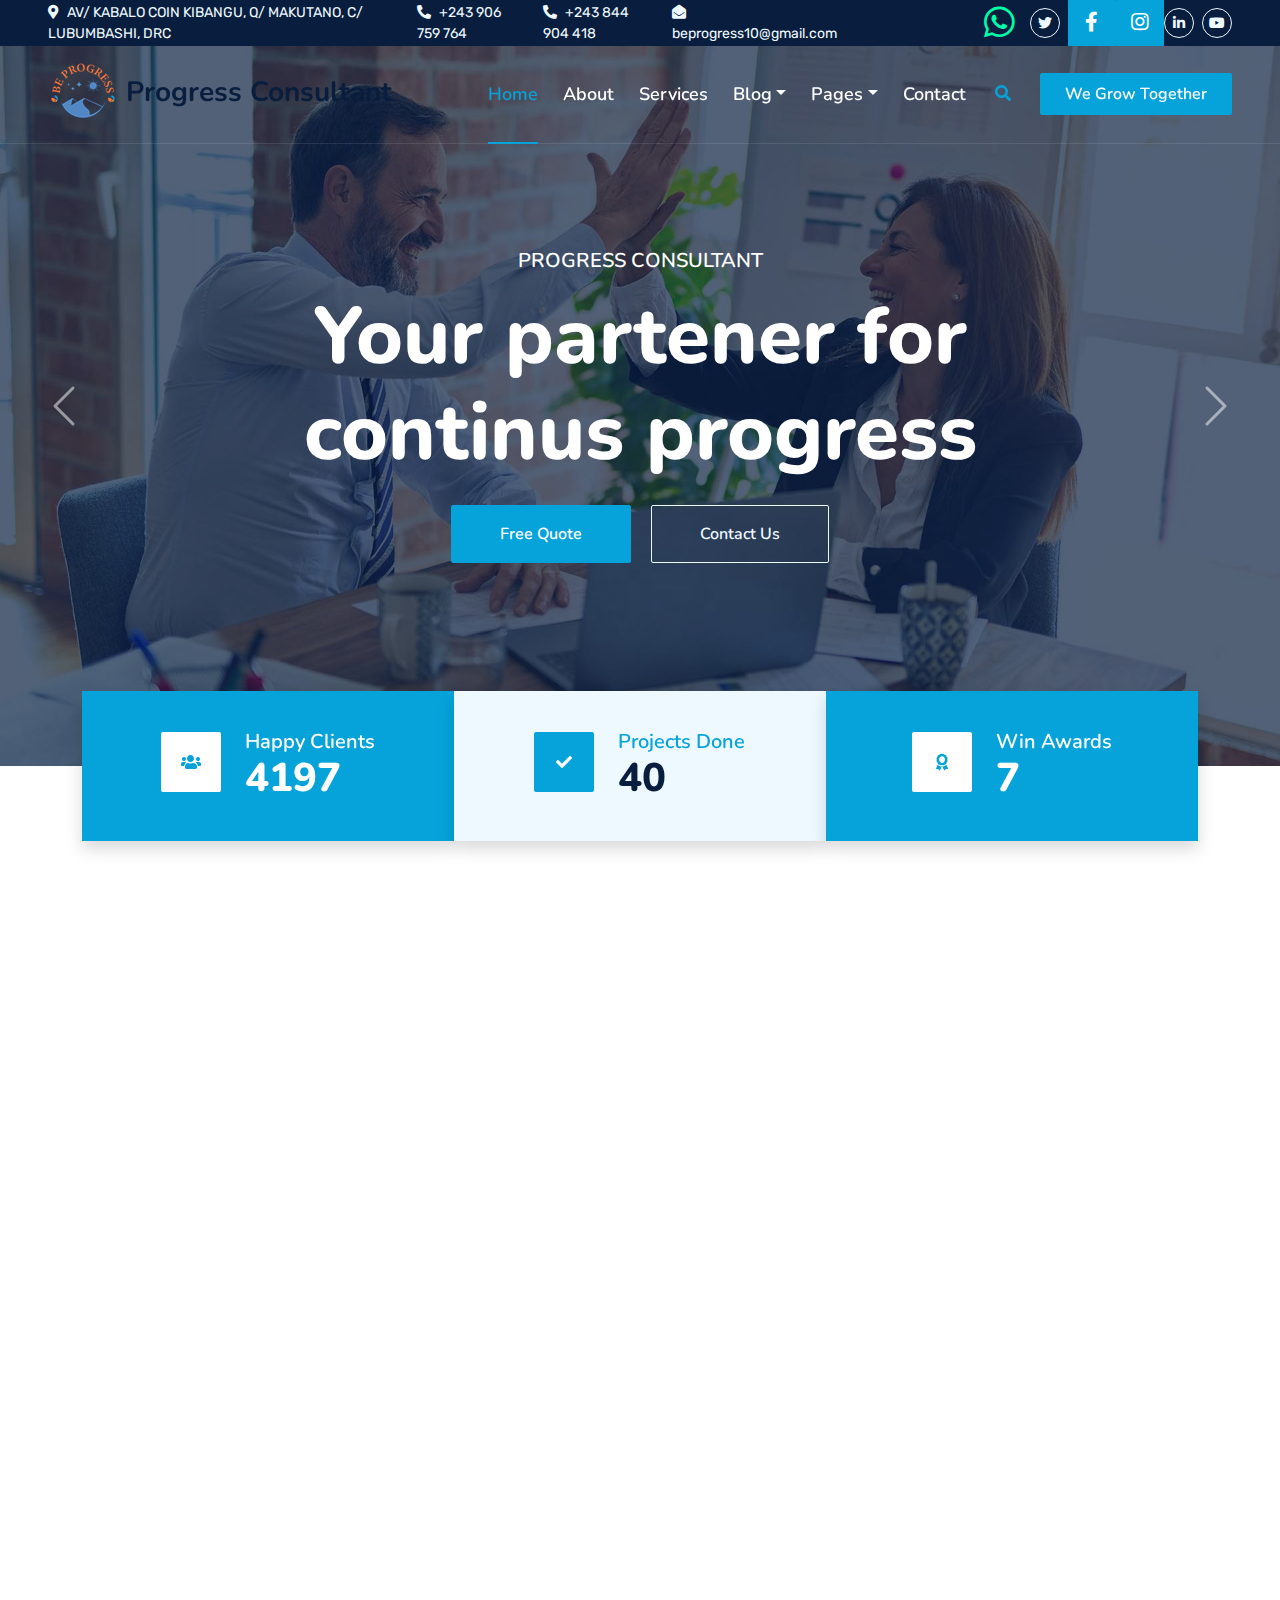
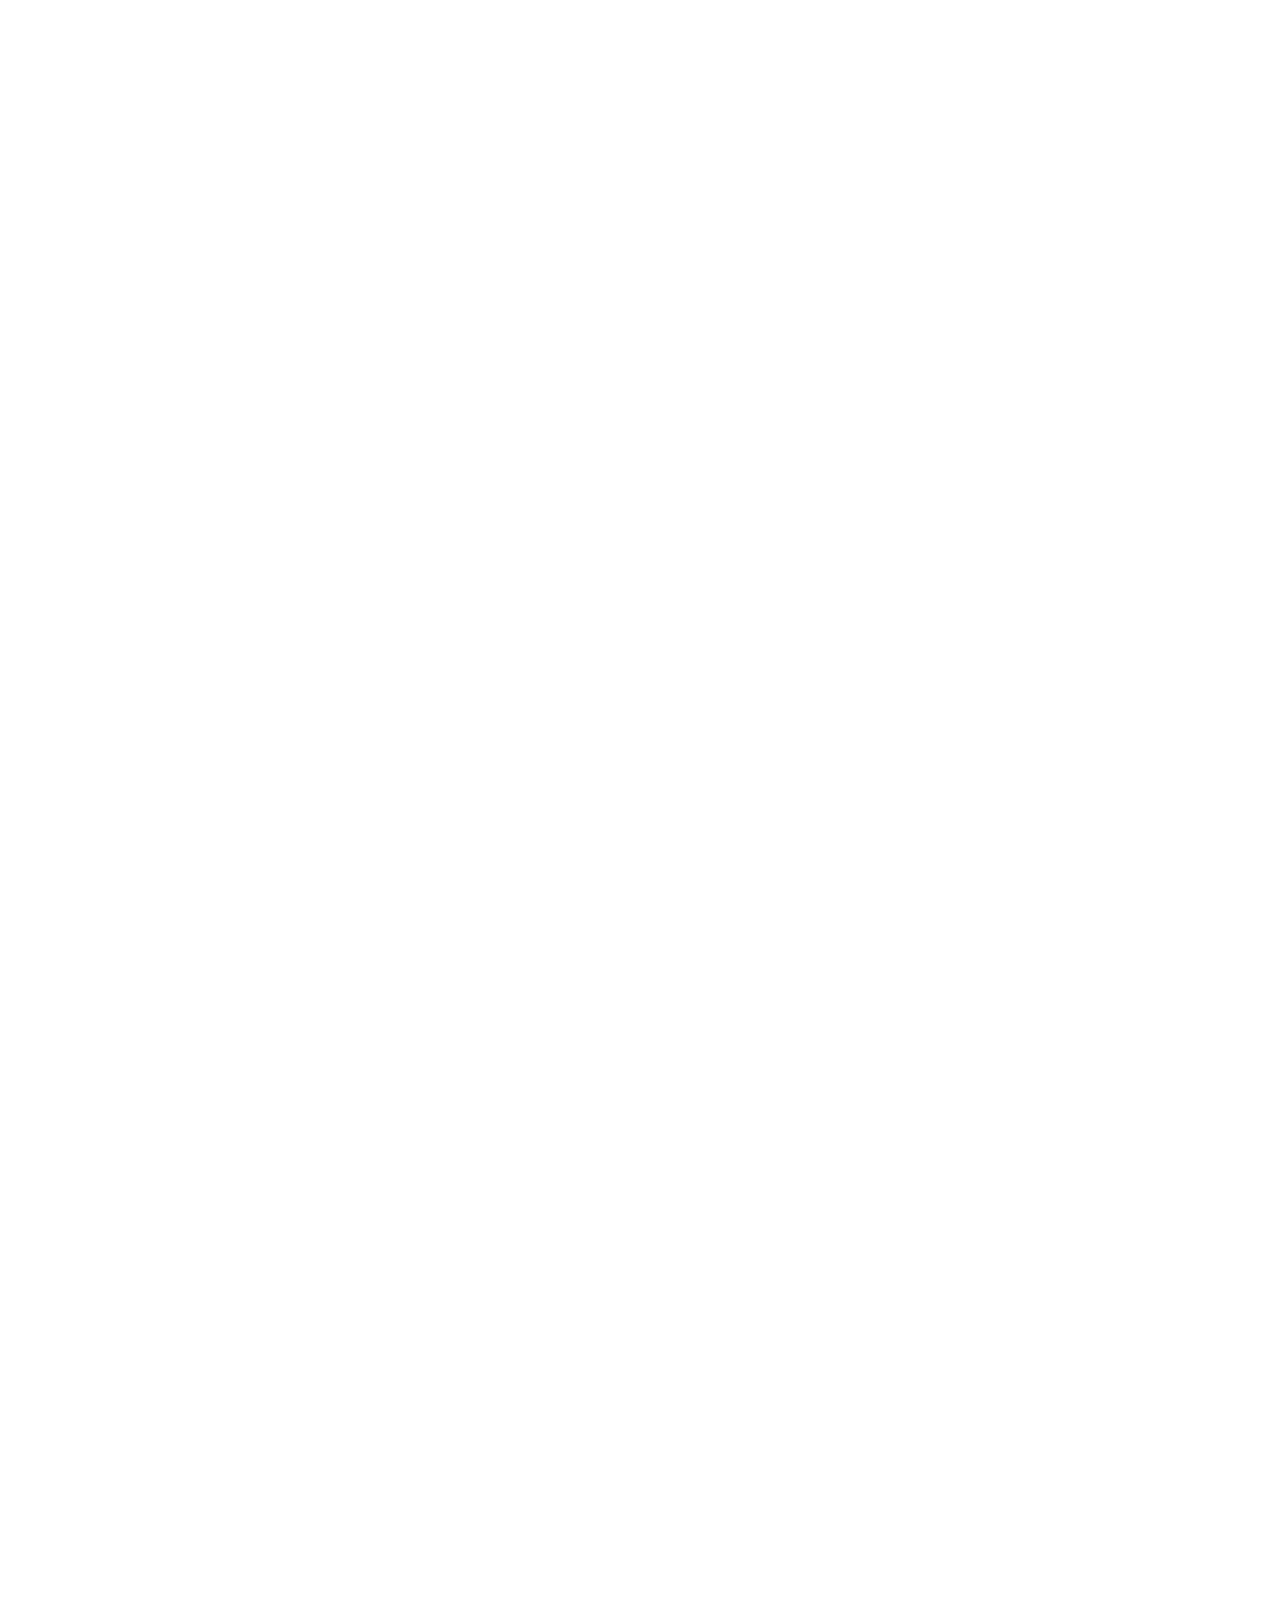
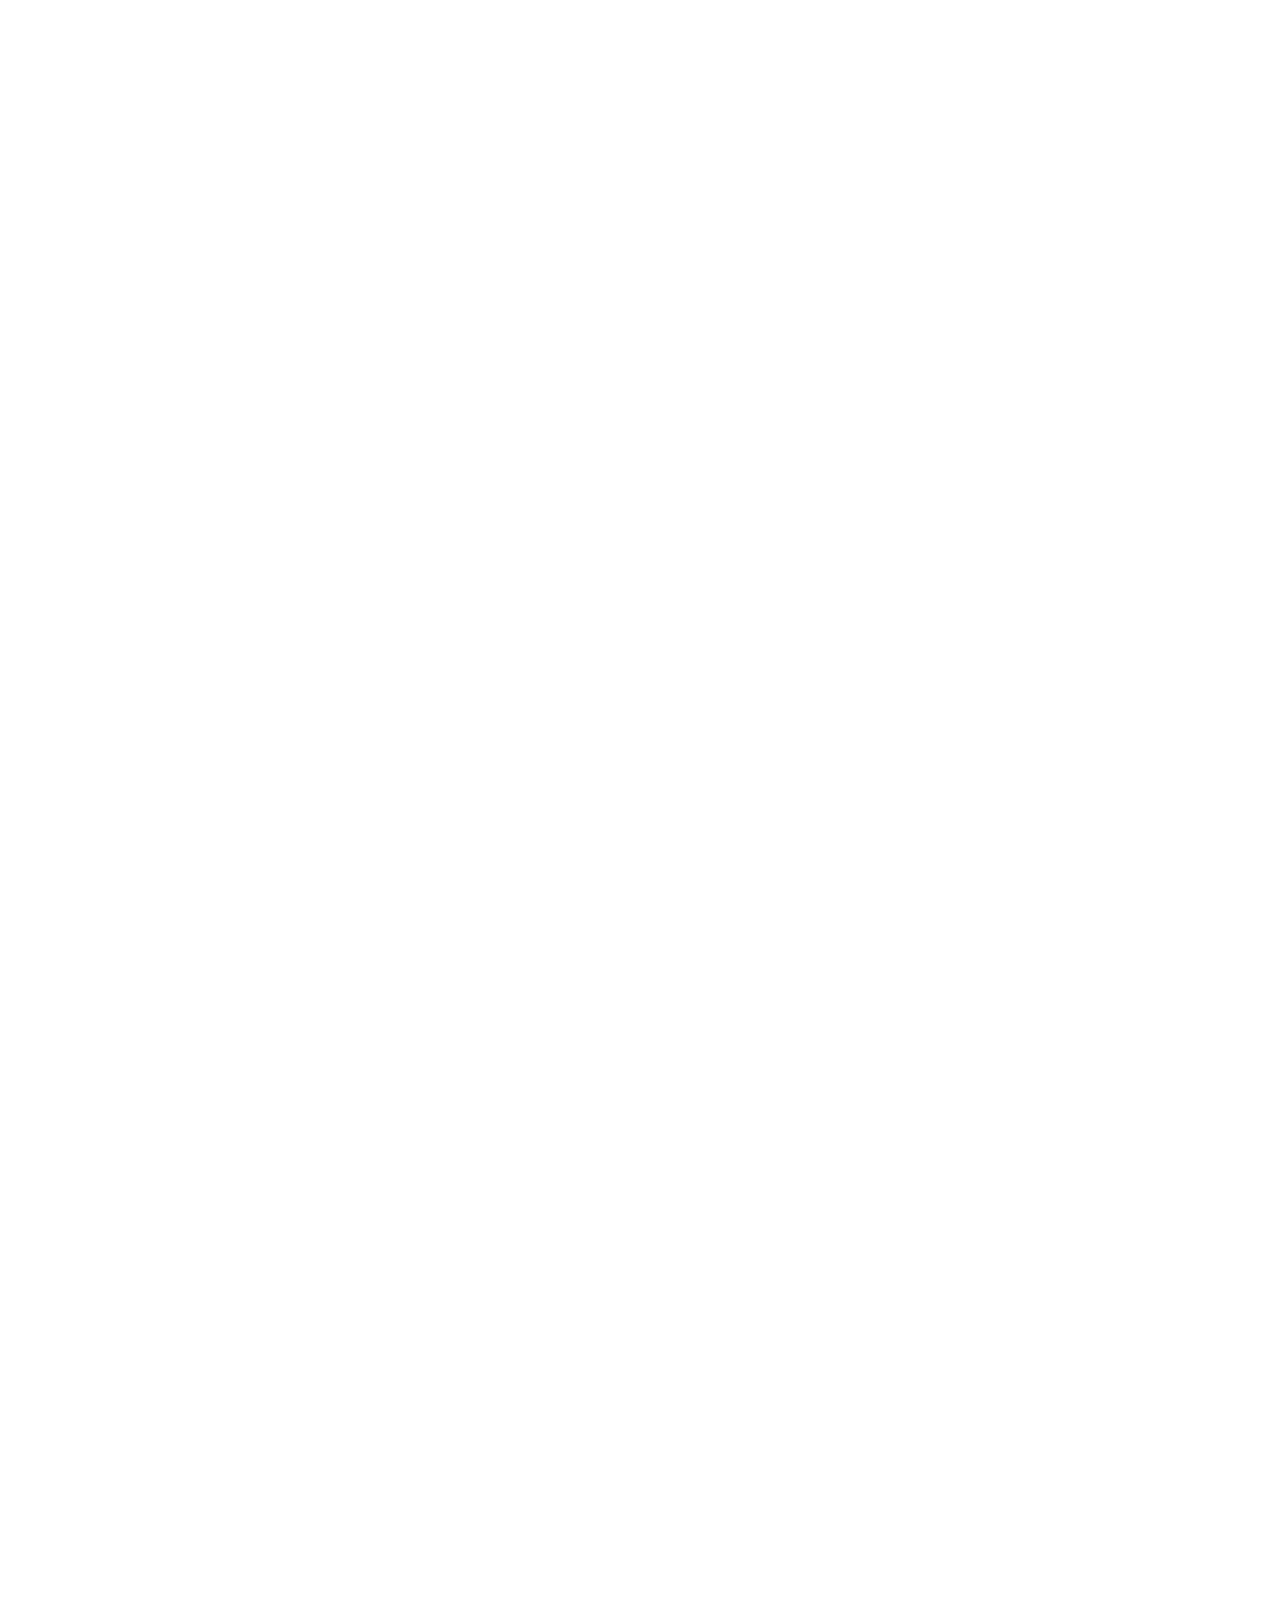
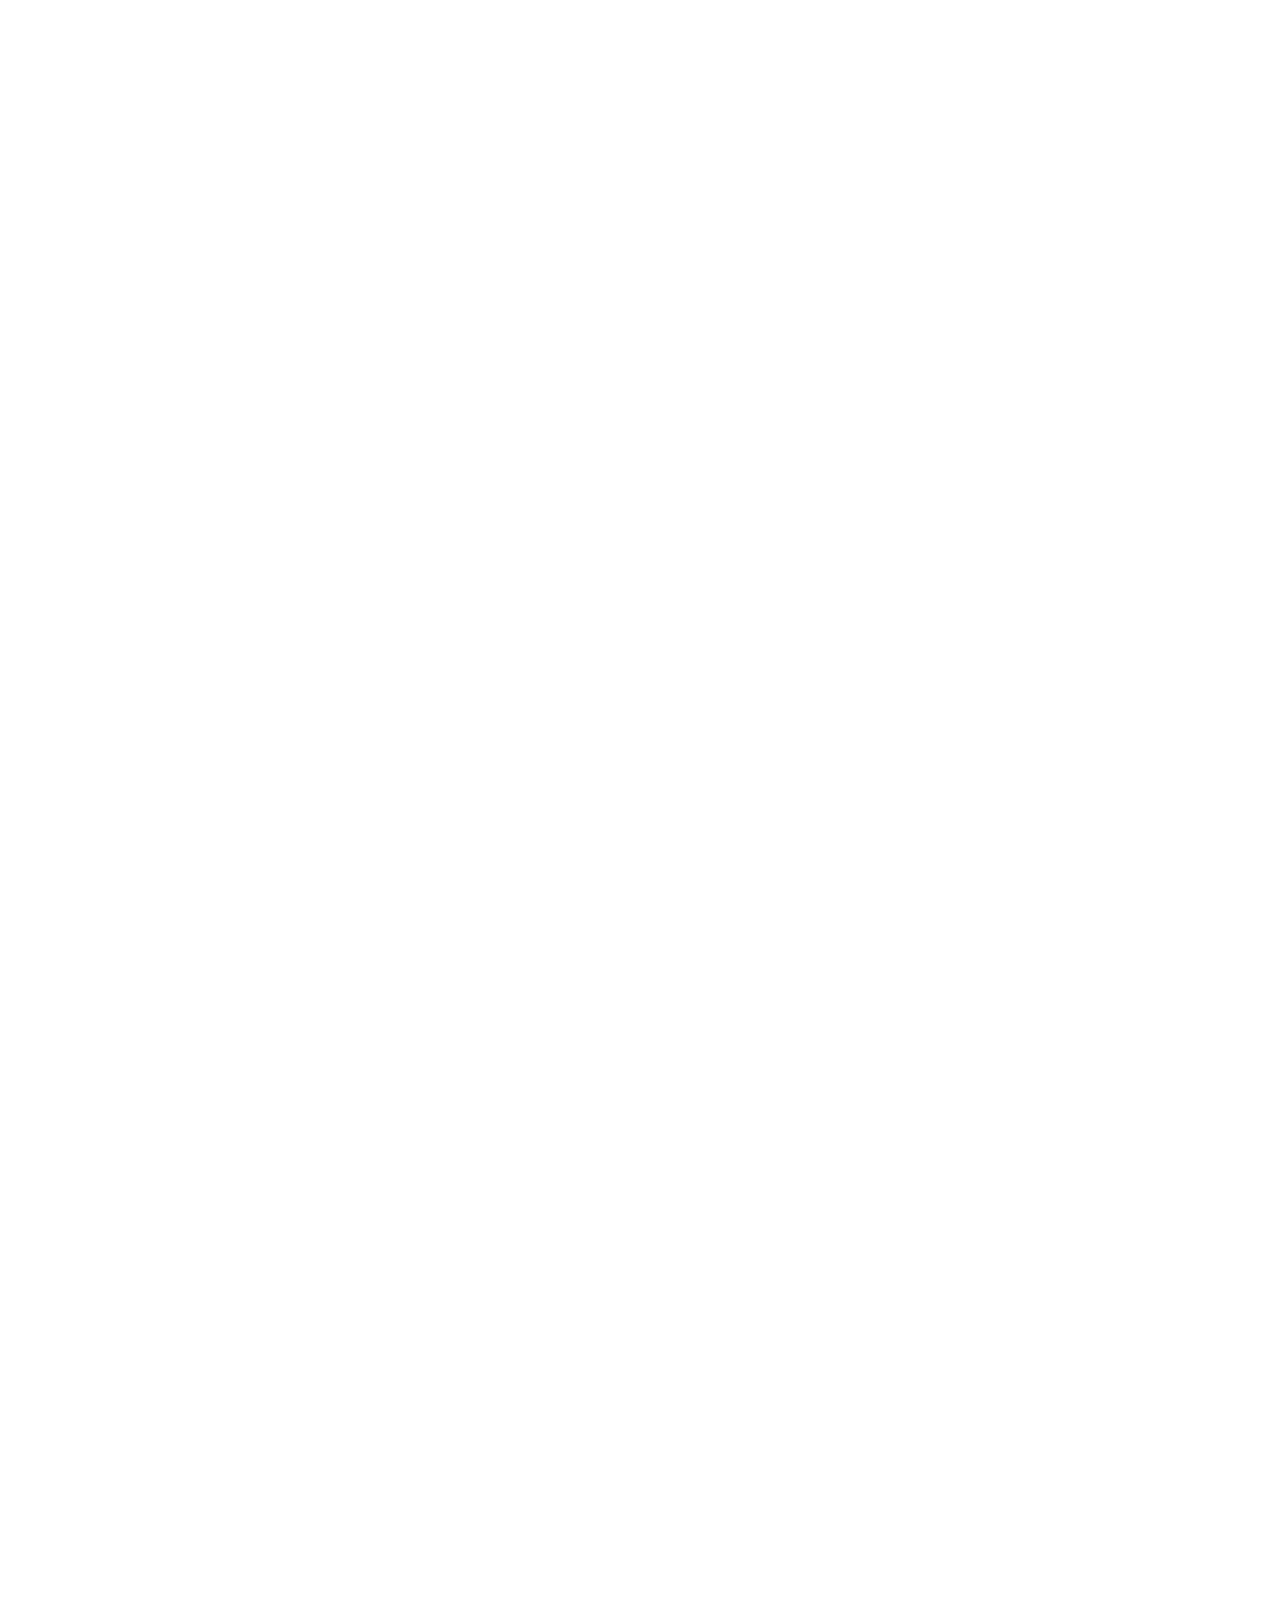
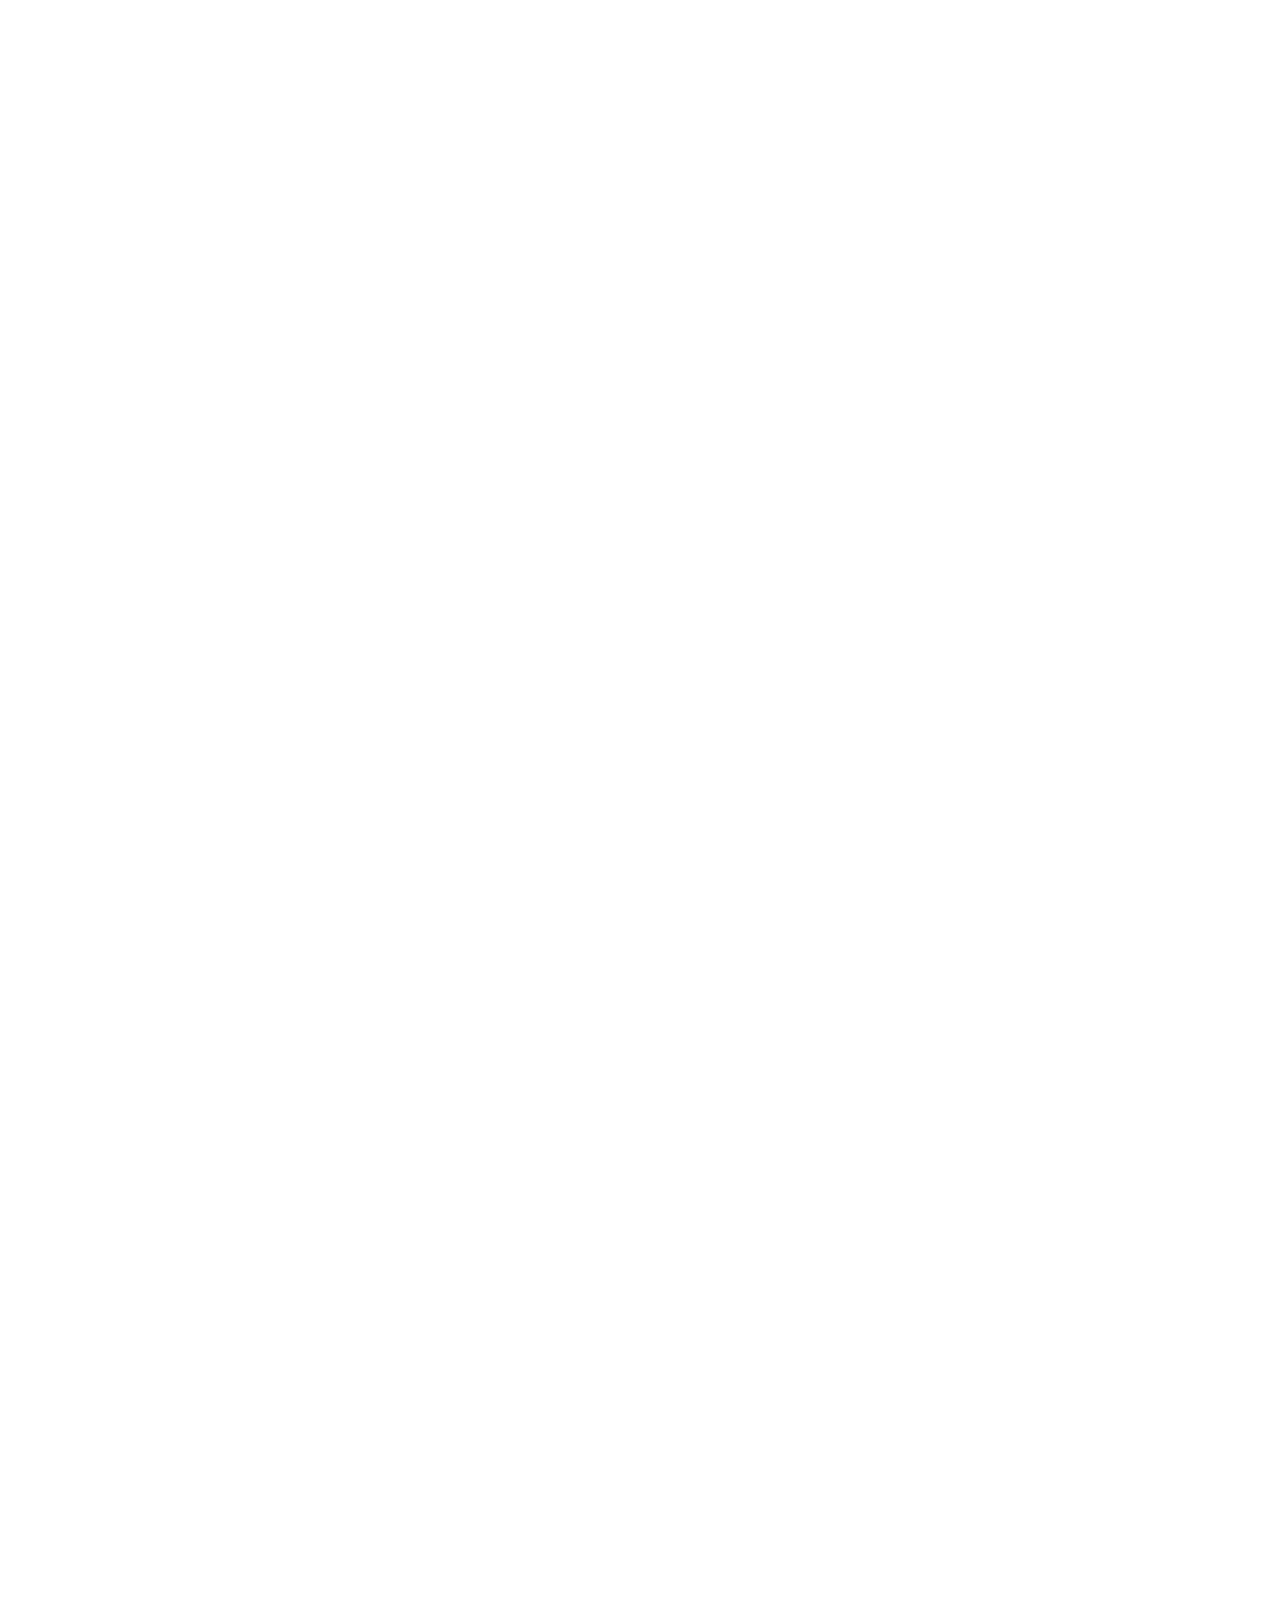
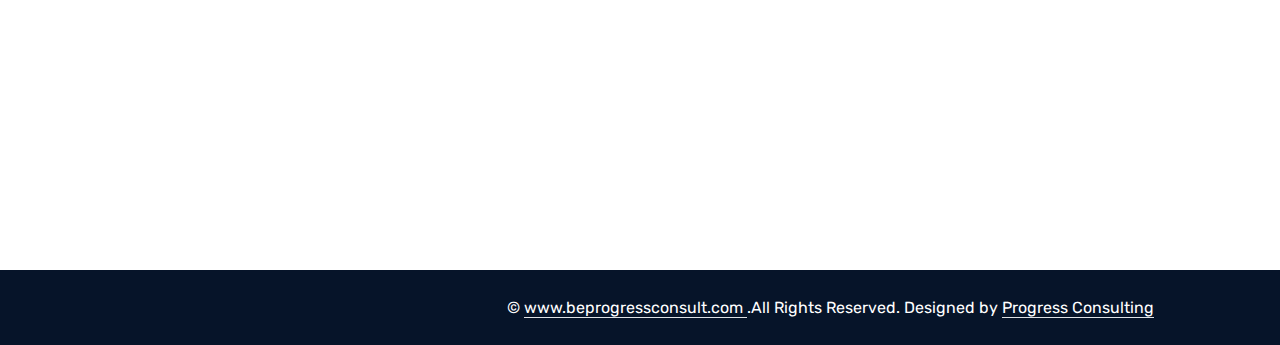
<file: index.html>
<!DOCTYPE html>
<html lang="en">

<head>
    <meta charset="utf-8">
    <title>Be-progressing</title>
    <meta content="width=device-width, initial-scale=1.0" name="viewport">
    <meta content="Free HTML Templates" name="keywords">
    <meta content="Free HTML Templates" name="description">

    <!-- Favicon -->
    <link href="img/favicon.ico" rel="icon">

    <!-- Google Web Fonts -->
    <link rel="preconnect" href="https://fonts.googleapis.com">
    <link rel="preconnect" href="https://fonts.gstatic.com" crossorigin>
    <link href="https://fonts.googleapis.com/css2?family=Nunito:wght@400;600;700;800&family=Rubik:wght@400;500;600;700&display=swap" rel="stylesheet">

    <!-- Icon Font Stylesheet -->
    <link href="https://cdnjs.cloudflare.com/ajax/libs/font-awesome/5.10.0/css/all.min.css" rel="stylesheet">
    <link href="https://cdn.jsdelivr.net/npm/bootstrap-icons@1.4.1/font/bootstrap-icons.css" rel="stylesheet">

    <!-- Libraries Stylesheet -->
    <link href="lib/owlcarousel/assets/owl.carousel.min.css" rel="stylesheet">
    <link href="lib/animate/animate.min.css" rel="stylesheet">

    <!-- Customized Bootstrap Stylesheet -->
    <link href="css/bootstrap.min.css" rel="stylesheet">

    <!-- Template Stylesheet -->
    <link href="css/style.css" rel="stylesheet">

    <style>
        .whatsapp-icon {
            font-size: 35px;
            color: rgb(0, 255, 170);
            margin-right: 15px;
            animation: pulsing 2s infinite;
            border-radius: 10px;
        }
    </style>
</head>

<body>
    <!-- Spinner Start -->
    <div id="spinner" class="show bg-white position-fixed translate-middle w-100 vh-100 top-50 start-50 d-flex align-items-center justify-content-center">
        <div class="spinner"></div>
    </div>
    <!-- Spinner End -->


    <!-- Topbar Start -->
    <div class="container-fluid bg-dark px-5 d-none d-lg-block">
        <div class="row gx-0">
            <div class="col-lg-8 text-center text-lg-start mb-2 mb-lg-0">
                <div class="d-inline-flex align-items-center" style="height: 45px;">
                    <small class="me-3 text-light"><i class="fa fa-map-marker-alt me-2"></i>AV/ KABALO COIN KIBANGU, Q/ MAKUTANO, C/ LUBUMBASHI, DRC</small>
                    <small class="me-3 text-light"><i class="fa fa-phone-alt me-2"></i>+243 906 759 764</small>
                    <small class="me-3 text-light"><i class="fa fa-phone-alt me-2"></i>+243 844 904 418</small>
                    <small class="text-light"><i class="fa fa-envelope-open me-2"></i>beprogress10@gmail.com</small>
                </div>
            </div>
            <div class="col-lg-4 text-center text-lg-end">
                <div class="d-inline-flex align-items-center" style="height: 45px;">
                    <a target="_blank" href="https://wa.me/243 844 904 418?text=Thank%20you%20for%20contacting%20Beprogress%20Consulting%20Company,%20how%20how%20may%20we%20help%20you?">
                        <i class="fab fa-whatsapp fw-normal whatsapp-icon"></i>
                    </a>
                    <a class="btn btn-sm btn-outline-light btn-sm-square rounded-circle me-2" href=""><i class="fab fa-twitter fw-normal"></i></a>
                    <a class="btn btn-lg btn-primary btn-lg-square rounded" href="https://www.facebook.com/profile.php?id=100063953293284"><i class="fab fa-facebook-f fw-normal"></i></a>
                    <a class="btn btn-lg btn-primary btn-lg-square rounded" href="https://www.instagram.com/beprogress_consulting?igsh=YzljYTk1ODg3Zg=="><i class="fab fa-instagram fw-normal"></i></a>
                    <a class="btn btn-sm btn-outline-light btn-sm-square rounded-circle me-2" href=""><i class="fab fa-linkedin-in fw-normal"></i></a>
                    <a class="btn btn-sm btn-outline-light btn-sm-square rounded-circle" href=""><i class="fab fa-youtube fw-normal"></i></a>
                </div>
            </div>
        </div>
    </div>
    <!-- Topbar End -->


    <!-- Navbar & Carousel Start -->
    <div class="container-fluid position-relative p-0">
        <nav class="navbar navbar-expand-lg navbar-dark px-5 py-3 py-lg-0">
            <a href="index.html" class="navbar-brand p-0">
                <h3 class="m-0"><img src="img/logo.png" alt=" "></i> Progress Consultant</h3>
            </a>
            <button class="navbar-toggler" type="button" data-bs-toggle="collapse" data-bs-target="#navbarCollapse">
                <span class="fa fa-bars"></span>
            </button>
            <div class="collapse navbar-collapse" id="navbarCollapse">
                <div class="navbar-nav ms-auto py-0">
                    <a href="index.html" class="nav-item nav-link active">Home</a>
                    <a href="about.html" class="nav-item nav-link">About</a>
                    <a href="service.html" class="nav-item nav-link">Services</a>
                    <div class="nav-item dropdown">
                        <a href="#" class="nav-link dropdown-toggle" data-bs-toggle="dropdown">Blog</a>
                        <div class="dropdown-menu m-0">
                            <a href="blog.html" class="dropdown-item">Blog Grid</a>
                            <a href="detail.html" class="dropdown-item">Blog Detail</a>
                        </div>
                    </div>
                    <div class="nav-item dropdown">
                        <a href="#" class="nav-link dropdown-toggle" data-bs-toggle="dropdown">Pages</a>
                        <div class="dropdown-menu m-0">
                            <a href="price.html" class="dropdown-item">Pricing Plan</a>
                            <a href="feature.html" class="dropdown-item">Our features</a>
                            <a href="team.html" class="dropdown-item">Team Members</a>
                            <a href="testimonial.html" class="dropdown-item">Testimonial</a>
                            <a href="quote.html" class="dropdown-item">Free Quote</a>
                        </div>
                    </div>
                    <a href="contact.html" class="nav-item nav-link">Contact</a>
                </div>
                <butaton type="button" class="btn text-primary ms-3" data-bs-toggle="modal" data-bs-target="#searchModal"><i class="fa fa-search"></i></butaton>
                <a href=" " class="btn btn-primary py-2 px-4 ms-3">We Grow Together</a>
            </div>
        </nav>
        <div id="header-carousel" class="carousel slide carousel-fade" data-bs-ride="carousel">
            <div class="carousel-inner">
                <div class="carousel-item active">
                    <img class="w-100" src="img/carousel-1.jpg" alt="Image">
                    <div class="carousel-caption d-flex flex-column align-items-center justify-content-center">
                        <div class="p-3" style="max-width: 900px;">
                            <h5 class="text-white text-uppercase mb-3 animated slideInDown">Progress Consultant</h5>
                            <h1 class="display-1 text-white mb-md-4 animated zoomIn">Your partener for continus progress</h1>
                            <a href="quote.html" class="btn btn-primary py-md-3 px-md-5 me-3 animated slideInLeft">Free Quote</a>
                            <a href="" class="btn btn-outline-light py-md-3 px-md-5 animated slideInRight">Contact Us</a>
                        </div>
                    </div>
                </div>
                <div class="carousel-item">
                    <img class="w-100" src="img/carousel-2.jpg" alt="Image">
                    <div class="carousel-caption d-flex flex-column align-items-center justify-content-center">
                        <div class="p-3" style="max-width: 900px;">
                            <h5 class="text-white text-uppercase mb-3 animated slideInDown">Beprogress</h5>
                            <h1 class="display-1 text-white mb-md-4 animated zoomIn">Your number one consulting patterner</h1>
                            <a href="quote.html" class="btn btn-primary py-md-3 px-md-5 me-3 animated slideInLeft">Free Quote</a>
                            <a href="" class="btn btn-outline-light py-md-3 px-md-5 animated slideInRight">Contact Us</a>
                        </div>
                    </div>
                </div>
            </div>
            <button class="carousel-control-prev" type="button" data-bs-target="#header-carousel"
                data-bs-slide="prev">
                <span class="carousel-control-prev-icon" aria-hidden="true"></span>
                <span class="visually-hidden">Previous</span>
            </button>
            <button class="carousel-control-next" type="button" data-bs-target="#header-carousel"
                data-bs-slide="next">
                <span class="carousel-control-next-icon" aria-hidden="true"></span>
                <span class="visually-hidden">Next</span>
            </button>
        </div>
    </div>
    <!-- Navbar & Carousel End -->


    <!-- Full Screen Search Start -->
    <div class="modal fade" id="searchModal" tabindex="-1">
        <div class="modal-dialog modal-fullscreen">
            <div class="modal-content" style="background: rgba(9, 30, 62, .7);">
                <div class="modal-header border-0">
                    <button type="button" class="btn bg-white btn-close" data-bs-dismiss="modal" aria-label="Close"></button>
                </div>
                <div class="modal-body d-flex align-items-center justify-content-center">
                    <div class="input-group" style="max-width: 600px;">
                        <input type="text" class="form-control bg-transparent border-primary p-3" placeholder="Type search keyword">
                        <button class="btn btn-primary px-4"><i class="bi bi-search"></i></button>
                    </div>
                </div>
            </div>
        </div>
    </div>
    <!-- Full Screen Search End -->


    <!-- Facts Start -->
    <div class="container-fluid facts py-5 pt-lg-0">
        <div class="container py-5 pt-lg-0">
            <div class="row gx-0">
                <div class="col-lg-4 wow zoomIn" data-wow-delay="0.1s">
                    <div class="bg-primary shadow d-flex align-items-center justify-content-center p-4" style="height: 150px;">
                        <div class="bg-white d-flex align-items-center justify-content-center rounded mb-2" style="width: 60px; height: 60px;">
                            <i class="fa fa-users text-primary"></i>
                        </div>
                        <div class="ps-4">
                            <h5 class="text-white mb-0">Happy Clients</h5>
                            <h1 class="text-white mb-0" data-toggle="counter-up">12345</h1>
                        </div>
                    </div>
                </div>
                <div class="col-lg-4 wow zoomIn" data-wow-delay="0.3s">
                    <div class="bg-light shadow d-flex align-items-center justify-content-center p-4" style="height: 150px;">
                        <div class="bg-primary d-flex align-items-center justify-content-center rounded mb-2" style="width: 60px; height: 60px;">
                            <i class="fa fa-check text-white"></i>
                        </div>
                        <div class="ps-4">
                            <h5 class="text-primary mb-0">Projects Done</h5>
                            <h1 class="mb-0" data-toggle="counter-up">120</h1>
                        </div>
                    </div>
                </div>
                <div class="col-lg-4 wow zoomIn" data-wow-delay="0.6s">
                    <div class="bg-primary shadow d-flex align-items-center justify-content-center p-4" style="height: 150px;">
                        <div class="bg-white d-flex align-items-center justify-content-center rounded mb-2" style="width: 60px; height: 60px;">
                            <i class="fa fa-award text-primary"></i>
                        </div>
                        <div class="ps-4">
                            <h5 class="text-white mb-0">Win Awards</h5>
                            <h1 class="text-white mb-0" data-toggle="counter-up">20</h1>
                        </div>
                    </div>
                </div>
            </div>
        </div>
    </div>
    <!-- Facts Start -->


    <!-- About Start -->
    <div class="container-fluid py-5 wow fadeInUp" data-wow-delay="0.1s">
        <div class="container py-5">
            <div class="row g-5">
                <div class="col-lg-7">
                    <div class="section-title position-relative pb-3 mb-5">
                        <h5 class="fw-bold text-primary text-uppercase">About Us</h5>
                        <h1 class="mb-0">The best consultant farm you can trust.</h1>
                    </div>
                    <p class="mb-4">BeProgress is a comprehensive consulting firm specializing in language services, including online translation, document translation, and interpretation. They offer accurate, reliable translations across multiple languages, enabling businesses and individuals to communicate effectively. Beconsult’s expert team ensures quality and precision, making language barriers a thing of the past for clients worldwide.</p>
                    <div class="row g-0 mb-3">
                        <div class="col-sm-6 wow zoomIn" data-wow-delay="0.2s">
                            <h5 class="mb-3"><i class="fa fa-check text-primary me-3"></i>Award Winning</h5>
                            <h5 class="mb-3"><i class="fa fa-check text-primary me-3"></i>Professional Staff</h5>
                        </div>
                        <div class="col-sm-6 wow zoomIn" data-wow-delay="0.4s">
                            <h5 class="mb-3"><i class="fa fa-check text-primary me-3"></i>24/7 Support</h5>
                            <h5 class="mb-3"><i class="fa fa-check text-primary me-3"></i>Fair Prices</h5>
                        </div>
                    </div>
                    <div class="d-flex align-items-center mb-4 wow fadeIn" data-wow-delay="0.6s">
                        <div class="bg-primary d-flex align-items-center justify-content-center rounded" style="width: 60px; height: 60px;">
                            <i class="fa fa-phone-alt text-white"></i>
                        </div>
                        <div class="ps-4">
                            <h5 class="mb-2">Call to ask any question</h5>
                            <h4 class="text-primary mb-0">+243 844 904 418</h4>
                        </div>
                    </div>
                    <a href="quote.html" class="btn btn-primary py-3 px-5 mt-3 wow zoomIn" data-wow-delay="0.9s">Request A Quote</a>
                </div>
                <div class="col-lg-5" style="min-height: 500px;">
                    <div class="position-relative h-100">
                        <img class="position-absolute w-100 h-100 rounded wow zoomIn" data-wow-delay="0.9s" src="img/about.jpg" style="object-fit: cover;">
                    </div>
                </div>
            </div>
        </div>
    </div>
    <!-- About End -->


    <!-- Features Start -->
    <div class="container-fluid py-5 wow fadeInUp" data-wow-delay="0.1s">
        <div class="container py-5">
            <div class="section-title text-center position-relative pb-3 mb-5 mx-auto" style="max-width: 600px;">
                <h5 class="fw-bold text-primary text-uppercase">Why Choose Us</h5>
                <h1 class="mb-0">We Are Here to Grow Your Business Exponentially</h1>
            </div>
            <div class="row g-5">
                <div class="col-lg-4">
                    <div class="row g-5">
                        <div class="col-12 wow zoomIn" data-wow-delay="0.2s">
                            <div class="bg-primary rounded d-flex align-items-center justify-content-center mb-3" style="width: 60px; height: 60px;">
                                <i class="fa fa-cubes text-white"></i>
                            </div>
                            <h4>Best In Industry</h4>
                            <p class="mb-0">We set the standard with unmatched expertise, delivering top-quality solutions that make us the industry’s best.</p>
                        </div>
                        <div class="col-12 wow zoomIn" data-wow-delay="0.6s">
                            <div class="bg-primary rounded d-flex align-items-center justify-content-center mb-3" style="width: 60px; height: 60px;">
                                <i class="fa fa-award text-white"></i>
                            </div>
                            <h4>Award Winning</h4>
                            <p class="mb-0">As an award-winning leader, we proudly set the industry benchmark, delivering exceptional quality and innovative solutions every time.</p>
                        </div>
                    </div>
                </div>
                <div class="col-lg-4  wow zoomIn" data-wow-delay="0.9s" style="min-height: 350px;">
                    <div class="position-relative h-100">
                        <img class="position-absolute w-100 h-100 rounded wow zoomIn" data-wow-delay="0.1s" src="img/featuree.jpg" style="object-fit: cover;">
                    </div>
                </div>
                <div class="col-lg-4">
                    <div class="row g-5">
                        <div class="col-12 wow zoomIn" data-wow-delay="0.4s">
                            <div class="bg-primary rounded d-flex align-items-center justify-content-center mb-3" style="width: 60px; height: 60px;">
                                <i class="fa fa-users-cog text-white"></i>
                            </div>
                            <h4>Professional Staff</h4>
                            <p class="mb-0">
                                Our professional staff drives our industry-leading reputation, delivering expert solutions with dedication, precision, and a commitment to excellence every time.</p>
                        </div>
                        <div class="col-12 wow zoomIn" data-wow-delay="0.8s">
                            <div class="bg-primary rounded d-flex align-items-center justify-content-center mb-3" style="width: 60px; height: 60px;">
                                <i class="fa fa-phone-alt text-white"></i>
                            </div>
                            <h4>24/7 Support</h4>
                            <p class="mb-0">With 24/7 support, we set the industry standard, always available to provide timely, reliable assistance whenever you need it.</p>
                        </div>
                    </div>
                </div>
            </div>
        </div>
    </div>
    <!-- Features Start -->


    <!-- Service Start -->
    <div class="container-fluid py-5 wow fadeInUp" data-wow-delay="0.1s">
        <div class="container py-5">
            <div class="section-title text-center position-relative pb-3 mb-5 mx-auto" style="max-width: 600px;">
                <h5 class="fw-bold text-primary text-uppercase">Our Services</h5>
                <h1 class="mb-0">Accurate, reliable, and transparent in our services.</h1>
            </div>
            <div class="row g-5">
                <div class="col-lg-4 col-md-6 wow zoomIn" data-wow-delay="0.3s">
                    <div class="service-item bg-light rounded d-flex flex-column align-items-center justify-content-center text-center">
                        <div class="service-icon">
                            <i class="fa fa-shield-alt text-white"></i>
                        </div>
                        <h4 class="mb-3">Moblie Apps Development</h4>
                        <p class="m-0">Transform your ideas into powerful mobile apps that engage users and drive business success!</p>
                        <a class="btn btn-lg btn-primary rounded" href="">
                            <i class="bi bi-arrow-right"></i>
                        </a>
                    </div>
                </div>
                <div class="col-lg-4 col-md-6 wow zoomIn" data-wow-delay="0.6s">
                    <div class="service-item bg-light rounded d-flex flex-column align-items-center justify-content-center text-center">
                        <div class="service-icon">
                            <i class="fab fa-android text-white"></i>
                        </div>
                        <h4 class="mb-3">Desk top Apps Development</h4>
                        <p class="m-0">Create robust, high-performance desktop apps that streamline processes, enhance productivity, and empower your business!</p>
                        <a class="btn btn-lg btn-primary rounded" href="">
                            <i class="bi bi-arrow-right"></i>
                        </a>
                    </div>
                </div>
                <div class="col-lg-4 col-md-6 wow zoomIn" data-wow-delay="0.9s">
                    <div class="service-item bg-light rounded d-flex flex-column align-items-center justify-content-center text-center">
                        <div class="service-icon">
                            <i class="fa fa-code text-white"></i>
                        </div>
                        <h4 class="mb-3">Web Apps Development</h4>
                        <p class="m-0">Build dynamic, responsive web apps that captivate users, boost engagement, and drive online success!</p>
                        <a class="btn btn-lg btn-primary rounded" href="">
                            <i class="bi bi-arrow-right"></i>
                        </a>
                    </div>
                </div>
                <div class="col-lg-4 col-md-6 wow zoomIn" data-wow-delay="0.3s">
                    <div class="service-item bg-light rounded d-flex flex-column align-items-center justify-content-center text-center">
                        <div class="service-icon">
                            <i class="fa fa-chart-pie text-white"></i>
                        </div>
                        <h4 class="mb-3">Busines management systems</h4>
                        <p class="m-0">Optimize operations with custom business management systems that enhance efficiency, streamline processes, and drive growth!</p>
                        <a class="btn btn-lg btn-primary rounded" href="">
                            <i class="bi bi-arrow-right"></i>
                        </a>
                    </div>
                </div>
                <div class="col-lg-4 col-md-6 wow zoomIn" data-wow-delay="0.6s">
                    <div class="service-item bg-light rounded d-flex flex-column align-items-center justify-content-center text-center">
                        <div class="service-icon">
                            <i class="fa fa-search text-white"></i>
                        </div>
                        <h4 class="mb-3">Graphic Design</h4>
                        <p class="m-0">Bring your brand to life with stunning, professional graphic design that captivates and communicates effectively!</p>
                        <a class="btn btn-lg btn-primary rounded" href="">
                            <i class="bi bi-arrow-right"></i>
                        </a>
                    </div>
                </div>
                <div class="col-lg-4 col-md-6 wow zoomIn" data-wow-delay="0.9s">
                    <div class="position-relative bg-primary rounded h-100 d-flex flex-column align-items-center justify-content-center text-center p-5">
                        <h3 class="text-white mb-3">Call Us For Quote</h3>
                        <p class="text-white mb-3">Get in touch today for a personalized quote—your vision, our expertise, exceptional results await!</p>
                        <h2 class="text-white mb-0">+243 844 904 418</h2>
                    </div>
                </div>
            </div>
        </div>
    </div>
    <!-- Service End -->


    <!-- Pricing Plan Start -->
    <div class="container-fluid py-5 wow fadeInUp" data-wow-delay="0.1s">
        <div class="container py-5">
            <div class="section-title text-center position-relative pb-3 mb-5 mx-auto" style="max-width: 600px;">
                <h5 class="fw-bold text-primary text-uppercase">Pricing Plans</h5>
                <h1 class="mb-0">We are Offering Competitive Prices for Our Clients</h1>
            </div>
            <div class="row g-0">
                <div class="col-lg-4 wow slideInUp" data-wow-delay="0.6s">
                    <div class="bg-light rounded">
                        <div class="border-bottom py-4 px-5 mb-4">
                            <h4 class="text-primary mb-1">Basic Plan</h4>
                            <small class="text-uppercase">For Small Size Business</small>
                        </div>
                        <div class="p-5 pt-0">
                            <h1 class="display-5 mb-3">
                                <small class="align-top" style="font-size: 22px; line-height: 45px;">$</small>00.00<small
                                    class="align-bottom" style="font-size: 16px; line-height: 40px;">/ Month</small>
                            </h1>
                            <div class="d-flex justify-content-between mb-3"><span>web app</span><i class="fa fa-check text-primary pt-1"></i></div>
                            <div class="d-flex justify-content-between mb-3"><span>Moblie app</span><i class="fa fa-check text-primary pt-1"></i></div>
                            <div class="d-flex justify-content-between mb-3"><span>Static website</span><i class="fa fa-times text-danger pt-1"></i></div>
                            <div class="d-flex justify-content-between mb-2"><span>Dynamic website</span><i class="fa fa-times text-danger pt-1"></i></div>
                            <a href="" class="btn btn-primary py-2 px-4 mt-4">Order Now</a>
                        </div>
                    </div>
                </div>
                <div class="col-lg-4 wow slideInUp" data-wow-delay="0.3s">
                    <div class="bg-white rounded shadow position-relative" style="z-index: 1;">
                        <div class="border-bottom py-4 px-5 mb-4">
                            <h4 class="text-primary mb-1">Standard Plan</h4>
                            <small class="text-uppercase">For Medium Size Business</small>
                        </div>
                        <div class="p-5 pt-0">
                            <h1 class="display-5 mb-3">
                                <small class="align-top" style="font-size: 22px; line-height: 45px;">$</small>00.00<small
                                    class="align-bottom" style="font-size: 16px; line-height: 40px;">/ Month</small>
                            </h1>
                            <div class="d-flex justify-content-between mb-3"><span>Dynamic website</span><i class="fa fa-check text-primary pt-1"></i></div>
                            <div class="d-flex justify-content-between mb-3"><span>Static website</span><i class="fa fa-check text-primary pt-1"></i></div>
                            <div class="d-flex justify-content-between mb-3"><span>System Development</span><i class="fa fa-check text-primary pt-1"></i></div>
                            <div class="d-flex justify-content-between mb-2"><span>Web App</span><i class="fa fa-times text-danger pt-1"></i></div>
                            <a href="" class="btn btn-primary py-2 px-4 mt-4">Order Now</a>
                        </div>
                    </div>
                </div>
                <div class="col-lg-4 wow slideInUp" data-wow-delay="0.9s">
                    <div class="bg-light rounded">
                        <div class="border-bottom py-4 px-5 mb-4">
                            <h4 class="text-primary mb-1">Advanced Plan</h4>
                            <small class="text-uppercase">For Large Size Business</small>
                        </div>
                        <div class="p-5 pt-0">
                            <h1 class="display-5 mb-3">
                                <small class="align-top" style="font-size: 22px; line-height: 45px;">$</small>00.00<small
                                    class="align-bottom" style="font-size: 16px; line-height: 40px;">/ Month</small>
                            </h1>
                            <div class="d-flex justify-content-between mb-3"><span>graphic Design</span><i class="fa fa-check text-primary pt-1"></i></div>
                            <div class="d-flex justify-content-between mb-3"><span>Minning support services</span><i class="fa fa-check text-primary pt-1"></i></div>
                            <div class="d-flex justify-content-between mb-3"><span>Construction suport services</span><i class="fa fa-check text-primary pt-1"></i></div>
                            <div class="d-flex justify-content-between mb-2"><span>Comunication support services</span><i class="fa fa-check text-primary pt-1"></i></div>
                            <a href="" class="btn btn-primary py-2 px-4 mt-4">Order Now</a>
                        </div>
                    </div>
                </div>
            </div>
        </div>
    </div>
    <!-- Pricing Plan End -->


    <!-- Quote Start -->
    <div class="container-fluid py-5 wow fadeInUp" data-wow-delay="0.1s">
        <div class="container py-5">
            <div class="row g-5">
                <div class="col-lg-7">
                    <div class="section-title position-relative pb-3 mb-5">
                        <h5 class="fw-bold text-primary text-uppercase">Request A Quote</h5>
                        <h1 class="mb-0">Need A Free Quote? Please Feel Free to Contact Us</h1>
                    </div>
                    <div class="row gx-3">
                        <div class="col-sm-6 wow zoomIn" data-wow-delay="0.2s">
                            <h5 class="mb-4"><i class="fa fa-reply text-primary me-3"></i>Reply within 24 hours</h5>
                        </div>
                        <div class="col-sm-6 wow zoomIn" data-wow-delay="0.4s">
                            <h5 class="mb-4"><i class="fa fa-phone-alt text-primary me-3"></i>24 hrs telephone support</h5>
                        </div>
                    </div>
                    <p class="mb-4">Our services are designed with your needs in mind, prioritizing timely delivery, precision, and reliability. 
                        We understand the importance of meeting deadlines and ensure every project is completed on schedule without compromising accuracy. 
                        You can trust us to provide top-quality results, 
                        consistently exceeding your expectations for dependability and excellence.</p>
                    <div class="d-flex align-items-center mt-2 wow zoomIn" data-wow-delay="0.6s">
                        <div class="bg-primary d-flex align-items-center justify-content-center rounded" style="width: 60px; height: 60px;">
                            <i class="fa fa-phone-alt text-white"></i>
                        </div>
                        <div class="ps-4">
                            <h5 class="mb-2">Call to ask any question</h5>
                            <h4 class="text-primary mb-0">+243 844 904 418</h4>
                        </div>
                    </div>
                </div>
                <div class="col-lg-5">
                    <div class="bg-primary rounded h-100 d-flex align-items-center p-5 wow zoomIn" data-wow-delay="0.9s">
                        <form>
                            <div class="row g-3">
                                <div class="col-xl-12">
                                    <input type="text" class="form-control bg-light border-0" placeholder="Your Name" style="height: 55px;">
                                </div>
                                <div class="col-12">
                                    <input type="email" class="form-control bg-light border-0" placeholder="Your Email" style="height: 55px;">
                                </div>
                                <div class="col-12">
                                    <select class="form-select bg-light border-0" style="height: 55px;">
                                        <option selected>Select A Service</option>
                                        <option value="1">Service 1</option>
                                        <option value="2">Service 2</option>
                                        <option value="3">Service 3</option>
                                    </select>
                                </div>
                                <div class="col-12">
                                    <textarea class="form-control bg-light border-0" rows="3" placeholder="Message"></textarea>
                                </div>
                                <div class="col-12">
                                    <button class="btn btn-dark w-100 py-3" type="submit">Request A Quote</button>
                                </div>
                            </div>
                        </form>
                    </div>
                </div>
            </div>
        </div>
    </div>
    <!-- Quote End -->


    <!-- Testimonial Start -->
    <div class="container-fluid py-5 wow fadeInUp" data-wow-delay="0.1s">
        <div class="container py-5">
            <div class="section-title text-center position-relative pb-3 mb-4 mx-auto" style="max-width: 600px;">
                <h5 class="fw-bold text-primary text-uppercase">Testimonial</h5>
                <h1 class="mb-0">What Our Clients Say About Our Digital Services</h1>
            </div>
            <div class="owl-carousel testimonial-carousel wow fadeInUp" data-wow-delay="0.6s">
                <div class="testimonial-item bg-light my-4">
                    <div class="d-flex align-items-center border-bottom pt-5 pb-4 px-5">
                        <img class="img-fluid rounded" src="img/testimonial-1.jpg" style="width: 60px; height: 60px;" >
                        <div class="ps-4">
                            <h4 class="text-primary mb-1">Roda</h4>
                            <small class="text-uppercase">Doctor</small>
                        </div>
                    </div>
                    <div class="pt-4 pb-5 px-5">
                        "Be Progress Consult transformed our business strategy. Their insights and support have significantly improved our operational efficiency and growth!"
                    </div>
                </div>
                <div class="testimonial-item bg-light my-4">
                    <div class="d-flex align-items-center border-bottom pt-5 pb-4 px-5">
                        <img class="img-fluid rounded" src="img/testimonial-2.jpg" style="width: 60px; height: 60px;" >
                        <div class="ps-4">
                            <h4 class="text-primary mb-1">Franclyn</h4>
                            <small class="text-uppercase">Profesor</small>
                        </div>
                    </div>
                    <div class="pt-4 pb-5 px-5">
                        "The translation services provided by Be Progress Consult were impeccable. Their attention to detail ensured clear communication across our projects."
                    </div>
                </div>
                <div class="testimonial-item bg-light my-4">
                    <div class="d-flex align-items-center border-bottom pt-5 pb-4 px-5">
                        <img class="img-fluid rounded" src="img/testimonial-3.jpg" style="width: 60px; height: 60px;" >
                        <div class="ps-4">
                            <h4 class="text-primary mb-1">Abolyn</h4>
                            <small class="text-uppercase">Driver</small>
                        </div>
                    </div>
                    <div class="pt-4 pb-5 px-5">
                        "Thanks to Be Progress Consult's graphic design team, our branding stands out. They truly understand how to captivate audiences effectively!"
                    </div>
                </div>
                <div class="testimonial-item bg-light my-4">
                    <div class="d-flex align-items-center border-bottom pt-5 pb-4 px-5">
                        <img class="img-fluid rounded" src="img/testimonial-4.jpg" style="width: 60px; height: 60px;" >
                        <div class="ps-4">
                            <h4 class="text-primary mb-1">James</h4>
                            <small class="text-uppercase">Bishop</small>
                        </div>
                    </div>
                    <div class="pt-4 pb-5 px-5">
                        "Working with Be Progress Consult was a game changer. Their reliable management systems streamlined our processes, enhancing productivity and collaboration!"
                    </div>
                </div>
            </div>
        </div>
    </div>
    <!-- Testimonial End -->


    <!-- Team Start -->
    <div class="container-fluid py-5 wow fadeInUp" data-wow-delay="0.1s">
        <div class="container py-5">
            <div class="section-title text-center position-relative pb-3 mb-5 mx-auto" style="max-width: 600px;">
                <h5 class="fw-bold text-primary text-uppercase">Team Members</h5>
                <h1 class="mb-0">Professional Stuffs Ready to Help Your Business</h1>
            </div>
            <div class="row g-5">
                <div class="col-lg-4 wow slideInUp" data-wow-delay="0.3s">
                    <div class="team-item bg-light rounded overflow-hidden">
                        <div class="team-img position-relative overflow-hidden">
                            <img class="img-fluid w-100" src="img/team-1.jpg" alt="">
                            <div class="team-social">
                                <a class="btn btn-lg btn-primary btn-lg-square rounded" href=""><i class="fab fa-twitter fw-normal"></i></a>
                                <a class="btn btn-lg btn-primary btn-lg-square rounded" href="https://www.facebook.com/profile.php?id=100063953293284"><i class="fab fa-facebook-f fw-normal"></i></a>
                                <a class="btn btn-lg btn-primary btn-lg-square rounded" href="https://www.instagram.com/beprogress_consulting?igsh=YzljYTk1ODg3Zg=="><i class="fab fa-instagram fw-normal"></i></a>
                                <a class="btn btn-lg btn-primary btn-lg-square rounded" href=""><i class="fab fa-linkedin-in fw-normal"></i></a>
                            </div>
                        </div>
                        <div class="text-center py-4">
                            <h4 class="text-primary">Rodrigue</h4>
                            <p class="text-uppercase m-0">Head of sales</Head></p>
                        </div>
                    </div>
                </div>
                <div class="col-lg-4 wow slideInUp" data-wow-delay="0.6s">
                    <div class="team-item bg-light rounded overflow-hidden">
                        <div class="team-img position-relative overflow-hidden">
                            <img class="img-fluid w-100" src="img/team-2.jpg" alt="">
                            <div class="team-social">
                                <a class="btn btn-lg btn-primary btn-lg-square rounded" href=""><i class="fab fa-twitter fw-normal"></i></a>
                                <a class="btn btn-lg btn-primary btn-lg-square rounded" href=""><i class="fab fa-facebook-f fw-normal"></i></a>
                                <a class="btn btn-lg btn-primary btn-lg-square rounded" href=""><i class="fab fa-instagram fw-normal"></i></a>
                                <a class="btn btn-lg btn-primary btn-lg-square rounded" href=""><i class="fab fa-linkedin-in fw-normal"></i></a>
                            </div>
                        </div>
                        <div class="text-center py-4">
                            <h4 class="text-primary">Eben</h4>
                            <p class="text-uppercase m-0">Coordinator</p>
                        </div>
                    </div>
                </div>
                <div class="col-lg-4 wow slideInUp" data-wow-delay="0.9s">
                    <div class="team-item bg-light rounded overflow-hidden">
                        <div class="team-img position-relative overflow-hidden">
                            <img class="img-fluid w-100" src="img/team-3.jpg" alt="">
                            <div class="team-social">
                                <a class="btn btn-lg btn-primary btn-lg-square rounded" href=""><i class="fab fa-twitter fw-normal"></i></a>
                                <a class="btn btn-lg btn-primary btn-lg-square rounded" href=""><i class="fab fa-facebook-f fw-normal"></i></a>
                                <a class="btn btn-lg btn-primary btn-lg-square rounded" href=""><i class="fab fa-instagram fw-normal"></i></a>
                                <a class="btn btn-lg btn-primary btn-lg-square rounded" href=""><i class="fab fa-linkedin-in fw-normal"></i></a>
                            </div>
                        </div>
                        <div class="text-center py-4">
                            <h4 class="text-primary">Adams</h4>
                            <p class="text-uppercase m-0">Coordinator</p>
                        </div>
                    </div>
                </div>
            </div>
        </div>
    </div>
    <!-- Team End -->


    <!-- Blog Start -->
    <div class="container-fluid py-5 wow fadeInUp" data-wow-delay="0.1s">
        <div class="container py-5">
            <div class="section-title text-center position-relative pb-3 mb-5 mx-auto" style="max-width: 600px;">
                <h5 class="fw-bold text-primary text-uppercase">Latest Blog</h5>
                <h1 class="mb-0">Read The Latest Articles from Our Blog Post</h1>
            </div>
            <div class="row g-5">
                <div class="col-lg-4 wow slideInUp" data-wow-delay="0.3s">
                    <div class="blog-item bg-light rounded overflow-hidden">
                        <div class="blog-img position-relative overflow-hidden">
                            <img class="img-fluid" src="img/blog-1.jpg" alt="">
                            <a class="position-absolute top-0 start-0 bg-primary text-white rounded-end mt-5 py-2 px-4" href="">New Idears</a>
                        </div>
                        <div class="p-4">
                            <div class="d-flex mb-3">
                                <small class="me-3"><i class="far fa-user text-primary me-2"></i>Joblyn</small>
                                <small><i class="far fa-calendar-alt text-primary me-2"></i>01 Jan, 2022</small>
                            </div>
                            <h4 class="mb-3">Strategic ideas</h4>
                            <p>"Innovative strategies driving impressive business growth."</p>
                            <a class="text-uppercase" href="">Read More <i class="bi bi-arrow-right"></i></a>
                        </div>
                    </div>
                </div>
                <div class="col-lg-4 wow slideInUp" data-wow-delay="0.6s">
                    <div class="blog-item bg-light rounded overflow-hidden">
                        <div class="blog-img position-relative overflow-hidden">
                            <img class="img-fluid" src="img/language-teaching.jpg" alt="">
                            <a class="position-absolute top-0 start-0 bg-primary text-white rounded-end mt-5 py-2 px-4" href="">Bridging Communication Gaps</a>
                        </div>
                        <div class="p-4">
                            <div class="d-flex mb-3">
                                <small class="me-3"><i class="far fa-user text-primary me-2"></i>Joel</small>
                                <small><i class="far fa-calendar-alt text-primary me-2"></i>01 April, 2023</small>
                            </div>
                            <h4 class="mb-3">language translations</h4>
                            <p>"Exceptional translation services that ensure accuracy."</p>
                            <a class="text-uppercase" href="">Read More <i class="bi bi-arrow-right"></i></a>
                        </div>
                    </div>
                </div>
                <div class="col-lg-4 wow slideInUp" data-wow-delay="0.9s">
                    <div class="blog-item bg-light rounded overflow-hidden">
                        <div class="blog-img position-relative overflow-hidden">
                            <img class="img-fluid" src="img/blog-31.jpg" alt="">
                            <a class="position-absolute top-0 start-0 bg-primary text-white rounded-end mt-5 py-2 px-4" href="">Web Design</a>
                        </div>
                        <div class="p-4">
                            <div class="d-flex mb-3">
                                <small class="me-3"><i class="far fa-user text-primary me-2"></i>charles</small>
                                <small><i class="far fa-calendar-alt text-primary me-2"></i>20 Jan, 2024</small>
                            </div>
                            <h4 class="mb-3">We build websites</h4>
                            <p>"Creative designs elevating brand visibility beautifully."</p>
                            <a class="text-uppercase" href="">Read More <i class="bi bi-arrow-right"></i></a>
                        </div>
                    </div>
                </div>
            </div>
        </div>
    </div>
    <!-- Blog Start -->


    <!-- Vendor Start -->
    <div class="container-fluid py-5 wow fadeInUp" data-wow-delay="0.1s">
        <div class="container py-5 mb-5">
            <div class="bg-white">
                <div class="owl-carousel vendor-carousel">
                    <img src="img/vendor-1.jpg" alt="">
                    <img src="img/vendor-2.jpg" alt="">
                    <img src="img/vendor-3.jpg" alt="">
                    <img src="img/vendor-4.jpg" alt="">
                    <img src="img/vendor-5.jpg" alt="">
                    <img src="img/vendor-6.jpg" alt="">
                    <img src="img/vendor-7.jpg" alt="">
                    <img src="img/vendor-8.jpg" alt="">
                    <img src="img/vendor-9.jpg" alt="">
                </div>
            </div>
        </div>
    </div>
    <!-- Vendor End -->
    

    <!-- Footer Start -->
    <div class="container-fluid bg-dark text-light mt-5 wow fadeInUp" data-wow-delay="0.1s">
        <div class="container">
            <div class="row gx-5">
                <div class="col-lg-4 col-md-6 footer-about">
                    <div class="d-flex flex-column align-items-center justify-content-center text-center h-100 bg-primary p-4">
                        <a href="index.html" class="navbar-brand">
                            <h3 class="m-0"><img src="img/logo.png" alt=""></i>BeProgress Consulting</h3>
                        </a>
                        <p class="mt-3 mb-4">We prioritize our customers by being available whenever they need us, providing prompt responses and dedicated support. Our team is committed to delivering exceptional service around the clock, ensuring clients feel valued and supported continuously.</p>
                        <form action="">
                            <div class="input-group">
                                <input type="text" class="form-control border-white p-3" placeholder="Your Email">
                                <button class="btn btn-dark">Sign Up</button>
                            </div>
                        </form>
                    </div>
                </div>
                <div class="col-lg-8 col-md-6">
                    <div class="row gx-5">
                        <div class="col-lg-4 col-md-12 pt-5 mb-5">
                            <div class="section-title section-title-sm position-relative pb-3 mb-4">
                                <h3 class="text-light mb-0">Get In Touch</h3>
                            </div>
                            <div class="d-flex mb-2">
                                <i class="bi bi-geo-alt text-primary me-2"></i>
                                <p class="mb-0">AV/ KABALO COIN KIBANGU, Q/ MAKUTANO, C/ LUBUMBASHI, DRC</p>
                            </div>
                            <div class="d-flex mb-2">
                                <i class="bi bi-envelope-open text-primary me-2"></i>
                                <p class="mb-0">beprogress10@gmail.com</p>
                            </div>
                            <div class="d-flex mb-2">
                                <i class="bi bi-telephone text-primary me-2"></i>
                                <p class="mb-0">+243 906 759 764</p>
                            </div>
                            <div class="d-flex mt-4">
                                <a class="btn btn-primary btn-square me-2" href="#"><i class="fab fa-twitter fw-normal"></i></a>
                                <a class="btn btn-primary btn-square me-2" href="#"><i class="fab fa-facebook-f fw-normal"></i></a>
                                <a class="btn btn-primary btn-square me-2" href="#"><i class="fab fa-linkedin-in fw-normal"></i></a>
                                <a class="btn btn-primary btn-square" href="#"><i class="fab fa-instagram fw-normal"></i></a>
                            </div>
                        </div>
                        <div class="col-lg-4 col-md-12 pt-0 pt-lg-5 mb-5">
                            <div class="section-title section-title-sm position-relative pb-3 mb-4">
                                <h3 class="text-light mb-0">Quick Links</h3>
                            </div>
                            <div class="link-animated d-flex flex-column justify-content-start">
                                <a class="text-light mb-2" href="#"><i class="bi bi-arrow-right text-primary me-2"></i>Home</a>
                                <a class="text-light mb-2" href="#"><i class="bi bi-arrow-right text-primary me-2"></i>About Us</a>
                                <a class="text-light mb-2" href="#"><i class="bi bi-arrow-right text-primary me-2"></i>Our Services</a>
                                <a class="text-light mb-2" href="#"><i class="bi bi-arrow-right text-primary me-2"></i>Meet The Team</a>
                                <a class="text-light mb-2" href="#"><i class="bi bi-arrow-right text-primary me-2"></i>Latest Blog</a>
                                <a class="text-light" href="#"><i class="bi bi-arrow-right text-primary me-2"></i>Contact Us</a>
                            </div>
                        </div>
                        <div class="col-lg-4 col-md-12 pt-0 pt-lg-5 mb-5">
                            <div class="section-title section-title-sm position-relative pb-3 mb-4">
                                <h3 class="text-light mb-0">Popular Links</h3>
                            </div>
                            <div class="link-animated d-flex flex-column justify-content-start">
                                <a class="text-light mb-2" href="#"><i class="bi bi-arrow-right text-primary me-2"></i>Home</a>
                                <a class="text-light mb-2" href="#"><i class="bi bi-arrow-right text-primary me-2"></i>About Us</a>
                                <a class="text-light mb-2" href="#"><i class="bi bi-arrow-right text-primary me-2"></i>Our Services</a>
                                <a class="text-light mb-2" href="#"><i class="bi bi-arrow-right text-primary me-2"></i>Meet The Team</a>
                                <a class="text-light mb-2" href="#"><i class="bi bi-arrow-right text-primary me-2"></i>Latest Blog</a>
                                <a class="text-light" href="#"><i class="bi bi-arrow-right text-primary me-2"></i>Contact Us</a>
                            </div>
                        </div>
                    </div>
                </div>
            </div>
        </div>
    </div>
    <div class="container-fluid text-white" style="background: #061429;">
        <div class="container text-center">
            <div class="row justify-content-end">
                <div class="col-lg-8 col-md-6">
                    <div class="d-flex align-items-center justify-content-center" style="height: 75px;">
                        <p class="mb-0">&copy; <a class="text-white border-bottom" href="# ">www.beprogressconsult.com  </a>   .All Rights Reserved. 
						
                            <!--/*** This template is free as long as you keep the footer author’s credit link/attribution link/backlink. If you'd like to use the template without the footer author’s credit link/attribution link/backlink, you can purchase the Credit Removal License from "https://htmlcodex.com/credit-removal". Thank you for your support. ***/-->
                            Designed by   <a class="text-white border-bottom" href=" ">Progress Consulting</a></p>
                    </div>
                </div>
            </div>
        </div>
    </div>
    <!-- Footer End -->


    <!-- Back to Top -->
    <a href="#" class="btn btn-lg btn-primary btn-lg-square rounded back-to-top"><i class="bi bi-arrow-up"></i></a>


    <!-- JavaScript Libraries -->
    <script src="https://code.jquery.com/jquery-3.4.1.min.js"></script>
    <script src="https://cdn.jsdelivr.net/npm/bootstrap@5.0.0/dist/js/bootstrap.bundle.min.js"></script>
    <script src="lib/wow/wow.min.js"></script>
    <script src="lib/easing/easing.min.js"></script>
    <script src="lib/waypoints/waypoints.min.js"></script>
    <script src="lib/counterup/counterup.min.js"></script>
    <script src="lib/owlcarousel/owl.carousel.min.js"></script>

    <!-- Template Javascript -->
    <script src="js/main.js"></script>
</body>

</html>
</file>
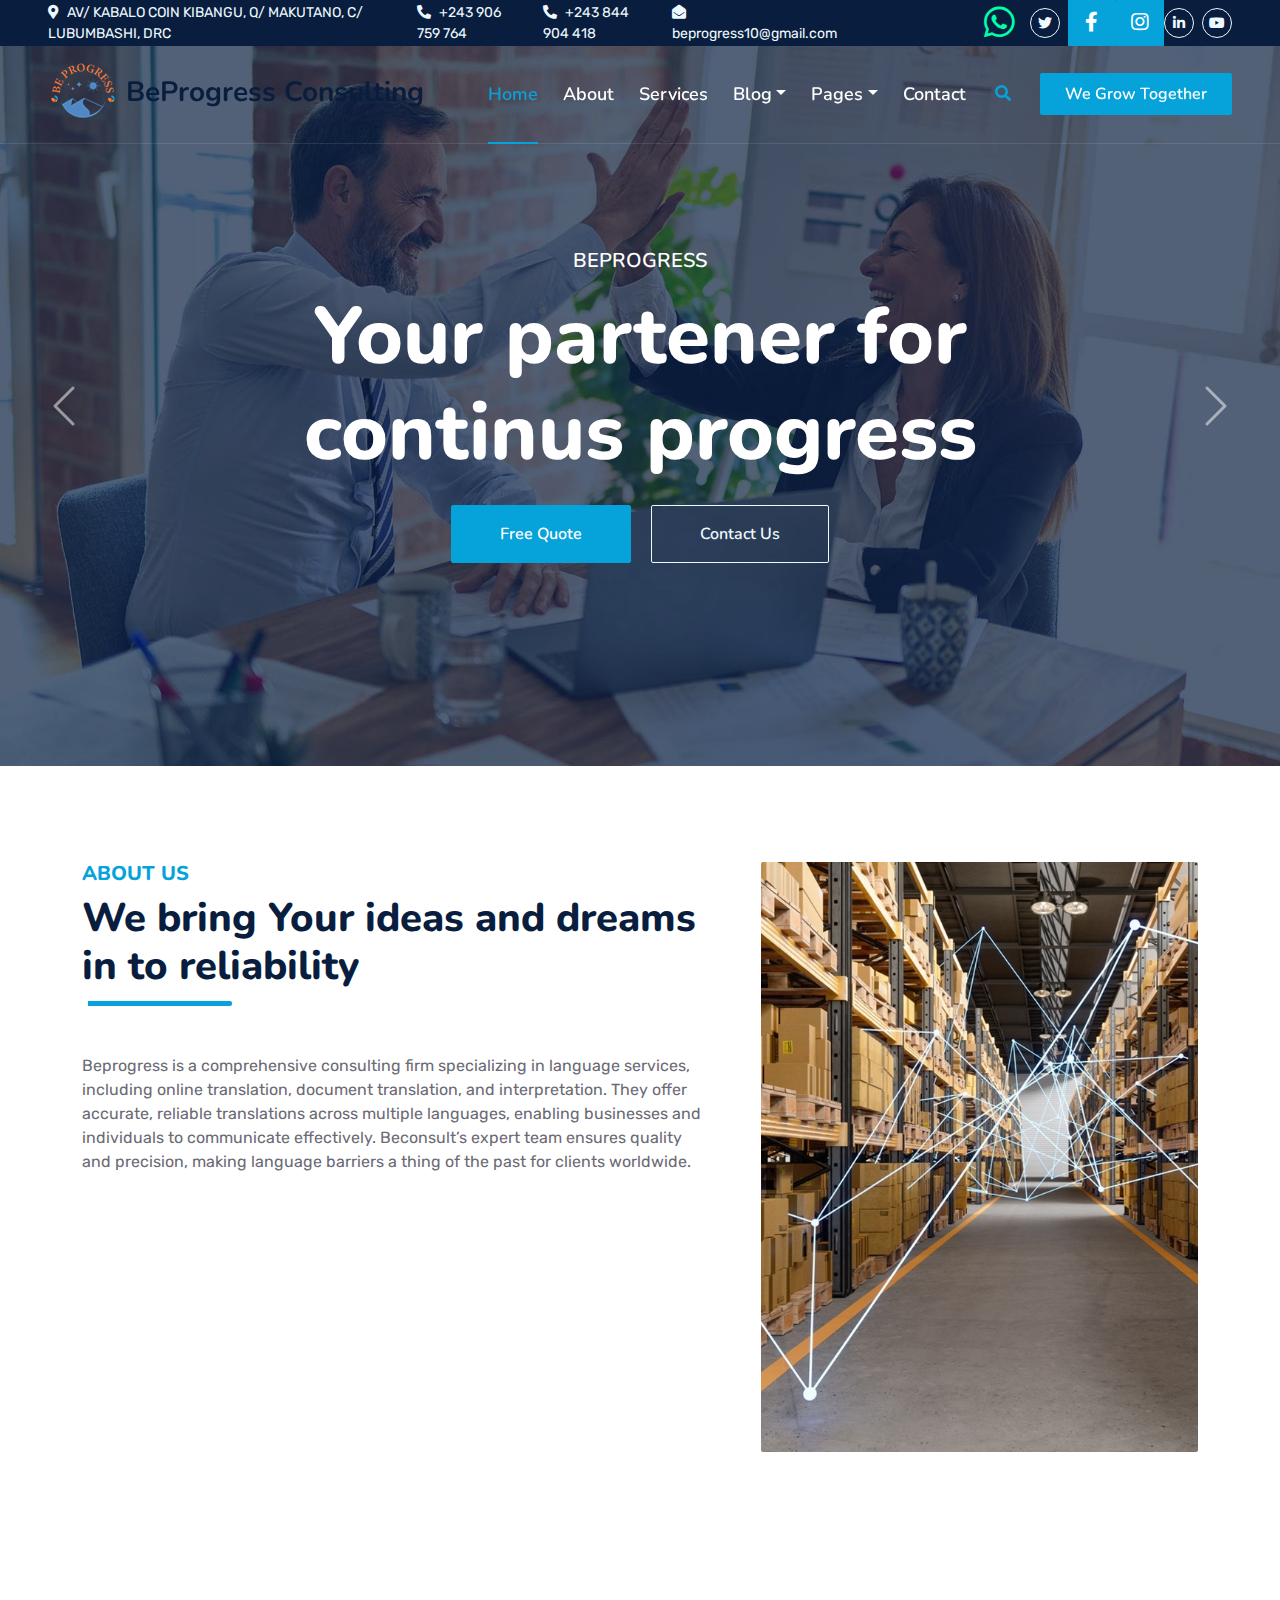
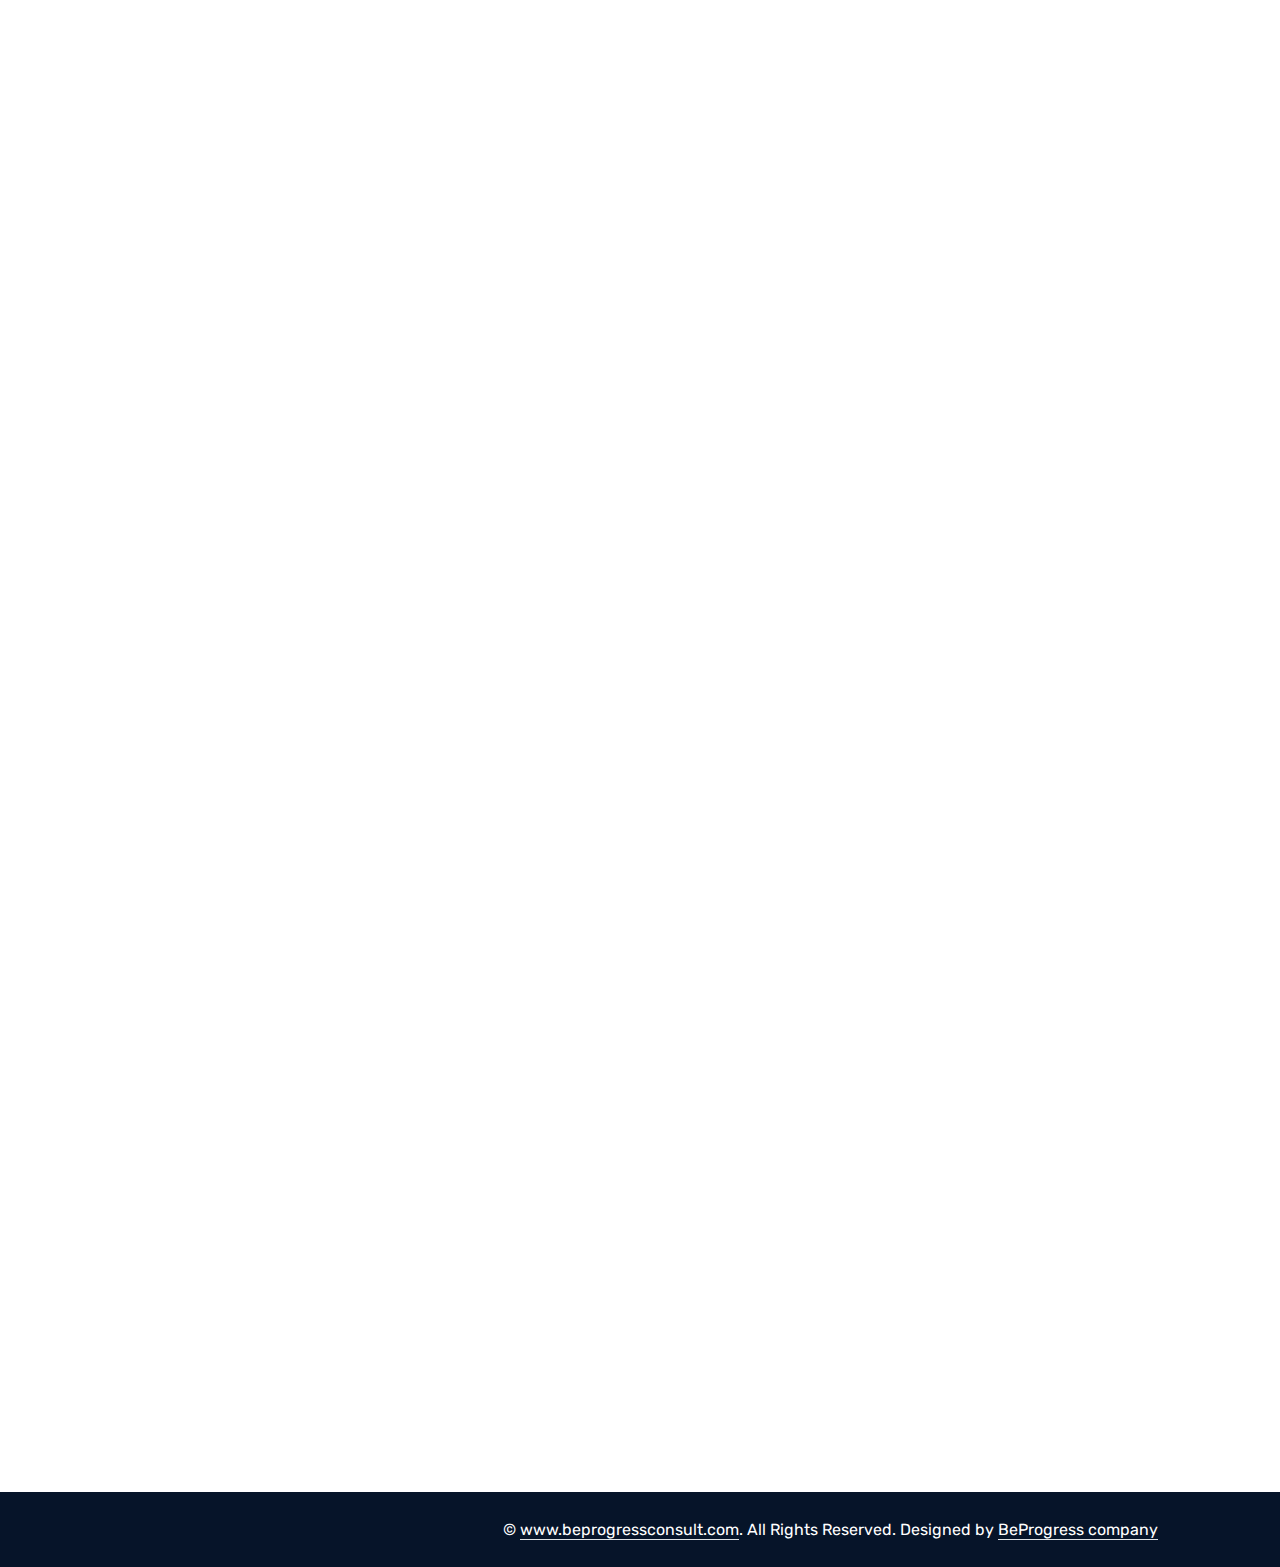
<file: about.html>
<!DOCTYPE html>
<html lang="en">

<head>
    <meta charset="utf-8">
    <title>Be-progressing</title>
    <meta content="width=device-width, initial-scale=1.0" name="viewport">
    <meta content="Free HTML Templates" name="keywords">
    <meta content="Free HTML Templates" name="description">

    <!-- Favicon -->
    <link href="img/favicon.ico" rel="icon">

    <!-- Google Web Fonts -->
    <link rel="preconnect" href="https://fonts.googleapis.com">
    <link rel="preconnect" href="https://fonts.gstatic.com" crossorigin>
    <link href="https://fonts.googleapis.com/css2?family=Nunito:wght@400;600;700;800&family=Rubik:wght@400;500;600;700&display=swap" rel="stylesheet">

    <!-- Icon Font Stylesheet -->
    <link href="https://cdnjs.cloudflare.com/ajax/libs/font-awesome/5.10.0/css/all.min.css" rel="stylesheet">
    <link href="https://cdn.jsdelivr.net/npm/bootstrap-icons@1.4.1/font/bootstrap-icons.css" rel="stylesheet">

    <!-- Libraries Stylesheet -->
    <link href="lib/owlcarousel/assets/owl.carousel.min.css" rel="stylesheet">
    <link href="lib/animate/animate.min.css" rel="stylesheet">

    <!-- Customized Bootstrap Stylesheet -->
    <link href="css/bootstrap.min.css" rel="stylesheet">

    <!-- Template Stylesheet -->
    <link href="css/style.css" rel="stylesheet">

    <style>
        .whatsapp-icon {
            font-size: 35px;
            color: rgb(0, 255, 170);
            margin-right: 15px;
            animation: pulsing 2s infinite;
            border-radius: 10px;
        }
    </style>
</head>

<body>
    <!-- Spinner Start -->
    <div id="spinner" class="show bg-white position-fixed translate-middle w-100 vh-100 top-50 start-50 d-flex align-items-center justify-content-center">
        <div class="spinner"></div>
    </div>
    <!-- Spinner End -->


    <!-- Topbar Start -->
    <div class="container-fluid bg-dark px-5 d-none d-lg-block">
        <div class="row gx-0">
            <div class="col-lg-8 text-center text-lg-start mb-2 mb-lg-0">
                <div class="d-inline-flex align-items-center" style="height: 45px;">
                    <small class="me-3 text-light"><i class="fa fa-map-marker-alt me-2"></i>AV/ KABALO COIN KIBANGU, Q/ MAKUTANO, C/ LUBUMBASHI, DRC</small>
                    <small class="me-3 text-light"><i class="fa fa-phone-alt me-2"></i>+243 906 759 764</small>
                    <small class="me-3 text-light"><i class="fa fa-phone-alt me-2"></i>+243 844 904 418</small>
                    <small class="text-light"><i class="fa fa-envelope-open me-2"></i>beprogress10@gmail.com</small>
                </div>
            </div>
            <div class="col-lg-4 text-center text-lg-end">
                <div class="d-inline-flex align-items-center" style="height: 45px;">
                    <a target="_blank" href="https://wa.me/243 844 904 418?text=Thank%20you%20for%20contacting%20Beprogress%20Consulting%20Company,%20how%20how%20may%20we%20help%20you?">
                        <i class="fab fa-whatsapp fw-normal whatsapp-icon"></i>
                    </a>
                    <a class="btn btn-sm btn-outline-light btn-sm-square rounded-circle me-2" href=""><i class="fab fa-twitter fw-normal"></i></a>
                    <a class="btn btn-lg btn-primary btn-lg-square rounded" href="https://www.facebook.com/profile.php?id=100063953293284"><i class="fab fa-facebook-f fw-normal"></i></a>
                    <a class="btn btn-lg btn-primary btn-lg-square rounded" href="https://www.instagram.com/beprogress_consulting?igsh=YzljYTk1ODg3Zg=="><i class="fab fa-instagram fw-normal"></i></a>
                    <a class="btn btn-sm btn-outline-light btn-sm-square rounded-circle me-2" href=""><i class="fab fa-linkedin-in fw-normal"></i></a>
                    <a class="btn btn-sm btn-outline-light btn-sm-square rounded-circle" href=""><i class="fab fa-youtube fw-normal"></i></a>
                </div>
            </div>
        </div>
    </div>
    <!-- Topbar End -->


    <!-- Navbar & Carousel Start -->
    <div class="container-fluid position-relative p-0">
        <nav class="navbar navbar-expand-lg navbar-dark px-5 py-3 py-lg-0">
            <a href="index.html" class="navbar-brand p-0">
                <h3 class="m-0"><img src="img/logo.png  " alt=" "></i> BeProgress Consulting</h3>
            </a>
            <button class="navbar-toggler" type="button" data-bs-toggle="collapse" data-bs-target="#navbarCollapse">
                <span class="fa fa-bars"></span>
            </button>
            <div class="collapse navbar-collapse" id="navbarCollapse">
                <div class="navbar-nav ms-auto py-0">
                    <a href="index.html" class="nav-item nav-link active">Home</a>
                    <a href="about.html" class="nav-item nav-link">About</a>
                    <a href="service.html" class="nav-item nav-link">Services</a>
                    <div class="nav-item dropdown">
                        <a href="#" class="nav-link dropdown-toggle" data-bs-toggle="dropdown">Blog</a>
                        <div class="dropdown-menu m-0">
                            <a href="blog.html" class="dropdown-item">Blog Grid</a>
                            <a href="detail.html" class="dropdown-item">Blog Detail</a>
                        </div>
                    </div>
                    <div class="nav-item dropdown">
                        <a href="#" class="nav-link dropdown-toggle" data-bs-toggle="dropdown">Pages</a>
                        <div class="dropdown-menu m-0">
                            <a href="price.html" class="dropdown-item">Pricing Plan</a>
                            <a href="feature.html" class="dropdown-item">Our features</a>
                            <a href="team.html" class="dropdown-item">Our Members</a>
                            <a href="testimonial.html" class="dropdown-item">Testimonial</a>
                            <a href="quote.html" class="dropdown-item">Free Quote</a>
                        </div>
                    </div>
                    <a href="contact.html" class="nav-item nav-link">Contact</a>
                </div>
                <butaton type="button" class="btn text-primary ms-3" data-bs-toggle="modal" data-bs-target="#searchModal"><i class="fa fa-search"></i></butaton>
                <a href=" " class="btn btn-primary py-2 px-4 ms-3">We Grow Together</a>
            </div>
        </nav>
        <div id="header-carousel" class="carousel slide carousel-fade" data-bs-ride="carousel">
            <div class="carousel-inner">
                <div class="carousel-item active">
                    <img class="w-100" src="img/carousel-1.jpg" alt="Image">
                    <div class="carousel-caption d-flex flex-column align-items-center justify-content-center">
                        <div class="p-3" style="max-width: 900px;">
                            <h5 class="text-white text-uppercase mb-3 animated slideInDown">Beprogress</h5>
                            <h1 class="display-1 text-white mb-md-4 animated zoomIn">Your partener for continus progress</h1>
                            <a href="quote.html" class="btn btn-primary py-md-3 px-md-5 me-3 animated slideInLeft">Free Quote</a>
                            <a href="" class="btn btn-outline-light py-md-3 px-md-5 animated slideInRight">Contact Us</a>
                        </div>
                    </div>
                </div>
                <div class="carousel-item">
                    <img class="w-100" src="img/carousel-2.jpg" alt="Image">
                    <div class="carousel-caption d-flex flex-column align-items-center justify-content-center">
                        <div class="p-3" style="max-width: 900px;">
                            <h5 class="text-white text-uppercase mb-3 animated slideInDown">Beprogress</h5>
                            <h1 class="display-1 text-white mb-md-4 animated zoomIn">Your number one consulting patterner</h1>
                            <a href="quote.html" class="btn btn-primary py-md-3 px-md-5 me-3 animated slideInLeft">Free Quote</a>
                            <a href="" class="btn btn-outline-light py-md-3 px-md-5 animated slideInRight">Contact Us</a>
                        </div>
                    </div>
                </div>
            </div>
            <button class="carousel-control-prev" type="button" data-bs-target="#header-carousel"
                data-bs-slide="prev">
                <span class="carousel-control-prev-icon" aria-hidden="true"></span>
                <span class="visually-hidden">Previous</span>
            </button>
            <button class="carousel-control-next" type="button" data-bs-target="#header-carousel"
                data-bs-slide="next">
                <span class="carousel-control-next-icon" aria-hidden="true"></span>
                <span class="visually-hidden">Next</span>
            </button>
        </div>
    </div>
    <!-- Navbar & Carousel End -->


    <!-- Full Screen Search Start -->
    <div class="modal fade" id="searchModal" tabindex="-1">
        <div class="modal-dialog modal-fullscreen">
            <div class="modal-content" style="background: rgba(9, 30, 62, .7);">
                <div class="modal-header border-0">
                    <button type="button" class="btn bg-white btn-close" data-bs-dismiss="modal" aria-label="Close"></button>
                </div>
                <div class="modal-body d-flex align-items-center justify-content-center">
                    <div class="input-group" style="max-width: 600px;">
                        <input type="text" class="form-control bg-transparent border-primary p-3" placeholder="Type search keyword">
                        <button class="btn btn-primary px-4"><i class="bi bi-search"></i></button>
                    </div>
                </div>
            </div>
        </div>
    </div>
    <!-- Full Screen Search End -->


    <!-- About Start -->
    <div class="container-fluid py-5 wow fadeInUp" data-wow-delay="0.1s">
        <div class="container py-5">
            <div class="row g-5">
                <div class="col-lg-7">
                    <div class="section-title position-relative pb-3 mb-5">
                        <h5 class="fw-bold text-primary text-uppercase">About Us</h5>
                        <h1 class="mb-0">We bring Your ideas and dreams in to reliability</h1>
                    </div>
                    <p class="mb-4">Beprogress is a comprehensive consulting firm specializing in language services, including online translation, document translation, and interpretation. They offer accurate, reliable translations across multiple languages, enabling businesses and individuals to communicate effectively. Beconsult’s expert team ensures quality and precision, making language barriers a thing of the past for clients worldwide.</p>
                    <div class="row g-0 mb-3">
                        <div class="col-sm-6 wow zoomIn" data-wow-delay="0.2s">
                            <h5 class="mb-3"><i class="fa fa-check text-primary me-3"></i>Award Winning</h5>
                            <h5 class="mb-3"><i class="fa fa-check text-primary me-3"></i>Professional Staff</h5>
                        </div>
                        <div class="col-sm-6 wow zoomIn" data-wow-delay="0.4s">
                            <h5 class="mb-3"><i class="fa fa-check text-primary me-3"></i>24/7 Support</h5>
                            <h5 class="mb-3"><i class="fa fa-check text-primary me-3"></i>Fair Prices</h5>
                        </div>
                    </div>
                    <div class="d-flex align-items-center mb-4 wow fadeIn" data-wow-delay="0.6s">
                        <div class="bg-primary d-flex align-items-center justify-content-center rounded" style="width: 60px; height: 60px;">
                            <i class="fa fa-phone-alt text-white"></i>
                        </div>
                        <div class="ps-4">
                            <h5 class="mb-2">Call to ask any question</h5>
                            <h4 class="text-primary mb-0">+243 844 904 418</h4>
                        </div>
                    </div>
                    <a href="quote.html" class="btn btn-primary py-3 px-5 mt-3 wow zoomIn" data-wow-delay="0.9s">Request A Quote</a>
                </div>
                <div class="col-lg-5" style="min-height: 500px;">
                    <div class="position-relative h-100">
                        <img class="position-absolute w-100 h-100 rounded wow zoomIn" data-wow-delay="0.9s" src="img/about-21.jpg" style="object-fit: cover;">
                    </div>
                </div>
            </div>
        </div>
    </div>
    <!-- About End -->


    <!-- Team Start -->
    <div class="container-fluid py-5 wow fadeInUp" data-wow-delay="0.1s">
        <div class="container py-5">
            <div class="section-title text-center position-relative pb-3 mb-5 mx-auto" style="max-width: 600px;">
                <h5 class="fw-bold text-primary text-uppercase">Team Members</h5>
                <h1 class="mb-0">Professional Stuffs Ready to Help Your Business</h1>
            </div>
            <div class="row g-5">
                <div class="col-lg-4 wow slideInUp" data-wow-delay="0.3s">
                    <div class="team-item bg-light rounded overflow-hidden">
                        <div class="team-img position-relative overflow-hidden">
                            <img class="img-fluid w-100" src="img/team-1.jpg" alt="">
                            <div class="team-social">
                                <a class="btn btn-lg btn-primary btn-lg-square rounded" href=""><i class="fab fa-twitter fw-normal"></i></a>
                                <a class="btn btn-lg btn-primary btn-lg-square rounded" href=""><i class="fab fa-facebook-f fw-normal"></i></a>
                                <a class="btn btn-lg btn-primary btn-lg-square rounded" href=""><i class="fab fa-instagram fw-normal"></i></a>
                                <a class="btn btn-lg btn-primary btn-lg-square rounded" href=""><i class="fab fa-linkedin-in fw-normal"></i></a>
                            </div>
                        </div>
                        <div class="text-center py-4">
                            <h4 class="text-primary">Rodrigue</h4>
                            <p class="text-uppercase m-0">Head of sales</p>
                        </div>
                    </div>
                </div>
                <div class="col-lg-4 wow slideInUp" data-wow-delay="0.6s">
                    <div class="team-item bg-light rounded overflow-hidden">
                        <div class="team-img position-relative overflow-hidden">
                            <img class="img-fluid w-100" src="img/team-2.jpg" alt="">
                            <div class="team-social">
                                <a class="btn btn-lg btn-primary btn-lg-square rounded" href=""><i class="fab fa-twitter fw-normal"></i></a>
                                <a class="btn btn-lg btn-primary btn-lg-square rounded" href=""><i class="fab fa-facebook-f fw-normal"></i></a>
                                <a class="btn btn-lg btn-primary btn-lg-square rounded" href=""><i class="fab fa-instagram fw-normal"></i></a>
                                <a class="btn btn-lg btn-primary btn-lg-square rounded" href=""><i class="fab fa-linkedin-in fw-normal"></i></a>
                            </div>
                        </div>
                        <div class="text-center py-4">
                            <h4 class="text-primary">Eben</h4>
                            <p class="text-uppercase m-0">Coordinator</p>
                        </div>
                    </div>
                </div>
                <div class="col-lg-4 wow slideInUp" data-wow-delay="0.9s">
                    <div class="team-item bg-light rounded overflow-hidden">
                        <div class="team-img position-relative overflow-hidden">
                            <img class="img-fluid w-100" src="img/team-3.jpg" alt="">
                            <div class="team-social">
                                <a class="btn btn-lg btn-primary btn-lg-square rounded" href=""><i class="fab fa-twitter fw-normal"></i></a>
                                <a class="btn btn-lg btn-primary btn-lg-square rounded" href=""><i class="fab fa-facebook-f fw-normal"></i></a>
                                <a class="btn btn-lg btn-primary btn-lg-square rounded" href=""><i class="fab fa-instagram fw-normal"></i></a>
                                <a class="btn btn-lg btn-primary btn-lg-square rounded" href=""><i class="fab fa-linkedin-in fw-normal"></i></a>
                            </div>
                        </div>
                        <div class="text-center py-4">
                            <h4 class="text-primary">Adams</h4>
                            <p class="text-uppercase m-0">Coordinator</p>
                        </div>
                    </div>
                </div>
            </div>
        </div>
    </div>
    <!-- Team End -->


    <!-- Vendor Start -->
    <div class="container-fluid py-5 wow fadeInUp" data-wow-delay="0.1s">
        <div class="container py-5 mb-5">
            <div class="bg-white">
                <div class="owl-carousel vendor-carousel">
                    <img src="img/vendor-1.jpg" alt="">
                    <img src="img/vendor-2.jpg" alt="">
                    <img src="img/vendor-3.jpg" alt="">
                    <img src="img/vendor-4.jpg" alt="">
                    <img src="img/vendor-5.jpg" alt="">
                    <img src="img/vendor-6.jpg" alt="">
                    <img src="img/vendor-7.jpg" alt="">
                    <img src="img/vendor-8.jpg" alt="">
                    <img src="img/vendor-9.jpg" alt="">
                </div>
            </div>
        </div>
    </div>
    <!-- Vendor End -->
    

    <!-- Footer Start -->
    <div class="container-fluid bg-dark text-light mt-5 wow fadeInUp" data-wow-delay="0.1s">
        <div class="container">
            <div class="row gx-5">
                <div class="col-lg-4 col-md-6 footer-about">
                    <div class="d-flex flex-column align-items-center justify-content-center text-center h-100 bg-primary p-4">
                        <a href="index.html" class="navbar-brand">
                            <h3 class="m-0"><img src="img/logo.png" alt=""></i>BeProgress Consulting</h3>
                        </a>
                        <p class="mt-3 mb-4">We prioritize our customers by being available whenever they need us, providing prompt responses and dedicated support. Our team is committed to delivering exceptional service around the clock, ensuring clients feel valued and supported continuously.</p>
                        <form action="">
                            <div class="input-group">
                                <input type="text" class="form-control border-white p-3" placeholder="Your Email">
                                <button class="btn btn-dark">Sign Up</button>
                            </div>
                        </form>
                    </div>
                </div>
                <div class="col-lg-8 col-md-6">
                    <div class="row gx-5">
                        <div class="col-lg-4 col-md-12 pt-5 mb-5">
                            <div class="section-title section-title-sm position-relative pb-3 mb-4">
                                <h3 class="text-light mb-0">Get In Touch</h3>
                            </div>
                            <div class="d-flex mb-2">
                                <i class="bi bi-geo-alt text-primary me-2"></i>
                                <p class="mb-0">AV/ KABALO COIN KIBANGU, Q/ MAKUTANO, C/ LUBUMBASHI, DRC</p>
                            </div>
                            <div class="d-flex mb-2">
                                <i class="bi bi-envelope-open text-primary me-2"></i>
                                <p class="mb-0">beprogress10@gmail.com</p>
                            </div>
                            <div class="d-flex mb-2">
                                <i class="bi bi-telephone text-primary me-2"></i>
                                <p class="mb-0">+243 906 759 764</p>
                            </div>
                            <div class="d-flex mt-4">
                                <a class="btn btn-primary btn-square me-2" href="#"><i class="fab fa-twitter fw-normal"></i></a>
                                <a class="btn btn-primary btn-square me-2" href="#"><i class="fab fa-facebook-f fw-normal"></i></a>
                                <a class="btn btn-primary btn-square me-2" href="#"><i class="fab fa-linkedin-in fw-normal"></i></a>
                                <a class="btn btn-primary btn-square" href="#"><i class="fab fa-instagram fw-normal"></i></a>
                            </div>
                        </div>
                        <div class="col-lg-4 col-md-12 pt-0 pt-lg-5 mb-5">
                            <div class="section-title section-title-sm position-relative pb-3 mb-4">
                                <h3 class="text-light mb-0">Quick Links</h3>
                            </div>
                            <div class="link-animated d-flex flex-column justify-content-start">
                                <a class="text-light mb-2" href="#"><i class="bi bi-arrow-right text-primary me-2"></i>Home</a>
                                <a class="text-light mb-2" href="#"><i class="bi bi-arrow-right text-primary me-2"></i>About Us</a>
                                <a class="text-light mb-2" href="#"><i class="bi bi-arrow-right text-primary me-2"></i>Our Services</a>
                                <a class="text-light mb-2" href="#"><i class="bi bi-arrow-right text-primary me-2"></i>Meet The Team</a>
                                <a class="text-light mb-2" href="#"><i class="bi bi-arrow-right text-primary me-2"></i>Latest Blog</a>
                                <a class="text-light" href="#"><i class="bi bi-arrow-right text-primary me-2"></i>Contact Us</a>
                            </div>
                        </div>
                        <div class="col-lg-4 col-md-12 pt-0 pt-lg-5 mb-5">
                            <div class="section-title section-title-sm position-relative pb-3 mb-4">
                                <h3 class="text-light mb-0">Popular Links</h3>
                            </div>
                            <div class="link-animated d-flex flex-column justify-content-start">
                                <a class="text-light mb-2" href="#"><i class="bi bi-arrow-right text-primary me-2"></i>Home</a>
                                <a class="text-light mb-2" href="#"><i class="bi bi-arrow-right text-primary me-2"></i>About Us</a>
                                <a class="text-light mb-2" href="#"><i class="bi bi-arrow-right text-primary me-2"></i>Our Services</a>
                                <a class="text-light mb-2" href="#"><i class="bi bi-arrow-right text-primary me-2"></i>Meet The Team</a>
                                <a class="text-light mb-2" href="#"><i class="bi bi-arrow-right text-primary me-2"></i>Latest Blog</a>
                                <a class="text-light" href="#"><i class="bi bi-arrow-right text-primary me-2"></i>Contact Us</a>
                            </div>
                        </div>
                    </div>
                </div>
            </div>
        </div>
    </div>
    <div class="container-fluid text-white" style="background: #061429;">
        <div class="container text-center">
            <div class="row justify-content-end">
                <div class="col-lg-8 col-md-6">
                    <div class="d-flex align-items-center justify-content-center" style="height: 75px;">
                        <p class="mb-0">&copy; <a class="text-white border-bottom" href="#">www.beprogressconsult.com</a>. All Rights Reserved. 
						
                            <!--/*** This template is free as long as you keep the footer author’s credit link/attribution link/backlink. If you'd like to use the template without the footer author’s credit link/attribution link/backlink, you can purchase the Credit Removal License from "https://htmlcodex.com/credit-removal". Thank you for your support. ***/-->
                            Designed by <a class="text-white border-bottom" href=" ">BeProgress company</a></p>
                    </div>
                </div>
            </div>
        </div>
    </div>
    <!-- Footer End -->


    <!-- Back to Top -->
    <a href="#" class="btn btn-lg btn-primary btn-lg-square rounded back-to-top"><i class="bi bi-arrow-up"></i></a>


    <!-- JavaScript Libraries -->
    <script src="https://code.jquery.com/jquery-3.4.1.min.js"></script>
    <script src="https://cdn.jsdelivr.net/npm/bootstrap@5.0.0/dist/js/bootstrap.bundle.min.js"></script>
    <script src="lib/wow/wow.min.js"></script>
    <script src="lib/easing/easing.min.js"></script>
    <script src="lib/waypoints/waypoints.min.js"></script>
    <script src="lib/counterup/counterup.min.js"></script>
    <script src="lib/owlcarousel/owl.carousel.min.js"></script>

    <!-- Template Javascript -->
    <script src="js/main.js"></script>
</body>

</html>
</file>
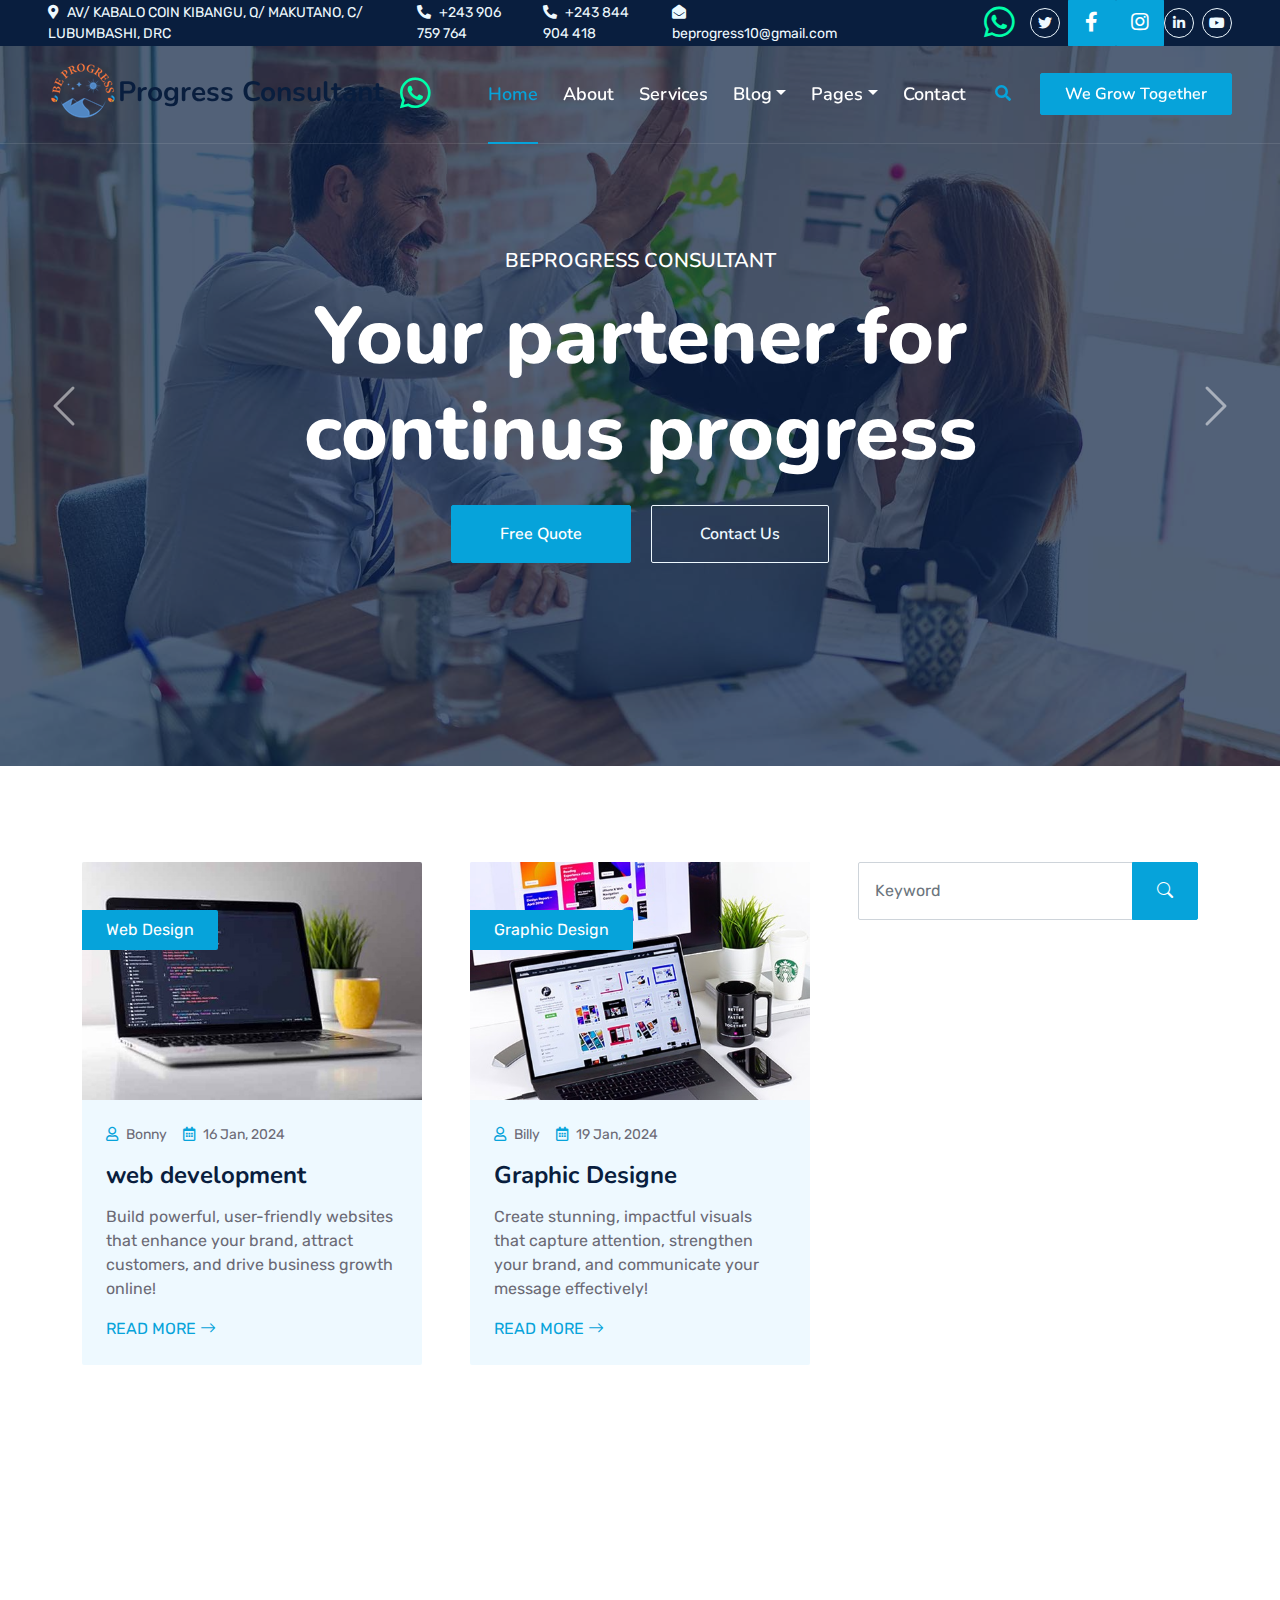
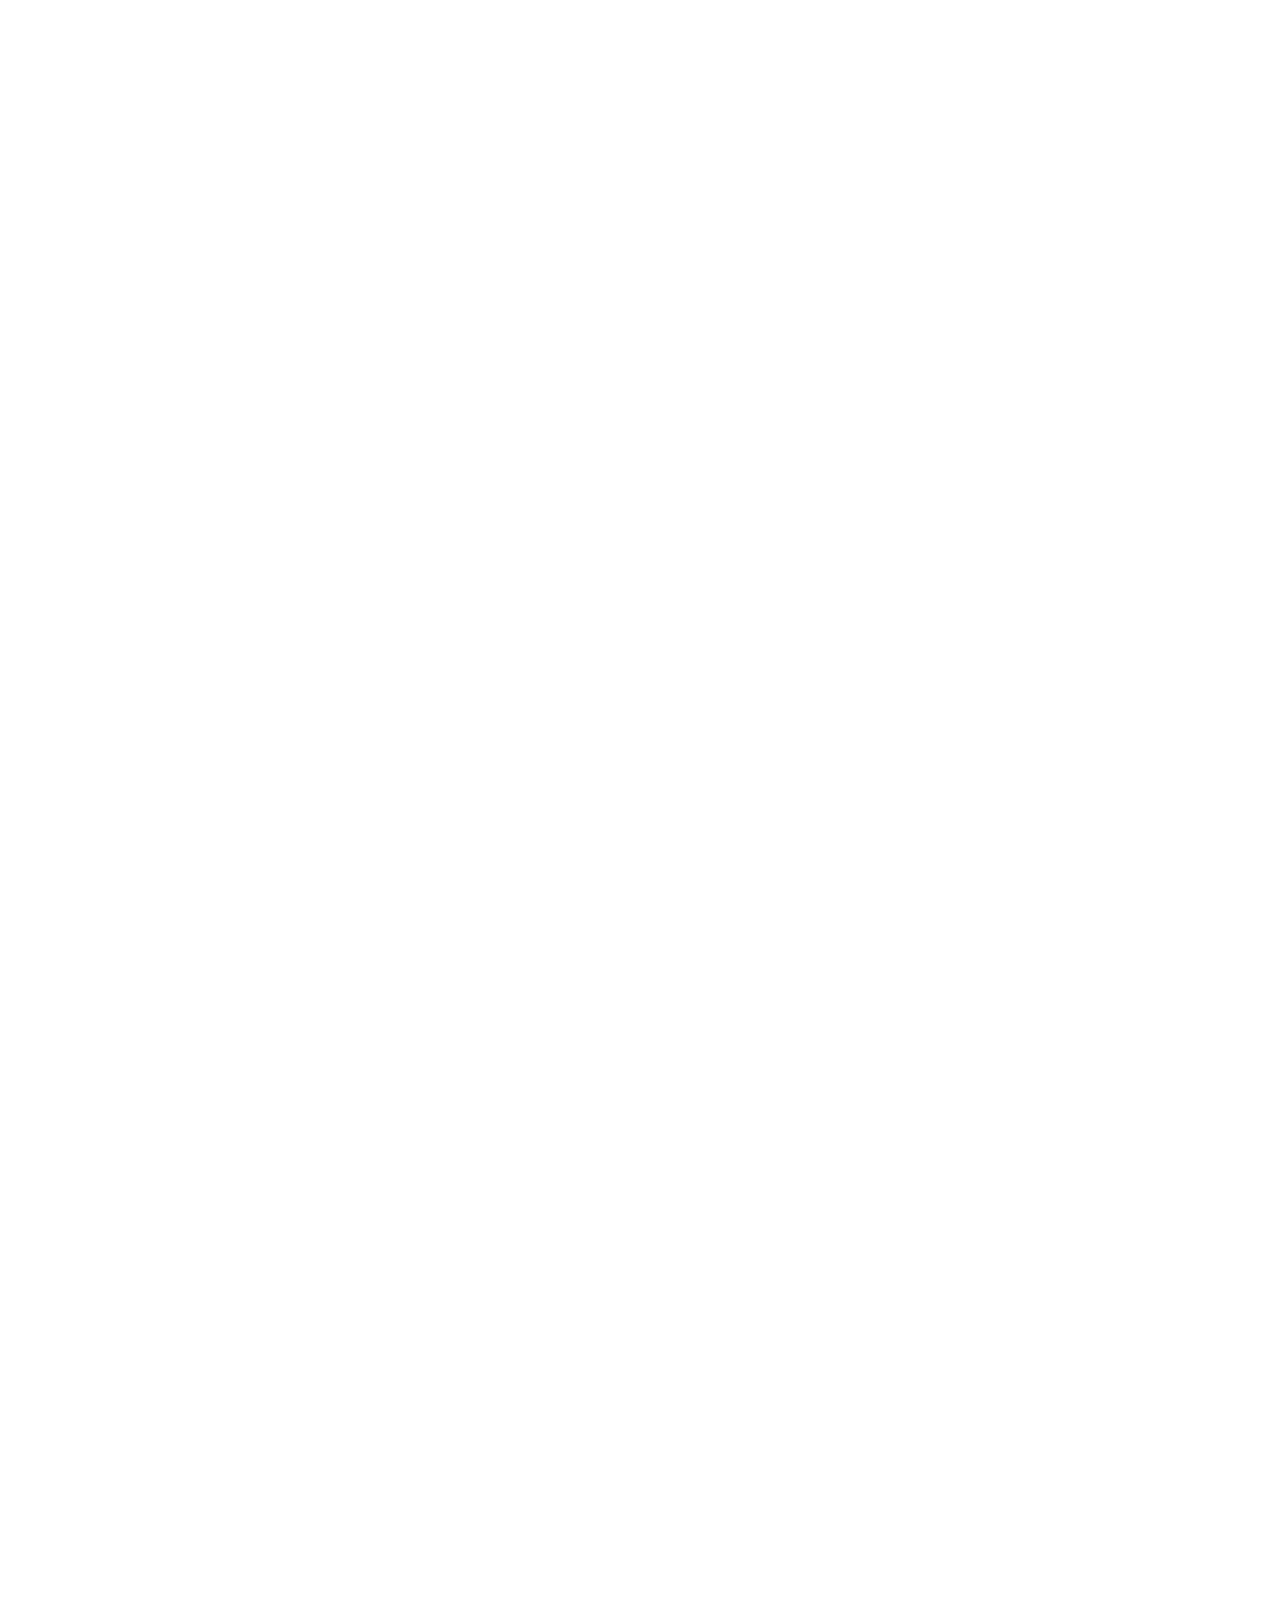
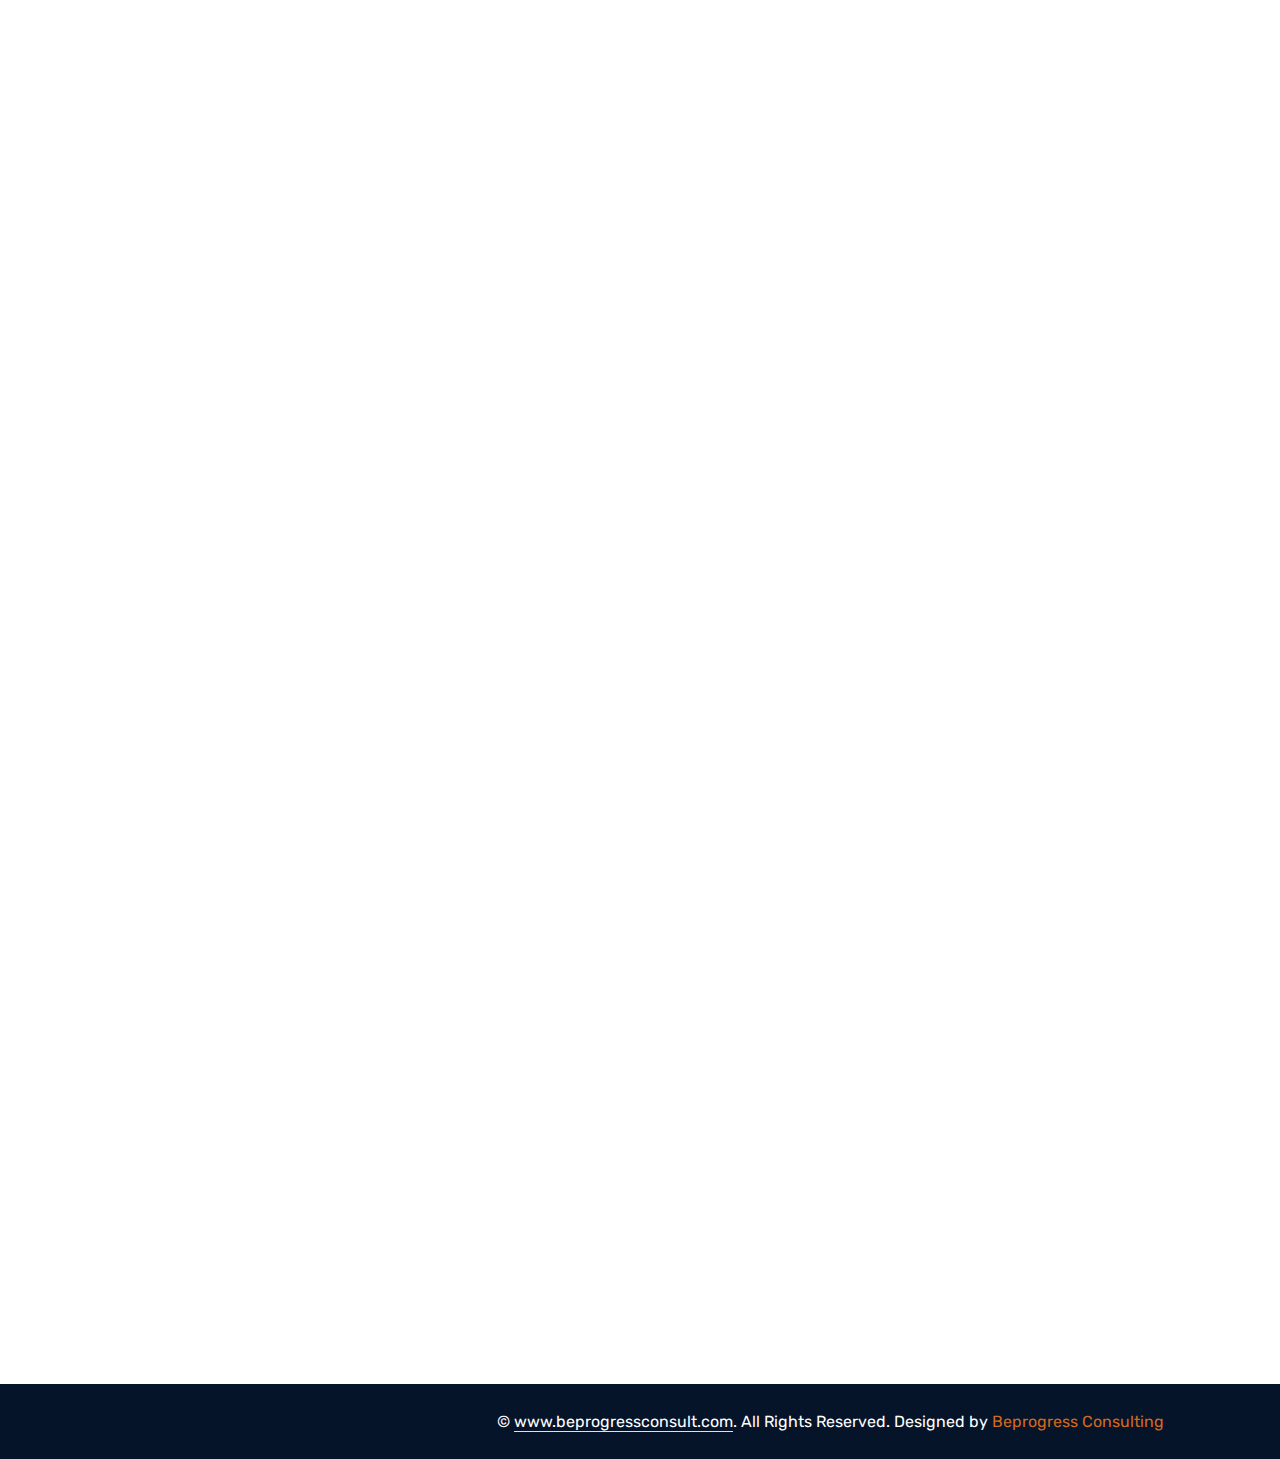
<file: blog.html>
<!DOCTYPE html>
<html lang="en">

<head>
    <meta charset="utf-8">
    <title>Be-progressing</title>
    <meta content="width=device-width, initial-scale=1.0" name="viewport">
    <meta content="Free HTML Templates" name="keywords">
    <meta content="Free HTML Templates" name="description">

    <!-- Favicon -->
    <link href="img/favicon.ico" rel="icon">

    <!-- Google Web Fonts -->
    <link rel="preconnect" href="https://fonts.googleapis.com">
    <link rel="preconnect" href="https://fonts.gstatic.com" crossorigin>
    <link href="https://fonts.googleapis.com/css2?family=Nunito:wght@400;600;700;800&family=Rubik:wght@400;500;600;700&display=swap" rel="stylesheet">

    <!-- Icon Font Stylesheet -->
    <link href="https://cdnjs.cloudflare.com/ajax/libs/font-awesome/5.10.0/css/all.min.css" rel="stylesheet">
    <link href="https://cdn.jsdelivr.net/npm/bootstrap-icons@1.4.1/font/bootstrap-icons.css" rel="stylesheet">

    <!-- Libraries Stylesheet -->
    <link href="lib/owlcarousel/assets/owl.carousel.min.css" rel="stylesheet">
    <link href="lib/animate/animate.min.css" rel="stylesheet">

    <!-- Customized Bootstrap Stylesheet -->
    <link href="css/bootstrap.min.css" rel="stylesheet">

    <!-- Template Stylesheet -->
    <link href="css/style.css" rel="stylesheet">


    <style>
        .whatsapp-icon {
            font-size: 35px;
            color: rgb(0, 255, 170);
            margin-right: 15px;
            animation: pulsing 2s infinite;
            border-radius: 10px;
        }
    </style>
</head>

<body>
    <!-- Spinner Start -->
    <div id="spinner" class="show bg-white position-fixed translate-middle w-100 vh-100 top-50 start-50 d-flex align-items-center justify-content-center">
        <div class="spinner"></div>
    </div>
    <!-- Spinner End -->


    <!-- Topbar Start -->
    <div class="container-fluid bg-dark px-5 d-none d-lg-block">
        <div class="row gx-0">
            <div class="col-lg-8 text-center text-lg-start mb-2 mb-lg-0">
                <div class="d-inline-flex align-items-center" style="height: 45px;">
                    <small class="me-3 text-light"><i class="fa fa-map-marker-alt me-2"></i>AV/ KABALO COIN KIBANGU, Q/ MAKUTANO, C/ LUBUMBASHI, DRC</small>
                    <small class="me-3 text-light"><i class="fa fa-phone-alt me-2"></i>+243 906 759 764</small>
                    <small class="me-3 text-light"><i class="fa fa-phone-alt me-2"></i>+243 844 904 418</small>
                    <small class="text-light"><i class="fa fa-envelope-open me-2"></i>beprogress10@gmail.com</small>
                </div>
            </div>
            <div class="col-lg-4 text-center text-lg-end">
                <div class="d-inline-flex align-items-center" style="height: 45px;">
                    <a target="_blank" href="https://wa.me/243 844 904 418?text=Thank%20you%20for%20contacting%20Beprogress%20Consulting%20Company,%20how%20how%20may%20we%20help%20you?">
                        <i class="fab fa-whatsapp fw-normal whatsapp-icon"></i>
                    </a>
                    <a class="btn btn-sm btn-outline-light btn-sm-square rounded-circle me-2" href=""><i class="fab fa-twitter fw-normal"></i></a>
                    <a class="btn btn-lg btn-primary btn-lg-square rounded" href="https://www.facebook.com/profile.php?id=100063953293284"><i class="fab fa-facebook-f fw-normal"></i></a>
                    <a class="btn btn-lg btn-primary btn-lg-square rounded" href="https://www.instagram.com/beprogress_consulting?igsh=YzljYTk1ODg3Zg=="><i class="fab fa-instagram fw-normal"></i></a>
                    <a class="btn btn-sm btn-outline-light btn-sm-square rounded-circle me-2" href=""><i class="fab fa-linkedin-in fw-normal"></i></a>
                    <a class="btn btn-sm btn-outline-light btn-sm-square rounded-circle" href=""><i class="fab fa-youtube fw-normal"></i></a>
                </div>
            </div>
        </div>
    </div>
    <!-- Topbar End -->


    <!-- Navbar & Carousel Start -->
    <div class="container-fluid position-relative p-0">
        <nav class="navbar navbar-expand-lg navbar-dark px-5 py-3 py-lg-0">
            <a href="index.html" class="navbar-brand p-0">
                <h3 class="m-0"><img src="img/logo.png  " alt=" "></i>Progress Consultant</h3>
            </a>

            <a target="_blank" href="https://wa.me/243 844 904 418?text=Thank%20you%20for%20contacting%20Beprogress%20Consulting%20Company,%20how%20how%20may%20we%20help%20you?">
                <i class="fab fa-whatsapp fw-normal whatsapp-icon"></i>
            </a>
            <button class="navbar-toggler" type="button" data-bs-toggle="collapse" data-bs-target="#navbarCollapse">
                <span class="fa fa-bars"></span>
            </button>
            <div class="collapse navbar-collapse" id="navbarCollapse">
                <div class="navbar-nav ms-auto py-0">
                    <a href="index.html" class="nav-item nav-link active">Home</a>
                    <a href="about.html" class="nav-item nav-link">About</a>
                    <a href="service.html" class="nav-item nav-link">Services</a>
                    <div class="nav-item dropdown">
                        <a href="#" class="nav-link dropdown-toggle" data-bs-toggle="dropdown">Blog</a>
                        <div class="dropdown-menu m-0">
                            <a href="blog.html" class="dropdown-item">Blog Grid</a>
                            <a href="detail.html" class="dropdown-item">Blog Detail</a>
                        </div>
                    </div>
                    <div class="nav-item dropdown">
                        <a href="#" class="nav-link dropdown-toggle" data-bs-toggle="dropdown">Pages</a>
                        <div class="dropdown-menu m-0">
                            <a href="price.html" class="dropdown-item">Pricing Plan</a>
                            <a href="feature.html" class="dropdown-item">Our features</a>
                            <a href="team.html" class="dropdown-item">Our Members</a>
                            <a href="testimonial.html" class="dropdown-item">Testimonial</a>
                            <a href="quote.html" class="dropdown-item">Free Quote</a>
                        </div>
                    </div>
                    <a href="contact.html" class="nav-item nav-link">Contact</a>
                </div>
                <butaton type="button" class="btn text-primary ms-3" data-bs-toggle="modal" data-bs-target="#searchModal"><i class="fa fa-search"></i></butaton>
                <a href=" " class="btn btn-primary py-2 px-4 ms-3">We Grow Together</a>
            </div>
        </nav>
        <div id="header-carousel" class="carousel slide carousel-fade" data-bs-ride="carousel">
            <div class="carousel-inner">
                <div class="carousel-item active">
                    <img class="w-100" src="img/carousel-1.jpg" alt="Image">
                    <div class="carousel-caption d-flex flex-column align-items-center justify-content-center">
                        <div class="p-3" style="max-width: 900px;">
                            <h5 class="text-white text-uppercase mb-3 animated slideInDown">Beprogress Consultant</h5>
                            <h1 class="display-1 text-white mb-md-4 animated zoomIn">Your partener for continus progress</h1>
                            <a href="quote.html" class="btn btn-primary py-md-3 px-md-5 me-3 animated slideInLeft">Free Quote</a>
                            <a href="" class="btn btn-outline-light py-md-3 px-md-5 animated slideInRight">Contact Us</a>
                        </div>
                    </div>
                </div>
                <div class="carousel-item">
                    <img class="w-100" src="img/carousel-2.jpg" alt="Image">
                    <div class="carousel-caption d-flex flex-column align-items-center justify-content-center">
                        <div class="p-3" style="max-width: 900px;">
                            <h5 class="text-white text-uppercase mb-3 animated slideInDown">Beprogress Consultant</h5>
                            <h1 class="display-1 text-white mb-md-4 animated zoomIn">Your number one consulting patterner</h1>
                            <a href="quote.html" class="btn btn-primary py-md-3 px-md-5 me-3 animated slideInLeft">Free Quote</a>
                            <a href="" class="btn btn-outline-light py-md-3 px-md-5 animated slideInRight">Contact Us</a>
                        </div>
                    </div>
                </div>
            </div>
            <button class="carousel-control-prev" type="button" data-bs-target="#header-carousel"
                data-bs-slide="prev">
                <span class="carousel-control-prev-icon" aria-hidden="true"></span>
                <span class="visually-hidden">Previous</span>
            </button>
            <button class="carousel-control-next" type="button" data-bs-target="#header-carousel"
                data-bs-slide="next">
                <span class="carousel-control-next-icon" aria-hidden="true"></span>
                <span class="visually-hidden">Next</span>
            </button>
        </div>
    </div>
    <!-- Navbar & Carousel End -->

    <!-- Full Screen Search Start -->
    <div class="modal fade" id="searchModal" tabindex="-1">
        <div class="modal-dialog modal-fullscreen">
            <div class="modal-content" style="background: rgba(9, 30, 62, .7);">
                <div class="modal-header border-0">
                    <button type="button" class="btn bg-white btn-close" data-bs-dismiss="modal" aria-label="Close"></button>
                </div>
                <div class="modal-body d-flex align-items-center justify-content-center">
                    <div class="input-group" style="max-width: 600px;">
                        <input type="text" class="form-control bg-transparent border-primary p-3" placeholder="Type search keyword">
                        <button class="btn btn-primary px-4"><i class="bi bi-search"></i></button>
                    </div>
                </div>
            </div>
        </div>
    </div>
    <!-- Full Screen Search End -->


    <!-- Blog Start -->
    <div class="container-fluid py-5 wow fadeInUp" data-wow-delay="0.1s">
        <div class="container py-5">
            <div class="row g-5">
                <!-- Blog list Start -->
                <div class="col-lg-8">
                    <div class="row g-5">
                        <div class="col-md-6 wow slideInUp" data-wow-delay="0.1s">
                            <div class="blog-item bg-light rounded overflow-hidden">
                                <div class="blog-img position-relative overflow-hidden">
                                    <img class="img-fluid" src="img/portfolio-31.jpg" alt="">
                                    <a class="position-absolute top-0 start-0 bg-primary text-white rounded-end mt-5 py-2 px-4" href="">Web Design</a>
                                </div>
                                <div class="p-4">
                                    <div class="d-flex mb-3">
                                        <small class="me-3"><i class="far fa-user text-primary me-2"></i>Bonny</small>
                                        <small><i class="far fa-calendar-alt text-primary me-2"></i>16 Jan, 2024</small>
                                    </div>
                                    <h4 class="mb-3">web development</h4>
                                    <p>Build powerful, user-friendly websites that enhance your brand, attract customers, and drive business growth online!</p>
                                    <a class="text-uppercase" href="">Read More <i class="bi bi-arrow-right"></i></a>
                                </div>
                            </div>
                        </div>
                        <div class="col-md-6 wow slideInUp" data-wow-delay="0.6s">
                            <div class="blog-item bg-light rounded overflow-hidden">
                                <div class="blog-img position-relative overflow-hidden">
                                    <img class="img-fluid" src="img/graph-1.jpg" alt="">
                                    <a class="position-absolute top-0 start-0 bg-primary text-white rounded-end mt-5 py-2 px-4" href="">Graphic Design</a>
                                </div>
                                <div class="p-4">
                                    <div class="d-flex mb-3">
                                        <small class="me-3"><i class="far fa-user text-primary me-2"></i>Billy</small>
                                        <small><i class="far fa-calendar-alt text-primary me-2"></i>19 Jan, 2024</small>
                                    </div>
                                    <h4 class="mb-3">Graphic Designe</h4>
                                    <p>Create stunning, impactful visuals that capture attention, strengthen your brand, and communicate your message effectively!</p>
                                    <a class="text-uppercase" href="">Read More <i class="bi bi-arrow-right"></i></a>
                                </div>
                            </div>
                        </div>
                        <div class="col-md-6 wow slideInUp" data-wow-delay="0.1s">
                            <div class="blog-item bg-light rounded overflow-hidden">
                                <div class="blog-img position-relative overflow-hidden">
                                    <img class="img-fluid" src="img/transport.jpg" alt="">
                                    <a class="position-absolute top-0 start-0 bg-primary text-white rounded-end mt-5 py-2 px-4" href="">Mining Transportation</a>
                                </div>
                                <div class="p-4">
                                    <div class="d-flex mb-3">
                                        <small class="me-3"><i class="far fa-user text-primary me-2"></i>George</small>
                                        <small><i class="far fa-calendar-alt text-primary me-2"></i>10 Augst, 2024</small>
                                    </div>
                                    <h4 class="mb-3">Mining Service support</h4>
                                    <p>
                                        Reliable mining services support that ensures efficient operations, promotes safety compliance, and maximizes productivity throughout every phase of the project.</p>
                                    <a class="text-uppercase" href="">Read More <i class="bi bi-arrow-right"></i></a>
                                </div>
                            </div>
                        </div>
                        <div class="col-md-6 wow slideInUp" data-wow-delay="0.6s">
                            <div class="blog-item bg-light rounded overflow-hidden">
                                <div class="blog-img position-relative overflow-hidden">
                                    <img class="img-fluid" src="img/construction.jpg" alt="">
                                    <a class="position-absolute top-0 start-0 bg-primary text-white rounded-end mt-5 py-2 px-4" href="">Construction</a>
                                </div>
                                <div class="p-4">
                                    <div class="d-flex mb-3">
                                        <small class="me-3"><i class="far fa-user text-primary me-2"></i>Jimmy</small>
                                        <small><i class="far fa-calendar-alt text-primary me-2"></i>05 Feb, 2023</small>
                                    </div>
                                    <h4 class="mb-3">Construction & Renovation</h4>
                                    <p>Professional construction and renovation services, transforming spaces with quality craftsmanship, attention to detail, and efficiency.</p>
                                    <a class="text-uppercase" href="">Read More <i class="bi bi-arrow-right"></i></a>
                                </div>
                            </div>
                        </div>
                        <div class="col-md-6 wow slideInUp" data-wow-delay="0.1s">
                            <div class="blog-item bg-light rounded overflow-hidden">
                                <div class="blog-img position-relative overflow-hidden">
                                    <img class="img-fluid" src="img/language.jpg" alt="">
                                    <a class="position-absolute top-0 start-0 bg-primary text-white rounded-end mt-5 py-2 px-4" href="">Languane Translation</a>
                                </div>
                                <div class="p-4">
                                    <div class="d-flex mb-3">
                                        <small class="me-3"><i class="far fa-user text-primary me-2"></i>Johnny</small>
                                        <small><i class="far fa-calendar-alt text-primary me-2"></i>11 Jun, 2021</small>
                                    </div>
                                    <h4 class="mb-3">Language translation</h4>
                                    <p>Accurate language translation services, bridging communication gaps and enabling clear, effective global connections across languages.</p>
                                    <a class="text-uppercase" href="">Read More <i class="bi bi-arrow-right"></i></a>
                                </div>
                            </div>
                        </div>
                        <div class="col-md-6 wow slideInUp" data-wow-delay="0.6s">
                            <div class="blog-item bg-light rounded overflow-hidden">
                                <div class="blog-img position-relative overflow-hidden">
                                    <img class="img-fluid" src="img/language-teaching.jpg" alt="">
                                    <a class="position-absolute top-0 start-0 bg-primary text-white rounded-end mt-5 py-2 px-4" href="">Language training</a>
                                </div>
                                <div class="p-4">
                                    <div class="d-flex mb-3">
                                        <small class="me-3"><i class="far fa-user text-primary me-2"></i>Doe</small>
                                        <small><i class="far fa-calendar-alt text-primary me-2"></i>01 Jan, 2024</small>
                                    </div>
                                    <h4 class="mb-3">Language training service</h4>
                                    <p>
                                        Engaging six-language training services, fostering fluency and confidence to enable clear, effective communication in today’s interconnected, globalized world.</p>
                                    <a class="text-uppercase" href="">Read More <i class="bi bi-arrow-right"></i></a>
                                </div>
                            </div>
                        </div>
                        <div class="col-md-6 wow slideInUp" data-wow-delay="0.1s">
                            <div class="blog-item bg-light rounded overflow-hidden">
                                <div class="blog-img position-relative overflow-hidden">
                                    <img class="img-fluid" src="img/mobile-app.jpg" alt="">
                                    <a class="position-absolute top-0 start-0 bg-primary text-white rounded-end mt-5 py-2 px-4" href="">App Development</a>
                                </div>
                                <div class="p-4">
                                    <div class="d-flex mb-3">
                                        <small class="me-3"><i class="far fa-user text-primary me-2"></i>Molly</small>
                                        <small><i class="far fa-calendar-alt text-primary me-2"></i>16 Jan, 2020</small>
                                    </div>
                                    <h4 class="mb-3">Mobile app Development</h4>
                                    <p>
                                        Innovative mobile app development, transforming ideas into impactful, user-friendly applications that enhance customer experience and drive business growth.</p>
                                    <a class="text-uppercase" href="">Read More <i class="bi bi-arrow-right"></i></a>
                                </div>
                            </div>
                        </div>
                        <div class="col-md-6 wow slideInUp" data-wow-delay="0.6s">
                            <div class="blog-item bg-light rounded overflow-hidden">
                                <div class="blog-img position-relative overflow-hidden">
                                    <img class="img-fluid" src="img/management-app.jpg" alt="">
                                    <a class="position-absolute top-0 start-0 bg-primary text-white rounded-end mt-5 py-2 px-4" href="">App Management system</a>
                                </div>
                                <div class="p-4">
                                    <div class="d-flex mb-3">
                                        <small class="me-3"><i class="far fa-user text-primary me-2"></i>Abel</small>
                                        <small><i class="far fa-calendar-alt text-primary me-2"></i>23 Jan, 2024</small>
                                    </div>
                                    <h4 class="mb-3">App Management system</h4>
                                    <p>Efficient management app systems, streamlining operations, enhancing productivity, and simplifying tasks for seamless business management.</p>
                                    <a class="text-uppercase" href="">Read More <i class="bi bi-arrow-right"></i></a>
                                </div>
                            </div>
                        </div>
                        <div class="col-md-6 wow slideInUp" data-wow-delay="0.1s">
                            <div class="blog-item bg-light rounded overflow-hidden">
                                <div class="blog-img position-relative overflow-hidden">
                                    <img class="img-fluid" src="img/maintanance.jpg" alt="">
                                    <a class="position-absolute top-0 start-0 bg-primary text-white rounded-end mt-5 py-2 px-4" href="">Mainainace</a>
                                </div>
                                <div class="p-4">
                                    <div class="d-flex mb-3">
                                        <small class="me-3"><i class="far fa-user text-primary me-2"></i>Joan</small>
                                        <small><i class="far fa-calendar-alt text-primary me-2"></i>01 Jan, 2024</small>
                                    </div>
                                    <h4 class="mb-3">Maintenance & Logistics</h4>
                                    <p>Comprehensive maintenance and logistics services, ensuring efficiency, reliability, and smooth operations across all business processes.</p>
                                    <a class="text-uppercase" href="">Read More <i class="bi bi-arrow-right"></i></a>
                                </div>
                            </div>
                        </div>
                        <div class="col-md-6 wow slideInUp" data-wow-delay="0.6s">
                            <div class="blog-item bg-light rounded overflow-hidden">
                                <div class="blog-img position-relative overflow-hidden">
                                    <img class="img-fluid" src="img/iot.jpg" alt="">
                                    <a class="position-absolute top-0 start-0 bg-primary text-white rounded-end mt-5 py-2 px-4" href="">IOT project development</a>
                                </div>
                                <div class="p-4">
                                    <div class="d-flex mb-3">
                                        <small class="me-3"><i class="far fa-user text-primary me-2"></i>Lucky</small>
                                        <small><i class="far fa-calendar-alt text-primary me-2"></i>14 April, 2024</small>
                                    </div>
                                    <h4 class="mb-3">IOT Projects</h4>
                                    <p>Innovative IoT projects, transforming creative ideas into intelligent solutions that boost connectivity, improve processes, and maximize operational efficiency.</p>
                                    <a class="text-uppercase" href="">Read More <i class="bi bi-arrow-right"></i></a>
                                </div>
                            </div>
                        </div>
                        <div class="col-12 wow slideInUp" data-wow-delay="0.1s">
                            <nav aria-label="Page navigation">
                              <ul class="pagination pagination-lg m-0">
                                <li class="page-item disabled">
                                  <a class="page-link rounded-0" href="#" aria-label="Previous">
                                    <span aria-hidden="true"><i class="bi bi-arrow-left"></i></span>
                                  </a>
                                </li>
                                <li class="page-item active"><a class="page-link" href="#">1</a></li>
                                <li class="page-item"><a class="page-link" href="#">2</a></li>
                                <li class="page-item"><a class="page-link" href="#">3</a></li>
                                <li class="page-item">
                                  <a class="page-link rounded-0" href="#" aria-label="Next">
                                    <span aria-hidden="true"><i class="bi bi-arrow-right"></i></span>
                                  </a>
                                </li>
                              </ul>
                            </nav>
                        </div>
                    </div>
                </div>
                <!-- Blog list End -->
    
                <!-- Sidebar Start -->
                <div class="col-lg-4">
                    <!-- Search Form Start -->
                    <div class="mb-5 wow slideInUp" data-wow-delay="0.1s">
                        <div class="input-group">
                            <input type="text" class="form-control p-3" placeholder="Keyword">
                            <button class="btn btn-primary px-4"><i class="bi bi-search"></i></button>
                        </div>
                    </div>
                    <!-- Search Form End -->
    
                    <!-- Category Start -->
                    <div class="mb-5 wow slideInUp" data-wow-delay="0.1s">
                        <div class="section-title section-title-sm position-relative pb-3 mb-4">
                            <h3 class="mb-0">Categories</h3>
                        </div>
                        <div class="link-animated d-flex flex-column justify-content-start">
                            <a class="h5 fw-semi-bold bg-light rounded py-2 px-3 mb-2" href="#"><i class="bi bi-arrow-right me-2"></i>Web Design</a>
                            <a class="h5 fw-semi-bold bg-light rounded py-2 px-3 mb-2" href="#"><i class="bi bi-arrow-right me-2"></i>System Development</a>
                            <a class="h5 fw-semi-bold bg-light rounded py-2 px-3 mb-2" href="#"><i class="bi bi-arrow-right me-2"></i>Mining Regulatory consulting</a>
                            <a class="h5 fw-semi-bold bg-light rounded py-2 px-3 mb-2" href="#"><i class="bi bi-arrow-right me-2"></i>Mining transportation</a>
                            <a class="h5 fw-semi-bold bg-light rounded py-2 px-3 mb-2" href="#"><i class="bi bi-arrow-right me-2"></i>Mining Contract Development</a>
                        </div>
                    </div>
                    <!-- Category End -->
    
                    <!-- Recent Post Start -->
                    <div class="mb-5 wow slideInUp" data-wow-delay="0.1s">
                        <div class="section-title section-title-sm position-relative pb-3 mb-4">
                            <h3 class="mb-0">Recent Post</h3>
                        </div>
                        <div class="d-flex rounded overflow-hidden mb-3">
                            <img class="img-fluid" src="img/construction.jpg" style="width: 100px; height: 100px; object-fit: cover;" alt="">
                            <a href="" class="h5 fw-semi-bold d-flex align-items-center bg-light px-3 mb-0">"Beautiful designs that enhance user experience and elevate our brand."
                            </a>
                        </div>
                        <div class="d-flex rounded overflow-hidden mb-3">
                            <img class="img-fluid" src="img/grapic.jpg" style="width: 100px; height: 100px; object-fit: cover;" alt="">
                            <a href="" class="h5 fw-semi-bold d-flex align-items-center bg-light px-3 mb-0">"Reliable systems that streamline processes and improve overall efficiency."
                            </a>
                        </div>
                        <div class="d-flex rounded overflow-hidden mb-3">
                            <img class="img-fluid" src="img/mining.jpg" style="width: 100px; height: 100px; object-fit: cover;" alt="">
                            <a href="" class="h5 fw-semi-bold d-flex align-items-center bg-light px-3 mb-0">"Expert guidance ensuring compliance and successful navigation of mining regulations."
                            </a>
                        </div>
                        <div class="d-flex rounded overflow-hidden mb-3">
                            <img class="img-fluid" src="img/transpo.jpg" style="width: 100px; height: 100px; object-fit: cover;" alt="">
                            <a href="" class="h5 fw-semi-bold d-flex align-items-center bg-light px-3 mb-0">"Dependable transport solutions that ensure safe, timely delivery every time."
                            </a>
                        </div>
                        <div class="d-flex rounded overflow-hidden mb-3">
                            <img class="img-fluid" src="img/contract.jpg" style="width: 100px; height: 100px; object-fit: cover;" alt="">
                            <a href="" class="h5 fw-semi-bold d-flex align-items-center bg-light px-3 mb-0">"Thorough contract development tailored to secure successful mining project outcomes."
                            </a>
                        </div>
                        <div class="d-flex rounded overflow-hidden mb-3">
                            <img class="img-fluid" src="img/offers.jpg" style="width: 100px; height: 100px; object-fit: cover;" alt="">
                            <a href="" class="h5 fw-semi-bold d-flex align-items-center bg-light px-3 mb-0">"They offered personalized strategies that led to impressive growth."
                            </a>
                        </div>
                    </div>
                    <!-- Recent Post End -->
    
                    <!-- Image Start -->
                    <div class="mb-5 wow slideInUp" data-wow-delay="0.1s">
                        <img src="img/fr.jpg" alt="" class="img-fluid rounded">
                    </div>
                    <!-- Image End -->
    
                    <!-- Tags Start -->
                    <div class="mb-5 wow slideInUp" data-wow-delay="0.1s">
                        <div class="section-title section-title-sm position-relative pb-3 mb-4">
                            <h3 class="mb-0">Tag Cloud</h3>
                        </div>
                        <div class="d-flex flex-wrap m-n1">
                            <a href="" class="btn btn-light m-1">Graphic Design</a>
                            <a href="" class="btn btn-light m-1">Web Development</a>
                            <a href="" class="btn btn-light m-1">Digital Marketing</a>
                            <a href="" class="btn btn-light m-1">IOT system</a>
                            <a href="" class="btn btn-light m-1">Language Translation</a>
                            <a href="" class="btn btn-light m-1">Mining Consulting</a>
                            <a href="" class="btn btn-light m-1">Rienovatin & maintainience</a>
                            <a href="" class="btn btn-light m-1">Language training</a>
                            <a href="" class="btn btn-light m-1">Mining Transportation </a>
                            <a href="" class="btn btn-light m-1">Mining Regulatory Consulting</a>
                            <a href="" class="btn btn-light m-1">Mobile App Development</a>
                            <a href="" class="btn btn-light m-1">Consultancy services</a>
                        </div>
                    </div>
                    <!-- Tags End -->
    
                    <!-- Plain Text Start -->
                    <div class="wow slideInUp" data-wow-delay="0.1s">
                        <div class="section-title section-title-sm position-relative pb-3 mb-4">
                            <h3 class="mb-0">Why Beprogress Consulting!!</h3>
                        </div>
                        <div class="bg-light text-center" style="padding: 30px;">
                            <p>Choose BeProgress Consulting for our unwavering commitment to excellence, precision, and client satisfaction. 
                                With a team of experienced professionals, we offer a range of tailored services in consulting, digital solutions, 
                                and project management. Our innovative approach ensures efficient, cost-effective solutions, empowering your business to thrive.
                                 Trust us to deliver reliable support and transformative results, every step of the way.</p>
                            <a href="" class="btn btn-primary py-2 px-4">Read More</a>
                        </div>
                    </div>
                    <!-- Plain Text End -->
                </div>
                <!-- Sidebar End -->
            </div>
        </div>
    </div>
    <!-- Blog End -->


    <!-- Vendor Start -->
    <div class="container-fluid py-5 wow fadeInUp" data-wow-delay="0.1s">
        <div class="container py-5 mb-5">
            <div class="bg-white">
                <div class="owl-carousel vendor-carousel">
                    <img src="img/vendor-1.jpg" alt="">
                    <img src="img/vendor-2.jpg" alt="">
                    <img src="img/vendor-3.jpg" alt="">
                    <img src="img/vendor-4.jpg" alt="">
                    <img src="img/vendor-5.jpg" alt="">
                    <img src="img/vendor-6.jpg" alt="">
                    <img src="img/vendor-7.jpg" alt="">
                    <img src="img/vendor-8.jpg" alt="">
                    <img src="img/vendor-9.jpg" alt="">
                </div>
            </div>
        </div>
    </div>
    <!-- Vendor End -->
    

    <!-- Footer Start -->
    <div class="container-fluid bg-dark text-light mt-5 wow fadeInUp" data-wow-delay="0.1s">
        <div class="container">
            <div class="row gx-5">
                <div class="col-lg-4 col-md-6 footer-about">
                    <div class="d-flex flex-column align-items-center justify-content-center text-center h-100 bg-primary p-4">
                        <a href="index.html" class="navbar-brand">
                            <h3 class="m-0"><img src="img/logo.png" alt=""></i>Beprogress Consulting</h3>
                        </a>
                        <p class="mt-3 mb-4">We prioritize our customers by being available whenever they need us, providing prompt responses and dedicated support. Our team is committed to delivering exceptional service around the clock, ensuring clients feel valued and supported continuously.</p>
                        <form action="">
                            <div class="input-group">
                                <input type="text" class="form-control border-white p-3" placeholder="Your Email">
                                <button class="btn btn-dark">Sign Up</button>
                            </div>
                        </form>
                    </div>
                </div>
                <div class="col-lg-8 col-md-6">
                    <div class="row gx-5">
                        <div class="col-lg-4 col-md-12 pt-5 mb-5">
                            <div class="section-title section-title-sm position-relative pb-3 mb-4">
                                <h3 class="text-light mb-0">Get In Touch</h3>
                            </div>
                            <div class="d-flex mb-2">
                                <i class="bi bi-geo-alt text-primary me-2"></i>
                                <p class="mb-0">AV/ KABALO COIN KIBANGU, Q/ MAKUTANO, C/ LUBUMBASHI, DRC</p>
                            </div>
                            <div class="d-flex mb-2">
                                <i class="bi bi-envelope-open text-primary me-2"></i>
                                <p class="mb-0">beprogress10@gmail.com</p>
                            </div>
                            <div class="d-flex mb-2">
                                <i class="bi bi-telephone text-primary me-2"></i>
                                <p class="mb-0">+243 906 759 764</p>
                            </div>
                            <div class="d-flex mt-4">
                                <a class="btn btn-primary btn-square me-2" href="#"><i class="fab fa-twitter fw-normal"></i></a>
                                <a class="btn btn-primary btn-square me-2" href="#"><i class="fab fa-facebook-f fw-normal"></i></a>
                                <a class="btn btn-primary btn-square me-2" href="#"><i class="fab fa-linkedin-in fw-normal"></i></a>
                                <a class="btn btn-primary btn-square" href="#"><i class="fab fa-instagram fw-normal"></i></a>
                            </div>
                        </div>
                        <div class="col-lg-4 col-md-12 pt-0 pt-lg-5 mb-5">
                            <div class="section-title section-title-sm position-relative pb-3 mb-4">
                                <h3 class="text-light mb-0">Quick Links</h3>
                            </div>
                            <div class="link-animated d-flex flex-column justify-content-start">
                                <a class="text-light mb-2" href="#"><i class="bi bi-arrow-right text-primary me-2"></i>Home</a>
                                <a class="text-light mb-2" href="#"><i class="bi bi-arrow-right text-primary me-2"></i>About Us</a>
                                <a class="text-light mb-2" href="#"><i class="bi bi-arrow-right text-primary me-2"></i>Our Services</a>
                                <a class="text-light mb-2" href="#"><i class="bi bi-arrow-right text-primary me-2"></i>Meet The Team</a>
                                <a class="text-light mb-2" href="#"><i class="bi bi-arrow-right text-primary me-2"></i>Latest Blog</a>
                                <a class="text-light" href="#"><i class="bi bi-arrow-right text-primary me-2"></i>Contact Us</a>
                            </div>
                        </div>
                        <div class="col-lg-4 col-md-12 pt-0 pt-lg-5 mb-5">
                            <div class="section-title section-title-sm position-relative pb-3 mb-4">
                                <h3 class="text-light mb-0">Popular Links</h3>
                            </div>
                            <div class="link-animated d-flex flex-column justify-content-start">
                                <a class="text-light mb-2" href="#"><i class="bi bi-arrow-right text-primary me-2"></i>Home</a>
                                <a class="text-light mb-2" href="#"><i class="bi bi-arrow-right text-primary me-2"></i>About Us</a>
                                <a class="text-light mb-2" href="#"><i class="bi bi-arrow-right text-primary me-2"></i>Our Services</a>
                                <a class="text-light mb-2" href="#"><i class="bi bi-arrow-right text-primary me-2"></i>Meet The Team</a>
                                <a class="text-light mb-2" href="#"><i class="bi bi-arrow-right text-primary me-2"></i>Latest Blog</a>
                                <a class="text-light" href="#"><i class="bi bi-arrow-right text-primary me-2"></i>Contact Us</a>
                            </div>
                        </div>
                    </div>
                </div>
            </div>
        </div>
    </div>
    <div class="container-fluid text-white" style="background: #061429;">
        <div class="container text-center">
            <div class="row justify-content-end">
                <div class="col-lg-8 col-md-6">
                    <div class="d-flex align-items-center justify-content-center" style="height: 75px;">
                        <p class="mb-0">&copy; <a class="text-white border-bottom" href="#">www.beprogressconsult.com</a>. All Rights Reserved. 
						
                            <!--/*** This template is free as long as you keep the footer author’s credit link/attribution link/backlink. If you'd like to use the template without the footer author’s credit link/attribution link/backlink, you can purchase the Credit Removal License from "https://htmlcodex.com/credit-removal". Thank you for your support. ***/-->
                            Designed by <a class="text-white border-bottom" href=" " ><a style="color: chocolate;">Beprogress Consulting</a></a></p>
                    </div>
                </div>
            </div>
        </div>
    </div>
    <!-- Footer End -->


    <!-- Back to Top -->
    <a href="#" class="btn btn-lg btn-primary btn-lg-square rounded back-to-top"><i class="bi bi-arrow-up"></i></a>


    <!-- JavaScript Libraries -->
    <script src="https://code.jquery.com/jquery-3.4.1.min.js"></script>
    <script src="https://cdn.jsdelivr.net/npm/bootstrap@5.0.0/dist/js/bootstrap.bundle.min.js"></script>
    <script src="lib/wow/wow.min.js"></script>
    <script src="lib/easing/easing.min.js"></script>
    <script src="lib/waypoints/waypoints.min.js"></script>
    <script src="lib/counterup/counterup.min.js"></script>
    <script src="lib/owlcarousel/owl.carousel.min.js"></script>

    <!-- Template Javascript -->
    <script src="js/main.js"></script>
</body>

</html>
</file>
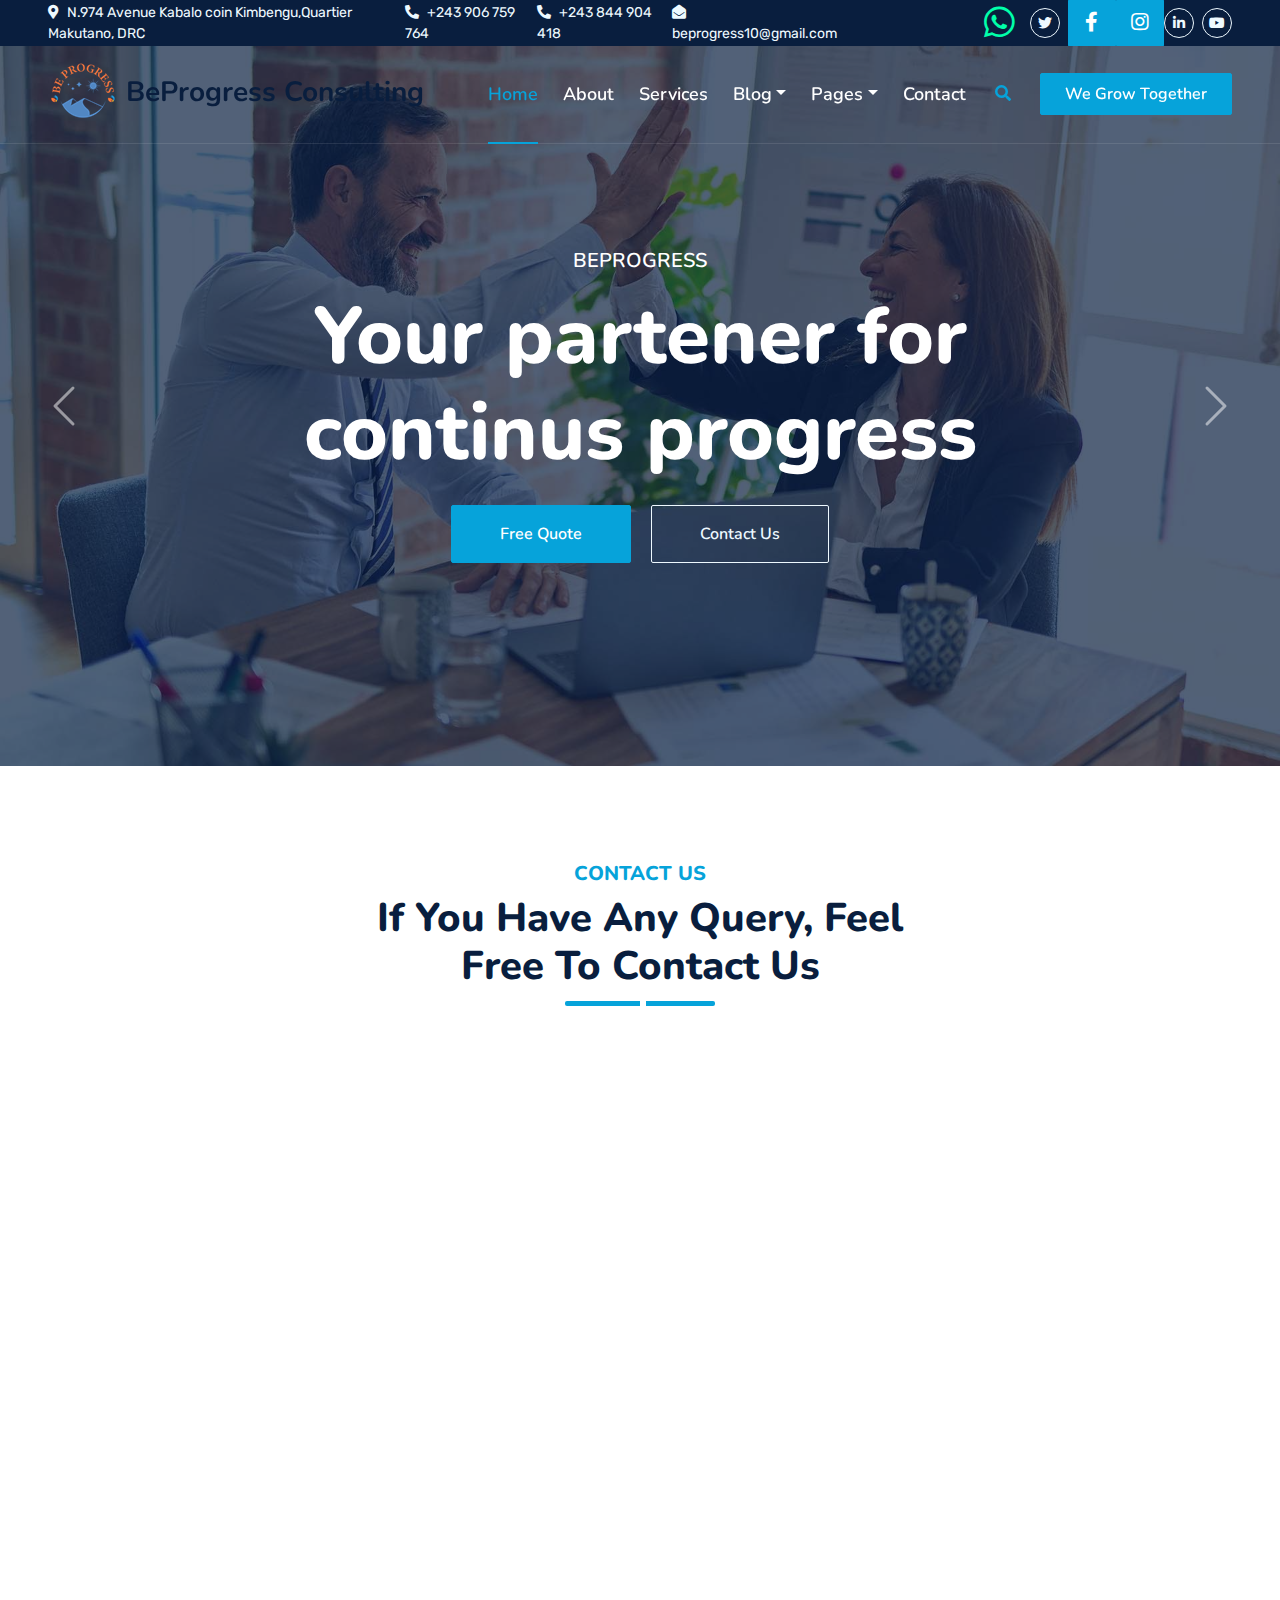
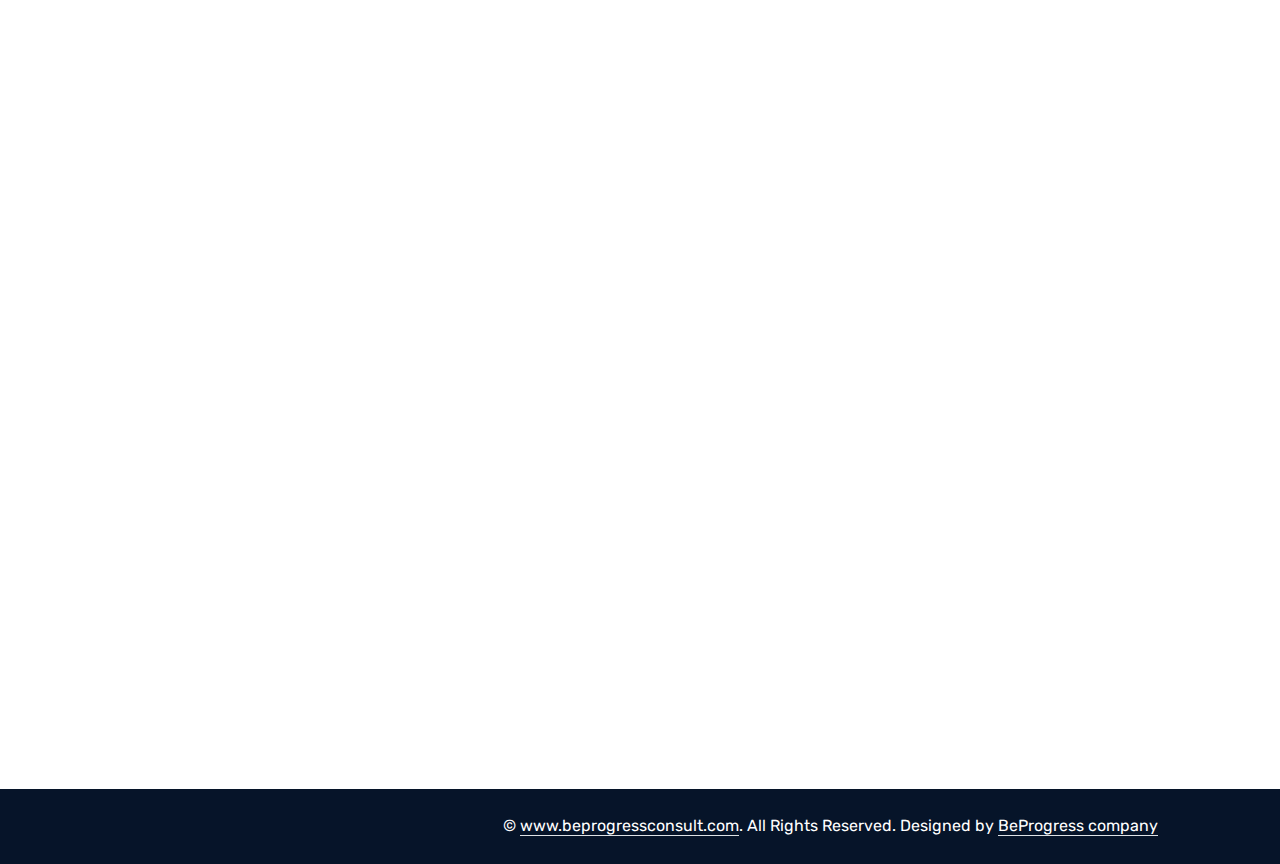
<file: contact.html>
<!DOCTYPE html>
<html lang="en">

<head>
    <meta charset="utf-8">
    <title>Be-progressing</title>
    <meta content="width=device-width, initial-scale=1.0" name="viewport">
    <meta content="Free HTML Templates" name="keywords">
    <meta content="Free HTML Templates" name="description">

    <!-- Favicon -->
    <link href="img/favicon.ico" rel="icon">

    <!-- Google Web Fonts -->
    <link rel="preconnect" href="https://fonts.googleapis.com">
    <link rel="preconnect" href="https://fonts.gstatic.com" crossorigin>
    <link href="https://fonts.googleapis.com/css2?family=Nunito:wght@400;600;700;800&family=Rubik:wght@400;500;600;700&display=swap" rel="stylesheet">

    <!-- Icon Font Stylesheet -->
    <link href="https://cdnjs.cloudflare.com/ajax/libs/font-awesome/5.10.0/css/all.min.css" rel="stylesheet">
    <link href="https://cdn.jsdelivr.net/npm/bootstrap-icons@1.4.1/font/bootstrap-icons.css" rel="stylesheet">

    <!-- Libraries Stylesheet -->
    <link href="lib/owlcarousel/assets/owl.carousel.min.css" rel="stylesheet">
    <link href="lib/animate/animate.min.css" rel="stylesheet">

    <!-- Customized Bootstrap Stylesheet -->
    <link href="css/bootstrap.min.css" rel="stylesheet">

    <!-- Template Stylesheet -->
    <link href="css/style.css" rel="stylesheet">

    <style>
        /* Style the WhatsApp icon */
        .whatsapp-icon {
            font-size: 35px;
            color: rgb(0, 255, 170);
            margin-right: 15px;
            animation: pulsing 2s infinite;
            border-radius: 10px;
        }
    </style>
</head>

<body>
    <!-- Spinner Start -->
    <div id="spinner" class="show bg-white position-fixed translate-middle w-100 vh-100 top-50 start-50 d-flex align-items-center justify-content-center">
        <div class="spinner"></div>
    </div>
    <!-- Spinner End -->


    <!-- Topbar Start -->
    <div class="container-fluid bg-dark px-5 d-none d-lg-block">
        <div class="row gx-0">
            <div class="col-lg-8 text-center text-lg-start mb-2 mb-lg-0">
                <div class="d-inline-flex align-items-center" style="height: 45px;">
                    <small class="me-3 text-light"><i class="fa fa-map-marker-alt me-2"></i>N.974 Avenue Kabalo coin Kimbengu,Quartier Makutano, DRC</small>
                    <small class="me-3 text-light"><i class="fa fa-phone-alt me-2"></i>+243 906 759 764</small>
                    <small class="me-3 text-light"><i class="fa fa-phone-alt me-2"></i>+243 844 904 418</small>
                    <small class="text-light"><i class="fa fa-envelope-open me-2"></i>beprogress10@gmail.com</small>
                </div>
            </div>
            <div class="col-lg-4 text-center text-lg-end">
                <div class="d-inline-flex align-items-center" style="height: 45px;">
                    <a target="_blank" href="https://wa.me/243 844 904 418?text=Thank%20you%20for%20contacting%20Beprogress%20Consulting%20Company,%20how%20how%20may%20we%20help%20you?">
                        <i class="fab fa-whatsapp fw-normal whatsapp-icon"></i>
                    </a>
                    <a class="btn btn-sm btn-outline-light btn-sm-square rounded-circle me-2" href=""><i class="fab fa-twitter fw-normal"></i></a>
                    <a class="btn btn-lg btn-primary btn-lg-square rounded" href="https://www.facebook.com/profile.php?id=100063953293284"><i class="fab fa-facebook-f fw-normal"></i></a>
                    <a class="btn btn-lg btn-primary btn-lg-square rounded" href="https://www.instagram.com/beprogress_consulting?igsh=YzljYTk1ODg3Zg=="><i class="fab fa-instagram fw-normal"></i></a>
                    <a class="btn btn-sm btn-outline-light btn-sm-square rounded-circle me-2" href=""><i class="fab fa-linkedin-in fw-normal"></i></a>
                    <a class="btn btn-sm btn-outline-light btn-sm-square rounded-circle" href=""><i class="fab fa-youtube fw-normal"></i></a>
                </div>
            </div>
        </div>
    </div>
    <!-- Topbar End -->


    <!-- Navbar & Carousel Start -->
    <div class="container-fluid position-relative p-0">
        <nav class="navbar navbar-expand-lg navbar-dark px-5 py-3 py-lg-0">
            <a href="index.html" class="navbar-brand p-0">
                <h3 class="m-0"><img src="img/logo.png  " alt=" "></i> BeProgress Consulting</h3>
            </a>

            
            <button class="navbar-toggler" type="button" data-bs-toggle="collapse" data-bs-target="#navbarCollapse">
                <span class="fa fa-bars"></span>
            </button>
            <div class="collapse navbar-collapse" id="navbarCollapse">
                <div class="navbar-nav ms-auto py-0">
                    <a href="index.html" class="nav-item nav-link active">Home</a>
                    <a href="about.html" class="nav-item nav-link">About</a>
                    <a href="service.html" class="nav-item nav-link">Services</a>
                    <div class="nav-item dropdown">
                        <a href="#" class="nav-link dropdown-toggle" data-bs-toggle="dropdown">Blog</a>
                        <div class="dropdown-menu m-0">
                            <a href="blog.html" class="dropdown-item">Blog Grid</a>
                            <a href="detail.html" class="dropdown-item">Blog Detail</a>
                        </div>
                    </div>
                    <div class="nav-item dropdown">
                        <a href="#" class="nav-link dropdown-toggle" data-bs-toggle="dropdown">Pages</a>
                        <div class="dropdown-menu m-0">
                            <a href="price.html" class="dropdown-item">Pricing Plan</a>
                            <a href="feature.html" class="dropdown-item">Our features</a>
                            <a href="team.html" class="dropdown-item">Our Members</a>
                            <a href="testimonial.html" class="dropdown-item">Testimonial</a>
                            <a href="quote.html" class="dropdown-item">Free Quote</a>
                        </div>
                    </div>
                    <a href="contact.html" class="nav-item nav-link">Contact</a>
                </div>
                <butaton type="button" class="btn text-primary ms-3" data-bs-toggle="modal" data-bs-target="#searchModal"><i class="fa fa-search"></i></butaton>
                <a href=" " class="btn btn-primary py-2 px-4 ms-3">We Grow Together</a>
            </div>
        </nav>
        <div id="header-carousel" class="carousel slide carousel-fade" data-bs-ride="carousel">
            <div class="carousel-inner">
                <div class="carousel-item active">
                    <img class="w-100" src="img/carousel-1.jpg" alt="Image">
                    <div class="carousel-caption d-flex flex-column align-items-center justify-content-center">
                        <div class="p-3" style="max-width: 900px;">
                            <h5 class="text-white text-uppercase mb-3 animated slideInDown">Beprogress</h5>
                            <h1 class="display-1 text-white mb-md-4 animated zoomIn">Your partener for continus progress</h1>
                            <a href="quote.html" class="btn btn-primary py-md-3 px-md-5 me-3 animated slideInLeft">Free Quote</a>
                            <a href="" class="btn btn-outline-light py-md-3 px-md-5 animated slideInRight">Contact Us</a>
                        </div>
                    </div>
                </div>
                <div class="carousel-item">
                    <img class="w-100" src="img/carousel-2.jpg" alt="Image">
                    <div class="carousel-caption d-flex flex-column align-items-center justify-content-center">
                        <div class="p-3" style="max-width: 900px;">
                            <h5 class="text-white text-uppercase mb-3 animated slideInDown">Beprogress</h5>
                            <h1 class="display-1 text-white mb-md-4 animated zoomIn">Your number one consulting patterner</h1>
                            <a href="quote.html" class="btn btn-primary py-md-3 px-md-5 me-3 animated slideInLeft">Free Quote</a>
                            <a href="" class="btn btn-outline-light py-md-3 px-md-5 animated slideInRight">Contact Us</a>
                        </div>
                    </div>
                </div>
            </div>
            <button class="carousel-control-prev" type="button" data-bs-target="#header-carousel"
                data-bs-slide="prev">
                <span class="carousel-control-prev-icon" aria-hidden="true"></span>
                <span class="visually-hidden">Previous</span>
            </button>
            <button class="carousel-control-next" type="button" data-bs-target="#header-carousel"
                data-bs-slide="next">
                <span class="carousel-control-next-icon" aria-hidden="true"></span>
                <span class="visually-hidden">Next</span>
            </button>
        </div>
    </div>
    <!-- Navbar & Carousel End -->


    <!-- Full Screen Search Start -->
    <div class="modal fade" id="searchModal" tabindex="-1">
        <div class="modal-dialog modal-fullscreen">
            <div class="modal-content" style="background: rgba(9, 30, 62, .7);">
                <div class="modal-header border-0">
                    <button type="button" class="btn bg-white btn-close" data-bs-dismiss="modal" aria-label="Close"></button>
                </div>
                <div class="modal-body d-flex align-items-center justify-content-center">
                    <div class="input-group" style="max-width: 600px;">
                        <input type="text" class="form-control bg-transparent border-primary p-3" placeholder="Type search keyword">
                        <button class="btn btn-primary px-4"><i class="bi bi-search"></i></button>
                    </div>
                </div>
            </div>
        </div>
    </div>
    <!-- Full Screen Search End -->


    <!-- Contact Start -->
    <div class="container-fluid py-5 wow fadeInUp" data-wow-delay="0.1s">
        <div class="container py-5">
            <div class="section-title text-center position-relative pb-3 mb-5 mx-auto" style="max-width: 600px;">
                <h5 class="fw-bold text-primary text-uppercase">Contact Us</h5>
                <h1 class="mb-0">If You Have Any Query, Feel Free To Contact Us</h1>
            </div>
            <div class="row g-5 mb-5">
                <div class="col-lg-4">
                    <div class="d-flex align-items-center wow fadeIn" data-wow-delay="0.1s">
                        <div class="bg-primary d-flex align-items-center justify-content-center rounded" style="width: 60px; height: 60px;">
                            <i class="fa fa-phone-alt text-white"></i>
                        </div>
                        <div class="ps-4">
                            <h5 class="mb-2">Call to ask any question</h5>
                            <h4 class="text-primary mb-0">+243 844 904 418</h4>
                        </div>
                    </div>
                </div>
                <div class="col-lg-4">
                    <div class="d-flex align-items-center wow fadeIn" data-wow-delay="0.4s">
                        <div class="bg-primary d-flex align-items-center justify-content-center rounded" style="width: 60px; height: 60px;">
                            <i class="fa fa-envelope-open text-white"></i>
                        </div>
                        <div class="ps-4">
                            <h5 class="mb-2">Email to get free quote</h5>
                            <h4 class="text-primary mb-0">beprogress10@gmail.com</h4>
                        </div>
                    </div>
                </div>
                <div class="col-lg-4">
                    <div class="d-flex align-items-center wow fadeIn" data-wow-delay="0.8s">
                        <div class="bg-primary d-flex align-items-center justify-content-center rounded" style="width: 60px; height: 60px;">
                            <i class="fa fa-map-marker-alt text-white"></i>
                        </div>
                        <div class="ps-4">
                            <h5 class="mb-2">Visit our office</h5>
                            <h4 class="text-primary mb-0">N.974 Avenue Kabalo coin Kimbengu,Q/ Makutano, Lumumbashi DRC</h4>
                        </div>
                    </div>
                </div>
            </div>
            <div class="row g-5">
                <div class="col-lg-6 wow slideInUp" data-wow-delay="0.3s">
                    <form>
                        <div class="row g-3">
                            <div class="col-md-6">
                                <input type="text" class="form-control border-0 bg-light px-4" placeholder="Your Name" style="height: 55px;">
                            </div>
                            <div class="col-md-6">
                                <input type="email" class="form-control border-0 bg-light px-4" placeholder="Your Email" style="height: 55px;">
                            </div>
                            <div class="col-12">
                                <input type="text" class="form-control border-0 bg-light px-4" placeholder="Subject" style="height: 55px;">
                            </div>
                            <div class="col-12">
                                <textarea class="form-control border-0 bg-light px-4 py-3" rows="4" placeholder="Message"></textarea>
                            </div>
                            <div class="col-12">
                                <button class="btn btn-primary w-100 py-3" type="submit">Send Message</button>
                            </div>
                        </div>
                    </form>
                </div>
                <div class="col-lg-6 wow slideInUp" data-wow-delay="0.6s">
                    <iframe class="position-relative rounded w-100 h-100"
                        src="https://www.google.com/maps/embed?pb=!1m18!1m12!1m3!1d1202.0164064089379!2d27.47254101149261!3d-11.65841556262401!2m3!1f0!2f0!3f0!3m2!1i1024!2i768!4f13.1!3m3!1m2!1s0x19723eb0caa0a351%3A0x49511d89ea62f2a4!2s8FRF%2BM86%2C%20Lubumbashi%2C%20Democratic%20Republic%20of%20the%20Congo!5e1!3m2!1sen!2sug!4v1729235732441!5m2!1sen!2sug"
                        frameborder="0" style="min-height: 350px; border:0;" allowfullscreen="" aria-hidden="false"
                        tabindex="0"></iframe>
                </div>
            </div>
        </div>
    </div>
    <!-- Contact End -->


    <!-- Vendor Start -->
    <div class="container-fluid py-5 wow fadeInUp" data-wow-delay="0.1s">
        <div class="container py-5 mb-5">
            <div class="bg-white">
                <div class="owl-carousel vendor-carousel">
                    <img src="img/vendor-1.jpg" alt="">
                    <img src="img/vendor-2.jpg" alt="">
                    <img src="img/vendor-3.jpg" alt="">
                    <img src="img/vendor-4.jpg" alt="">
                    <img src="img/vendor-5.jpg" alt="">
                    <img src="img/vendor-6.jpg" alt="">
                    <img src="img/vendor-7.jpg" alt="">
                    <img src="img/vendor-8.jpg" alt="">
                    <img src="img/vendor-9.jpg" alt="">
                </div>
            </div>
        </div>
    </div>
    <!-- Vendor End -->
    

    <!-- Footer Start -->
    <div class="container-fluid bg-dark text-light mt-5 wow fadeInUp" data-wow-delay="0.1s">
        <div class="container">
            <div class="row gx-5">
                <div class="col-lg-4 col-md-6 footer-about">
                    <div class="d-flex flex-column align-items-center justify-content-center text-center h-100 bg-primary p-4">
                        <a href="index.html" class="navbar-brand">
                            <h3 class="m-0"><img src="img/logo.png" alt=""></i>BeProgress Consulting</h3>
                        </a>
                        <p class="mt-3 mb-4">We prioritize our customers by being available whenever they need us, providing prompt responses and dedicated support. Our team is committed to delivering exceptional service around the clock, ensuring clients feel valued and supported continuously.</p>
                        <form action="">
                            <div class="input-group">
                                <input type="text" class="form-control border-white p-3" placeholder="Your Email">
                                <button class="btn btn-dark">Sign Up</button>
                            </div>
                        </form>
                    </div>
                </div>
                <div class="col-lg-8 col-md-6">
                    <div class="row gx-5">
                        <div class="col-lg-4 col-md-12 pt-5 mb-5">
                            <div class="section-title section-title-sm position-relative pb-3 mb-4">
                                <h3 class="text-light mb-0">Get In Touch</h3>
                            </div>
                            <div class="d-flex mb-2">
                                <i class="bi bi-geo-alt text-primary me-2"></i>
                                <p class="mb-0">N.974 Avenue Kabalo coin Kimbengu,Quartier Makutano, DRC</p>
                            </div>
                            <div class="d-flex mb-2">
                                <i class="bi bi-envelope-open text-primary me-2"></i>
                                <p class="mb-0">beprogress10@gmail.com</p>
                            </div>
                            <div class="d-flex mb-2">
                                <i class="bi bi-telephone text-primary me-2"></i>
                                <p class="mb-0">+243 906 759 764</p>
                            </div>
                            <div class="d-flex mt-4">
                                <a class="btn btn-primary btn-square me-2" href="#"><i class="fab fa-twitter fw-normal"></i></a>
                                <a class="btn btn-primary btn-square me-2" href="#"><i class="fab fa-facebook-f fw-normal"></i></a>
                                <a class="btn btn-primary btn-square me-2" href="#"><i class="fab fa-linkedin-in fw-normal"></i></a>
                                <a class="btn btn-primary btn-square" href="#"><i class="fab fa-instagram fw-normal"></i></a>
                            </div>
                        </div>
                        <div class="col-lg-4 col-md-12 pt-0 pt-lg-5 mb-5">
                            <div class="section-title section-title-sm position-relative pb-3 mb-4">
                                <h3 class="text-light mb-0">Quick Links</h3>
                            </div>
                            <div class="link-animated d-flex flex-column justify-content-start">
                                <a class="text-light mb-2" href="#"><i class="bi bi-arrow-right text-primary me-2"></i>Home</a>
                                <a class="text-light mb-2" href="#"><i class="bi bi-arrow-right text-primary me-2"></i>About Us</a>
                                <a class="text-light mb-2" href="#"><i class="bi bi-arrow-right text-primary me-2"></i>Our Services</a>
                                <a class="text-light mb-2" href="#"><i class="bi bi-arrow-right text-primary me-2"></i>Meet The Team</a>
                                <a class="text-light mb-2" href="#"><i class="bi bi-arrow-right text-primary me-2"></i>Latest Blog</a>
                                <a class="text-light" href="#"><i class="bi bi-arrow-right text-primary me-2"></i>Contact Us</a>
                            </div>
                        </div>
                        <div class="col-lg-4 col-md-12 pt-0 pt-lg-5 mb-5">
                            <div class="section-title section-title-sm position-relative pb-3 mb-4">
                                <h3 class="text-light mb-0">Popular Links</h3>
                            </div>
                            <div class="link-animated d-flex flex-column justify-content-start">
                                <a class="text-light mb-2" href="#"><i class="bi bi-arrow-right text-primary me-2"></i>Home</a>
                                <a class="text-light mb-2" href="#"><i class="bi bi-arrow-right text-primary me-2"></i>About Us</a>
                                <a class="text-light mb-2" href="#"><i class="bi bi-arrow-right text-primary me-2"></i>Our Services</a>
                                <a class="text-light mb-2" href="#"><i class="bi bi-arrow-right text-primary me-2"></i>Meet The Team</a>
                                <a class="text-light mb-2" href="#"><i class="bi bi-arrow-right text-primary me-2"></i>Latest Blog</a>
                                <a class="text-light" href="#"><i class="bi bi-arrow-right text-primary me-2"></i>Contact Us</a>
                            </div>
                        </div>
                    </div>
                </div>
            </div>
        </div>
    </div>
    <div class="container-fluid text-white" style="background: #061429;">
        <div class="container text-center">
            <div class="row justify-content-end">
                <div class="col-lg-8 col-md-6">
                    <div class="d-flex align-items-center justify-content-center" style="height: 75px;">
                        <p class="mb-0">&copy; <a class="text-white border-bottom" href="#">www.beprogressconsult.com</a>. All Rights Reserved. 
						
                            <!--/*** This template is free as long as you keep the footer author’s credit link/attribution link/backlink. If you'd like to use the template without the footer author’s credit link/attribution link/backlink, you can purchase the Credit Removal License from "https://htmlcodex.com/credit-removal". Thank you for your support. ***/-->
                            Designed by <a class="text-white border-bottom" href=" ">BeProgress company</a></p>
                    </div>
                </div>
            </div>
        </div>
    </div>
    <!-- Footer End -->


    <!-- Back to Top -->
    <a href="#" class="btn btn-lg btn-primary btn-lg-square rounded back-to-top"><i class="bi bi-arrow-up"></i></a>


    <!-- JavaScript Libraries -->
    <script src="https://code.jquery.com/jquery-3.4.1.min.js"></script>
    <script src="https://cdn.jsdelivr.net/npm/bootstrap@5.0.0/dist/js/bootstrap.bundle.min.js"></script>
    <script src="lib/wow/wow.min.js"></script>
    <script src="lib/easing/easing.min.js"></script>
    <script src="lib/waypoints/waypoints.min.js"></script>
    <script src="lib/counterup/counterup.min.js"></script>
    <script src="lib/owlcarousel/owl.carousel.min.js"></script>

    <!-- Template Javascript -->
    <script src="js/main.js"></script>
</body>

</html>
</file>
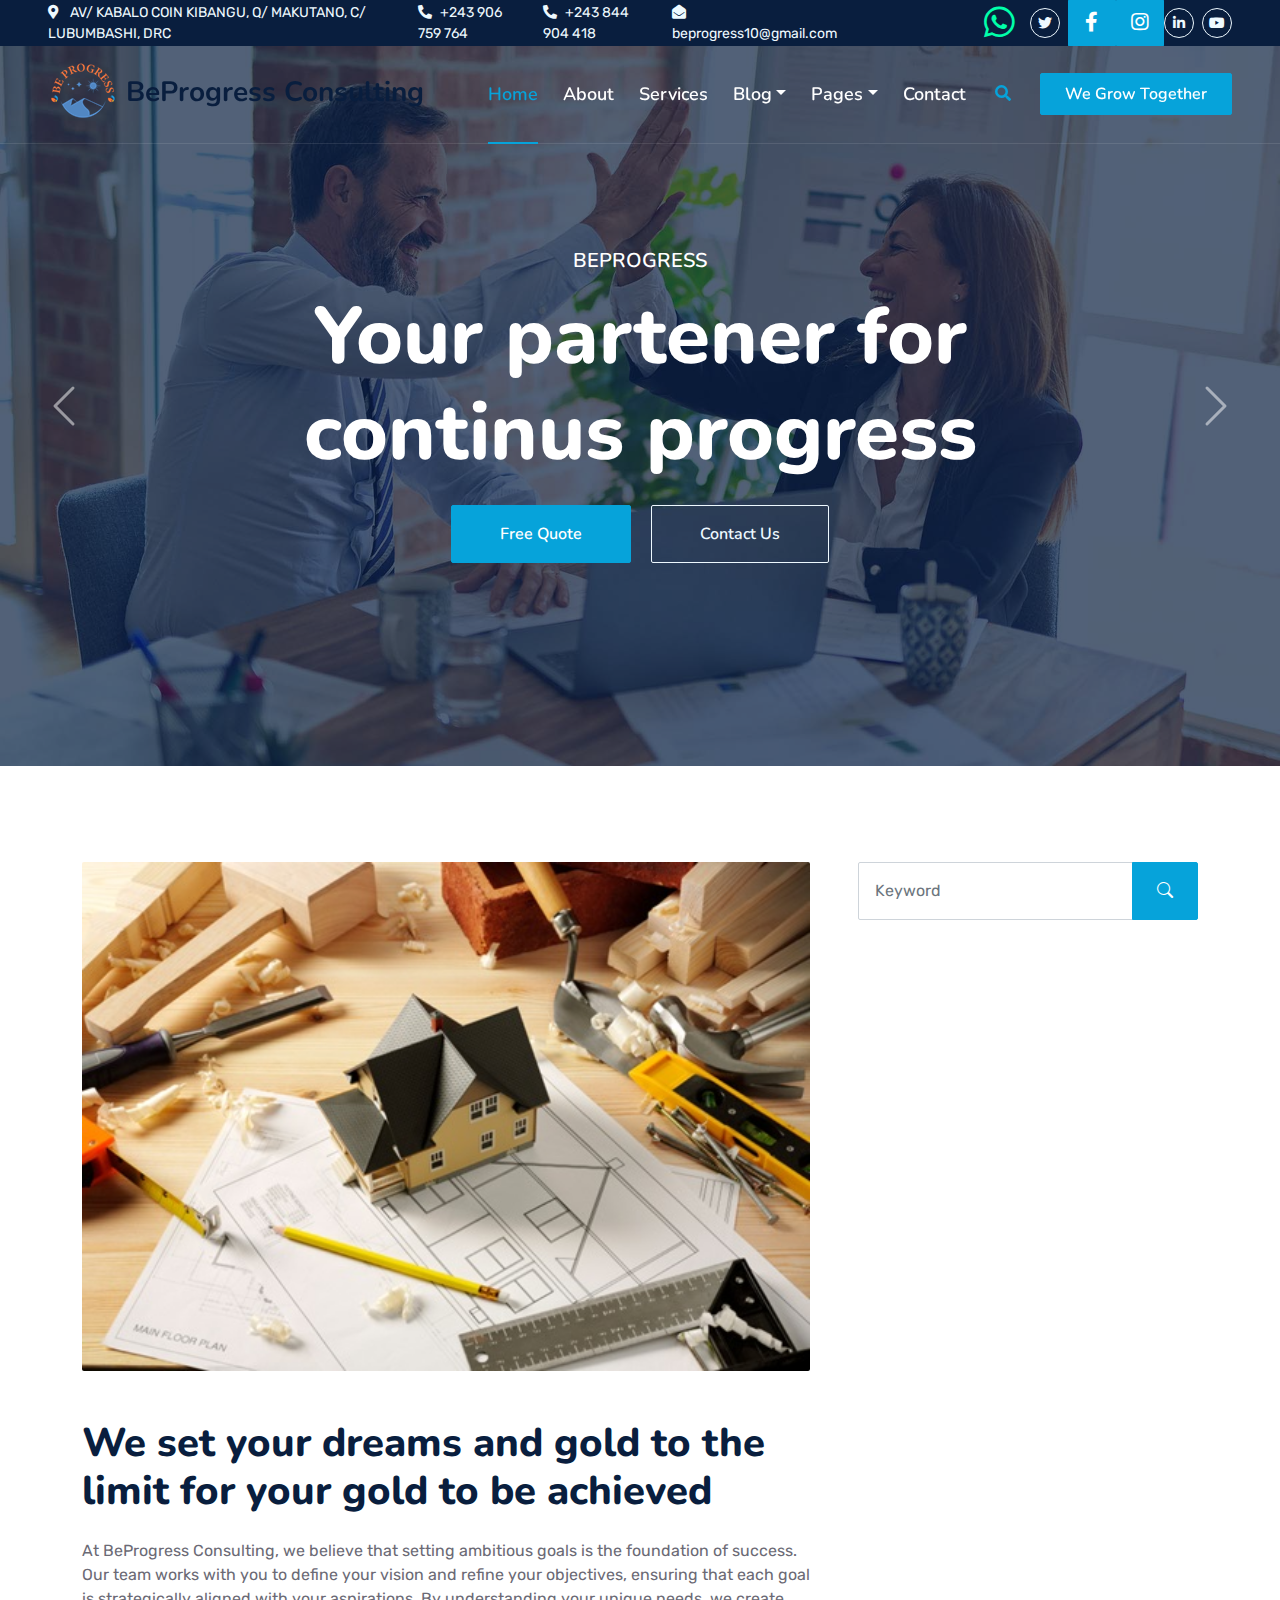
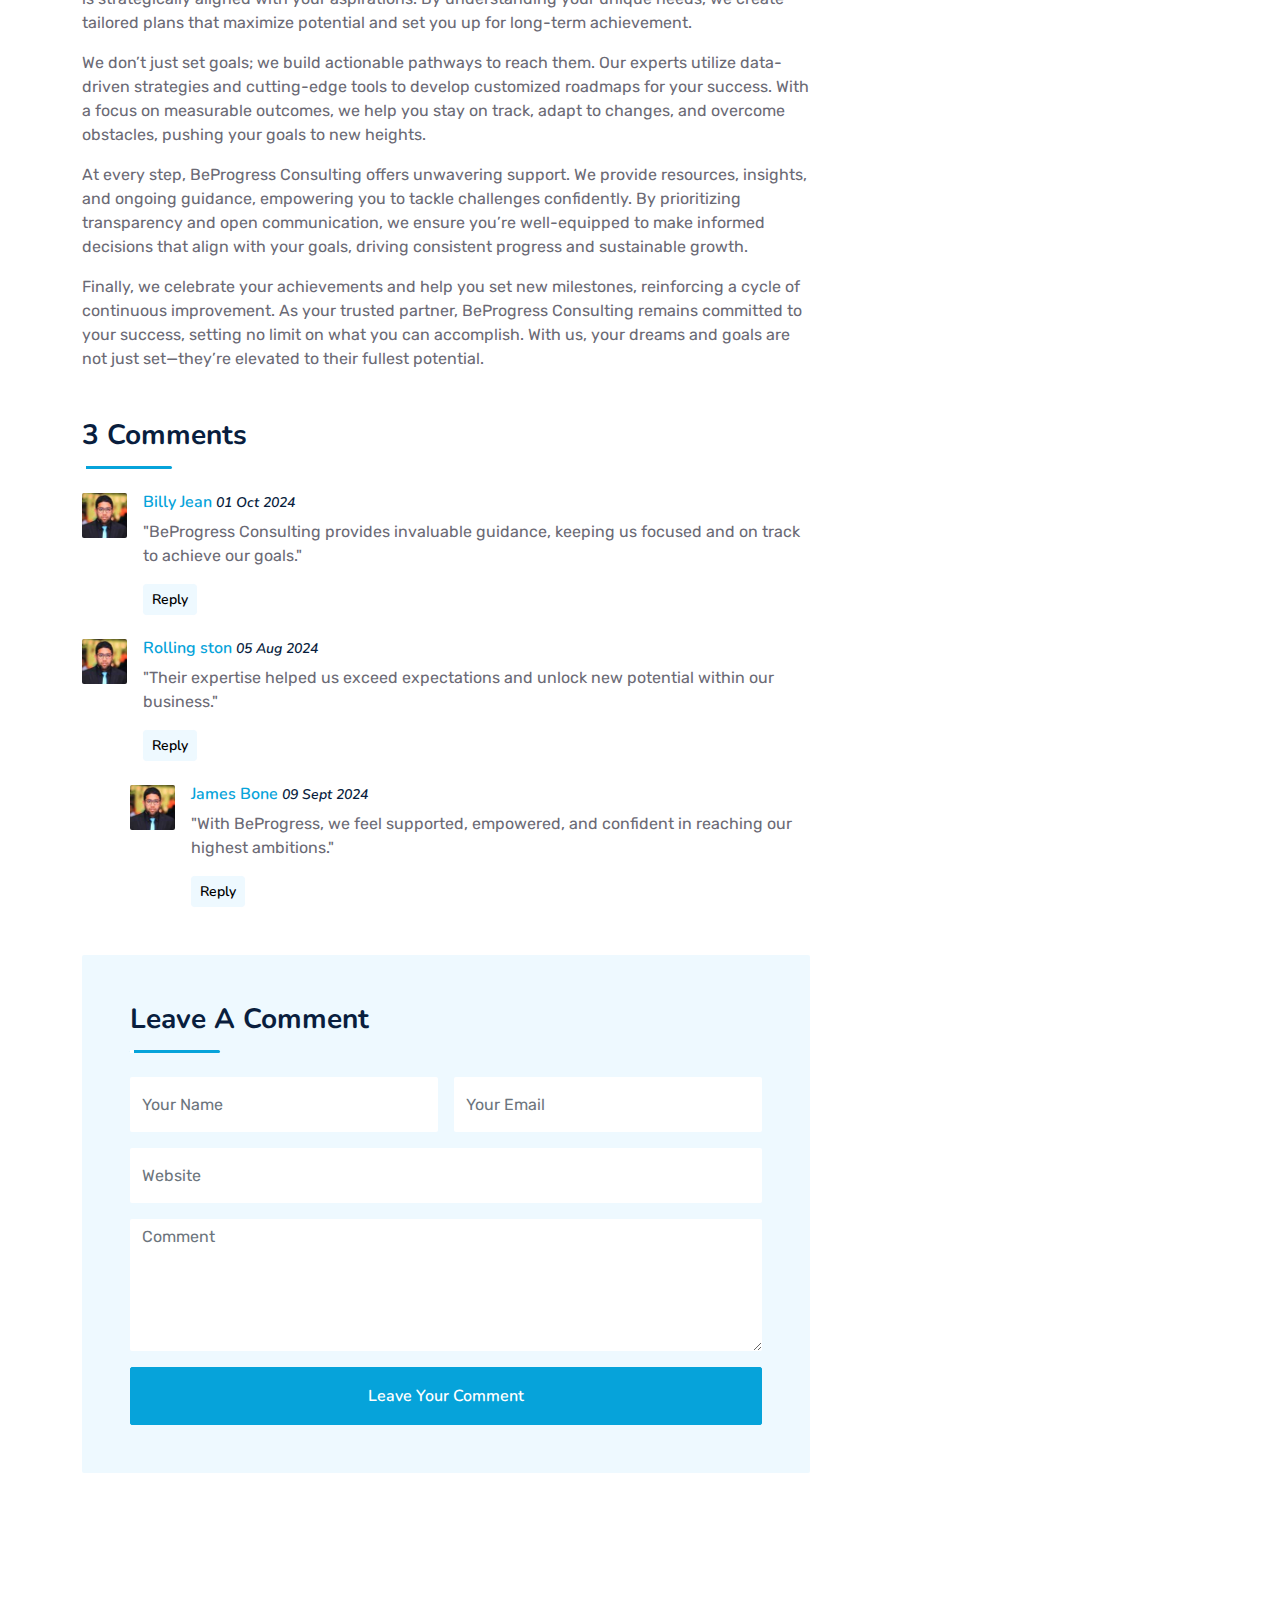
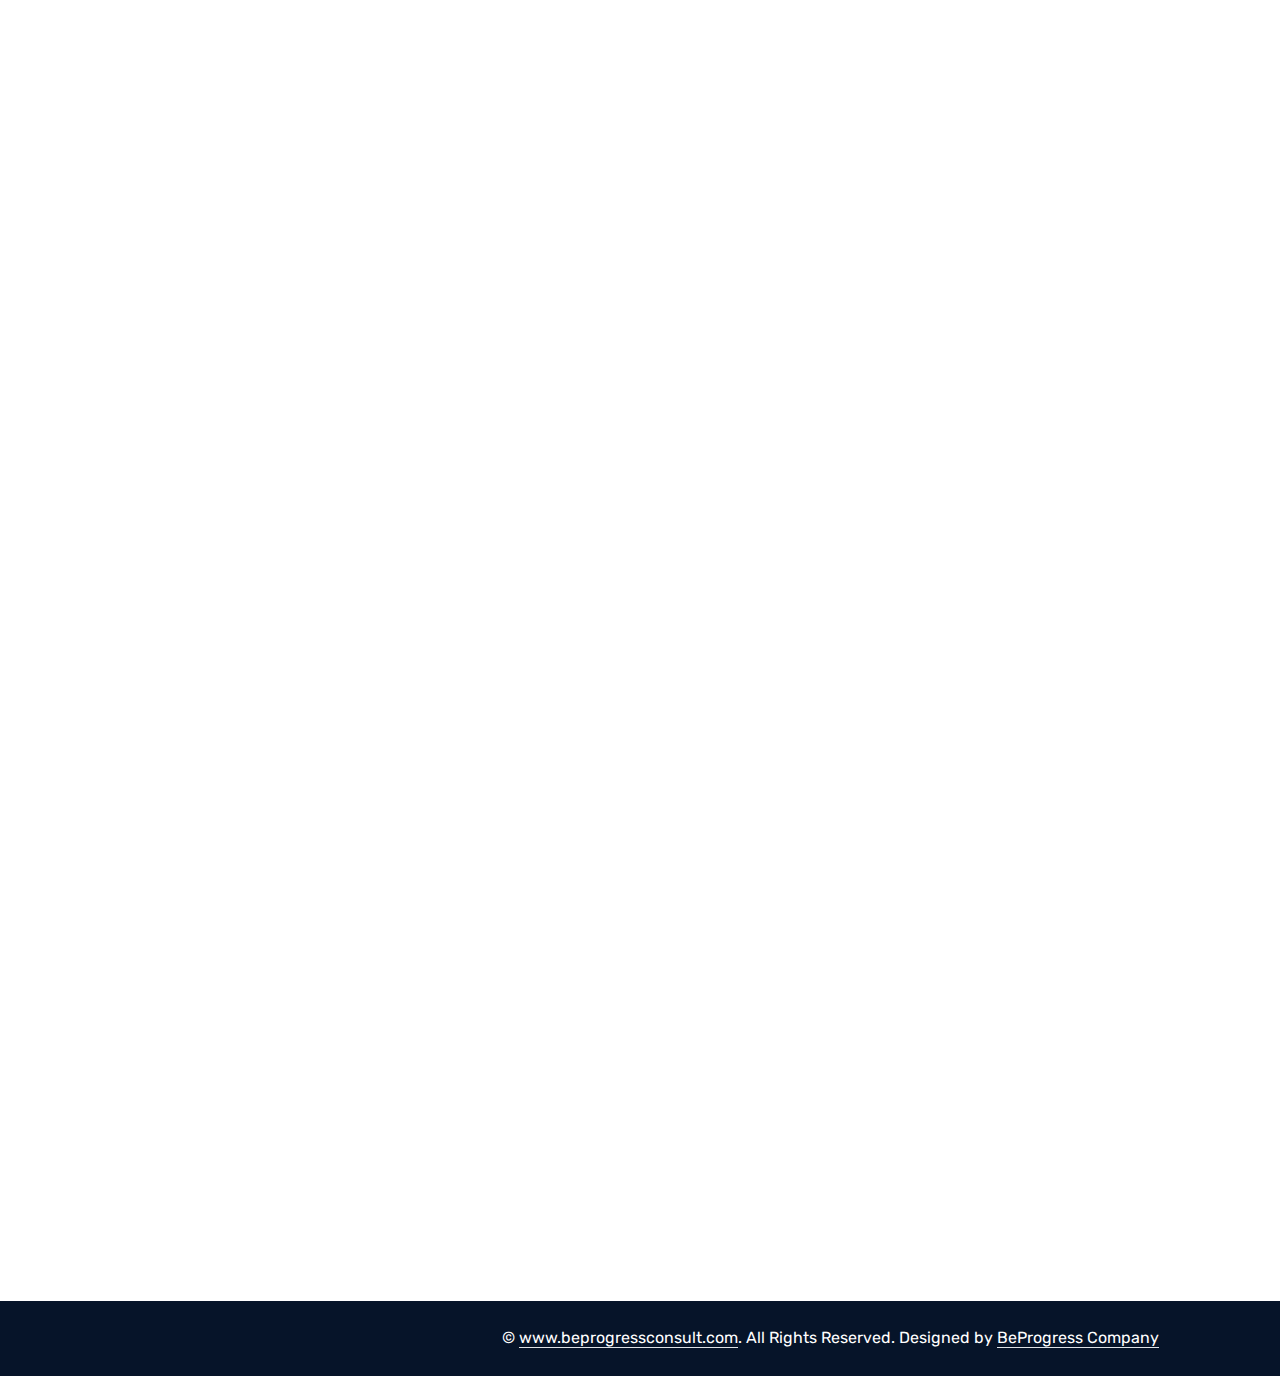
<file: detail.html>
<!DOCTYPE html>
<html lang="en">

<head>
    <meta charset="utf-8">
    <title>Be-progressing</title>
    <meta content="width=device-width, initial-scale=1.0" name="viewport">
    <meta content="Free HTML Templates" name="keywords">
    <meta content="Free HTML Templates" name="description">

    <!-- Favicon -->
    <link href="img/favicon.ico" rel="icon">

    <!-- Google Web Fonts -->
    <link rel="preconnect" href="https://fonts.googleapis.com">
    <link rel="preconnect" href="https://fonts.gstatic.com" crossorigin>
    <link href="https://fonts.googleapis.com/css2?family=Nunito:wght@400;600;700;800&family=Rubik:wght@400;500;600;700&display=swap" rel="stylesheet">

    <!-- Icon Font Stylesheet -->
    <link href="https://cdnjs.cloudflare.com/ajax/libs/font-awesome/5.10.0/css/all.min.css" rel="stylesheet">
    <link href="https://cdn.jsdelivr.net/npm/bootstrap-icons@1.4.1/font/bootstrap-icons.css" rel="stylesheet">

    <!-- Libraries Stylesheet -->
    <link href="lib/owlcarousel/assets/owl.carousel.min.css" rel="stylesheet">
    <link href="lib/animate/animate.min.css" rel="stylesheet">

    <!-- Customized Bootstrap Stylesheet -->
    <link href="css/bootstrap.min.css" rel="stylesheet">

    <!-- Template Stylesheet -->
    <link href="css/style.css" rel="stylesheet">

    <style>
        .whatsapp-icon {
            font-size: 35px;
            color: rgb(0, 255, 170);
            margin-right: 15px;
            animation: pulsing 2s infinite;
            border-radius: 10px;
        }
    </style>
</head>

<body>
    <!-- Spinner Start -->
    <div id="spinner" class="show bg-white position-fixed translate-middle w-100 vh-100 top-50 start-50 d-flex align-items-center justify-content-center">
        <div class="spinner"></div>
    </div>
    <!-- Spinner End -->


       <!-- Topbar Start -->
       <div class="container-fluid bg-dark px-5 d-none d-lg-block">
        <div class="row gx-0">
            <div class="col-lg-8 text-center text-lg-start mb-2 mb-lg-0">
                <div class="d-inline-flex align-items-center" style="height: 45px;">
                    <small class="me-3 text-light"><i class="fa fa-map-marker-alt me-2"></i> AV/ KABALO COIN KIBANGU, Q/ MAKUTANO, C/ LUBUMBASHI, DRC</small>
                    <small class="me-3 text-light"><i class="fa fa-phone-alt me-2"></i>+243 906 759 764</small>
                    <small class="me-3 text-light"><i class="fa fa-phone-alt me-2"></i>+243 844 904 418</small>
                    <small class="text-light"><i class="fa fa-envelope-open me-2"></i>beprogress10@gmail.com</small>
                </div>
            </div>
            <div class="col-lg-4 text-center text-lg-end">
                <div class="d-inline-flex align-items-center" style="height: 45px;">
                    <a target="_blank" href="https://wa.me/243 844 904 418?text=Thank%20you%20for%20contacting%20Beprogress%20Consulting%20Company,%20how%20how%20may%20we%20help%20you?">
                        <i class="fab fa-whatsapp fw-normal whatsapp-icon"></i>
                    </a>
                    <a class="btn btn-sm btn-outline-light btn-sm-square rounded-circle me-2" href=""><i class="fab fa-twitter fw-normal"></i></a>
                    <a class="btn btn-lg btn-primary btn-lg-square rounded" href="https://www.facebook.com/profile.php?id=100063953293284"><i class="fab fa-facebook-f fw-normal"></i></a>
                    <a class="btn btn-lg btn-primary btn-lg-square rounded" href="https://www.instagram.com/beprogress_consulting?igsh=YzljYTk1ODg3Zg=="><i class="fab fa-instagram fw-normal"></i></a>
                    <a class="btn btn-sm btn-outline-light btn-sm-square rounded-circle me-2" href=""><i class="fab fa-linkedin-in fw-normal"></i></a>
                    <a class="btn btn-sm btn-outline-light btn-sm-square rounded-circle" href=""><i class="fab fa-youtube fw-normal"></i></a>
                </div>
            </div>
        </div>
    </div>
    <!-- Topbar End -->


    <!-- Navbar & Carousel Start -->
    <div class="container-fluid position-relative p-0">
        <nav class="navbar navbar-expand-lg navbar-dark px-5 py-3 py-lg-0">
            <a href="index.html" class="navbar-brand p-0">
                <h3 class="m-0"><img src="img/logo.png  " alt=" "></i> BeProgress Consulting</h3>
            </a>
            <button class="navbar-toggler" type="button" data-bs-toggle="collapse" data-bs-target="#navbarCollapse">
                <span class="fa fa-bars"></span>
            </button>
            <div class="collapse navbar-collapse" id="navbarCollapse">
                <div class="navbar-nav ms-auto py-0">
                    <a href="index.html" class="nav-item nav-link active">Home</a>
                    <a href="about.html" class="nav-item nav-link">About</a>
                    <a href="service.html" class="nav-item nav-link">Services</a>
                    <div class="nav-item dropdown">
                        <a href="#" class="nav-link dropdown-toggle" data-bs-toggle="dropdown">Blog</a>
                        <div class="dropdown-menu m-0">
                            <a href="blog.html" class="dropdown-item">Blog Grid</a>
                            <a href="detail.html" class="dropdown-item">Blog Detail</a>
                        </div>
                    </div>
                    <div class="nav-item dropdown">
                        <a href="#" class="nav-link dropdown-toggle" data-bs-toggle="dropdown">Pages</a>
                        <div class="dropdown-menu m-0">
                            <a href="price.html" class="dropdown-item">Pricing Plan</a>
                            <a href="feature.html" class="dropdown-item">Our features</a>
                            <a href="team.html" class="dropdown-item">Our Members</a>
                            <a href="testimonial.html" class="dropdown-item">Testimonial</a>
                            <a href="quote.html" class="dropdown-item">Free Quote</a>
                        </div>
                    </div>
                    <a href="contact.html" class="nav-item nav-link">Contact</a>
                </div>
                <butaton type="button" class="btn text-primary ms-3" data-bs-toggle="modal" data-bs-target="#searchModal"><i class="fa fa-search"></i></butaton>
                <a href=" " class="btn btn-primary py-2 px-4 ms-3">We Grow Together</a>
            </div>
        </nav>
        <div id="header-carousel" class="carousel slide carousel-fade" data-bs-ride="carousel">
            <div class="carousel-inner">
                <div class="carousel-item active">
                    <img class="w-100" src="img/carousel-1.jpg" alt="Image">
                    <div class="carousel-caption d-flex flex-column align-items-center justify-content-center">
                        <div class="p-3" style="max-width: 900px;">
                            <h5 class="text-white text-uppercase mb-3 animated slideInDown">Beprogress</h5>
                            <h1 class="display-1 text-white mb-md-4 animated zoomIn">Your partener for continus progress</h1>
                            <a href="quote.html" class="btn btn-primary py-md-3 px-md-5 me-3 animated slideInLeft">Free Quote</a>
                            <a href="" class="btn btn-outline-light py-md-3 px-md-5 animated slideInRight">Contact Us</a>
                        </div>
                    </div>
                </div>
                <div class="carousel-item">
                    <img class="w-100" src="img/carousel-2.jpg" alt="Image">
                    <div class="carousel-caption d-flex flex-column align-items-center justify-content-center">
                        <div class="p-3" style="max-width: 900px;">
                            <h5 class="text-white text-uppercase mb-3 animated slideInDown">Beprogress</h5>
                            <h1 class="display-1 text-white mb-md-4 animated zoomIn">Your number one consulting patterner</h1>
                            <a href="quote.html" class="btn btn-primary py-md-3 px-md-5 me-3 animated slideInLeft">Free Quote</a>
                            <a href="" class="btn btn-outline-light py-md-3 px-md-5 animated slideInRight">Contact Us</a>
                        </div>
                    </div>
                </div>
            </div>
            <button class="carousel-control-prev" type="button" data-bs-target="#header-carousel"
                data-bs-slide="prev">
                <span class="carousel-control-prev-icon" aria-hidden="true"></span>
                <span class="visually-hidden">Previous</span>
            </button>
            <button class="carousel-control-next" type="button" data-bs-target="#header-carousel"
                data-bs-slide="next">
                <span class="carousel-control-next-icon" aria-hidden="true"></span>
                <span class="visually-hidden">Next</span>
            </button>
        </div>
    </div>
    <!-- Navbar & Carousel End -->

    <!-- Full Screen Search Start -->
    <div class="modal fade" id="searchModal" tabindex="-1">
        <div class="modal-dialog modal-fullscreen">
            <div class="modal-content" style="background: rgba(9, 30, 62, .7);">
                <div class="modal-header border-0">
                    <button type="button" class="btn bg-white btn-close" data-bs-dismiss="modal" aria-label="Close"></button>
                </div>
                <div class="modal-body d-flex align-items-center justify-content-center">
                    <div class="input-group" style="max-width: 600px;">
                        <input type="text" class="form-control bg-transparent border-primary p-3" placeholder="Type search keyword">
                        <button class="btn btn-primary px-4"><i class="bi bi-search"></i></button>
                    </div>
                </div>
            </div>
        </div>
    </div>
    <!-- Full Screen Search End -->


    <!-- Blog Start -->
    <div class="container-fluid py-5 wow fadeInUp" data-wow-delay="0.1s">
        <div class="container py-5">
            <div class="row g-5">
                <div class="col-lg-8">
                    <!-- Blog Detail Start -->
                    <div class="mb-5">
                        <img class="img-fluid w-100 rounded mb-5" src="img/construction.jpg" alt="">
                        <h1 class="mb-4">We set your dreams and gold to the limit for your gold to be achieved</h1>
                        <p>At BeProgress Consulting, we believe that setting ambitious goals is the foundation of success.
                             Our team works with you to define your vision and refine your objectives, ensuring that each
                              goal is strategically aligned with your aspirations. By understanding your unique needs, we 
                              create tailored plans that maximize potential and set you up for long-term achievement.</p>
                        <p>We don’t just set goals; we build actionable pathways to reach them. Our experts utilize 
                            data-driven strategies and cutting-edge tools to develop customized roadmaps for your success.
                             With a focus on measurable outcomes, we help you stay on track, adapt to changes, and overcome 
                             obstacles, pushing your goals to new heights.</p>
                        <p>At every step, BeProgress Consulting offers unwavering support. We provide resources, insights, 
                            and ongoing guidance, empowering you to tackle challenges confidently. By prioritizing transparency
                             and open communication, we ensure you’re well-equipped to make informed decisions that align with 
                             your goals, driving consistent progress and sustainable growth.</p>
                        <p>Finally, we celebrate your achievements and help you set new milestones, reinforcing a cycle of 
                            continuous improvement. As your trusted partner, BeProgress Consulting remains committed to your 
                            success, setting no limit on what you can accomplish. With us, your dreams and goals are not just 
                            set—they’re elevated to their fullest potential.</p>
                    </div>
                    <!-- Blog Detail End -->
    
                    <!-- Comment List Start -->
                    <div class="mb-5">
                        <div class="section-title section-title-sm position-relative pb-3 mb-4">
                            <h3 class="mb-0">3 Comments</h3>
                        </div>
                        <div class="d-flex mb-4">
                            <img src="img/user.jpg" class="img-fluid rounded" style="width: 45px; height: 45px;">
                            <div class="ps-3">
                                <h6><a href="">Billy Jean</a> <small><i>01 Oct 2024</i></small></h6>
                                <p>"BeProgress Consulting provides invaluable guidance, keeping us focused and on track to achieve our goals."</p>
                                <button class="btn btn-sm btn-light">Reply</button>
                            </div>
                        </div>
                        <div class="d-flex mb-4">
                            <img src="img/user.jpg" class="img-fluid rounded" style="width: 45px; height: 45px;">
                            <div class="ps-3">
                                <h6><a href="">Rolling ston</a> <small><i>05 Aug 2024</i></small></h6>
                                <p>"Their expertise helped us exceed expectations and unlock new potential within our business."</p>
                                <button class="btn btn-sm btn-light">Reply</button>
                            </div>
                        </div>
                        <div class="d-flex ms-5 mb-4">
                            <img src="img/user.jpg" class="img-fluid rounded" style="width: 45px; height: 45px;">
                            <div class="ps-3">
                                <h6><a href="">James Bone</a> <small><i>09 Sept 2024</i></small></h6>
                                <p>"With BeProgress, we feel supported, empowered, and confident in reaching our highest ambitions."</p>
                                <button class="btn btn-sm btn-light">Reply</button>
                            </div>
                        </div>
                    </div>
                    <!-- Comment List End -->
    
                    <!-- Comment Form Start -->
                    <div class="bg-light rounded p-5">
                        <div class="section-title section-title-sm position-relative pb-3 mb-4">
                            <h3 class="mb-0">Leave A Comment</h3>
                        </div>
                        <form>
                            <div class="row g-3">
                                <div class="col-12 col-sm-6">
                                    <input type="text" class="form-control bg-white border-0" placeholder="Your Name" style="height: 55px;">
                                </div>
                                <div class="col-12 col-sm-6">
                                    <input type="email" class="form-control bg-white border-0" placeholder="Your Email" style="height: 55px;">
                                </div>
                                <div class="col-12">
                                    <input type="text" class="form-control bg-white border-0" placeholder="Website" style="height: 55px;">
                                </div>
                                <div class="col-12">
                                    <textarea class="form-control bg-white border-0" rows="5" placeholder="Comment"></textarea>
                                </div>
                                <div class="col-12">
                                    <button class="btn btn-primary w-100 py-3" type="submit">Leave Your Comment</button>
                                </div>
                            </div>
                        </form>
                    </div>
                    <!-- Comment Form End -->
                </div>
    
                <!-- Sidebar Start -->
                <div class="col-lg-4">
                    <!-- Search Form Start -->
                    <div class="mb-5 wow slideInUp" data-wow-delay="0.1s">
                        <div class="input-group">
                            <input type="text" class="form-control p-3" placeholder="Keyword">
                            <button class="btn btn-primary px-4"><i class="bi bi-search"></i></button>
                        </div>
                    </div>
                    <!-- Search Form End -->
    
                    <!-- Category Start -->
                    <div class="mb-5 wow slideInUp" data-wow-delay="0.1s">
                        <div class="section-title section-title-sm position-relative pb-3 mb-4">
                            <h3 class="mb-0">Categories</h3>
                        </div>
                        <div class="link-animated d-flex flex-column justify-content-start">
                            <a class="h5 fw-semi-bold bg-light rounded py-2 px-3 mb-2" href="#"><i class="bi bi-arrow-right me-2"></i>Web Design</a>
                            <a class="h5 fw-semi-bold bg-light rounded py-2 px-3 mb-2" href="#"><i class="bi bi-arrow-right me-2"></i>System Development</a>
                            <a class="h5 fw-semi-bold bg-light rounded py-2 px-3 mb-2" href="#"><i class="bi bi-arrow-right me-2"></i>Mining Regulatory consulting</a>
                            <a class="h5 fw-semi-bold bg-light rounded py-2 px-3 mb-2" href="#"><i class="bi bi-arrow-right me-2"></i>Mining & transportation</a>
                            <a class="h5 fw-semi-bold bg-light rounded py-2 px-3 mb-2" href="#"><i class="bi bi-arrow-right me-2"></i>Mining Contract Development</a>
                        </div>
                    </div>
                    <!-- Category End -->
    
                    <!-- Recent Post Start -->
                    <div class="mb-5 wow slideInUp" data-wow-delay="0.1s">
                        <div class="section-title section-title-sm position-relative pb-3 mb-4">
                            <h3 class="mb-0">Recent Post</h3>
                        </div>
                        <div class="d-flex rounded overflow-hidden mb-3">
                            <img class="img-fluid" src="img/construction.jpg" style="width: 100px; height: 100px; object-fit: cover;" alt="">
                            <a href="" class="h5 fw-semi-bold d-flex align-items-center bg-light px-3 mb-0">"Beautiful designs that enhance user experience and elevate our brand."
                            </a>
                        </div>
                        <div class="d-flex rounded overflow-hidden mb-3">
                            <img class="img-fluid" src="img/grapic.jpg" style="width: 100px; height: 100px; object-fit: cover;" alt="">
                            <a href="" class="h5 fw-semi-bold d-flex align-items-center bg-light px-3 mb-0">"Reliable systems that streamline processes and improve overall efficiency."
                            </a>
                        </div>
                        <div class="d-flex rounded overflow-hidden mb-3">
                            <img class="img-fluid" src="img/mining.jpg" style="width: 100px; height: 100px; object-fit: cover;" alt="">
                            <a href="" class="h5 fw-semi-bold d-flex align-items-center bg-light px-3 mb-0">"Expert guidance ensuring compliance and successful navigation of mining regulations."
                            </a>
                        </div>
                        <div class="d-flex rounded overflow-hidden mb-3">
                            <img class="img-fluid" src="img/transpo.jpg" style="width: 100px; height: 100px; object-fit: cover;" alt="">
                            <a href="" class="h5 fw-semi-bold d-flex align-items-center bg-light px-3 mb-0">"Dependable transport solutions that ensure safe, timely delivery every time."
                            </a>
                        </div>
                        <div class="d-flex rounded overflow-hidden mb-3">
                            <img class="img-fluid" src="img/contract.jpg" style="width: 100px; height: 100px; object-fit: cover;" alt="">
                            <a href="" class="h5 fw-semi-bold d-flex align-items-center bg-light px-3 mb-0">"Thorough contract development tailored to secure successful mining project outcomes."
                            </a>
                        </div>
                        <div class="d-flex rounded overflow-hidden mb-3">
                            <img class="img-fluid" src="img/offers.jpg" style="width: 100px; height: 100px; object-fit: cover;" alt="">
                            <a href="" class="h5 fw-semi-bold d-flex align-items-center bg-light px-3 mb-0">"They offered personalized strategies that led to impressive growth."
                            </a>
                        </div>
                    </div>
                    <!-- Recent Post End -->
    
                    <!-- Image Start -->
                    <div class="mb-5 wow slideInUp" data-wow-delay="0.1s">
                        <img src="img/blog-1.jpg" alt="" class="img-fluid rounded">
                    </div>
                    <!-- Image End -->
    
                    <!-- Tags Start -->
                    <div class="mb-5 wow slideInUp" data-wow-delay="0.1s">
                        <div class="section-title section-title-sm position-relative pb-3 mb-4">
                            <h3 class="mb-0">Our Services</h3>
                        </div>
                        <div class="d-flex flex-wrap m-n1">
                            <a href="" class="btn btn-light m-1">Graphic Design</a>
                            <a href="" class="btn btn-light m-1">Web Development</a>
                            <a href="" class="btn btn-light m-1">Digital Marketing</a>
                            <a href="" class="btn btn-light m-1">IOT system</a>
                            <a href="" class="btn btn-light m-1">Language Translation</a>
                            <a href="" class="btn btn-light m-1">Mining Consulting</a>
                            <a href="" class="btn btn-light m-1">Rienovatin & maintainience</a>
                            <a href="" class="btn btn-light m-1">Language training</a>
                            <a href="" class="btn btn-light m-1">Mining Transportation </a>
                            <a href="" class="btn btn-light m-1">Mining Regulatory Consulting</a>
                            <a href="" class="btn btn-light m-1">Mobile App Development</a>
                            <a href="" class="btn btn-light m-1">Consultancy services</a>
                        </div>
                    </div>
                    <!-- Tags End -->
    
                    <!-- Plain Text Start -->
                    <div class="wow slideInUp" data-wow-delay="0.1s">
                        <div class="section-title section-title-sm position-relative pb-3 mb-4">
                            <h3 class="mb-0">Beprogress Consulting</h3>
                        </div>
                        <div class="bg-light text-center" style="padding: 30px;">
                            <p>BeProgress Consulting is a dynamic firm offering a diverse range of services, 
                                including business advisory, digital solutions, and project management. 
                                Our experienced team collaborates closely with clients to develop tailored 
                                strategies that align with their unique goals and objectives. By emphasizing 
                                innovation, efficiency, and measurable outcomes, we empower businesses to overcome 
                                challenges and achieve sustainable growth. Partnering with BeProgress Consulting means 
                                committing to excellence and unlocking your organization's full potential.</p>
                            <a href="" class="btn btn-primary py-2 px-4">Read More</a>
                        </div>
                    </div>
                    <!-- Plain Text End -->
                </div>
                <!-- Sidebar End -->
            </div>
        </div>
    </div>
    <!-- Blog End -->


    <!-- Vendor Start -->
    <div class="container-fluid py-5 wow fadeInUp" data-wow-delay="0.1s">
        <div class="container py-5 mb-5">
            <div class="bg-white">
                <div class="owl-carousel vendor-carousel">
                    <img src="img/vendor-1.jpg" alt="">
                    <img src="img/vendor-2.jpg" alt="">
                    <img src="img/vendor-3.jpg" alt="">
                    <img src="img/vendor-4.jpg" alt="">
                    <img src="img/vendor-5.jpg" alt="">
                    <img src="img/vendor-6.jpg" alt="">
                    <img src="img/vendor-7.jpg" alt="">
                    <img src="img/vendor-8.jpg" alt="">
                    <img src="img/vendor-9.jpg" alt="">
                </div>
            </div>
        </div>
    </div>
    <!-- Vendor End -->
    

    <!-- Footer Start -->
    <div class="container-fluid bg-dark text-light mt-5 wow fadeInUp" data-wow-delay="0.1s">
        <div class="container">
            <div class="row gx-5">
                <div class="col-lg-4 col-md-6 footer-about">
                    <div class="d-flex flex-column align-items-center justify-content-center text-center h-100 bg-primary p-4">
                        <a href="index.html" class="navbar-brand">
                            <h3 class="m-0"><img src="img/logo.png" alt=""></i>BeProgress Consulting</h3>
                        </a>
                        <p class="mt-3 mb-4">We prioritize our customers by being available whenever they need us, providing prompt responses and dedicated support. Our team is committed to delivering exceptional service around the clock, ensuring clients feel valued and supported continuously.</p>
                        <form action="">
                            <div class="input-group">
                                <input type="text" class="form-control border-white p-3" placeholder="Your Email">
                                <button class="btn btn-dark">Sign Up</button>
                            </div>
                        </form>
                    </div>
                </div>
                <div class="col-lg-8 col-md-6">
                    <div class="row gx-5">
                        <div class="col-lg-4 col-md-12 pt-5 mb-5">
                            <div class="section-title section-title-sm position-relative pb-3 mb-4">
                                <h3 class="text-light mb-0">Get In Touch</h3>
                            </div>
                            <div class="d-flex mb-2">
                                <i class="bi bi-geo-alt text-primary me-2"></i>
                                <p class="mb-0">AV/ KABALO COIN KIBANGU, Q/ MAKUTANO, C/ LUBUMBASHI, DRC</p>
                            </div>
                            <div class="d-flex mb-2">
                                <i class="bi bi-envelope-open text-primary me-2"></i>
                                <p class="mb-0">beprogress10@gmail.com</p>
                            </div>
                            <div class="d-flex mb-2">
                                <i class="bi bi-telephone text-primary me-2"></i>
                                <p class="mb-0">+243 906 759 764</p>
                            </div>
                            <div class="d-flex mt-4">
                                <a class="btn btn-primary btn-square me-2" href="#"><i class="fab fa-twitter fw-normal"></i></a>
                                <a class="btn btn-primary btn-square me-2" href="#"><i class="fab fa-facebook-f fw-normal"></i></a>
                                <a class="btn btn-primary btn-square me-2" href="#"><i class="fab fa-linkedin-in fw-normal"></i></a>
                                <a class="btn btn-primary btn-square" href="#"><i class="fab fa-instagram fw-normal"></i></a>
                            </div>
                        </div>
                        <div class="col-lg-4 col-md-12 pt-0 pt-lg-5 mb-5">
                            <div class="section-title section-title-sm position-relative pb-3 mb-4">
                                <h3 class="text-light mb-0">Quick Links</h3>
                            </div>
                            <div class="link-animated d-flex flex-column justify-content-start">
                                <a class="text-light mb-2" href="#"><i class="bi bi-arrow-right text-primary me-2"></i>Home</a>
                                <a class="text-light mb-2" href="#"><i class="bi bi-arrow-right text-primary me-2"></i>About Us</a>
                                <a class="text-light mb-2" href="#"><i class="bi bi-arrow-right text-primary me-2"></i>Our Services</a>
                                <a class="text-light mb-2" href="#"><i class="bi bi-arrow-right text-primary me-2"></i>Meet The Team</a>
                                <a class="text-light mb-2" href="#"><i class="bi bi-arrow-right text-primary me-2"></i>Latest Blog</a>
                                <a class="text-light" href="#"><i class="bi bi-arrow-right text-primary me-2"></i>Contact Us</a>
                            </div>
                        </div>
                        <div class="col-lg-4 col-md-12 pt-0 pt-lg-5 mb-5">
                            <div class="section-title section-title-sm position-relative pb-3 mb-4">
                                <h3 class="text-light mb-0">Popular Links</h3>
                            </div>
                            <div class="link-animated d-flex flex-column justify-content-start">
                                <a class="text-light mb-2" href="#"><i class="bi bi-arrow-right text-primary me-2"></i>Home</a>
                                <a class="text-light mb-2" href="#"><i class="bi bi-arrow-right text-primary me-2"></i>About Us</a>
                                <a class="text-light mb-2" href="#"><i class="bi bi-arrow-right text-primary me-2"></i>Our Services</a>
                                <a class="text-light mb-2" href="#"><i class="bi bi-arrow-right text-primary me-2"></i>Meet The Team</a>
                                <a class="text-light mb-2" href="#"><i class="bi bi-arrow-right text-primary me-2"></i>Latest Blog</a>
                                <a class="text-light" href="#"><i class="bi bi-arrow-right text-primary me-2"></i>Contact Us</a>
                            </div>
                        </div>
                    </div>
                </div>
            </div>
        </div>
    </div>
    <div class="container-fluid text-white" style="background: #061429;">
        <div class="container text-center">
            <div class="row justify-content-end">
                <div class="col-lg-8 col-md-6">
                    <div class="d-flex align-items-center justify-content-center" style="height: 75px;">
                        <p class="mb-0">&copy; <a class="text-white border-bottom" href="#">www.beprogressconsult.com</a>. All Rights Reserved. 
						
						<!--/*** This template is free as long as you keep the footer author’s credit link/attribution link/backlink. If you'd like to use the template without the footer author’s credit link/attribution link/backlink, you can purchase the Credit Removal License from "https://htmlcodex.com/credit-removal". Thank you for your support. ***/-->
						Designed by <a class="text-white border-bottom" href=" ">BeProgress Company</a></p>
                    </div>
                </div>
            </div>
        </div>
    </div>
    <!-- Footer End -->


    <!-- Back to Top -->
    <a href="#" class="btn btn-lg btn-primary btn-lg-square rounded back-to-top"><i class="bi bi-arrow-up"></i></a>


    <!-- JavaScript Libraries -->
    <script src="https://code.jquery.com/jquery-3.4.1.min.js"></script>
    <script src="https://cdn.jsdelivr.net/npm/bootstrap@5.0.0/dist/js/bootstrap.bundle.min.js"></script>
    <script src="lib/wow/wow.min.js"></script>
    <script src="lib/easing/easing.min.js"></script>
    <script src="lib/waypoints/waypoints.min.js"></script>
    <script src="lib/counterup/counterup.min.js"></script>
    <script src="lib/owlcarousel/owl.carousel.min.js"></script>

    <!-- Template Javascript -->
    <script src="js/main.js"></script>
</body>

</html>
</file>
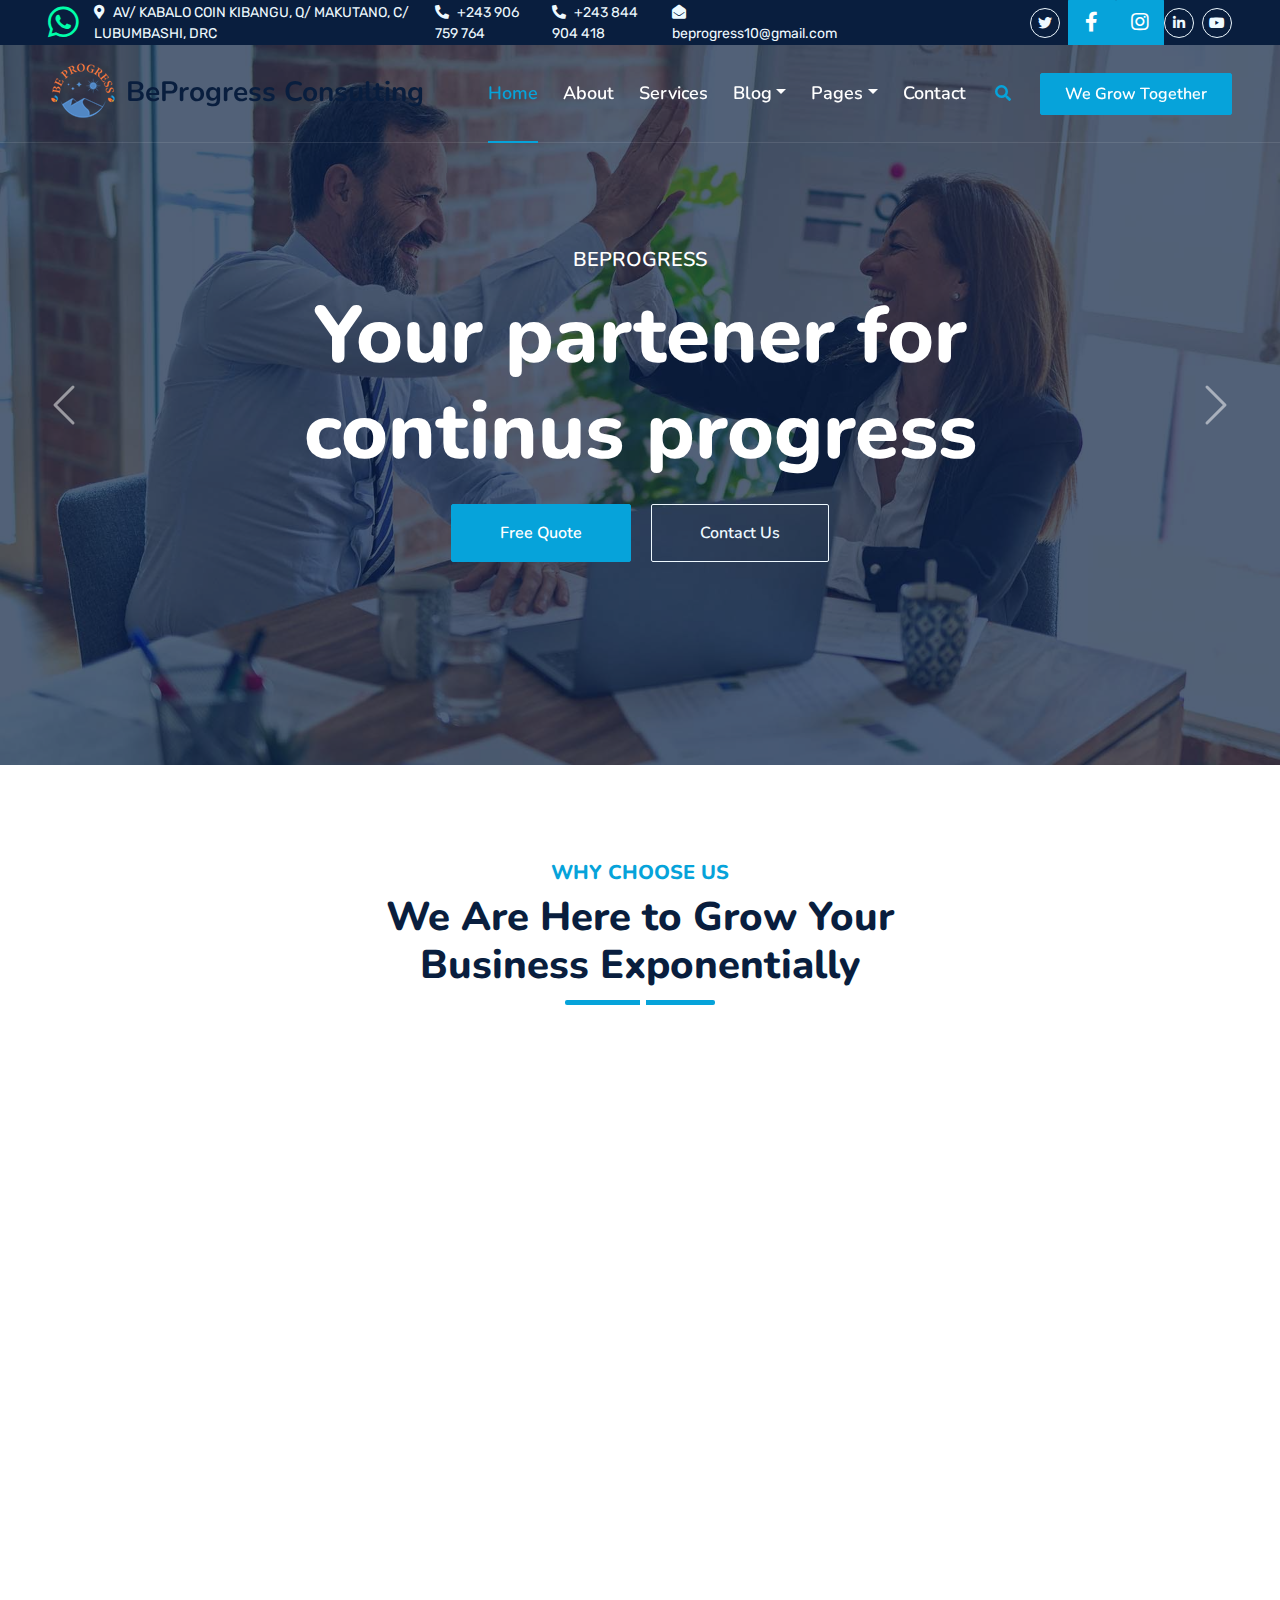
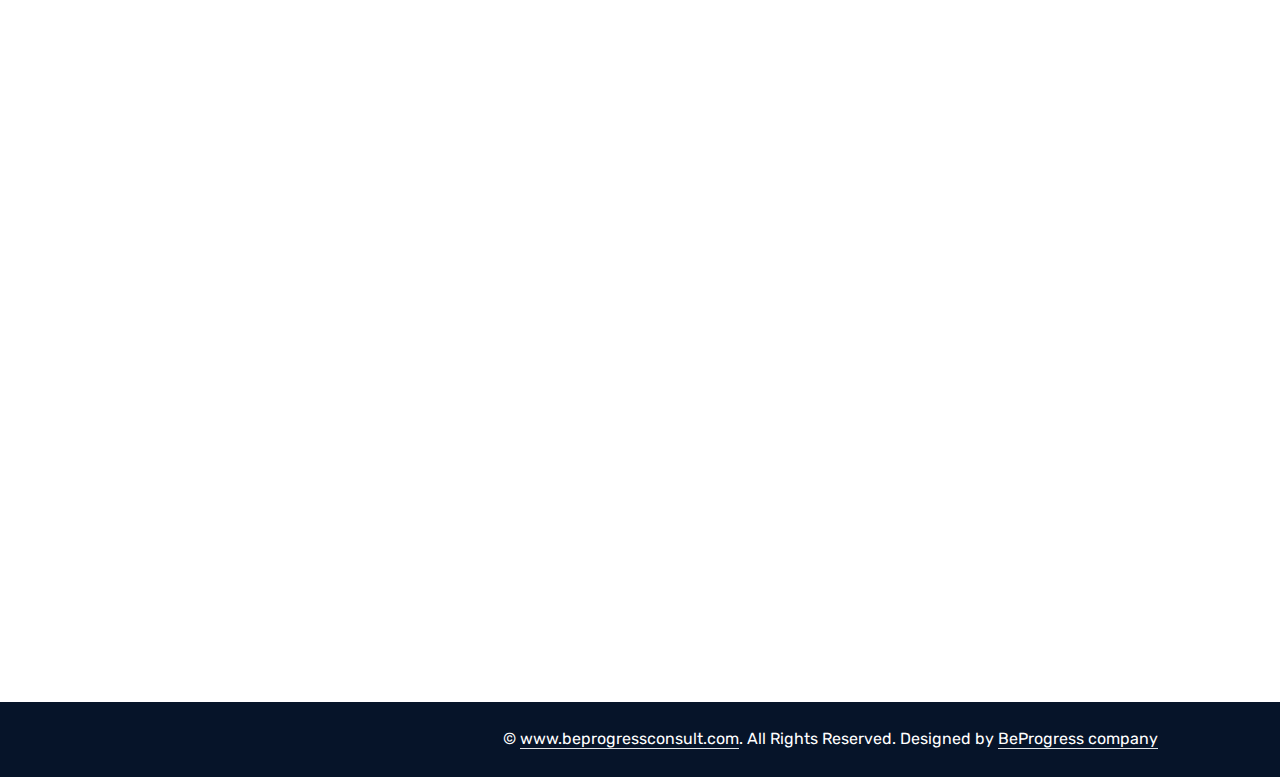
<file: feature.html>
<!DOCTYPE html>
<html lang="en">

<head>
    <meta charset="utf-8">
    <title>Be-progressing</title>
    <meta content="width=device-width, initial-scale=1.0" name="viewport">
    <meta content="Free HTML Templates" name="keywords">
    <meta content="Free HTML Templates" name="description">

    <!-- Favicon -->
    <link href="img/favicon.ico" rel="icon">

    <!-- Google Web Fonts -->
    <link rel="preconnect" href="https://fonts.googleapis.com">
    <link rel="preconnect" href="https://fonts.gstatic.com" crossorigin>
    <link href="https://fonts.googleapis.com/css2?family=Nunito:wght@400;600;700;800&family=Rubik:wght@400;500;600;700&display=swap" rel="stylesheet">

    <!-- Icon Font Stylesheet -->
    <link href="https://cdnjs.cloudflare.com/ajax/libs/font-awesome/5.10.0/css/all.min.css" rel="stylesheet">
    <link href="https://cdn.jsdelivr.net/npm/bootstrap-icons@1.4.1/font/bootstrap-icons.css" rel="stylesheet">

    <!-- Libraries Stylesheet -->
    <link href="lib/owlcarousel/assets/owl.carousel.min.css" rel="stylesheet">
    <link href="lib/animate/animate.min.css" rel="stylesheet">

    <!-- Customized Bootstrap Stylesheet -->
    <link href="css/bootstrap.min.css" rel="stylesheet">

    <!-- Template Stylesheet -->
    <link href="css/style.css" rel="stylesheet">

    <style>
        .whatsapp-icon {
            font-size: 35px;
            color: rgb(0, 255, 170);
            margin-right: 15px;
            animation: pulsing 2s infinite;
            border-radius: 10px;
        }
    </style>
</head>

<body>
    <!-- Spinner Start -->
    <div id="spinner" class="show bg-white position-fixed translate-middle w-100 vh-100 top-50 start-50 d-flex align-items-center justify-content-center">
        <div class="spinner"></div>
    </div>
    <!-- Spinner End -->


        <!-- Topbar Start -->
        <div class="container-fluid bg-dark px-5 d-none d-lg-block">
            <div class="row gx-0">
                <div class="col-lg-8 text-center text-lg-start mb-2 mb-lg-0">
                    <div class="d-inline-flex align-items-center" style="height: 45px;">
                        <a target="_blank" href="https://wa.me/243 844 904 418?text=Thank%20you%20for%20contacting%20Beprogress%20Consulting%20Company,%20how%20how%20may%20we%20help%20you?">
                            <i class="fab fa-whatsapp fw-normal whatsapp-icon"></i>
                        </a>
                        <small class="me-3 text-light"><i class="fa fa-map-marker-alt me-2"></i>AV/ KABALO COIN KIBANGU, Q/ MAKUTANO, C/ LUBUMBASHI, DRC</small>
                        <small class="me-3 text-light"><i class="fa fa-phone-alt me-2"></i>+243 906 759 764</small>
                        <small class="me-3 text-light"><i class="fa fa-phone-alt me-2"></i>+243 844 904 418</small>
                        <small class="text-light"><i class="fa fa-envelope-open me-2"></i>beprogress10@gmail.com</small>
                    </div>
                </div>
                <div class="col-lg-4 text-center text-lg-end">
                    <div class="d-inline-flex align-items-center" style="height: 45px;">
                        <a class="btn btn-sm btn-outline-light btn-sm-square rounded-circle me-2" href=""><i class="fab fa-twitter fw-normal"></i></a>
                        <a class="btn btn-lg btn-primary btn-lg-square rounded" href="https://www.facebook.com/profile.php?id=100063953293284"><i class="fab fa-facebook-f fw-normal"></i></a>
                    <a class="btn btn-lg btn-primary btn-lg-square rounded" href="https://www.instagram.com/beprogress_consulting?igsh=YzljYTk1ODg3Zg=="><i class="fab fa-instagram fw-normal"></i></a>
                        <a class="btn btn-sm btn-outline-light btn-sm-square rounded-circle me-2" href=""><i class="fab fa-linkedin-in fw-normal"></i></a>
                        <a class="btn btn-sm btn-outline-light btn-sm-square rounded-circle" href=""><i class="fab fa-youtube fw-normal"></i></a>
                    </div>
                </div>
            </div>
        </div>
        <!-- Topbar End -->
    
    
        <!-- Navbar & Carousel Start -->
        <div class="container-fluid position-relative p-0">
            <nav class="navbar navbar-expand-lg navbar-dark px-5 py-3 py-lg-0">
                <a href="index.html" class="navbar-brand p-0">
                    <h3 class="m-0"><img src="img/logo.png" alt=" "></i> BeProgress Consulting</h3>
                </a>
                <button class="navbar-toggler" type="button" data-bs-toggle="collapse" data-bs-target="#navbarCollapse">
                    <span class="fa fa-bars"></span>
                </button>
                <div class="collapse navbar-collapse" id="navbarCollapse">
                    <div class="navbar-nav ms-auto py-0">
                        <a href="index.html" class="nav-item nav-link active">Home</a>
                        <a href="about.html" class="nav-item nav-link">About</a>
                        <a href="service.html" class="nav-item nav-link">Services</a>
                        <div class="nav-item dropdown">
                            <a href="#" class="nav-link dropdown-toggle" data-bs-toggle="dropdown">Blog</a>
                            <div class="dropdown-menu m-0">
                                <a href="blog.html" class="dropdown-item">Blog Grid</a>
                                <a href="detail.html" class="dropdown-item">Blog Detail</a>
                            </div>
                        </div>
                        <div class="nav-item dropdown">
                            <a href="#" class="nav-link dropdown-toggle" data-bs-toggle="dropdown">Pages</a>
                            <div class="dropdown-menu m-0">
                                <a href="price.html" class="dropdown-item">Pricing Plan</a>
                                <a href="feature.html" class="dropdown-item">Our features</a>
                                <a href="team.html" class="dropdown-item">Our Members</a>
                                <a href="testimonial.html" class="dropdown-item">Testimonial</a>
                                <a href="quote.html" class="dropdown-item">Free Quote</a>
                            </div>
                        </div>
                        <a href="contact.html" class="nav-item nav-link">Contact</a>
                    </div>
                    <butaton type="button" class="btn text-primary ms-3" data-bs-toggle="modal" data-bs-target="#searchModal"><i class="fa fa-search"></i></butaton>
                    <a href=" " class="btn btn-primary py-2 px-4 ms-3">We Grow Together</a>
                </div>
            </nav>
            <div id="header-carousel" class="carousel slide carousel-fade" data-bs-ride="carousel">
                <div class="carousel-inner">
                    <div class="carousel-item active">
                        <img class="w-100" src="img/carousel-1.jpg" alt="Image">
                        <div class="carousel-caption d-flex flex-column align-items-center justify-content-center">
                            <div class="p-3" style="max-width: 900px;">
                                <h5 class="text-white text-uppercase mb-3 animated slideInDown">Beprogress</h5>
                                <h1 class="display-1 text-white mb-md-4 animated zoomIn">Your partener for continus progress</h1>
                                <a href="quote.html" class="btn btn-primary py-md-3 px-md-5 me-3 animated slideInLeft">Free Quote</a>
                                <a href="" class="btn btn-outline-light py-md-3 px-md-5 animated slideInRight">Contact Us</a>
                            </div>
                        </div>
                    </div>
                    <div class="carousel-item">
                        <img class="w-100" src="img/carousel-2.jpg" alt="Image">
                        <div class="carousel-caption d-flex flex-column align-items-center justify-content-center">
                            <div class="p-3" style="max-width: 900px;">
                                <h5 class="text-white text-uppercase mb-3 animated slideInDown">Beprogress</h5>
                                <h1 class="display-1 text-white mb-md-4 animated zoomIn">Your number one consulting patterner</h1>
                                <a href="quote.html" class="btn btn-primary py-md-3 px-md-5 me-3 animated slideInLeft">Free Quote</a>
                                <a href="" class="btn btn-outline-light py-md-3 px-md-5 animated slideInRight">Contact Us</a>
                            </div>
                        </div>
                    </div>
                </div>
                <button class="carousel-control-prev" type="button" data-bs-target="#header-carousel"
                    data-bs-slide="prev">
                    <span class="carousel-control-prev-icon" aria-hidden="true"></span>
                    <span class="visually-hidden">Previous</span>
                </button>
                <button class="carousel-control-next" type="button" data-bs-target="#header-carousel"
                    data-bs-slide="next">
                    <span class="carousel-control-next-icon" aria-hidden="true"></span>
                    <span class="visually-hidden">Next</span>
                </button>
            </div>
        </div>
        <!-- Navbar & Carousel End -->


    <!-- Full Screen Search Start -->
    <div class="modal fade" id="searchModal" tabindex="-1">
        <div class="modal-dialog modal-fullscreen">
            <div class="modal-content" style="background: rgba(9, 30, 62, .7);">
                <div class="modal-header border-0">
                    <button type="button" class="btn bg-white btn-close" data-bs-dismiss="modal" aria-label="Close"></button>
                </div>
                <div class="modal-body d-flex align-items-center justify-content-center">
                    <div class="input-group" style="max-width: 600px;">
                        <input type="text" class="form-control bg-transparent border-primary p-3" placeholder="Type search keyword">
                        <button class="btn btn-primary px-4"><i class="bi bi-search"></i></button>
                    </div>
                </div>
            </div>
        </div>
    </div>
    <!-- Full Screen Search End -->


    <!-- Features Start -->
    <div class="container-fluid py-5 wow fadeInUp" data-wow-delay="0.1s">
        <div class="container py-5">
            <div class="section-title text-center position-relative pb-3 mb-5 mx-auto" style="max-width: 600px;">
                <h5 class="fw-bold text-primary text-uppercase">Why Choose Us</h5>
                <h1 class="mb-0">We Are Here to Grow Your Business Exponentially</h1>
            </div>
            <div class="row g-5">
                <div class="col-lg-4">
                    <div class="row g-5">
                        <div class="col-12 wow zoomIn" data-wow-delay="0.2s">
                            <div class="bg-primary rounded d-flex align-items-center justify-content-center mb-3" style="width: 60px; height: 60px;">
                                <i class="fa fa-cubes text-white"></i>
                            </div>
                            <h4>Best In Industry</h4>
                            <p class="mb-0">We set the standard with unmatched expertise, delivering top-quality solutions that make us the industry’s best.</p>
                        </div>
                        <div class="col-12 wow zoomIn" data-wow-delay="0.6s">
                            <div class="bg-primary rounded d-flex align-items-center justify-content-center mb-3" style="width: 60px; height: 60px;">
                                <i class="fa fa-award text-white"></i>
                            </div>
                            <h4>Award Winning</h4>
                            <p class="mb-0">As an award-winning leader, we proudly set the industry benchmark, delivering exceptional quality and innovative solutions every time.</p>
                        </div>
                    </div>
                </div>
                <div class="col-lg-4  wow zoomIn" data-wow-delay="0.9s" style="min-height: 350px;">
                    <div class="position-relative h-100">
                        <img class="position-absolute w-100 h-100 rounded wow zoomIn" data-wow-delay="0.1s" src="img/feature.jpg" style="object-fit: cover;">
                    </div>
                </div>
                <div class="col-lg-4">
                    <div class="row g-5">
                        <div class="col-12 wow zoomIn" data-wow-delay="0.4s">
                            <div class="bg-primary rounded d-flex align-items-center justify-content-center mb-3" style="width: 60px; height: 60px;">
                                <i class="fa fa-users-cog text-white"></i>
                            </div>
                            <h4>Professional Staff</h4>
                            <p class="mb-0">Our professional staff drives our industry-leading reputation, delivering expert solutions with dedication, precision, and a commitment to excellence every time.</p>
                        </div>
                        <div class="col-12 wow zoomIn" data-wow-delay="0.8s">
                            <div class="bg-primary rounded d-flex align-items-center justify-content-center mb-3" style="width: 60px; height: 60px;">
                                <i class="fa fa-phone-alt text-white"></i>
                            </div>
                            <h4>24/7 Support</h4>
                            <p class="mb-0">With 24/7 support, we set the industry standard, always available to provide timely, reliable assistance whenever you need it.</p>
                        </div>
                    </div>
                </div>
            </div>
        </div>
    </div>
    <!-- Features Start -->


    <!-- Vendor Start -->
    <div class="container-fluid py-5 wow fadeInUp" data-wow-delay="0.1s">
        <div class="container py-5 mb-5">
            <div class="bg-white">
                <div class="owl-carousel vendor-carousel">
                    <img src="img/vendor-1.jpg" alt="">
                    <img src="img/vendor-2.jpg" alt="">
                    <img src="img/vendor-3.jpg" alt="">
                    <img src="img/vendor-4.jpg" alt="">
                    <img src="img/vendor-5.jpg" alt="">
                    <img src="img/vendor-6.jpg" alt="">
                    <img src="img/vendor-7.jpg" alt="">
                    <img src="img/vendor-8.jpg" alt="">
                    <img src="img/vendor-9.jpg" alt="">
                </div>
            </div>
        </div>
    </div>
    <!-- Vendor End -->
    

    <!-- Footer Start -->
    <div class="container-fluid bg-dark text-light mt-5 wow fadeInUp" data-wow-delay="0.1s">
        <div class="container">
            <div class="row gx-5">
                <div class="col-lg-4 col-md-6 footer-about">
                    <div class="d-flex flex-column align-items-center justify-content-center text-center h-100 bg-primary p-4">
                        <a href="index.html" class="navbar-brand">
                            <h3 class="m-0"><img src="img/logo.png" alt=""></i>BeProgress Consulting</h3>
                        </a>
                        <p class="mt-3 mb-4">We prioritize our customers by being available whenever they need us, providing prompt responses and dedicated support. Our team is committed to delivering exceptional service around the clock, ensuring clients feel valued and supported continuously.</p>
                        <form action="">
                            <div class="input-group">
                                <input type="text" class="form-control border-white p-3" placeholder="Your Email">
                                <button class="btn btn-dark">Sign Up</button>
                            </div>
                        </form>
                    </div>
                </div>
                <div class="col-lg-8 col-md-6">
                    <div class="row gx-5">
                        <div class="col-lg-4 col-md-12 pt-5 mb-5">
                            <div class="section-title section-title-sm position-relative pb-3 mb-4">
                                <h3 class="text-light mb-0">Get In Touch</h3>
                            </div>
                            <div class="d-flex mb-2">
                                <i class="bi bi-geo-alt text-primary me-2"></i>
                                <p class="mb-0">AV/ KABALO COIN KIBANGU, Q/ MAKUTANO, C/ LUBUMBASHI, DRC</p>
                            </div>
                            <div class="d-flex mb-2">
                                <i class="bi bi-envelope-open text-primary me-2"></i>
                                <p class="mb-0">beprogress10@gmail.com</p>
                            </div>
                            <div class="d-flex mb-2">
                                <i class="bi bi-telephone text-primary me-2"></i>
                                <p class="mb-0">+243 906 759 764</p>
                            </div>
                            <div class="d-flex mt-4">
                                <a class="btn btn-primary btn-square me-2" href="#"><i class="fab fa-twitter fw-normal"></i></a>
                                <a class="btn btn-primary btn-square me-2" href="#"><i class="fab fa-facebook-f fw-normal"></i></a>
                                <a class="btn btn-primary btn-square me-2" href="#"><i class="fab fa-linkedin-in fw-normal"></i></a>
                                <a class="btn btn-primary btn-square" href="#"><i class="fab fa-instagram fw-normal"></i></a>
                            </div>
                        </div>
                        <div class="col-lg-4 col-md-12 pt-0 pt-lg-5 mb-5">
                            <div class="section-title section-title-sm position-relative pb-3 mb-4">
                                <h3 class="text-light mb-0">Quick Links</h3>
                            </div>
                            <div class="link-animated d-flex flex-column justify-content-start">
                                <a class="text-light mb-2" href="#"><i class="bi bi-arrow-right text-primary me-2"></i>Home</a>
                                <a class="text-light mb-2" href="#"><i class="bi bi-arrow-right text-primary me-2"></i>About Us</a>
                                <a class="text-light mb-2" href="#"><i class="bi bi-arrow-right text-primary me-2"></i>Our Services</a>
                                <a class="text-light mb-2" href="#"><i class="bi bi-arrow-right text-primary me-2"></i>Meet The Team</a>
                                <a class="text-light mb-2" href="#"><i class="bi bi-arrow-right text-primary me-2"></i>Latest Blog</a>
                                <a class="text-light" href="#"><i class="bi bi-arrow-right text-primary me-2"></i>Contact Us</a>
                            </div>
                        </div>
                        <div class="col-lg-4 col-md-12 pt-0 pt-lg-5 mb-5">
                            <div class="section-title section-title-sm position-relative pb-3 mb-4">
                                <h3 class="text-light mb-0">Popular Links</h3>
                            </div>
                            <div class="link-animated d-flex flex-column justify-content-start">
                                <a class="text-light mb-2" href="#"><i class="bi bi-arrow-right text-primary me-2"></i>Home</a>
                                <a class="text-light mb-2" href="#"><i class="bi bi-arrow-right text-primary me-2"></i>About Us</a>
                                <a class="text-light mb-2" href="#"><i class="bi bi-arrow-right text-primary me-2"></i>Our Services</a>
                                <a class="text-light mb-2" href="#"><i class="bi bi-arrow-right text-primary me-2"></i>Meet The Team</a>
                                <a class="text-light mb-2" href="#"><i class="bi bi-arrow-right text-primary me-2"></i>Latest Blog</a>
                                <a class="text-light" href="#"><i class="bi bi-arrow-right text-primary me-2"></i>Contact Us</a>
                            </div>
                        </div>
                    </div>
                </div>
            </div>
        </div>
    </div>
    <div class="container-fluid text-white" style="background: #061429;">
        <div class="container text-center">
            <div class="row justify-content-end">
                <div class="col-lg-8 col-md-6">
                    <div class="d-flex align-items-center justify-content-center" style="height: 75px;">
                        <p class="mb-0">&copy; <a class="text-white border-bottom" href="#">www.beprogressconsult.com</a>. All Rights Reserved. 
						
						<!--/*** This template is free as long as you keep the footer author’s credit link/attribution link/backlink. If you'd like to use the template without the footer author’s credit link/attribution link/backlink, you can purchase the Credit Removal License from "https://htmlcodex.com/credit-removal". Thank you for your support. ***/-->
						Designed by <a class="text-white border-bottom" href=" ">BeProgress company</a></p>
                    </div>
                </div>
            </div>
        </div>
    </div>
    <!-- Footer End -->


    <!-- Back to Top -->
    <a href="#" class="btn btn-lg btn-primary btn-lg-square rounded back-to-top"><i class="bi bi-arrow-up"></i></a>


    <!-- JavaScript Libraries -->
    <script src="https://code.jquery.com/jquery-3.4.1.min.js"></script>
    <script src="https://cdn.jsdelivr.net/npm/bootstrap@5.0.0/dist/js/bootstrap.bundle.min.js"></script>
    <script src="lib/wow/wow.min.js"></script>
    <script src="lib/easing/easing.min.js"></script>
    <script src="lib/waypoints/waypoints.min.js"></script>
    <script src="lib/counterup/counterup.min.js"></script>
    <script src="lib/owlcarousel/owl.carousel.min.js"></script>

    <!-- Template Javascript -->
    <script src="js/main.js"></script>
</body>

</html>
</file>
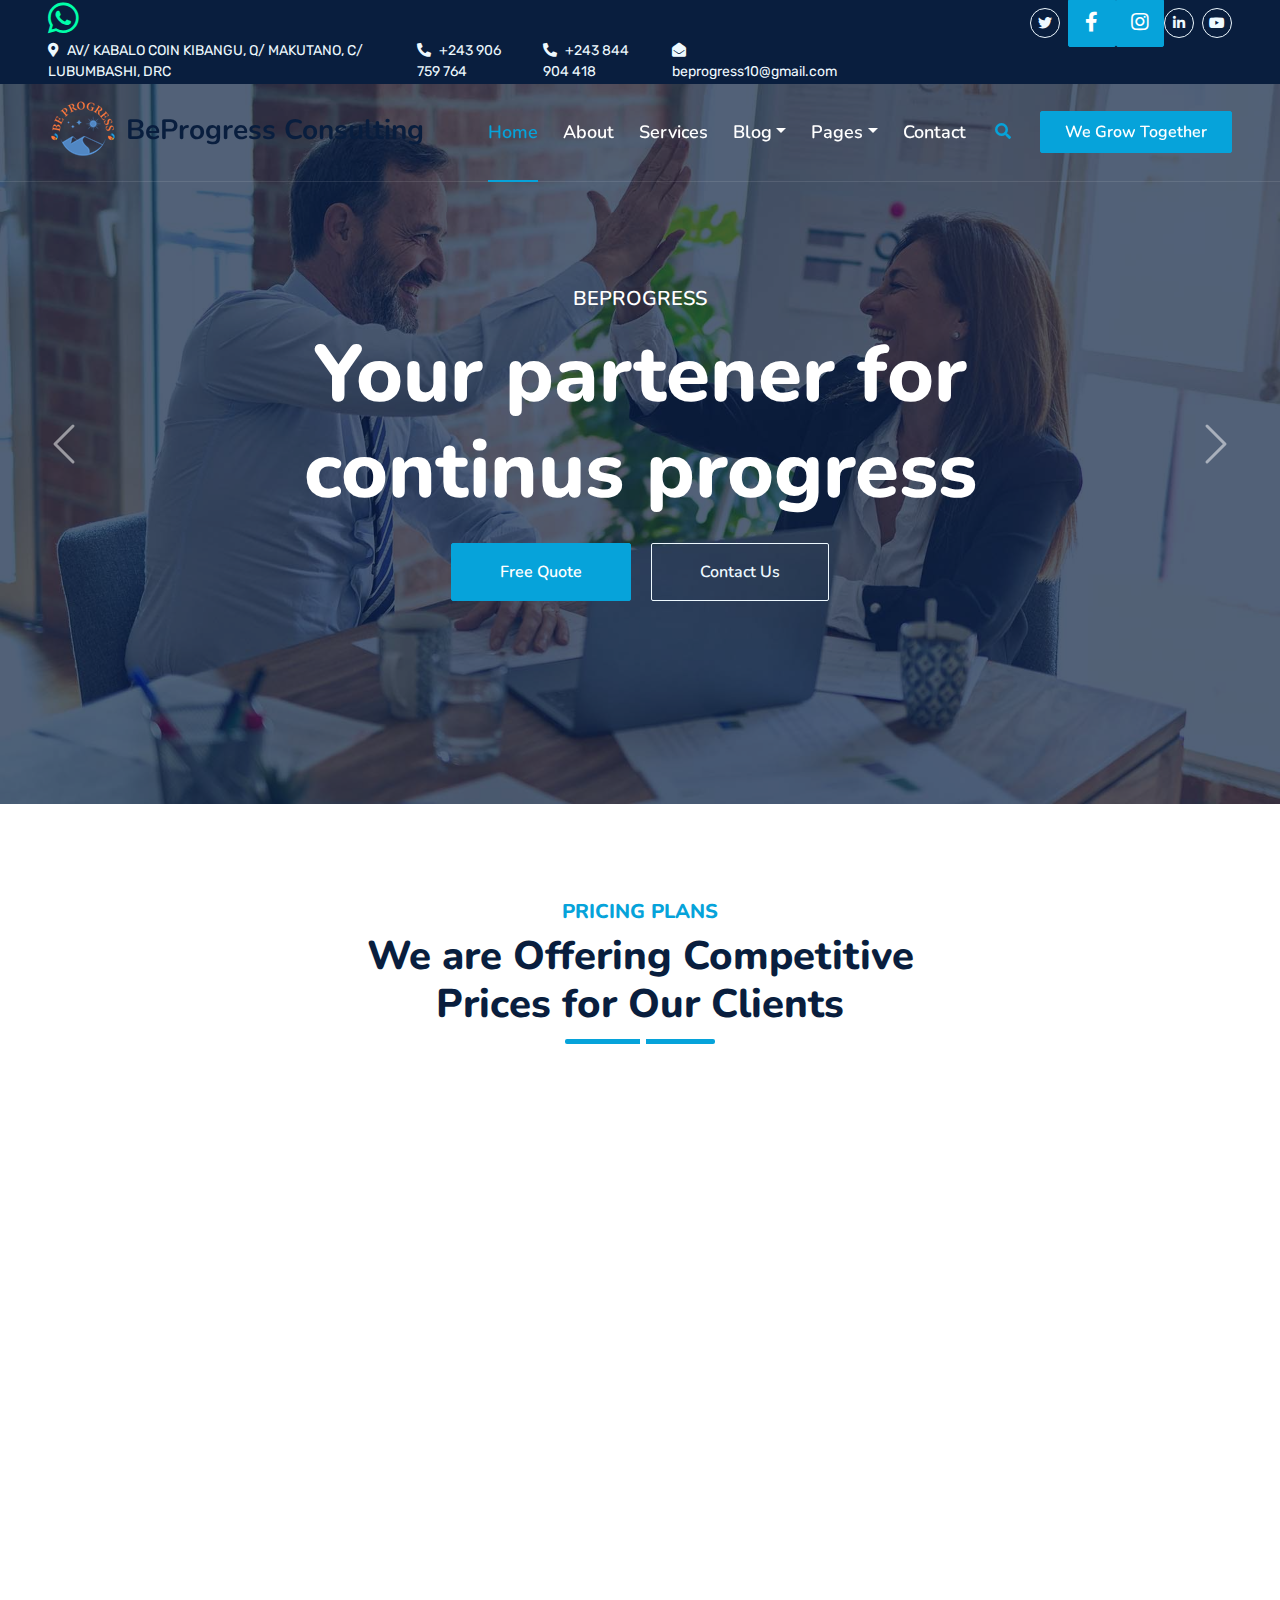
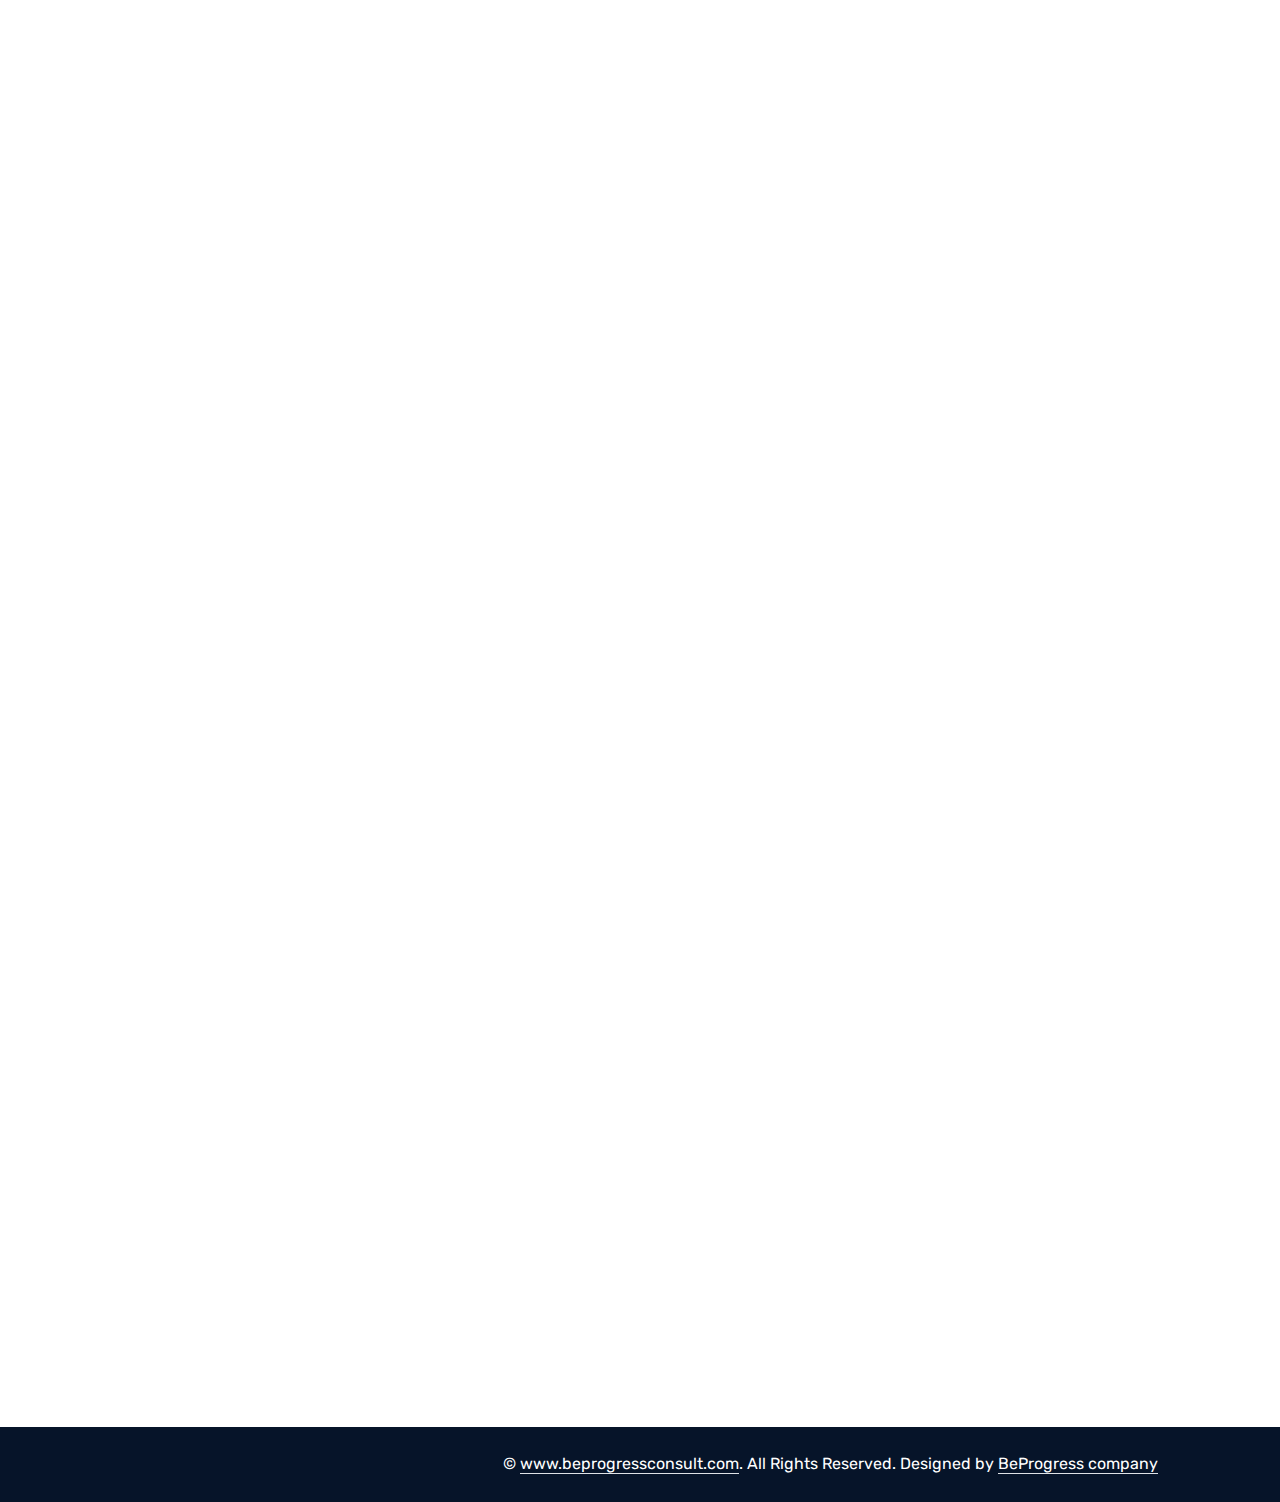
<file: price.html>
<!DOCTYPE html>
<html lang="en">

<head>
    <meta charset="utf-8">
    <title>Be-progressing</title>
    <meta content="width=device-width, initial-scale=1.0" name="viewport">
    <meta content="Free HTML Templates" name="keywords">
    <meta content="Free HTML Templates" name="description">

    <!-- Favicon -->
    <link href="img/favicon.ico" rel="icon">

    <!-- Google Web Fonts -->
    <link rel="preconnect" href="https://fonts.googleapis.com">
    <link rel="preconnect" href="https://fonts.gstatic.com" crossorigin>
    <link href="https://fonts.googleapis.com/css2?family=Nunito:wght@400;600;700;800&family=Rubik:wght@400;500;600;700&display=swap" rel="stylesheet">

    <!-- Icon Font Stylesheet -->
    <link href="https://cdnjs.cloudflare.com/ajax/libs/font-awesome/5.10.0/css/all.min.css" rel="stylesheet">
    <link href="https://cdn.jsdelivr.net/npm/bootstrap-icons@1.4.1/font/bootstrap-icons.css" rel="stylesheet">

    <!-- Libraries Stylesheet -->
    <link href="lib/owlcarousel/assets/owl.carousel.min.css" rel="stylesheet">
    <link href="lib/animate/animate.min.css" rel="stylesheet">

    <!-- Customized Bootstrap Stylesheet -->
    <link href="css/bootstrap.min.css" rel="stylesheet">

    <!-- Template Stylesheet -->
    <link href="css/style.css" rel="stylesheet">

    <style>
        .whatsapp-icon {
            font-size: 35px;
            color: rgb(0, 255, 170);
            margin-right: 15px;
            animation: pulsing 2s infinite;
            border-radius: 10px;
        }
    </style>
</head>

<body>
    <!-- Spinner Start -->
    <div id="spinner" class="show bg-white position-fixed translate-middle w-100 vh-100 top-50 start-50 d-flex align-items-center justify-content-center">
        <div class="spinner"></div>
    </div>
    <!-- Spinner End -->


        <!-- Topbar Start -->
        <div class="container-fluid bg-dark px-5 d-none d-lg-block">
            <div class="row gx-0">
                <div class="col-lg-8 text-center text-lg-start mb-2 mb-lg-0">
                    <a target="_blank" href="https://wa.me/243 844 904 418?text=Thank%20you%20for%20contacting%20Beprogress%20Consulting%20Company,%20how%20how%20may%20we%20help%20you?">
                        <i class="fab fa-whatsapp fw-normal whatsapp-icon"></i>
                    </a>
                    <div class="d-inline-flex align-items-center" style="height: 45px;">
                        <small class="me-3 text-light"><i class="fa fa-map-marker-alt me-2"></i>AV/ KABALO COIN KIBANGU, Q/ MAKUTANO, C/ LUBUMBASHI, DRC</small>
                        <small class="me-3 text-light"><i class="fa fa-phone-alt me-2"></i>+243 906 759 764</small>
                        <small class="me-3 text-light"><i class="fa fa-phone-alt me-2"></i>+243 844 904 418</small>
                        <small class="text-light"><i class="fa fa-envelope-open me-2"></i>beprogress10@gmail.com</small>
                    </div>
                </div>
                <div class="col-lg-4 text-center text-lg-end">
                    <div class="d-inline-flex align-items-center" style="height: 45px;">
                        <a class="btn btn-sm btn-outline-light btn-sm-square rounded-circle me-2" href=""><i class="fab fa-twitter fw-normal"></i></a>
                        <a class="btn btn-lg btn-primary btn-lg-square rounded" href="https://www.facebook.com/profile.php?id=100063953293284"><i class="fab fa-facebook-f fw-normal"></i></a>
                    <a class="btn btn-lg btn-primary btn-lg-square rounded" href="https://www.instagram.com/beprogress_consulting?igsh=YzljYTk1ODg3Zg=="><i class="fab fa-instagram fw-normal"></i></a>
                        <a class="btn btn-sm btn-outline-light btn-sm-square rounded-circle me-2" href=""><i class="fab fa-linkedin-in fw-normal"></i></a>
                        <a class="btn btn-sm btn-outline-light btn-sm-square rounded-circle" href=""><i class="fab fa-youtube fw-normal"></i></a>
                    </div>
                </div>
            </div>
        </div>
        <!-- Topbar End -->
    
    
        <!-- Navbar & Carousel Start -->
        <div class="container-fluid position-relative p-0">
            <nav class="navbar navbar-expand-lg navbar-dark px-5 py-3 py-lg-0">
                <a href="index.html" class="navbar-brand p-0">
                    <h3 class="m-0"><img src="img/logo.png  " alt=" "></i> BeProgress Consulting</h3>
                </a>
                <button class="navbar-toggler" type="button" data-bs-toggle="collapse" data-bs-target="#navbarCollapse">
                    <span class="fa fa-bars"></span>
                </button>
                <div class="collapse navbar-collapse" id="navbarCollapse">
                    <div class="navbar-nav ms-auto py-0">
                        <a href="index.html" class="nav-item nav-link active">Home</a>
                        <a href="about.html" class="nav-item nav-link">About</a>
                        <a href="service.html" class="nav-item nav-link">Services</a>
                        <div class="nav-item dropdown">
                            <a href="#" class="nav-link dropdown-toggle" data-bs-toggle="dropdown">Blog</a>
                            <div class="dropdown-menu m-0">
                                <a href="blog.html" class="dropdown-item">Blog Grid</a>
                                <a href="detail.html" class="dropdown-item">Blog Detail</a>
                            </div>
                        </div>
                        <div class="nav-item dropdown">
                            <a href="#" class="nav-link dropdown-toggle" data-bs-toggle="dropdown">Pages</a>
                            <div class="dropdown-menu m-0">
                                <a href="price.html" class="dropdown-item">Pricing Plan</a>
                                <a href="feature.html" class="dropdown-item">Our features</a>
                                <a href="team.html" class="dropdown-item">Our Members</a>
                                <a href="testimonial.html" class="dropdown-item">Testimonial</a>
                                <a href="quote.html" class="dropdown-item">Free Quote</a>
                            </div>
                        </div>
                        <a href="contact.html" class="nav-item nav-link">Contact</a>
                    </div>
                    <butaton type="button" class="btn text-primary ms-3" data-bs-toggle="modal" data-bs-target="#searchModal"><i class="fa fa-search"></i></butaton>
                    <a href=" " class="btn btn-primary py-2 px-4 ms-3">We Grow Together</a>
                </div>
            </nav>
            <div id="header-carousel" class="carousel slide carousel-fade" data-bs-ride="carousel">
                <div class="carousel-inner">
                    <div class="carousel-item active">
                        <img class="w-100" src="img/carousel-1.jpg" alt="Image">
                        <div class="carousel-caption d-flex flex-column align-items-center justify-content-center">
                            <div class="p-3" style="max-width: 900px;">
                                <h5 class="text-white text-uppercase mb-3 animated slideInDown">Beprogress</h5>
                                <h1 class="display-1 text-white mb-md-4 animated zoomIn">Your partener for continus progress</h1>
                                <a href="quote.html" class="btn btn-primary py-md-3 px-md-5 me-3 animated slideInLeft">Free Quote</a>
                                <a href="" class="btn btn-outline-light py-md-3 px-md-5 animated slideInRight">Contact Us</a>
                            </div>
                        </div>
                    </div>
                    <div class="carousel-item">
                        <img class="w-100" src="img/carousel-2.jpg" alt="Image">
                        <div class="carousel-caption d-flex flex-column align-items-center justify-content-center">
                            <div class="p-3" style="max-width: 900px;">
                                <h5 class="text-white text-uppercase mb-3 animated slideInDown">Beprogress</h5>
                                <h1 class="display-1 text-white mb-md-4 animated zoomIn">Your number one consulting patterner</h1>
                                <a href="quote.html" class="btn btn-primary py-md-3 px-md-5 me-3 animated slideInLeft">Free Quote</a>
                                <a href="" class="btn btn-outline-light py-md-3 px-md-5 animated slideInRight">Contact Us</a>
                            </div>
                        </div>
                    </div>
                </div>
                <button class="carousel-control-prev" type="button" data-bs-target="#header-carousel"
                    data-bs-slide="prev">
                    <span class="carousel-control-prev-icon" aria-hidden="true"></span>
                    <span class="visually-hidden">Previous</span>
                </button>
                <button class="carousel-control-next" type="button" data-bs-target="#header-carousel"
                    data-bs-slide="next">
                    <span class="carousel-control-next-icon" aria-hidden="true"></span>
                    <span class="visually-hidden">Next</span>
                </button>
            </div>
        </div>
        <!-- Navbar & Carousel End -->


    <!-- Full Screen Search Start -->
    <div class="modal fade" id="searchModal" tabindex="-1">
        <div class="modal-dialog modal-fullscreen">
            <div class="modal-content" style="background: rgba(9, 30, 62, .7);">
                <div class="modal-header border-0">
                    <button type="button" class="btn bg-white btn-close" data-bs-dismiss="modal" aria-label="Close"></button>
                </div>
                <div class="modal-body d-flex align-items-center justify-content-center">
                    <div class="input-group" style="max-width: 600px;">
                        <input type="text" class="form-control bg-transparent border-primary p-3" placeholder="Type search keyword">
                        <button class="btn btn-primary px-4"><i class="bi bi-search"></i></button>
                    </div>
                </div>
            </div>
        </div>
    </div>
    <!-- Full Screen Search End -->


    <!-- Pricing Plan Start -->
    <div class="container-fluid py-5 wow fadeInUp" data-wow-delay="0.1s">
        <div class="container py-5">
            <div class="section-title text-center position-relative pb-3 mb-5 mx-auto" style="max-width: 600px;">
                <h5 class="fw-bold text-primary text-uppercase">Pricing Plans</h5>
                <h1 class="mb-0">We are Offering Competitive Prices for Our Clients</h1>
            </div>
            <div class="row g-0">
                <div class="col-lg-4 wow slideInUp" data-wow-delay="0.6s">
                    <div class="bg-light rounded">
                        <div class="border-bottom py-4 px-5 mb-4">
                            <h4 class="text-primary mb-1">Basic Plan</h4>
                            <small class="text-uppercase">For Small Size Business</small>
                        </div>
                        <div class="p-5 pt-0">
                            <h1 class="display-5 mb-3">
                                <small class="align-top" style="font-size: 22px; line-height: 45px;">$</small>00.00<small
                                    class="align-bottom" style="font-size: 16px; line-height: 40px;">/ Month</small>
                            </h1>
                            <div class="d-flex justify-content-between mb-3"><span>Static web</span><i class="fa fa-check text-primary pt-1"></i></div>
                            <div class="d-flex justify-content-between mb-3"><span>Dynamic web</span><i class="fa fa-check text-primary pt-1"></i></div>
                            <div class="d-flex justify-content-between mb-3"><span>Management System</span><i class="fa fa-times text-danger pt-1"></i></div>
                            <div class="d-flex justify-content-between mb-2"><span>IOT System</span><i class="fa fa-times text-danger pt-1"></i></div>
                            <a href="" class="btn btn-primary py-2 px-4 mt-4">Order Now</a>
                        </div>
                    </div>
                </div>
                <div class="col-lg-4 wow slideInUp" data-wow-delay="0.3s">
                    <div class="bg-white rounded shadow position-relative" style="z-index: 1;">
                        <div class="border-bottom py-4 px-5 mb-4">
                            <h4 class="text-primary mb-1">Standard Plan</h4>
                            <small class="text-uppercase">For Medium Size Business</small>
                        </div>
                        <div class="p-5 pt-0">
                            <h1 class="display-5 mb-3">
                                <small class="align-top" style="font-size: 22px; line-height: 45px;">$</small>00.00<small
                                    class="align-bottom" style="font-size: 16px; line-height: 40px;">/ Month</small>
                            </h1>
                            <div class="d-flex justify-content-between mb-3"><span>Static web</span><i class="fa fa-check text-primary pt-1"></i></div>
                            <div class="d-flex justify-content-between mb-3"><span>Dynamic web</span><i class="fa fa-check text-primary pt-1"></i></div>
                            <div class="d-flex justify-content-between mb-3"><span>Management System</span><i class="fa fa-check text-primary pt-1"></i></div>
                            <div class="d-flex justify-content-between mb-2"><span>IOT System</span><i class="fa fa-times text-danger pt-1"></i></div>
                            <a href="" class="btn btn-primary py-2 px-4 mt-4">Order Now</a>
                        </div>
                    </div>
                </div>
                <div class="col-lg-4 wow slideInUp" data-wow-delay="0.9s">
                    <div class="bg-light rounded">
                        <div class="border-bottom py-4 px-5 mb-4">
                            <h4 class="text-primary mb-1">Advanced Plan</h4>
                            <small class="text-uppercase">For Large Size Business</small>
                        </div>
                        <div class="p-5 pt-0">
                            <h1 class="display-5 mb-3">
                                <small class="align-top" style="font-size: 22px; line-height: 45px;">$</small>00.00<small
                                    class="align-bottom" style="font-size: 16px; line-height: 40px;">/ Month</small>
                            </h1>
                            <div class="d-flex justify-content-between mb-3"><span>Static web</span><i class="fa fa-check text-primary pt-1"></i></div>
                            <div class="d-flex justify-content-between mb-3"><span>Dynamic web</span><i class="fa fa-check text-primary pt-1"></i></div>
                            <div class="d-flex justify-content-between mb-3"><span>management System</span><i class="fa fa-check text-primary pt-1"></i></div>
                            <div class="d-flex justify-content-between mb-2"><span>IOT System</span><i class="fa fa-check text-primary pt-1"></i></div>
                            <a href="" class="btn btn-primary py-2 px-4 mt-4">Order Now</a>
                        </div>
                    </div>
                </div>
            </div>
        </div>
    </div>
    <!-- Pricing Plan End -->


    <!-- Quote Start -->
    <div class="container-fluid py-5 wow fadeInUp" data-wow-delay="0.1s">
        <div class="container py-5">
            <div class="row g-5">
                <div class="col-lg-7">
                    <div class="section-title position-relative pb-3 mb-5">
                        <h5 class="fw-bold text-primary text-uppercase">Request A Quote</h5>
                        <h1 class="mb-0">Need A Free Quote? Please Feel Free to Contact Us</h1>
                    </div>
                    <div class="row gx-3">
                        <div class="col-sm-6 wow zoomIn" data-wow-delay="0.2s">
                            <h5 class="mb-4"><i class="fa fa-reply text-primary me-3"></i>Reply within 24 hours</h5>
                        </div>
                        <div class="col-sm-6 wow zoomIn" data-wow-delay="0.4s">
                            <h5 class="mb-4"><i class="fa fa-phone-alt text-primary me-3"></i>24 hrs telephone support</h5>
                        </div>
                    </div>
                    <p class="mb-4">Need a free quote? Don’t hesitate to contact us at BeProgress Consulting! Our dedicated team is here to offer personalized advice and solutions, tailored specifically to your business needs. Whether you require consulting, digital services, or project management, we’re ready to help you succeed. Reach out today for a no-obligation quote!</p>
                    <div class="d-flex align-items-center mt-2 wow zoomIn" data-wow-delay="0.6s">
                        <div class="bg-primary d-flex align-items-center justify-content-center rounded" style="width: 60px; height: 60px;">
                            <i class="fa fa-phone-alt text-white"></i>
                        </div>
                        <div class="ps-4">
                            <h5 class="mb-2">Call to ask any question</h5>
                            <h4 class="text-primary mb-0">+243 844 904 418</h4>
                        </div>
                    </div>
                </div>
                <div class="col-lg-5">
                    <div class="bg-primary rounded h-100 d-flex align-items-center p-5 wow zoomIn" data-wow-delay="0.9s">
                        <form>
                            <div class="row g-3">
                                <div class="col-xl-12">
                                    <input type="text" class="form-control bg-light border-0" placeholder="Your Name" style="height: 55px;">
                                </div>
                                <div class="col-12">
                                    <input type="email" class="form-control bg-light border-0" placeholder="Your Email" style="height: 55px;">
                                </div>
                                <div class="col-12">
                                    <select class="form-select bg-light border-0" style="height: 55px;">
                                        <option selected>Select A Service</option>
                                        <option value="1">Software Services</option>
                                        <option value="2">Construction Services</option>
                                        <option value="3">Mining Services</option>
                                    </select>
                                </div>
                                <div class="col-12">
                                    <textarea class="form-control bg-light border-0" rows="3" placeholder="Message"></textarea>
                                </div>
                                <div class="col-12">
                                    <button class="btn btn-dark w-100 py-3" type="submit">Request A Quote</button>
                                </div>
                            </div>
                        </form>
                    </div>
                </div>
            </div>
        </div>
    </div>
    <!-- Quote End -->


    <!-- Vendor Start -->
    <div class="container-fluid py-5 wow fadeInUp" data-wow-delay="0.1s">
        <div class="container py-5 mb-5">
            <div class="bg-white">
                <div class="owl-carousel vendor-carousel">
                    <img src="img/vendor-1.jpg" alt="">
                    <img src="img/vendor-2.jpg" alt="">
                    <img src="img/vendor-3.jpg" alt="">
                    <img src="img/vendor-4.jpg" alt="">
                    <img src="img/vendor-5.jpg" alt="">
                    <img src="img/vendor-6.jpg" alt="">
                    <img src="img/vendor-7.jpg" alt="">
                    <img src="img/vendor-8.jpg" alt="">
                    <img src="img/vendor-9.jpg" alt="">
                </div>
            </div>
        </div>
    </div>
    <!-- Vendor End -->
    

    <!-- Footer Start -->
    <div class="container-fluid bg-dark text-light mt-5 wow fadeInUp" data-wow-delay="0.1s">
        <div class="container">
            <div class="row gx-5">
                <div class="col-lg-4 col-md-6 footer-about">
                    <div class="d-flex flex-column align-items-center justify-content-center text-center h-100 bg-primary p-4">
                        <a href="index.html" class="navbar-brand">
                            <h3 class="m-0"><img src="img/logo.png" alt=""></i>BeProgress Consulting</h3>
                        </a>
                        <p class="mt-3 mb-4">We prioritize our customers by being available whenever they need us, providing prompt responses and dedicated support. Our team is committed to delivering exceptional service around the clock, ensuring clients feel valued and supported continuously.</p>
                        <form action="">
                            <div class="input-group">
                                <input type="text" class="form-control border-white p-3" placeholder="Your Email">
                                <button class="btn btn-dark">Sign Up</button>
                            </div>
                        </form>
                    </div>
                </div>
                <div class="col-lg-8 col-md-6">
                    <div class="row gx-5">
                        <div class="col-lg-4 col-md-12 pt-5 mb-5">
                            <div class="section-title section-title-sm position-relative pb-3 mb-4">
                                <h3 class="text-light mb-0">Get In Touch</h3>
                            </div>
                            <div class="d-flex mb-2">
                                <i class="bi bi-geo-alt text-primary me-2"></i>
                                <p class="mb-0">AV/ KABALO COIN KIBANGU, Q/ MAKUTANO, C/ LUBUMBASHI, DRC</p>
                            </div>
                            <div class="d-flex mb-2">
                                <i class="bi bi-envelope-open text-primary me-2"></i>
                                <p class="mb-0">beprogress10@gmail.com</p>
                            </div>
                            <div class="d-flex mb-2">
                                <i class="bi bi-telephone text-primary me-2"></i>
                                <p class="mb-0">+243 906 759 764</p>
                            </div>
                            <div class="d-flex mt-4">
                                <a class="btn btn-primary btn-square me-2" href="#"><i class="fab fa-twitter fw-normal"></i></a>
                                <a class="btn btn-primary btn-square me-2" href="#"><i class="fab fa-facebook-f fw-normal"></i></a>
                                <a class="btn btn-primary btn-square me-2" href="#"><i class="fab fa-linkedin-in fw-normal"></i></a>
                                <a class="btn btn-primary btn-square" href="#"><i class="fab fa-instagram fw-normal"></i></a>
                            </div>
                        </div>
                        <div class="col-lg-4 col-md-12 pt-0 pt-lg-5 mb-5">
                            <div class="section-title section-title-sm position-relative pb-3 mb-4">
                                <h3 class="text-light mb-0">Quick Links</h3>
                            </div>
                            <div class="link-animated d-flex flex-column justify-content-start">
                                <a class="text-light mb-2" href="#"><i class="bi bi-arrow-right text-primary me-2"></i>Home</a>
                                <a class="text-light mb-2" href="#"><i class="bi bi-arrow-right text-primary me-2"></i>About Us</a>
                                <a class="text-light mb-2" href="#"><i class="bi bi-arrow-right text-primary me-2"></i>Our Services</a>
                                <a class="text-light mb-2" href="#"><i class="bi bi-arrow-right text-primary me-2"></i>Meet The Team</a>
                                <a class="text-light mb-2" href="#"><i class="bi bi-arrow-right text-primary me-2"></i>Latest Blog</a>
                                <a class="text-light" href="#"><i class="bi bi-arrow-right text-primary me-2"></i>Contact Us</a>
                            </div>
                        </div>
                        <div class="col-lg-4 col-md-12 pt-0 pt-lg-5 mb-5">
                            <div class="section-title section-title-sm position-relative pb-3 mb-4">
                                <h3 class="text-light mb-0">Popular Links</h3>
                            </div>
                            <div class="link-animated d-flex flex-column justify-content-start">
                                <a class="text-light mb-2" href="#"><i class="bi bi-arrow-right text-primary me-2"></i>Home</a>
                                <a class="text-light mb-2" href="#"><i class="bi bi-arrow-right text-primary me-2"></i>About Us</a>
                                <a class="text-light mb-2" href="#"><i class="bi bi-arrow-right text-primary me-2"></i>Our Services</a>
                                <a class="text-light mb-2" href="#"><i class="bi bi-arrow-right text-primary me-2"></i>Meet The Team</a>
                                <a class="text-light mb-2" href="#"><i class="bi bi-arrow-right text-primary me-2"></i>Latest Blog</a>
                                <a class="text-light" href="#"><i class="bi bi-arrow-right text-primary me-2"></i>Contact Us</a>
                            </div>
                        </div>
                    </div>
                </div>
            </div>
        </div>
    </div>
    <div class="container-fluid text-white" style="background: #061429;">
        <div class="container text-center">
            <div class="row justify-content-end">
                <div class="col-lg-8 col-md-6">
                    <div class="d-flex align-items-center justify-content-center" style="height: 75px;">
                        <p class="mb-0">&copy; <a class="text-white border-bottom" href="#">www.beprogressconsult.com</a>. All Rights Reserved. 
						
                            <!--/*** This template is free as long as you keep the footer author’s credit link/attribution link/backlink. If you'd like to use the template without the footer author’s credit link/attribution link/backlink, you can purchase the Credit Removal License from "https://htmlcodex.com/credit-removal". Thank you for your support. ***/-->
                            Designed by <a class="text-white border-bottom" href=" ">BeProgress company</a></p>
                    </div>
                </div>
            </div>
        </div>
    </div>
    <!-- Footer End -->


    <!-- Back to Top -->
    <a href="#" class="btn btn-lg btn-primary btn-lg-square rounded back-to-top"><i class="bi bi-arrow-up"></i></a>


    <!-- JavaScript Libraries -->
    <script src="https://code.jquery.com/jquery-3.4.1.min.js"></script>
    <script src="https://cdn.jsdelivr.net/npm/bootstrap@5.0.0/dist/js/bootstrap.bundle.min.js"></script>
    <script src="lib/wow/wow.min.js"></script>
    <script src="lib/easing/easing.min.js"></script>
    <script src="lib/waypoints/waypoints.min.js"></script>
    <script src="lib/counterup/counterup.min.js"></script>
    <script src="lib/owlcarousel/owl.carousel.min.js"></script>

    <!-- Template Javascript -->
    <script src="js/main.js"></script>
</body>

</html>
</file>
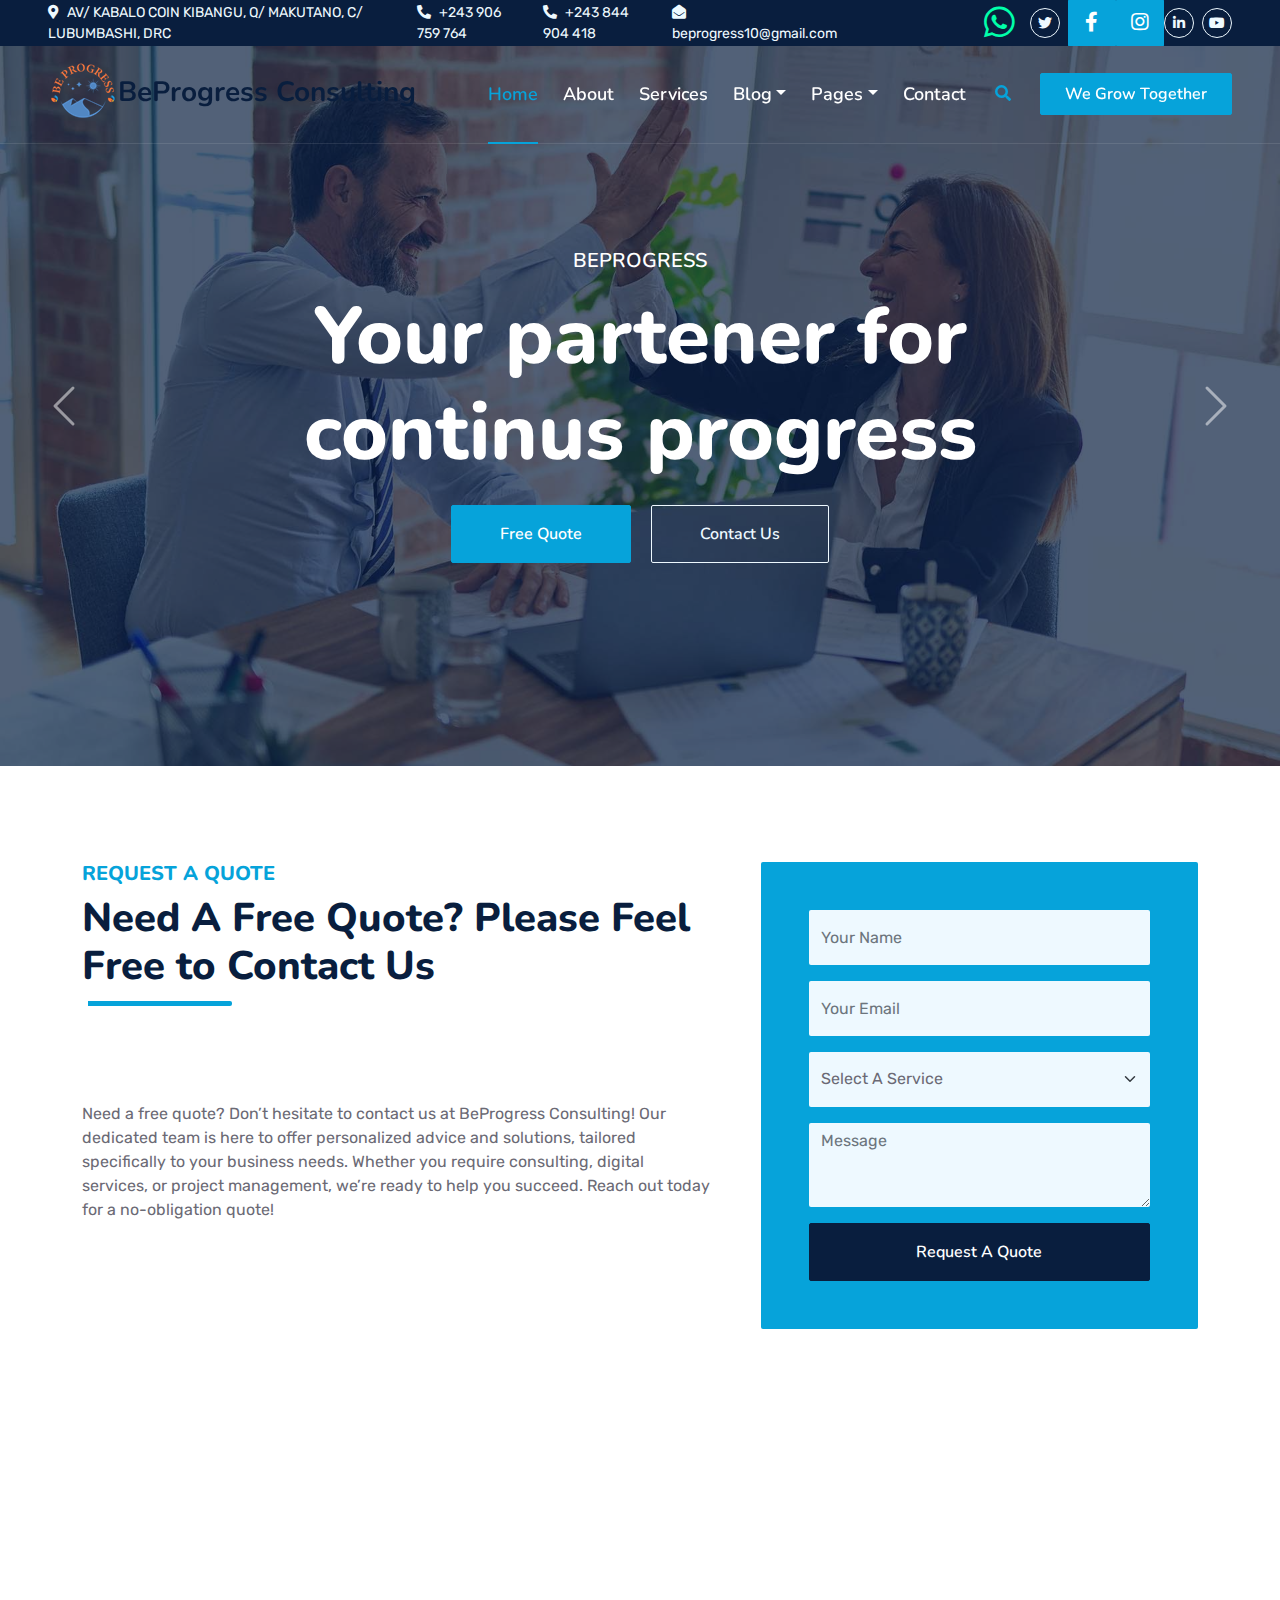
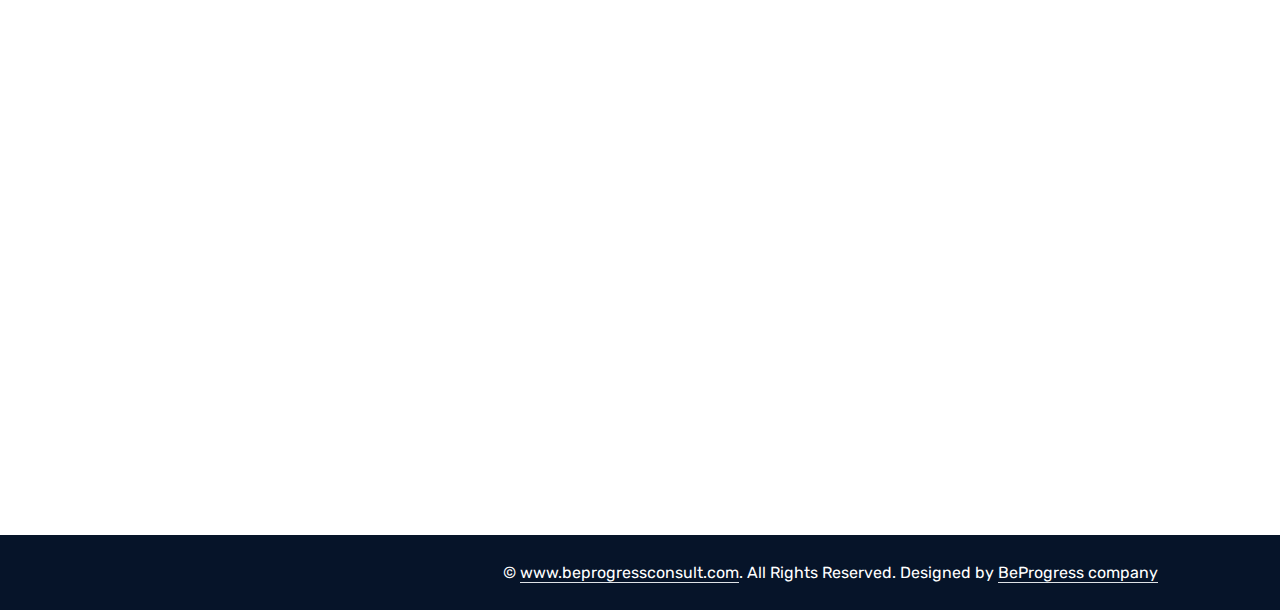
<file: quote.html>
<!DOCTYPE html>
<html lang="en">

<head>
    <meta charset="utf-8">
    <title>Be-progressing</title>
    <meta content="width=device-width, initial-scale=1.0" name="viewport">
    <meta content="Free HTML Templates" name="keywords">
    <meta content="Free HTML Templates" name="description">

    <!-- Favicon -->
    <link href="img/favicon.ico" rel="icon">

    <!-- Google Web Fonts -->
    <link rel="preconnect" href="https://fonts.googleapis.com">
    <link rel="preconnect" href="https://fonts.gstatic.com" crossorigin>
    <link href="https://fonts.googleapis.com/css2?family=Nunito:wght@400;600;700;800&family=Rubik:wght@400;500;600;700&display=swap" rel="stylesheet">

    <!-- Icon Font Stylesheet -->
    <link href="https://cdnjs.cloudflare.com/ajax/libs/font-awesome/5.10.0/css/all.min.css" rel="stylesheet">
    <link href="https://cdn.jsdelivr.net/npm/bootstrap-icons@1.4.1/font/bootstrap-icons.css" rel="stylesheet">

    <!-- Libraries Stylesheet -->
    <link href="lib/owlcarousel/assets/owl.carousel.min.css" rel="stylesheet">
    <link href="lib/animate/animate.min.css" rel="stylesheet">

    <!-- Customized Bootstrap Stylesheet -->
    <link href="css/bootstrap.min.css" rel="stylesheet">

    <!-- Template Stylesheet -->
    <link href="css/style.css" rel="stylesheet">

    <style>
        .whatsapp-icon {
            font-size: 35px;
            color: rgb(0, 255, 170);
            margin-right: 15px;
            animation: pulsing 2s infinite;
            border-radius: 10px;
        }
    </style>
</head>

<body>
    <!-- Spinner Start -->
    <div id="spinner" class="show bg-white position-fixed translate-middle w-100 vh-100 top-50 start-50 d-flex align-items-center justify-content-center">
        <div class="spinner"></div>
    </div>
    <!-- Spinner End -->


       <!-- Topbar Start -->
       <div class="container-fluid bg-dark px-5 d-none d-lg-block">
        <div class="row gx-0">
            <div class="col-lg-8 text-center text-lg-start mb-2 mb-lg-0">
                <div class="d-inline-flex align-items-center" style="height: 45px;">
                    <small class="me-3 text-light"><i class="fa fa-map-marker-alt me-2"></i>AV/ KABALO COIN KIBANGU, Q/ MAKUTANO, C/ LUBUMBASHI, DRC</small>
                    <small class="me-3 text-light"><i class="fa fa-phone-alt me-2"></i>+243 906 759 764</small>
                    <small class="me-3 text-light"><i class="fa fa-phone-alt me-2"></i>+243 844 904 418</small>
                    <small class="text-light"><i class="fa fa-envelope-open me-2"></i>beprogress10@gmail.com</small>
                </div>
            </div>
            <div class="col-lg-4 text-center text-lg-end">
                <div class="d-inline-flex align-items-center" style="height: 45px;">
                    <a target="_blank" href="https://wa.me/243 844 904 418?text=Thank%20you%20for%20contacting%20Beprogress%20Consulting%20Company,%20how%20how%20may%20we%20help%20you?">
                        <i class="fab fa-whatsapp fw-normal whatsapp-icon"></i>
                    </a>
                    <a class="btn btn-sm btn-outline-light btn-sm-square rounded-circle me-2" href=""><i class="fab fa-twitter fw-normal"></i></a>
                    <a class="btn btn-lg btn-primary btn-lg-square rounded" href="https://www.facebook.com/profile.php?id=100063953293284"><i class="fab fa-facebook-f fw-normal"></i></a>
                    <a class="btn btn-lg btn-primary btn-lg-square rounded" href="https://www.instagram.com/beprogress_consulting?igsh=YzljYTk1ODg3Zg=="><i class="fab fa-instagram fw-normal"></i></a>
                    <a class="btn btn-sm btn-outline-light btn-sm-square rounded-circle me-2" href=""><i class="fab fa-linkedin-in fw-normal"></i></a>
                    <a class="btn btn-sm btn-outline-light btn-sm-square rounded-circle" href=""><i class="fab fa-youtube fw-normal"></i></a>
                </div>
            </div>
        </div>
    </div>
    <!-- Topbar End -->


    <!-- Navbar & Carousel Start -->
    <div class="container-fluid position-relative p-0">
        <nav class="navbar navbar-expand-lg navbar-dark px-5 py-3 py-lg-0">
            <a href="index.html" class="navbar-brand p-0">
                <h3 class="m-0"><img src="img/logo.png" alt=" "></i>BeProgress Consulting</h3>
            </a>
            <button class="navbar-toggler" type="button" data-bs-toggle="collapse" data-bs-target="#navbarCollapse">
                <span class="fa fa-bars"></span>
            </button>
            <div class="collapse navbar-collapse" id="navbarCollapse">
                <div class="navbar-nav ms-auto py-0">
                    <a href="index.html" class="nav-item nav-link active">Home</a>
                    <a href="about.html" class="nav-item nav-link">About</a>
                    <a href="service.html" class="nav-item nav-link">Services</a>
                    <div class="nav-item dropdown">
                        <a href="#" class="nav-link dropdown-toggle" data-bs-toggle="dropdown">Blog</a>
                        <div class="dropdown-menu m-0">
                            <a href="blog.html" class="dropdown-item">Blog Grid</a>
                            <a href="detail.html" class="dropdown-item">Blog Detail</a>
                        </div>
                    </div>
                    <div class="nav-item dropdown">
                        <a href="#" class="nav-link dropdown-toggle" data-bs-toggle="dropdown">Pages</a>
                        <div class="dropdown-menu m-0">
                            <a href="price.html" class="dropdown-item">Pricing Plan</a>
                            <a href="feature.html" class="dropdown-item">Our features</a>
                            <a href="team.html" class="dropdown-item">Our Members</a>
                            <a href="testimonial.html" class="dropdown-item">Testimonial</a>
                            <a href="quote.html" class="dropdown-item">Free Quote</a>
                        </div>
                    </div>
                    <a href="contact.html" class="nav-item nav-link">Contact</a>
                </div>
                <butaton type="button" class="btn text-primary ms-3" data-bs-toggle="modal" data-bs-target="#searchModal"><i class="fa fa-search"></i></butaton>
                <a href=" " class="btn btn-primary py-2 px-4 ms-3">We Grow Together</a>
            </div>
        </nav>
        <div id="header-carousel" class="carousel slide carousel-fade" data-bs-ride="carousel">
            <div class="carousel-inner">
                <div class="carousel-item active">
                    <img class="w-100" src="img/carousel-1.jpg" alt="Image">
                    <div class="carousel-caption d-flex flex-column align-items-center justify-content-center">
                        <div class="p-3" style="max-width: 900px;">
                            <h5 class="text-white text-uppercase mb-3 animated slideInDown">Beprogress</h5>
                            <h1 class="display-1 text-white mb-md-4 animated zoomIn">Your partener for continus progress</h1>
                            <a href="quote.html" class="btn btn-primary py-md-3 px-md-5 me-3 animated slideInLeft">Free Quote</a>
                            <a href="" class="btn btn-outline-light py-md-3 px-md-5 animated slideInRight">Contact Us</a>
                        </div>
                    </div>
                </div>
                <div class="carousel-item">
                    <img class="w-100" src="img/carousel-2.jpg" alt="Image">
                    <div class="carousel-caption d-flex flex-column align-items-center justify-content-center">
                        <div class="p-3" style="max-width: 900px;">
                            <h5 class="text-white text-uppercase mb-3 animated slideInDown">Beprogress</h5>
                            <h1 class="display-1 text-white mb-md-4 animated zoomIn">Your number one consulting patterner</h1>
                            <a href="quote.html" class="btn btn-primary py-md-3 px-md-5 me-3 animated slideInLeft">Free Quote</a>
                            <a href="" class="btn btn-outline-light py-md-3 px-md-5 animated slideInRight">Contact Us</a>
                        </div>
                    </div>
                </div>
            </div>
            <button class="carousel-control-prev" type="button" data-bs-target="#header-carousel"
                data-bs-slide="prev">
                <span class="carousel-control-prev-icon" aria-hidden="true"></span>
                <span class="visually-hidden">Previous</span>
            </button>
            <button class="carousel-control-next" type="button" data-bs-target="#header-carousel"
                data-bs-slide="next">
                <span class="carousel-control-next-icon" aria-hidden="true"></span>
                <span class="visually-hidden">Next</span>
            </button>
        </div>
    </div>
    <!-- Navbar & Carousel End -->


    <!-- Full Screen Search Start -->
    <div class="modal fade" id="searchModal" tabindex="-1">
        <div class="modal-dialog modal-fullscreen">
            <div class="modal-content" style="background: rgba(9, 30, 62, .7);">
                <div class="modal-header border-0">
                    <button type="button" class="btn bg-white btn-close" data-bs-dismiss="modal" aria-label="Close"></button>
                </div>
                <div class="modal-body d-flex align-items-center justify-content-center">
                    <div class="input-group" style="max-width: 600px;">
                        <input type="text" class="form-control bg-transparent border-primary p-3" placeholder="Type search keyword">
                        <button class="btn btn-primary px-4"><i class="bi bi-search"></i></button>
                    </div>
                </div>
            </div>
        </div>
    </div>
    <!-- Full Screen Search End -->


    <!-- Quote Start -->
    <div class="container-fluid py-5 wow fadeInUp" data-wow-delay="0.1s">
        <div class="container py-5">
            <div class="row g-5">
                <div class="col-lg-7">
                    <div class="section-title position-relative pb-3 mb-5">
                        <h5 class="fw-bold text-primary text-uppercase">Request A Quote</h5>
                        <h1 class="mb-0">Need A Free Quote? Please Feel Free to Contact Us</h1>
                    </div>
                    <div class="row gx-3">
                        <div class="col-sm-6 wow zoomIn" data-wow-delay="0.2s">
                            <h5 class="mb-4"><i class="fa fa-reply text-primary me-3"></i>Reply within 24 hours</h5>
                        </div>
                        <div class="col-sm-6 wow zoomIn" data-wow-delay="0.4s">
                            <h5 class="mb-4"><i class="fa fa-phone-alt text-primary me-3"></i>24 hrs telephone support</h5>
                        </div>
                    </div>
                    <p class="mb-4">Need a free quote? Don’t hesitate to contact us at BeProgress Consulting! Our dedicated team is here to offer personalized advice and solutions, tailored specifically to your business needs. Whether you require consulting, digital services, or project management, we’re ready to help you succeed. Reach out today for a no-obligation quote!</p>
                    <div class="d-flex align-items-center mt-2 wow zoomIn" data-wow-delay="0.6s">
                        <div class="bg-primary d-flex align-items-center justify-content-center rounded" style="width: 60px; height: 60px;">
                            <i class="fa fa-phone-alt text-white"></i>
                        </div>
                        <div class="ps-4">
                            <h5 class="mb-2">Call to ask any question</h5>
                            <h4 class="text-primary mb-0">+243 906 759 764</h4>
                        </div>
                    </div>
                </div>
                <div class="col-lg-5">
                    <div class="bg-primary rounded h-100 d-flex align-items-center p-5 wow zoomIn" data-wow-delay="0.9s">
                        <form>
                            <div class="row g-3">
                                <div class="col-xl-12">
                                    <input type="text" class="form-control bg-light border-0" placeholder="Your Name" style="height: 55px;">
                                </div>
                                <div class="col-12">
                                    <input type="email" class="form-control bg-light border-0" placeholder="Your Email" style="height: 55px;">
                                </div>
                                <div class="col-12">
                                    <select class="form-select bg-light border-0" style="height: 55px;">
                                        <option selected>Select A Service</option>
                                        <option value="1">Service 1</option>
                                        <option value="2">Service 2</option>
                                        <option value="3">Service 3</option>
                                    </select>
                                </div>
                                <div class="col-12">
                                    <textarea class="form-control bg-light border-0" rows="3" placeholder="Message"></textarea>
                                </div>
                                <div class="col-12">
                                    <button class="btn btn-dark w-100 py-3" type="submit">Request A Quote</button>
                                </div>
                            </div>
                        </form>
                    </div>
                </div>
            </div>
        </div>
    </div>
    <!-- Quote End -->


    <!-- Vendor Start -->
    <div class="container-fluid py-5 wow fadeInUp" data-wow-delay="0.1s">
        <div class="container py-5 mb-5">
            <div class="bg-white">
                <div class="owl-carousel vendor-carousel">
                    <img src="img/vendor-1.jpg" alt="">
                    <img src="img/vendor-2.jpg" alt="">
                    <img src="img/vendor-3.jpg" alt="">
                    <img src="img/vendor-4.jpg" alt="">
                    <img src="img/vendor-5.jpg" alt="">
                    <img src="img/vendor-6.jpg" alt="">
                    <img src="img/vendor-7.jpg" alt="">
                    <img src="img/vendor-8.jpg" alt="">
                    <img src="img/vendor-9.jpg" alt="">
                </div>
            </div>
        </div>
    </div>
    <!-- Vendor End -->
    

    <!-- Footer Start -->
    <div class="container-fluid bg-dark text-light mt-5 wow fadeInUp" data-wow-delay="0.1s">
        <div class="container">
            <div class="row gx-5">
                <div class="col-lg-4 col-md-6 footer-about">
                    <div class="d-flex flex-column align-items-center justify-content-center text-center h-100 bg-primary p-4">
                        <a href="index.html" class="navbar-brand">
                            <h3 class="m-0"><img src="img/logo.png" alt=""></i>BeProgress Consulting</h3>
                        </a>
                        <p class="mt-3 mb-4">We prioritize our customers by being available whenever they need us, providing prompt responses and dedicated support. Our team is committed to delivering exceptional service around the clock, ensuring clients feel valued and supported continuously.</p>
                        <form action="">
                            <div class="input-group">
                                <input type="text" class="form-control border-white p-3" placeholder="Your Email">
                                <button class="btn btn-dark">Sign Up</button>
                            </div>
                        </form>
                    </div>
                </div>
                <div class="col-lg-8 col-md-6">
                    <div class="row gx-5">
                        <div class="col-lg-4 col-md-12 pt-5 mb-5">
                            <div class="section-title section-title-sm position-relative pb-3 mb-4">
                                <h3 class="text-light mb-0">Get In Touch</h3>
                            </div>
                            <div class="d-flex mb-2">
                                <i class="bi bi-geo-alt text-primary me-2"></i>
                                <p class="mb-0">AV/ KABALO COIN KIBANGU, Q/ MAKUTANO, C/ LUBUMBASHI, DRC</p>
                            </div>
                            <div class="d-flex mb-2">
                                <i class="bi bi-envelope-open text-primary me-2"></i>
                                <p class="mb-0">beprogress10@gmail.com</p>
                            </div>
                            <div class="d-flex mb-2">
                                <i class="bi bi-telephone text-primary me-2"></i>
                                <p class="mb-0">+243 977 500 437</p>
                            </div>
                            <div class="d-flex mt-4">
                                <a class="btn btn-primary btn-square me-2" href="#"><i class="fab fa-twitter fw-normal"></i></a>
                                <a class="btn btn-primary btn-square me-2" href="#"><i class="fab fa-facebook-f fw-normal"></i></a>
                                <a class="btn btn-primary btn-square me-2" href="#"><i class="fab fa-linkedin-in fw-normal"></i></a>
                                <a class="btn btn-primary btn-square" href="#"><i class="fab fa-instagram fw-normal"></i></a>
                            </div>
                        </div>
                        <div class="col-lg-4 col-md-12 pt-0 pt-lg-5 mb-5">
                            <div class="section-title section-title-sm position-relative pb-3 mb-4">
                                <h3 class="text-light mb-0">Quick Links</h3>
                            </div>
                            <div class="link-animated d-flex flex-column justify-content-start">
                                <a class="text-light mb-2" href="#"><i class="bi bi-arrow-right text-primary me-2"></i>Home</a>
                                <a class="text-light mb-2" href="#"><i class="bi bi-arrow-right text-primary me-2"></i>About Us</a>
                                <a class="text-light mb-2" href="#"><i class="bi bi-arrow-right text-primary me-2"></i>Our Services</a>
                                <a class="text-light mb-2" href="#"><i class="bi bi-arrow-right text-primary me-2"></i>Meet The Team</a>
                                <a class="text-light mb-2" href="#"><i class="bi bi-arrow-right text-primary me-2"></i>Latest Blog</a>
                                <a class="text-light" href="#"><i class="bi bi-arrow-right text-primary me-2"></i>Contact Us</a>
                            </div>
                        </div>
                        <div class="col-lg-4 col-md-12 pt-0 pt-lg-5 mb-5">
                            <div class="section-title section-title-sm position-relative pb-3 mb-4">
                                <h3 class="text-light mb-0">Popular Links</h3>
                            </div>
                            <div class="link-animated d-flex flex-column justify-content-start">
                                <a class="text-light mb-2" href="#"><i class="bi bi-arrow-right text-primary me-2"></i>Home</a>
                                <a class="text-light mb-2" href="#"><i class="bi bi-arrow-right text-primary me-2"></i>About Us</a>
                                <a class="text-light mb-2" href="#"><i class="bi bi-arrow-right text-primary me-2"></i>Our Services</a>
                                <a class="text-light mb-2" href="#"><i class="bi bi-arrow-right text-primary me-2"></i>Meet The Team</a>
                                <a class="text-light mb-2" href="#"><i class="bi bi-arrow-right text-primary me-2"></i>Latest Blog</a>
                                <a class="text-light" href="#"><i class="bi bi-arrow-right text-primary me-2"></i>Contact Us</a>
                            </div>
                        </div>
                    </div>
                </div>
            </div>
        </div>
    </div>
    <div class="container-fluid text-white" style="background: #061429;">
        <div class="container text-center">
            <div class="row justify-content-end">
                <div class="col-lg-8 col-md-6">
                    <div class="d-flex align-items-center justify-content-center" style="height: 75px;">
                        <p class="mb-0">&copy; <a class="text-white border-bottom" href="#">www.beprogressconsult.com</a>. All Rights Reserved. 
						
                            <!--/*** This template is free as long as you keep the footer author’s credit link/attribution link/backlink. If you'd like to use the template without the footer author’s credit link/attribution link/backlink, you can purchase the Credit Removal License from "https://htmlcodex.com/credit-removal". Thank you for your support. ***/-->
                            Designed by <a class="text-white border-bottom" href=" ">BeProgress company</a></p>
                    </div>
                </div>
            </div>
        </div>
    </div>
    <!-- Footer End -->


    <!-- Back to Top -->
    <a href="#" class="btn btn-lg btn-primary btn-lg-square rounded back-to-top"><i class="bi bi-arrow-up"></i></a>


    <!-- JavaScript Libraries -->
    <script src="https://code.jquery.com/jquery-3.4.1.min.js"></script>
    <script src="https://cdn.jsdelivr.net/npm/bootstrap@5.0.0/dist/js/bootstrap.bundle.min.js"></script>
    <script src="lib/wow/wow.min.js"></script>
    <script src="lib/easing/easing.min.js"></script>
    <script src="lib/waypoints/waypoints.min.js"></script>
    <script src="lib/counterup/counterup.min.js"></script>
    <script src="lib/owlcarousel/owl.carousel.min.js"></script>

    <!-- Template Javascript -->
    <script src="js/main.js"></script>
</body>

</html>
</file>
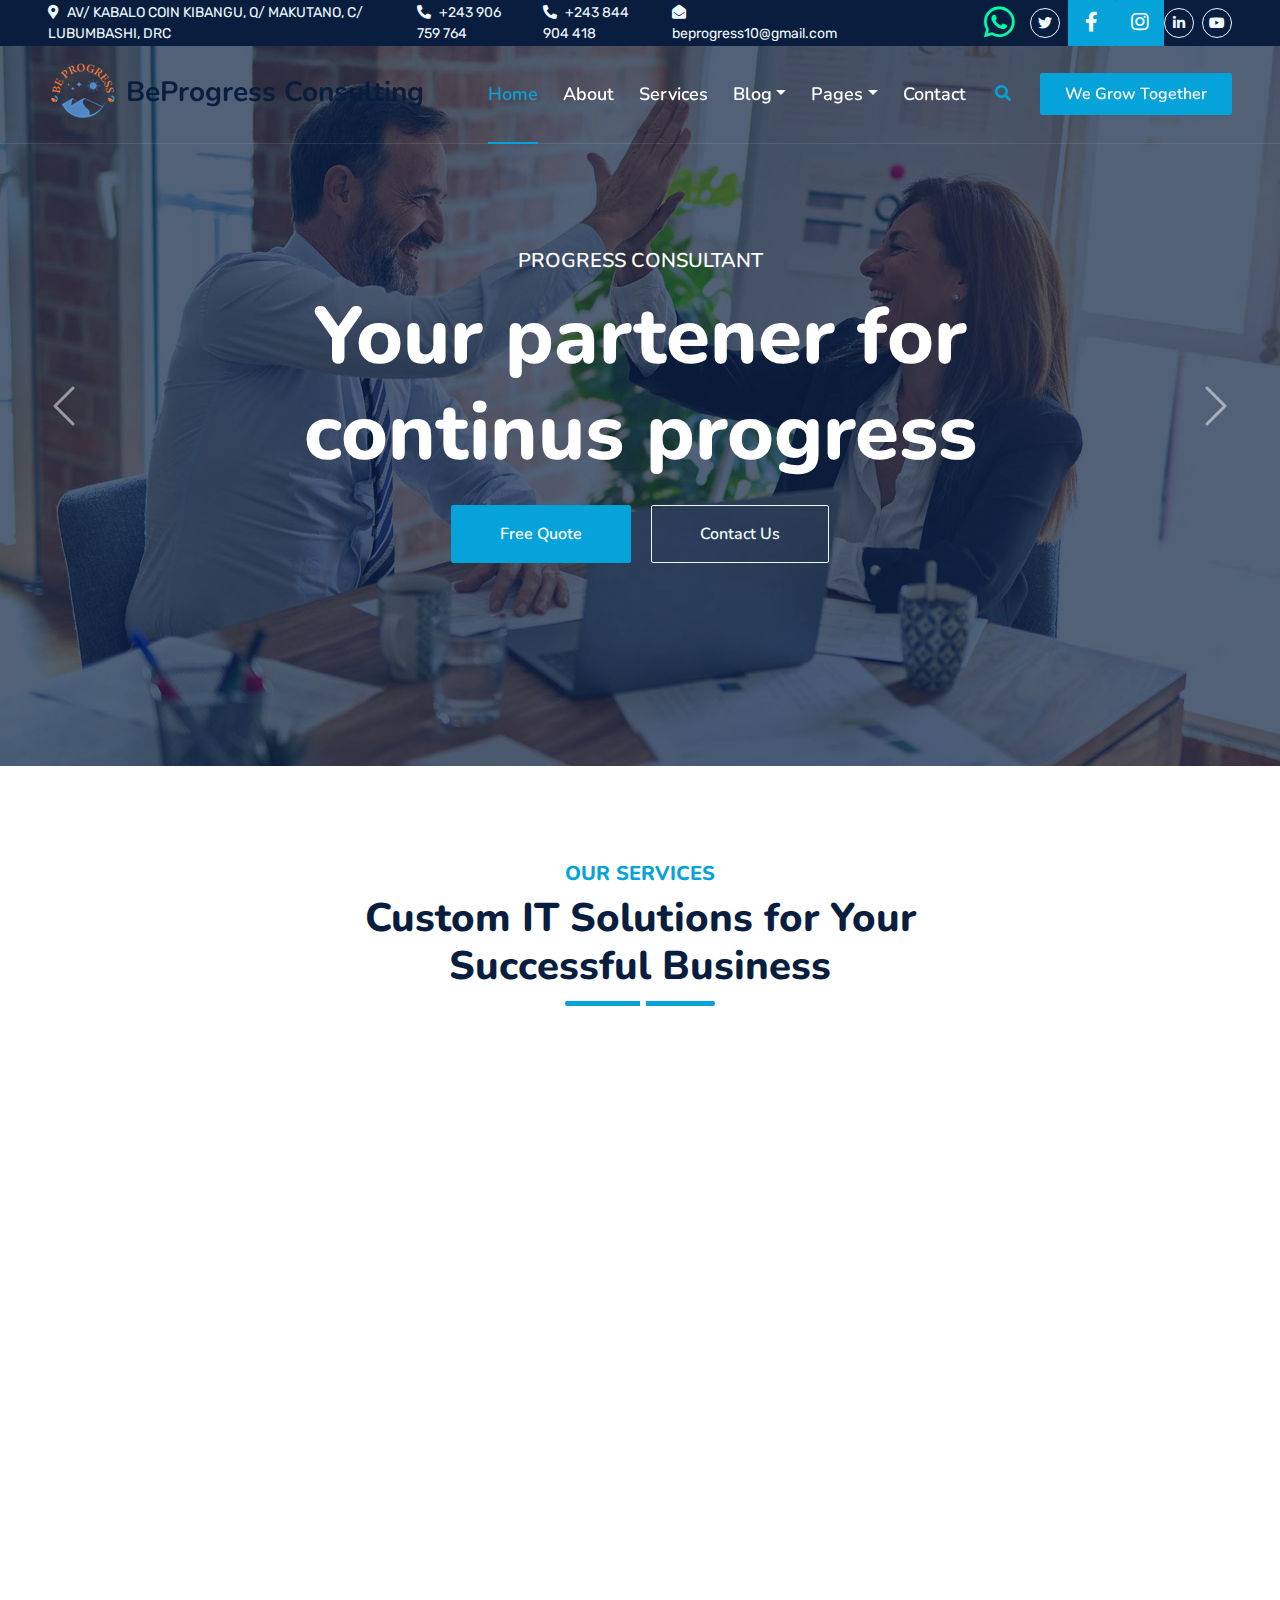
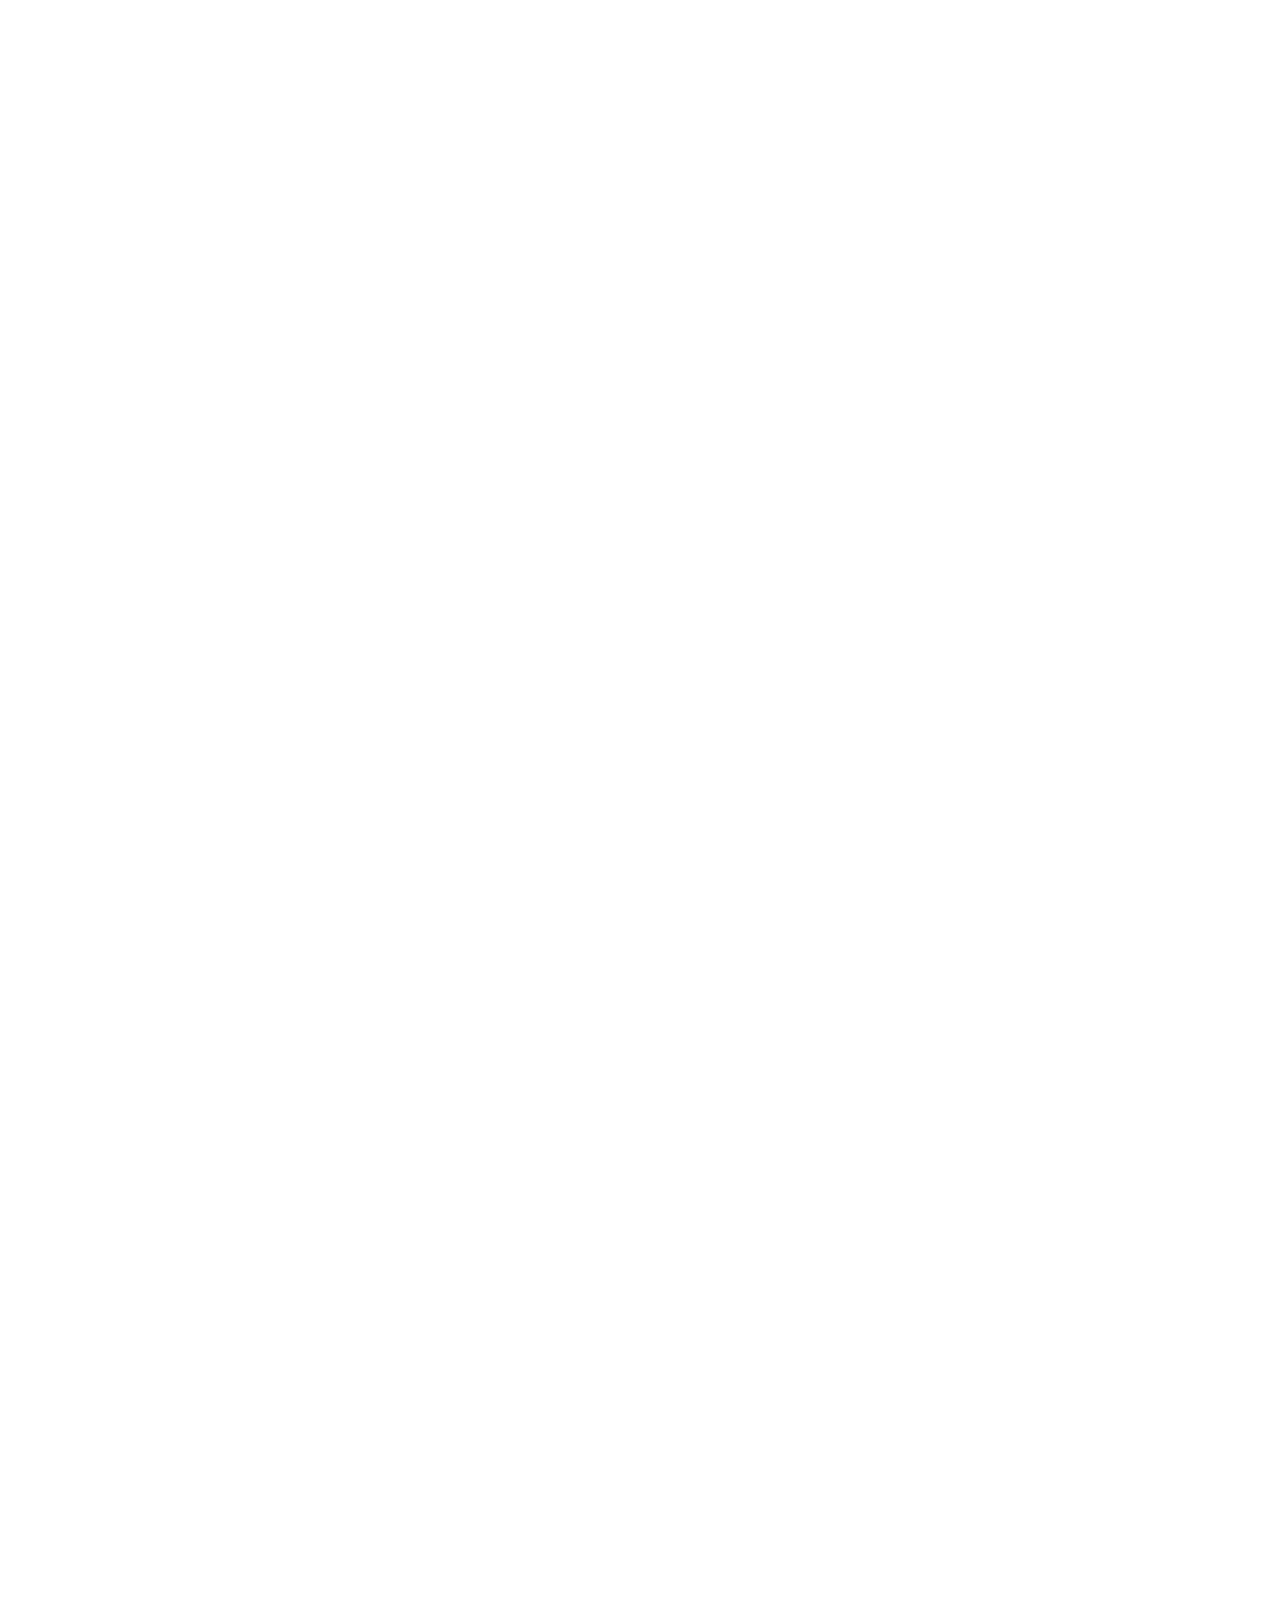
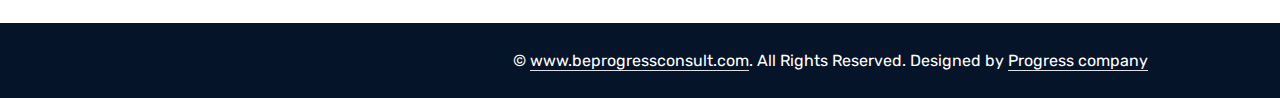
<file: service.html>
<!DOCTYPE html>
<html lang="en">

<head>
    <meta charset="utf-8">
    <title>Be-progressing</title>
    <meta content="width=device-width, initial-scale=1.0" name="viewport">
    <meta content="Free HTML Templates" name="keywords">
    <meta content="Free HTML Templates" name="description">

    <!-- Favicon -->
    <link href="img/favicon.ico" rel="icon">

    <!-- Google Web Fonts -->
    <link rel="preconnect" href="https://fonts.googleapis.com">
    <link rel="preconnect" href="https://fonts.gstatic.com" crossorigin>
    <link href="https://fonts.googleapis.com/css2?family=Nunito:wght@400;600;700;800&family=Rubik:wght@400;500;600;700&display=swap" rel="stylesheet">

    <!-- Icon Font Stylesheet -->
    <link href="https://cdnjs.cloudflare.com/ajax/libs/font-awesome/5.10.0/css/all.min.css" rel="stylesheet">
    <link href="https://cdn.jsdelivr.net/npm/bootstrap-icons@1.4.1/font/bootstrap-icons.css" rel="stylesheet">

    <!-- Libraries Stylesheet -->
    <link href="lib/owlcarousel/assets/owl.carousel.min.css" rel="stylesheet">
    <link href="lib/animate/animate.min.css" rel="stylesheet">

    <!-- Customized Bootstrap Stylesheet -->
    <link href="css/bootstrap.min.css" rel="stylesheet">

    <!-- Template Stylesheet -->
    <link href="css/style.css" rel="stylesheet">

    <style>
        .whatsapp-icon {
            font-size: 35px;
            color: rgb(0, 255, 170);
            margin-right: 15px;
            animation: pulsing 2s infinite;
            border-radius: 10px;
        }
    </style>
</head>

<body>
    <!-- Spinner Start -->
    <div id="spinner" class="show bg-white position-fixed translate-middle w-100 vh-100 top-50 start-50 d-flex align-items-center justify-content-center">
        <div class="spinner"></div>
    </div>
    <!-- Spinner End -->

       <!-- Topbar Start -->
       <div class="container-fluid bg-dark px-5 d-none d-lg-block">
        <div class="row gx-0">
            <div class="col-lg-8 text-center text-lg-start mb-2 mb-lg-0">
                <div class="d-inline-flex align-items-center" style="height: 45px;">
                    <small class="me-3 text-light"><i class="fa fa-map-marker-alt me-2"></i>AV/ KABALO COIN KIBANGU, Q/ MAKUTANO, C/ LUBUMBASHI, DRC</small>
                    <small class="me-3 text-light"><i class="fa fa-phone-alt me-2"></i>+243 906 759 764</small>
                    <small class="me-3 text-light"><i class="fa fa-phone-alt me-2"></i>+243 844 904 418</small>
                    <small class="text-light"><i class="fa fa-envelope-open me-2"></i>beprogress10@gmail.com</small>
                </div>
            </div>
            <div class="col-lg-4 text-center text-lg-end">
                <div class="d-inline-flex align-items-center" style="height: 45px;">
                    <a target="_blank" href="https://wa.me/243 844 904 418?text=Thank%20you%20for%20contacting%20Beprogress%20Consulting%20Company,%20how%20how%20may%20we%20help%20you?">
                        <i class="fab fa-whatsapp fw-normal whatsapp-icon"></i>
                    </a>
                    <a class="btn btn-sm btn-outline-light btn-sm-square rounded-circle me-2" href=""><i class="fab fa-twitter fw-normal"></i></a>
                    <a class="btn btn-lg btn-primary btn-lg-square rounded" href="https://www.facebook.com/profile.php?id=100063953293284"><i class="fab fa-facebook-f fw-normal"></i></a>
                    <a class="btn btn-lg btn-primary btn-lg-square rounded" href="https://www.instagram.com/beprogress_consulting?igsh=YzljYTk1ODg3Zg=="><i class="fab fa-instagram fw-normal"></i></a>
                    <a class="btn btn-sm btn-outline-light btn-sm-square rounded-circle me-2" href=""><i class="fab fa-linkedin-in fw-normal"></i></a>
                    <a class="btn btn-sm btn-outline-light btn-sm-square rounded-circle" href=""><i class="fab fa-youtube fw-normal"></i></a>
                </div>
            </div>
        </div>
    </div>
    <!-- Topbar End -->


    <!-- Navbar & Carousel Start -->
    <div class="container-fluid position-relative p-0">
        <nav class="navbar navbar-expand-lg navbar-dark px-5 py-3 py-lg-0">
            <a href="index.html" class="navbar-brand p-0">
                <h3 class="m-0"><img src="img/logo.png  " alt=" "></i> BeProgress Consulting</h3>
            </a>
            <button class="navbar-toggler" type="button" data-bs-toggle="collapse" data-bs-target="#navbarCollapse">
                <span class="fa fa-bars"></span>
            </button>
            <div class="collapse navbar-collapse" id="navbarCollapse">
                <div class="navbar-nav ms-auto py-0">
                    <a href="index.html" class="nav-item nav-link active">Home</a>
                    <a href="about.html" class="nav-item nav-link">About</a>
                    <a href="service.html" class="nav-item nav-link">Services</a>
                    <div class="nav-item dropdown">
                        <a href="#" class="nav-link dropdown-toggle" data-bs-toggle="dropdown">Blog</a>
                        <div class="dropdown-menu m-0">
                            <a href="blog.html" class="dropdown-item">Blog Grid</a>
                            <a href="detail.html" class="dropdown-item">Blog Detail</a>
                        </div>
                    </div>
                    <div class="nav-item dropdown">
                        <a href="#" class="nav-link dropdown-toggle" data-bs-toggle="dropdown">Pages</a>
                        <div class="dropdown-menu m-0">
                            <a href="price.html" class="dropdown-item">Pricing Plan</a>
                            <a href="feature.html" class="dropdown-item">Our features</a>
                            <a href="team.html" class="dropdown-item">Our Members</a>
                            <a href="testimonial.html" class="dropdown-item">Testimonial</a>
                            <a href="quote.html" class="dropdown-item">Free Quote</a>
                        </div>
                    </div>
                    <a href="contact.html" class="nav-item nav-link">Contact</a>
                </div>
                <butaton type="button" class="btn text-primary ms-3" data-bs-toggle="modal" data-bs-target="#searchModal"><i class="fa fa-search"></i></butaton>
                <a href=" " class="btn btn-primary py-2 px-4 ms-3">We Grow Together</a>
            </div>
        </nav>
        <div id="header-carousel" class="carousel slide carousel-fade" data-bs-ride="carousel">
            <div class="carousel-inner">
                <div class="carousel-item active">
                    <img class="w-100" src="img/carousel-1.jpg" alt="Image">
                    <div class="carousel-caption d-flex flex-column align-items-center justify-content-center">
                        <div class="p-3" style="max-width: 900px;">
                            <h5 class="text-white text-uppercase mb-3 animated slideInDown">Progress Consultant</h5>
                            <h1 class="display-1 text-white mb-md-4 animated zoomIn">Your partener for continus progress</h1>
                            <a href="quote.html" class="btn btn-primary py-md-3 px-md-5 me-3 animated slideInLeft">Free Quote</a>
                            <a href="" class="btn btn-outline-light py-md-3 px-md-5 animated slideInRight">Contact Us</a>
                        </div>
                    </div>
                </div>
                <div class="carousel-item">
                    <img class="w-100" src="img/carousel-2.jpg" alt="Image">
                    <div class="carousel-caption d-flex flex-column align-items-center justify-content-center">
                        <div class="p-3" style="max-width: 900px;">
                            <h5 class="text-white text-uppercase mb-3 animated slideInDown">Progress Consultant</h5>
                            <h1 class="display-1 text-white mb-md-4 animated zoomIn">Your number one consulting patterner</h1>
                            <a href="quote.html" class="btn btn-primary py-md-3 px-md-5 me-3 animated slideInLeft">Free Quote</a>
                            <a href="" class="btn btn-outline-light py-md-3 px-md-5 animated slideInRight">Contact Us</a>
                        </div>
                    </div>
                </div>
            </div>
            <button class="carousel-control-prev" type="button" data-bs-target="#header-carousel"
                data-bs-slide="prev">
                <span class="carousel-control-prev-icon" aria-hidden="true"></span>
                <span class="visually-hidden">Previous</span>
            </button>
            <button class="carousel-control-next" type="button" data-bs-target="#header-carousel"
                data-bs-slide="next">
                <span class="carousel-control-next-icon" aria-hidden="true"></span>
                <span class="visually-hidden">Next</span>
            </button>
        </div>
    </div>
    <!-- Navbar & Carousel End -->


    <!-- Full Screen Search Start -->
    <div class="modal fade" id="searchModal" tabindex="-1">
        <div class="modal-dialog modal-fullscreen">
            <div class="modal-content" style="background: rgba(9, 30, 62, .7);">
                <div class="modal-header border-0">
                    <button type="button" class="btn bg-white btn-close" data-bs-dismiss="modal" aria-label="Close"></button>
                </div>
                <div class="modal-body d-flex align-items-center justify-content-center">
                    <div class="input-group" style="max-width: 600px;">
                        <input type="text" class="form-control bg-transparent border-primary p-3" placeholder="Type search keyword">
                        <button class="btn btn-primary px-4"><i class="bi bi-search"></i></button>
                    </div>
                </div>
            </div>
        </div>
    </div>
    <!-- Full Screen Search End -->


    <!-- Service Start -->
    <div class="container-fluid py-5 wow fadeInUp" data-wow-delay="0.1s">
        <div class="container py-5">
            <div class="section-title text-center position-relative pb-3 mb-5 mx-auto" style="max-width: 600px;">
                <h5 class="fw-bold text-primary text-uppercase">Our Services</h5>
                <h1 class="mb-0">Custom IT Solutions for Your Successful Business</h1>
            </div>
            <div class="row g-5">
                <div class="col-lg-4 col-md-6 wow zoomIn" data-wow-delay="0.3s">
                    <div class="service-item bg-light rounded d-flex flex-column align-items-center justify-content-center text-center">
                        <div class="service-icon">
                            <i class="fa fa-shield-alt text-white"></i>
                        </div>
                        <h4 class="mb-3">Cyber Security & Networking</h4>
                        <p class="m-0">We offer comprehensive cybersecurity services and secure networking solutions to safeguard your data and systems.</p>
                        <a class="btn btn-lg btn-primary rounded" href="">
                            <i class="bi bi-arrow-right"></i>
                        </a>
                    </div>
                </div>
                <div class="col-lg-4 col-md-6 wow zoomIn" data-wow-delay="0.6s">
                    <div class="service-item bg-light rounded d-flex flex-column align-items-center justify-content-center text-center">
                        <div class="service-icon">
                            <i class="fa fa-chart-pie text-white"></i>
                        </div>
                        <h4 class="mb-3">Busines management systems</h4>
                        <p class="m-0">Optimize operations with custom business management systems that enhance efficiency, streamline processes, and drive growth!</p>
                        <a class="btn btn-lg btn-primary rounded" href="">
                            <i class="bi bi-arrow-right"></i>
                        </a>
                    </div>
                </div>
                <div class="col-lg-4 col-md-6 wow zoomIn" data-wow-delay="0.9s">
                    <div class="service-item bg-light rounded d-flex flex-column align-items-center justify-content-center text-center">
                        <div class="service-icon">
                            <i class="fa fa-code text-white"></i>
                        </div>
                        <h4 class="mb-3">Web Development</h4>
                        <p class="m-0">Build dynamic, responsive web apps that captivate users, boost engagement, and drive online success!</p>
                        <a class="btn btn-lg btn-primary rounded" href="">
                            <i class="bi bi-arrow-right"></i>
                        </a>
                    </div>
                </div>
                <div class="col-lg-4 col-md-6 wow zoomIn" data-wow-delay="0.3s">
                    <div class="service-item bg-light rounded d-flex flex-column align-items-center justify-content-center text-center">
                        <div class="service-icon">
                            <i class="fab fa-android text-white"></i>
                        </div>
                        <h4 class="mb-3">Moblie Apps Development </h4>
                        <p class="m-0">Transform your ideas into powerful mobile apps that engage users and drive business success!</p>
                        <a class="btn btn-lg btn-primary rounded" href="">
                            <i class="bi bi-arrow-right"></i>
                        </a>
                    </div>
                </div>
                <div class="col-lg-4 col-md-6 wow zoomIn" data-wow-delay="0.6s">
                    <div class="service-item bg-light rounded d-flex flex-column align-items-center justify-content-center text-center">
                        <div class="service-icon">
                            <i class="fa fa-search text-white"></i>
                        </div>
                        <h4 class="mb-3">Graphic Design</h4>
                        <p class="m-0">Bring your brand to life with stunning, professional graphic design that captivates and communicates effectively!</p>
                        <a class="btn btn-lg btn-primary rounded" href="">
                            <i class="bi bi-arrow-right"></i>
                        </a>
                    </div>
                </div>
                <div class="col-lg-4 col-md-6 wow zoomIn" data-wow-delay="0.9s">
                    <div class="position-relative bg-primary rounded h-100 d-flex flex-column align-items-center justify-content-center text-center p-5">
                        <h3 class="text-white mb-3">Call Us For Quote</h3>
                        <p class="text-white mb-3">Need A Free Quote? Please Feel Free to Contact Us</p>
                        <h2 class="text-white mb-0">+243 844 904 418</h2>
                    </div>
                </div>
            </div>
        </div>
    </div>
    <!-- Service End -->


    <!-- Testimonial Start -->
    <div class="container-fluid py-5 wow fadeInUp" data-wow-delay="0.1s">
        <div class="container py-5">
            <div class="section-title text-center position-relative pb-3 mb-4 mx-auto" style="max-width: 600px;">
                <h5 class="fw-bold text-primary text-uppercase">Testimonial</h5>
                <h1 class="mb-0">What Our Clients Say About Our Digital Services</h1>
            </div>
            <div class="owl-carousel testimonial-carousel wow fadeInUp" data-wow-delay="0.6s">
                <div class="testimonial-item bg-light my-4">
                    <div class="d-flex align-items-center border-bottom pt-5 pb-4 px-5">
                        <img class="img-fluid rounded" src="img/testimonial-1.jpg" style="width: 60px; height: 60px;" >
                        <div class="ps-4">
                            <h4 class="text-primary mb-1">Paul</h4>
                            <small class="text-uppercase">Engineer</small>
                        </div>
                    </div>
                    <div class="pt-4 pb-5 px-5">
                        "Progress Consult’s digital solutions streamlined our workflow, boosting efficiency and enhancing our team’s productivity."
                    </div>
                </div>
                <div class="testimonial-item bg-light my-4">
                    <div class="d-flex align-items-center border-bottom pt-5 pb-4 px-5">
                        <img class="img-fluid rounded" src="img/testimonial-2.jpg" style="width: 60px; height: 60px;" >
                        <div class="ps-4">
                            <h4 class="text-primary mb-1">Robert</h4>
                            <small class="text-uppercase">Director</small>
                        </div>
                    </div>
                    <div class="pt-4 pb-5 px-5">
                        "Their web development expertise transformed our online presence, attracting more clients and increasing engagement."
                    </div>
                </div>
                <div class="testimonial-item bg-light my-4">
                    <div class="d-flex align-items-center border-bottom pt-5 pb-4 px-5">
                        <img class="img-fluid rounded" src="img/testimonial-3.jpg" style="width: 60px; height: 60px;" >
                        <div class="ps-4">
                            <h4 class="text-primary mb-1">Brian</h4>
                            <small class="text-uppercase">Engineer</small>
                        </div>
                    </div>
                    <div class="pt-4 pb-5 px-5">
                        The mobile app they developed is user-friendly and perfectly suited to our business needs."
                    </div>
                </div>
                <div class="testimonial-item bg-light my-4">
                    <div class="d-flex align-items-center border-bottom pt-5 pb-4 px-5">
                        <img class="img-fluid rounded" src="img/testimonial-4.jpg" style="width: 60px; height: 60px;" >
                        <div class="ps-4">
                            <h4 class="text-primary mb-1">Bohang</h4>
                            <small class="text-uppercase">Tourist</small>
                        </div>
                    </div>
                    <div class="pt-4 pb-5 px-5">
                        "Thanks to their reliable digital support, we’ve experienced smoother operations and faster response times for our customers."
                    </div>
                </div>
            </div>
        </div>
    </div>
    <!-- Testimonial End -->


    <!-- Vendor Start -->
    <div class="container-fluid py-5 wow fadeInUp" data-wow-delay="0.1s">
        <div class="container py-5 mb-5">
            <div class="bg-white">
                <div class="owl-carousel vendor-carousel">
                    <img src="img/vendor-1.jpg" alt="">
                    <img src="img/vendor-2.jpg" alt="">
                    <img src="img/vendor-3.jpg" alt="">
                    <img src="img/vendor-4.jpg" alt="">
                    <img src="img/vendor-5.jpg" alt="">
                    <img src="img/vendor-6.jpg" alt="">
                    <img src="img/vendor-7.jpg" alt="">
                    <img src="img/vendor-8.jpg" alt="">
                    <img src="img/vendor-9.jpg" alt="">
                </div>
            </div>
        </div>
    </div>
    <!-- Vendor End -->


    <!-- Footer Start -->
    <div class="container-fluid bg-dark text-light mt-5 wow fadeInUp" data-wow-delay="0.1s">
        <div class="container">
            <div class="row gx-5">
                <div class="col-lg-4 col-md-6 footer-about">
                    <div class="d-flex flex-column align-items-center justify-content-center text-center h-100 bg-primary p-4">
                        <a href="index.html" class="navbar-brand">
                            <h3 class="m-0"><img src="img/logo.png" alt=""></i>BeProgress Consultant</h3>
                        </a>
                        <p class="mt-3 mb-4">We prioritize our customers by being available whenever they need us, providing prompt responses and dedicated support. Our team is committed to delivering exceptional service around the clock, ensuring clients feel valued and supported continuously.</p>
                        <form action="">
                            <div class="input-group">
                                <input type="text" class="form-control border-white p-3" placeholder="Your Email">
                                <button class="btn btn-dark">Sign Up</button>
                            </div>
                        </form>
                    </div>
                </div>
                <div class="col-lg-8 col-md-6">
                    <div class="row gx-5">
                        <div class="col-lg-4 col-md-12 pt-5 mb-5">
                            <div class="section-title section-title-sm position-relative pb-3 mb-4">
                                <h3 class="text-light mb-0">Get In Touch</h3>
                            </div>
                            <div class="d-flex mb-2">
                                <i class="bi bi-geo-alt text-primary me-2"></i>
                                <p class="mb-0">N.974 Avenue Kabalo coin Kimbengu,Quartier Makutano, DRC</p>
                            </div>
                            <div class="d-flex mb-2">
                                <i class="bi bi-envelope-open text-primary me-2"></i>
                                <p class="mb-0">beprogress10@gmail.com</p>
                            </div>
                            <div class="d-flex mb-2">
                                <i class="bi bi-telephone text-primary me-2"></i>
                                <p class="mb-0">+243 906 759 764</p>
                            </div>
                            <div class="d-flex mt-4">
                                <a class="btn btn-primary btn-square me-2" href="#"><i class="fab fa-twitter fw-normal"></i></a>
                                <a class="btn btn-primary btn-square me-2" href="#"><i class="fab fa-facebook-f fw-normal"></i></a>
                                <a class="btn btn-primary btn-square me-2" href="#"><i class="fab fa-linkedin-in fw-normal"></i></a>
                                <a class="btn btn-primary btn-square" href="#"><i class="fab fa-instagram fw-normal"></i></a>
                            </div>
                        </div>
                        <div class="col-lg-4 col-md-12 pt-0 pt-lg-5 mb-5">
                            <div class="section-title section-title-sm position-relative pb-3 mb-4">
                                <h3 class="text-light mb-0">Quick Links</h3>
                            </div>
                            <div class="link-animated d-flex flex-column justify-content-start">
                                <a class="text-light mb-2" href="#"><i class="bi bi-arrow-right text-primary me-2"></i>Home</a>
                                <a class="text-light mb-2" href="#"><i class="bi bi-arrow-right text-primary me-2"></i>About Us</a>
                                <a class="text-light mb-2" href="#"><i class="bi bi-arrow-right text-primary me-2"></i>Our Services</a>
                                <a class="text-light mb-2" href="#"><i class="bi bi-arrow-right text-primary me-2"></i>Meet The Team</a>
                                <a class="text-light mb-2" href="#"><i class="bi bi-arrow-right text-primary me-2"></i>Latest Blog</a>
                                <a class="text-light" href="#"><i class="bi bi-arrow-right text-primary me-2"></i>Contact Us</a>
                            </div>
                        </div>
                        <div class="col-lg-4 col-md-12 pt-0 pt-lg-5 mb-5">
                            <div class="section-title section-title-sm position-relative pb-3 mb-4">
                                <h3 class="text-light mb-0">Popular Links</h3>
                            </div>
                            <div class="link-animated d-flex flex-column justify-content-start">
                                <a class="text-light mb-2" href="#"><i class="bi bi-arrow-right text-primary me-2"></i>Home</a>
                                <a class="text-light mb-2" href="#"><i class="bi bi-arrow-right text-primary me-2"></i>About Us</a>
                                <a class="text-light mb-2" href="#"><i class="bi bi-arrow-right text-primary me-2"></i>Our Services</a>
                                <a class="text-light mb-2" href="#"><i class="bi bi-arrow-right text-primary me-2"></i>Meet The Team</a>
                                <a class="text-light mb-2" href="#"><i class="bi bi-arrow-right text-primary me-2"></i>Latest Blog</a>
                                <a class="text-light" href="#"><i class="bi bi-arrow-right text-primary me-2"></i>Contact Us</a>
                            </div>
                        </div>
                    </div>
                </div>
            </div>
        </div>
    </div>
    <div class="container-fluid text-white" style="background: #061429;">
        <div class="container text-center">
            <div class="row justify-content-end">
                <div class="col-lg-8 col-md-6">
                    <div class="d-flex align-items-center justify-content-center" style="height: 75px;">
                        <p class="mb-0">&copy; <a class="text-white border-bottom" href="#">www.beprogressconsult.com</a>. All Rights Reserved. 
						
                            <!--/*** This template is free as long as you keep the footer author’s credit link/attribution link/backlink. If you'd like to use the template without the footer author’s credit link/attribution link/backlink, you can purchase the Credit Removal License from "https://htmlcodex.com/credit-removal". Thank you for your support. ***/-->
                            Designed by <a class="text-white border-bottom" href=" ">Progress company</a></p>
                    </div>
                </div>
            </div>
        </div>
    </div>
    <!-- Footer End -->


    <!-- Back to Top -->
    <a href="#" class="btn btn-lg btn-primary btn-lg-square rounded back-to-top"><i class="bi bi-arrow-up"></i></a>


    <!-- JavaScript Libraries -->
    <script src="https://code.jquery.com/jquery-3.4.1.min.js"></script>
    <script src="https://cdn.jsdelivr.net/npm/bootstrap@5.0.0/dist/js/bootstrap.bundle.min.js"></script>
    <script src="lib/wow/wow.min.js"></script>
    <script src="lib/easing/easing.min.js"></script>
    <script src="lib/waypoints/waypoints.min.js"></script>
    <script src="lib/counterup/counterup.min.js"></script>
    <script src="lib/owlcarousel/owl.carousel.min.js"></script>

    <!-- Template Javascript -->
    <script src="js/main.js"></script>
</body>

</html>
</file>
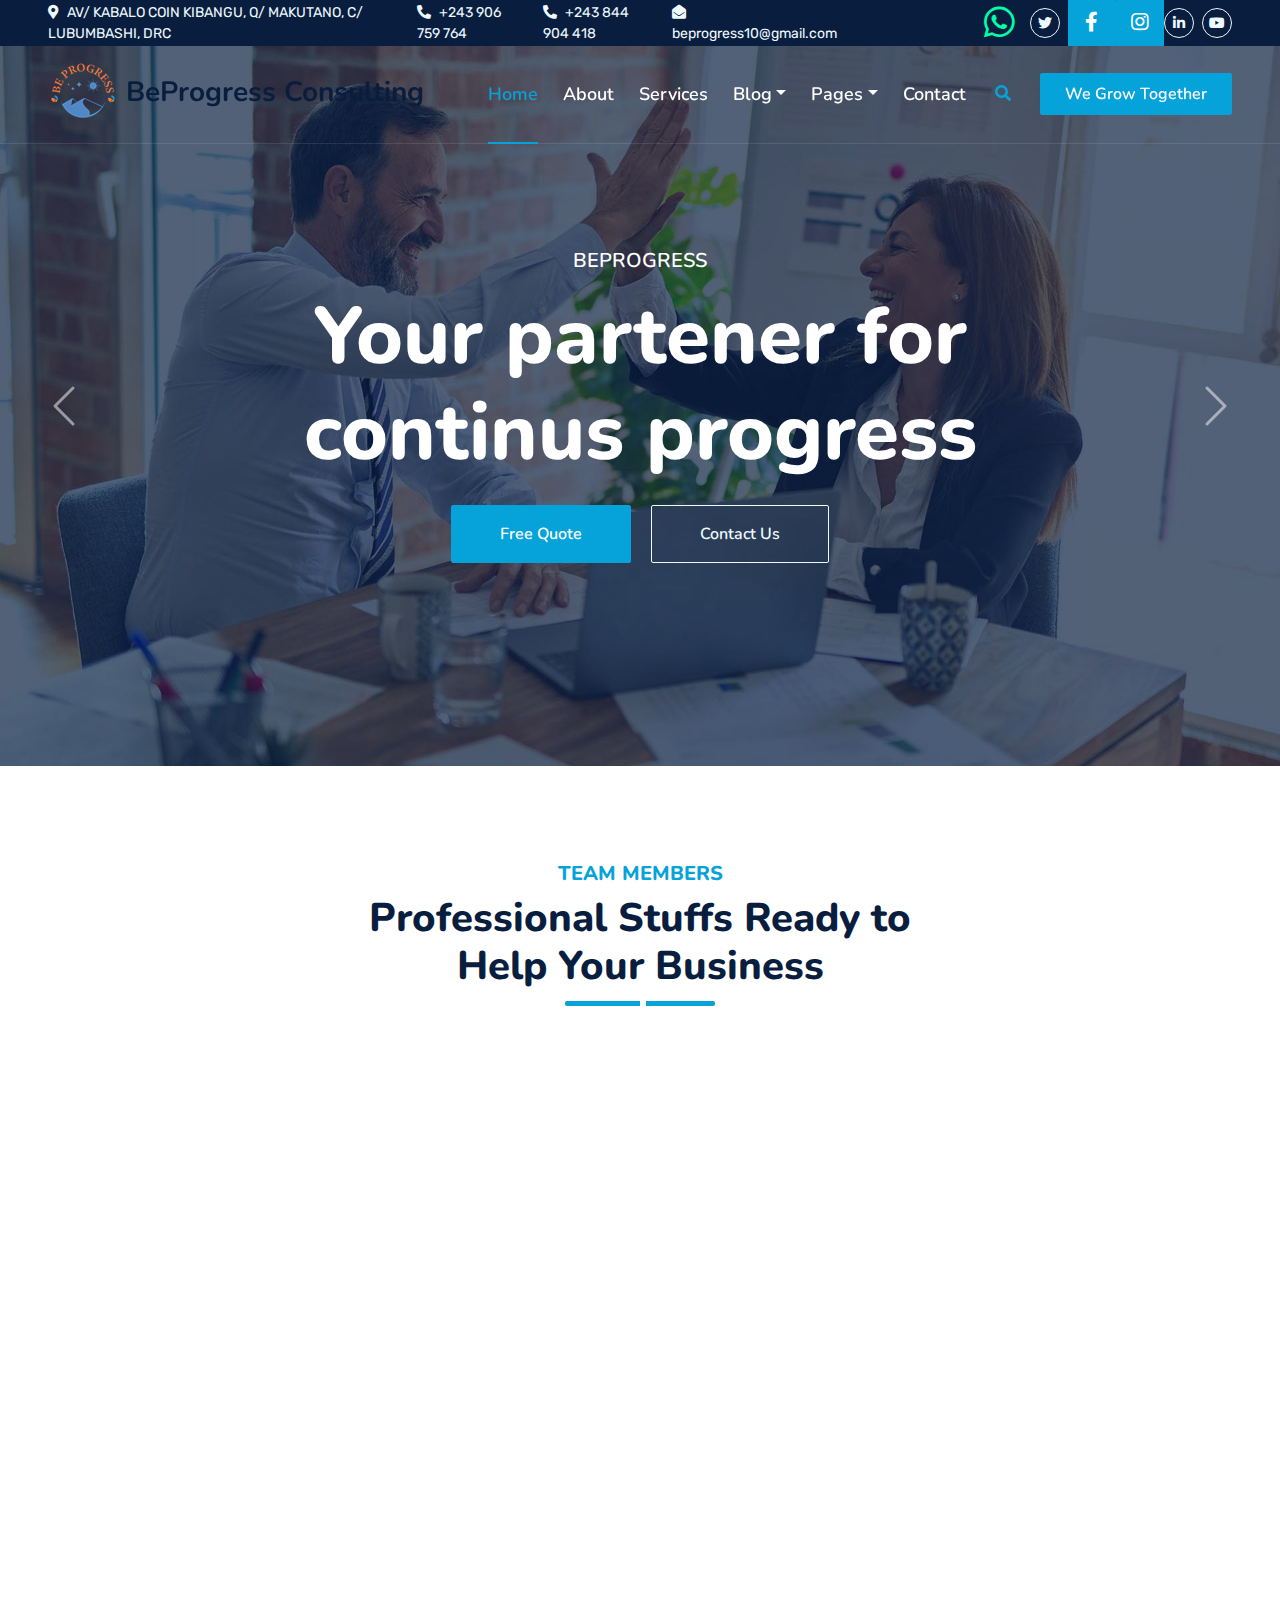
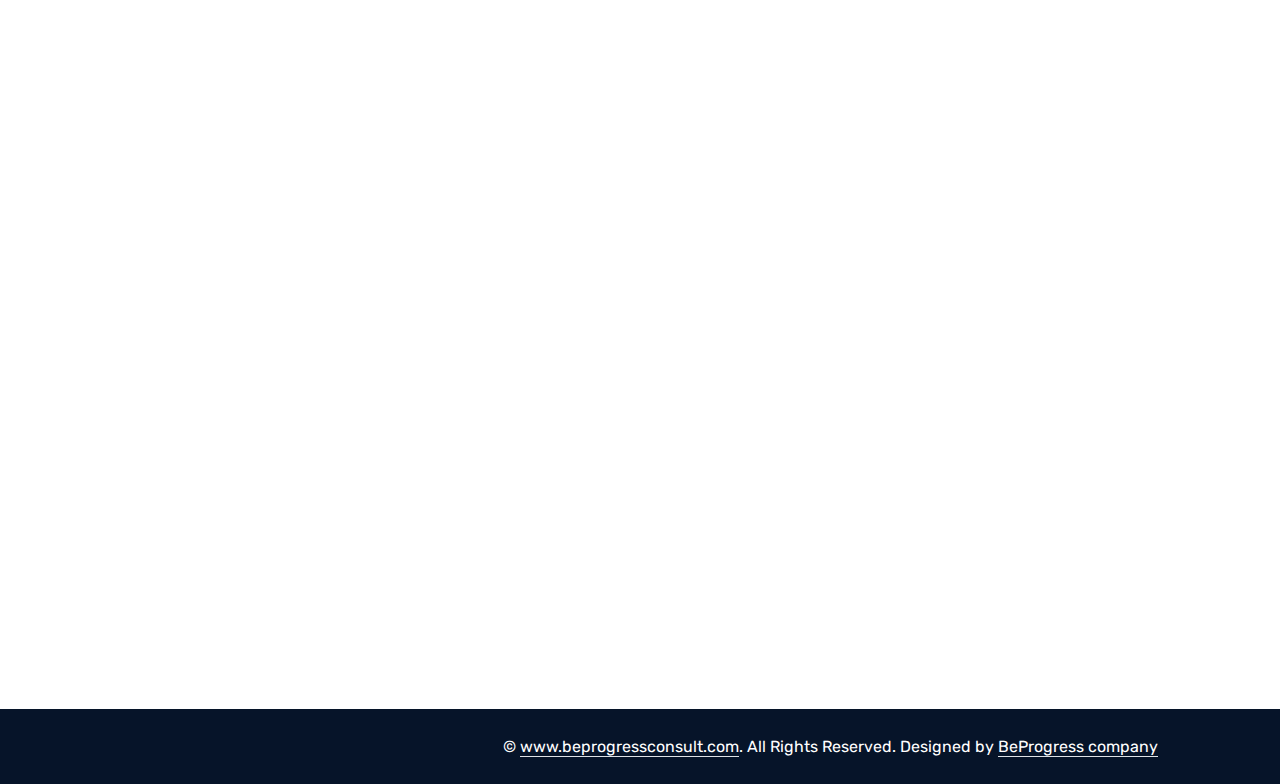
<file: team.html>
<!DOCTYPE html>
<html lang="en">

<head>
    <meta charset="utf-8">
    <title>Be-progressing</title>
    <meta content="width=device-width, initial-scale=1.0" name="viewport">
    <meta content="Free HTML Templates" name="keywords">
    <meta content="Free HTML Templates" name="description">

    <!-- Favicon -->
    <link href="img/favicon.ico" rel="icon">

    <!-- Google Web Fonts -->
    <link rel="preconnect" href="https://fonts.googleapis.com">
    <link rel="preconnect" href="https://fonts.gstatic.com" crossorigin>
    <link href="https://fonts.googleapis.com/css2?family=Nunito:wght@400;600;700;800&family=Rubik:wght@400;500;600;700&display=swap" rel="stylesheet">

    <!-- Icon Font Stylesheet -->
    <link href="https://cdnjs.cloudflare.com/ajax/libs/font-awesome/5.10.0/css/all.min.css" rel="stylesheet">
    <link href="https://cdn.jsdelivr.net/npm/bootstrap-icons@1.4.1/font/bootstrap-icons.css" rel="stylesheet">

    <!-- Libraries Stylesheet -->
    <link href="lib/owlcarousel/assets/owl.carousel.min.css" rel="stylesheet">
    <link href="lib/animate/animate.min.css" rel="stylesheet">

    <!-- Customized Bootstrap Stylesheet -->
    <link href="css/bootstrap.min.css" rel="stylesheet">

    <!-- Template Stylesheet -->
    <link href="css/style.css" rel="stylesheet">

    <style>
        .whatsapp-icon {
            font-size: 35px;
            color: rgb(0, 255, 170);
            margin-right: 15px;
            animation: pulsing 2s infinite;
            border-radius: 10px;
        }
    </style>
</head>

<body>
    <!-- Spinner Start -->
    <div id="spinner" class="show bg-white position-fixed translate-middle w-100 vh-100 top-50 start-50 d-flex align-items-center justify-content-center">
        <div class="spinner"></div>
    </div>
    <!-- Spinner End -->


        <!-- Topbar Start -->
        <div class="container-fluid bg-dark px-5 d-none d-lg-block">
            <div class="row gx-0">
                <div class="col-lg-8 text-center text-lg-start mb-2 mb-lg-0">
                    <div class="d-inline-flex align-items-center" style="height: 45px;">
                        <small class="me-3 text-light"><i class="fa fa-map-marker-alt me-2"></i>AV/ KABALO COIN KIBANGU, Q/ MAKUTANO, C/ LUBUMBASHI, DRC</small>
                        <small class="me-3 text-light"><i class="fa fa-phone-alt me-2"></i>+243 906 759 764</small>
                        <small class="me-3 text-light"><i class="fa fa-phone-alt me-2"></i>+243 844 904 418</small>
                        <small class="text-light"><i class="fa fa-envelope-open me-2"></i>beprogress10@gmail.com</small>
                    </div>
                </div>
                <div class="col-lg-4 text-center text-lg-end">
                    <div class="d-inline-flex align-items-center" style="height: 45px;">
                        <a target="_blank" href="https://wa.me/243 844 904 418?text=Thank%20you%20for%20contacting%20Beprogress%20Consulting%20Company,%20how%20how%20may%20we%20help%20you?">
                            <i class="fab fa-whatsapp fw-normal whatsapp-icon"></i>
                        </a>
                        <a class="btn btn-sm btn-outline-light btn-sm-square rounded-circle me-2" href=""><i class="fab fa-twitter fw-normal"></i></a>
                        <a class="btn btn-lg btn-primary btn-lg-square rounded" href="https://www.facebook.com/profile.php?id=100063953293284"><i class="fab fa-facebook-f fw-normal"></i></a>
                    <a class="btn btn-lg btn-primary btn-lg-square rounded" href="https://www.instagram.com/beprogress_consulting?igsh=YzljYTk1ODg3Zg=="><i class="fab fa-instagram fw-normal"></i></a>
                        <a class="btn btn-sm btn-outline-light btn-sm-square rounded-circle me-2" href=""><i class="fab fa-linkedin-in fw-normal"></i></a>
                        <a class="btn btn-sm btn-outline-light btn-sm-square rounded-circle" href=""><i class="fab fa-youtube fw-normal"></i></a>
                    </div>
                </div>
            </div>
        </div>
        <!-- Topbar End -->
    
    
        <!-- Navbar & Carousel Start -->
        <div class="container-fluid position-relative p-0">
            <nav class="navbar navbar-expand-lg navbar-dark px-5 py-3 py-lg-0">
                <a href="index.html" class="navbar-brand p-0">
                    <h3 class="m-0"><img src="img/logo.png  " alt=" "></i> BeProgress Consulting</h3>
                </a>
                <button class="navbar-toggler" type="button" data-bs-toggle="collapse" data-bs-target="#navbarCollapse">
                    <span class="fa fa-bars"></span>
                </button>
                <div class="collapse navbar-collapse" id="navbarCollapse">
                    <div class="navbar-nav ms-auto py-0">
                        <a href="index.html" class="nav-item nav-link active">Home</a>
                        <a href="about.html" class="nav-item nav-link">About</a>
                        <a href="service.html" class="nav-item nav-link">Services</a>
                        <div class="nav-item dropdown">
                            <a href="#" class="nav-link dropdown-toggle" data-bs-toggle="dropdown">Blog</a>
                            <div class="dropdown-menu m-0">
                                <a href="blog.html" class="dropdown-item">Blog Grid</a>
                                <a href="detail.html" class="dropdown-item">Blog Detail</a>
                            </div>
                        </div>
                        <div class="nav-item dropdown">
                            <a href="#" class="nav-link dropdown-toggle" data-bs-toggle="dropdown">Pages</a>
                            <div class="dropdown-menu m-0">
                                <a href="price.html" class="dropdown-item">Pricing Plan</a>
                                <a href="feature.html" class="dropdown-item">Our features</a>
                                <a href="team.html" class="dropdown-item">Our Members</a>
                                <a href="testimonial.html" class="dropdown-item">Testimonial</a>
                                <a href="quote.html" class="dropdown-item">Free Quote</a>
                            </div>
                        </div>
                        <a href="contact.html" class="nav-item nav-link">Contact</a>
                    </div>
                    <butaton type="button" class="btn text-primary ms-3" data-bs-toggle="modal" data-bs-target="#searchModal"><i class="fa fa-search"></i></butaton>
                    <a href=" " class="btn btn-primary py-2 px-4 ms-3">We Grow Together</a>
                </div>
            </nav>
            <div id="header-carousel" class="carousel slide carousel-fade" data-bs-ride="carousel">
                <div class="carousel-inner">
                    <div class="carousel-item active">
                        <img class="w-100" src="img/carousel-1.jpg" alt="Image">
                        <div class="carousel-caption d-flex flex-column align-items-center justify-content-center">
                            <div class="p-3" style="max-width: 900px;">
                                <h5 class="text-white text-uppercase mb-3 animated slideInDown">Beprogress</h5>
                                <h1 class="display-1 text-white mb-md-4 animated zoomIn">Your partener for continus progress</h1>
                                <a href="quote.html" class="btn btn-primary py-md-3 px-md-5 me-3 animated slideInLeft">Free Quote</a>
                                <a href="" class="btn btn-outline-light py-md-3 px-md-5 animated slideInRight">Contact Us</a>
                            </div>
                        </div>
                    </div>
                    <div class="carousel-item">
                        <img class="w-100" src="img/carousel-2.jpg" alt="Image">
                        <div class="carousel-caption d-flex flex-column align-items-center justify-content-center">
                            <div class="p-3" style="max-width: 900px;">
                                <h5 class="text-white text-uppercase mb-3 animated slideInDown">Beprogress</h5>
                                <h1 class="display-1 text-white mb-md-4 animated zoomIn">Your number one consulting patterner</h1>
                                <a href="quote.html" class="btn btn-primary py-md-3 px-md-5 me-3 animated slideInLeft">Free Quote</a>
                                <a href="" class="btn btn-outline-light py-md-3 px-md-5 animated slideInRight">Contact Us</a>
                            </div>
                        </div>
                    </div>
                </div>
                <button class="carousel-control-prev" type="button" data-bs-target="#header-carousel"
                    data-bs-slide="prev">
                    <span class="carousel-control-prev-icon" aria-hidden="true"></span>
                    <span class="visually-hidden">Previous</span>
                </button>
                <button class="carousel-control-next" type="button" data-bs-target="#header-carousel"
                    data-bs-slide="next">
                    <span class="carousel-control-next-icon" aria-hidden="true"></span>
                    <span class="visually-hidden">Next</span>
                </button>
            </div>
        </div>
        <!-- Navbar & Carousel End -->


    <!-- Full Screen Search Start -->
    <div class="modal fade" id="searchModal" tabindex="-1">
        <div class="modal-dialog modal-fullscreen">
            <div class="modal-content" style="background: rgba(9, 30, 62, .7);">
                <div class="modal-header border-0">
                    <button type="button" class="btn bg-white btn-close" data-bs-dismiss="modal" aria-label="Close"></button>
                </div>
                <div class="modal-body d-flex align-items-center justify-content-center">
                    <div class="input-group" style="max-width: 600px;">
                        <input type="text" class="form-control bg-transparent border-primary p-3" placeholder="Type search keyword">
                        <button class="btn btn-primary px-4"><i class="bi bi-search"></i></button>
                    </div>
                </div>
            </div>
        </div>
    </div>
    <!-- Full Screen Search End -->


    <!-- Team Start -->
    <div class="container-fluid py-5 wow fadeInUp" data-wow-delay="0.1s">
        <div class="container py-5">
            <div class="section-title text-center position-relative pb-3 mb-5 mx-auto" style="max-width: 600px;">
                <h5 class="fw-bold text-primary text-uppercase">Team Members</h5>
                <h1 class="mb-0">Professional Stuffs Ready to Help Your Business</h1>
            </div>
            <div class="row g-5">
                <div class="col-lg-4 wow slideInUp" data-wow-delay="0.3s">
                    <div class="team-item bg-light rounded overflow-hidden">
                        <div class="team-img position-relative overflow-hidden">
                            <img class="img-fluid w-100" src="img/team-1.jpg" alt="">
                            <div class="team-social">
                                <a class="btn btn-lg btn-primary btn-lg-square rounded" href=""><i class="fab fa-twitter fw-normal"></i></a>
                                <a class="btn btn-lg btn-primary btn-lg-square rounded" href=""><i class="fab fa-facebook-f fw-normal"></i></a>
                                <a class="btn btn-lg btn-primary btn-lg-square rounded" href=""><i class="fab fa-instagram fw-normal"></i></a>
                                <a class="btn btn-lg btn-primary btn-lg-square rounded" href=""><i class="fab fa-linkedin-in fw-normal"></i></a>
                            </div>
                        </div>
                        <div class="text-center py-4">
                            <h4 class="text-primary">Full Name</h4>
                            <p class="text-uppercase m-0">Designation</p>
                        </div>
                    </div>
                </div>
                <div class="col-lg-4 wow slideInUp" data-wow-delay="0.6s">
                    <div class="team-item bg-light rounded overflow-hidden">
                        <div class="team-img position-relative overflow-hidden">
                            <img class="img-fluid w-100" src="img/team-2.jpg" alt="">
                            <div class="team-social">
                                <a class="btn btn-lg btn-primary btn-lg-square rounded" href=""><i class="fab fa-twitter fw-normal"></i></a>
                                <a class="btn btn-lg btn-primary btn-lg-square rounded" href=""><i class="fab fa-facebook-f fw-normal"></i></a>
                                <a class="btn btn-lg btn-primary btn-lg-square rounded" href=""><i class="fab fa-instagram fw-normal"></i></a>
                                <a class="btn btn-lg btn-primary btn-lg-square rounded" href=""><i class="fab fa-linkedin-in fw-normal"></i></a>
                            </div>
                        </div>
                        <div class="text-center py-4">
                            <h4 class="text-primary">Full Name</h4>
                            <p class="text-uppercase m-0">Designation</p>
                        </div>
                    </div>
                </div>
                <div class="col-lg-4 wow slideInUp" data-wow-delay="0.9s">
                    <div class="team-item bg-light rounded overflow-hidden">
                        <div class="team-img position-relative overflow-hidden">
                            <img class="img-fluid w-100" src="img/team-3.jpg" alt="">
                            <div class="team-social">
                                <a class="btn btn-lg btn-primary btn-lg-square rounded" href=""><i class="fab fa-twitter fw-normal"></i></a>
                                <a class="btn btn-lg btn-primary btn-lg-square rounded" href=""><i class="fab fa-facebook-f fw-normal"></i></a>
                                <a class="btn btn-lg btn-primary btn-lg-square rounded" href=""><i class="fab fa-instagram fw-normal"></i></a>
                                <a class="btn btn-lg btn-primary btn-lg-square rounded" href=""><i class="fab fa-linkedin-in fw-normal"></i></a>
                            </div>
                        </div>
                        <div class="text-center py-4">
                            <h4 class="text-primary">Full Name</h4>
                            <p class="text-uppercase m-0">Designation</p>
                        </div>
                    </div>
                </div>
            </div>
        </div>
    </div>
    <!-- Team End -->


    <!-- Vendor Start -->
    <div class="container-fluid py-5 wow fadeInUp" data-wow-delay="0.1s">
        <div class="container py-5 mb-5">
            <div class="bg-white">
                <div class="owl-carousel vendor-carousel">
                    <img src="img/vendor-1.jpg" alt="">
                    <img src="img/vendor-2.jpg" alt="">
                    <img src="img/vendor-3.jpg" alt="">
                    <img src="img/vendor-4.jpg" alt="">
                    <img src="img/vendor-5.jpg" alt="">
                    <img src="img/vendor-6.jpg" alt="">
                    <img src="img/vendor-7.jpg" alt="">
                    <img src="img/vendor-8.jpg" alt="">
                    <img src="img/vendor-9.jpg" alt="">
                </div>
            </div>
        </div>
    </div>
    <!-- Vendor End -->
    

    <!-- Footer Start -->
    <div class="container-fluid bg-dark text-light mt-5 wow fadeInUp" data-wow-delay="0.1s">
        <div class="container">
            <div class="row gx-5">
                <div class="col-lg-4 col-md-6 footer-about">
                    <div class="d-flex flex-column align-items-center justify-content-center text-center h-100 bg-primary p-4">
                        <a href="index.html" class="navbar-brand">
                            <h3 class="m-0"><img src="img/logo.png" alt=""></i>BeProgress Consulting</h3>
                        </a>
                        <p class="mt-3 mb-4">We prioritize our customers by being available whenever they need us, providing prompt responses and dedicated support. Our team is committed to delivering exceptional service around the clock, ensuring clients feel valued and supported continuously.</p>
                        <form action="">
                            <div class="input-group">
                                <input type="text" class="form-control border-white p-3" placeholder="Your Email">
                                <button class="btn btn-dark">Sign Up</button>
                            </div>
                        </form>
                    </div>
                </div>
                <div class="col-lg-8 col-md-6">
                    <div class="row gx-5">
                        <div class="col-lg-4 col-md-12 pt-5 mb-5">
                            <div class="section-title section-title-sm position-relative pb-3 mb-4">
                                <h3 class="text-light mb-0">Get In Touch</h3>
                            </div>
                            <div class="d-flex mb-2">
                                <i class="bi bi-geo-alt text-primary me-2"></i>
                                <p class="mb-0">AV/ KABALO COIN KIBANGU, Q/ MAKUTANO, C/ LUBUMBASHI, DRC</p>
                            </div>
                            <div class="d-flex mb-2">
                                <i class="bi bi-envelope-open text-primary me-2"></i>
                                <p class="mb-0">beprogress10@gmail.com</p>
                            </div>
                            <div class="d-flex mb-2">
                                <i class="bi bi-telephone text-primary me-2"></i>
                                <p class="mb-0">+243 906 759 764</p>
                            </div>
                            <div class="d-flex mt-4">
                                <a class="btn btn-primary btn-square me-2" href="#"><i class="fab fa-twitter fw-normal"></i></a>
                                <a class="btn btn-primary btn-square me-2" href="#"><i class="fab fa-facebook-f fw-normal"></i></a>
                                <a class="btn btn-primary btn-square me-2" href="#"><i class="fab fa-linkedin-in fw-normal"></i></a>
                                <a class="btn btn-primary btn-square" href="#"><i class="fab fa-instagram fw-normal"></i></a>
                            </div>
                        </div>
                        <div class="col-lg-4 col-md-12 pt-0 pt-lg-5 mb-5">
                            <div class="section-title section-title-sm position-relative pb-3 mb-4">
                                <h3 class="text-light mb-0">Quick Links</h3>
                            </div>
                            <div class="link-animated d-flex flex-column justify-content-start">
                                <a class="text-light mb-2" href="#"><i class="bi bi-arrow-right text-primary me-2"></i>Home</a>
                                <a class="text-light mb-2" href="#"><i class="bi bi-arrow-right text-primary me-2"></i>About Us</a>
                                <a class="text-light mb-2" href="#"><i class="bi bi-arrow-right text-primary me-2"></i>Our Services</a>
                                <a class="text-light mb-2" href="#"><i class="bi bi-arrow-right text-primary me-2"></i>Meet The Team</a>
                                <a class="text-light mb-2" href="#"><i class="bi bi-arrow-right text-primary me-2"></i>Latest Blog</a>
                                <a class="text-light" href="#"><i class="bi bi-arrow-right text-primary me-2"></i>Contact Us</a>
                            </div>
                        </div>
                        <div class="col-lg-4 col-md-12 pt-0 pt-lg-5 mb-5">
                            <div class="section-title section-title-sm position-relative pb-3 mb-4">
                                <h3 class="text-light mb-0">Popular Links</h3>
                            </div>
                            <div class="link-animated d-flex flex-column justify-content-start">
                                <a class="text-light mb-2" href="#"><i class="bi bi-arrow-right text-primary me-2"></i>Home</a>
                                <a class="text-light mb-2" href="#"><i class="bi bi-arrow-right text-primary me-2"></i>About Us</a>
                                <a class="text-light mb-2" href="#"><i class="bi bi-arrow-right text-primary me-2"></i>Our Services</a>
                                <a class="text-light mb-2" href="#"><i class="bi bi-arrow-right text-primary me-2"></i>Meet The Team</a>
                                <a class="text-light mb-2" href="#"><i class="bi bi-arrow-right text-primary me-2"></i>Latest Blog</a>
                                <a class="text-light" href="#"><i class="bi bi-arrow-right text-primary me-2"></i>Contact Us</a>
                            </div>
                        </div>
                    </div>
                </div>
            </div>
        </div>
    </div>
    <div class="container-fluid text-white" style="background: #061429;">
        <div class="container text-center">
            <div class="row justify-content-end">
                <div class="col-lg-8 col-md-6">
                    <div class="d-flex align-items-center justify-content-center" style="height: 75px;">
                        <p class="mb-0">&copy; <a class="text-white border-bottom" href="#">www.beprogressconsult.com</a>. All Rights Reserved. 
						
                            <!--/*** This template is free as long as you keep the footer author’s credit link/attribution link/backlink. If you'd like to use the template without the footer author’s credit link/attribution link/backlink, you can purchase the Credit Removal License from "https://htmlcodex.com/credit-removal". Thank you for your support. ***/-->
                            Designed by <a class="text-white border-bottom" href=" ">BeProgress company</a></p>
                    </div>
                </div>
            </div>
        </div>
    </div>
    <!-- Footer End -->


    <!-- Back to Top -->
    <a href="#" class="btn btn-lg btn-primary btn-lg-square rounded back-to-top"><i class="bi bi-arrow-up"></i></a>


    <!-- JavaScript Libraries -->
    <script src="https://code.jquery.com/jquery-3.4.1.min.js"></script>
    <script src="https://cdn.jsdelivr.net/npm/bootstrap@5.0.0/dist/js/bootstrap.bundle.min.js"></script>
    <script src="lib/wow/wow.min.js"></script>
    <script src="lib/easing/easing.min.js"></script>
    <script src="lib/waypoints/waypoints.min.js"></script>
    <script src="lib/counterup/counterup.min.js"></script>
    <script src="lib/owlcarousel/owl.carousel.min.js"></script>

    <!-- Template Javascript -->
    <script src="js/main.js"></script>
</body>

</html>
</file>
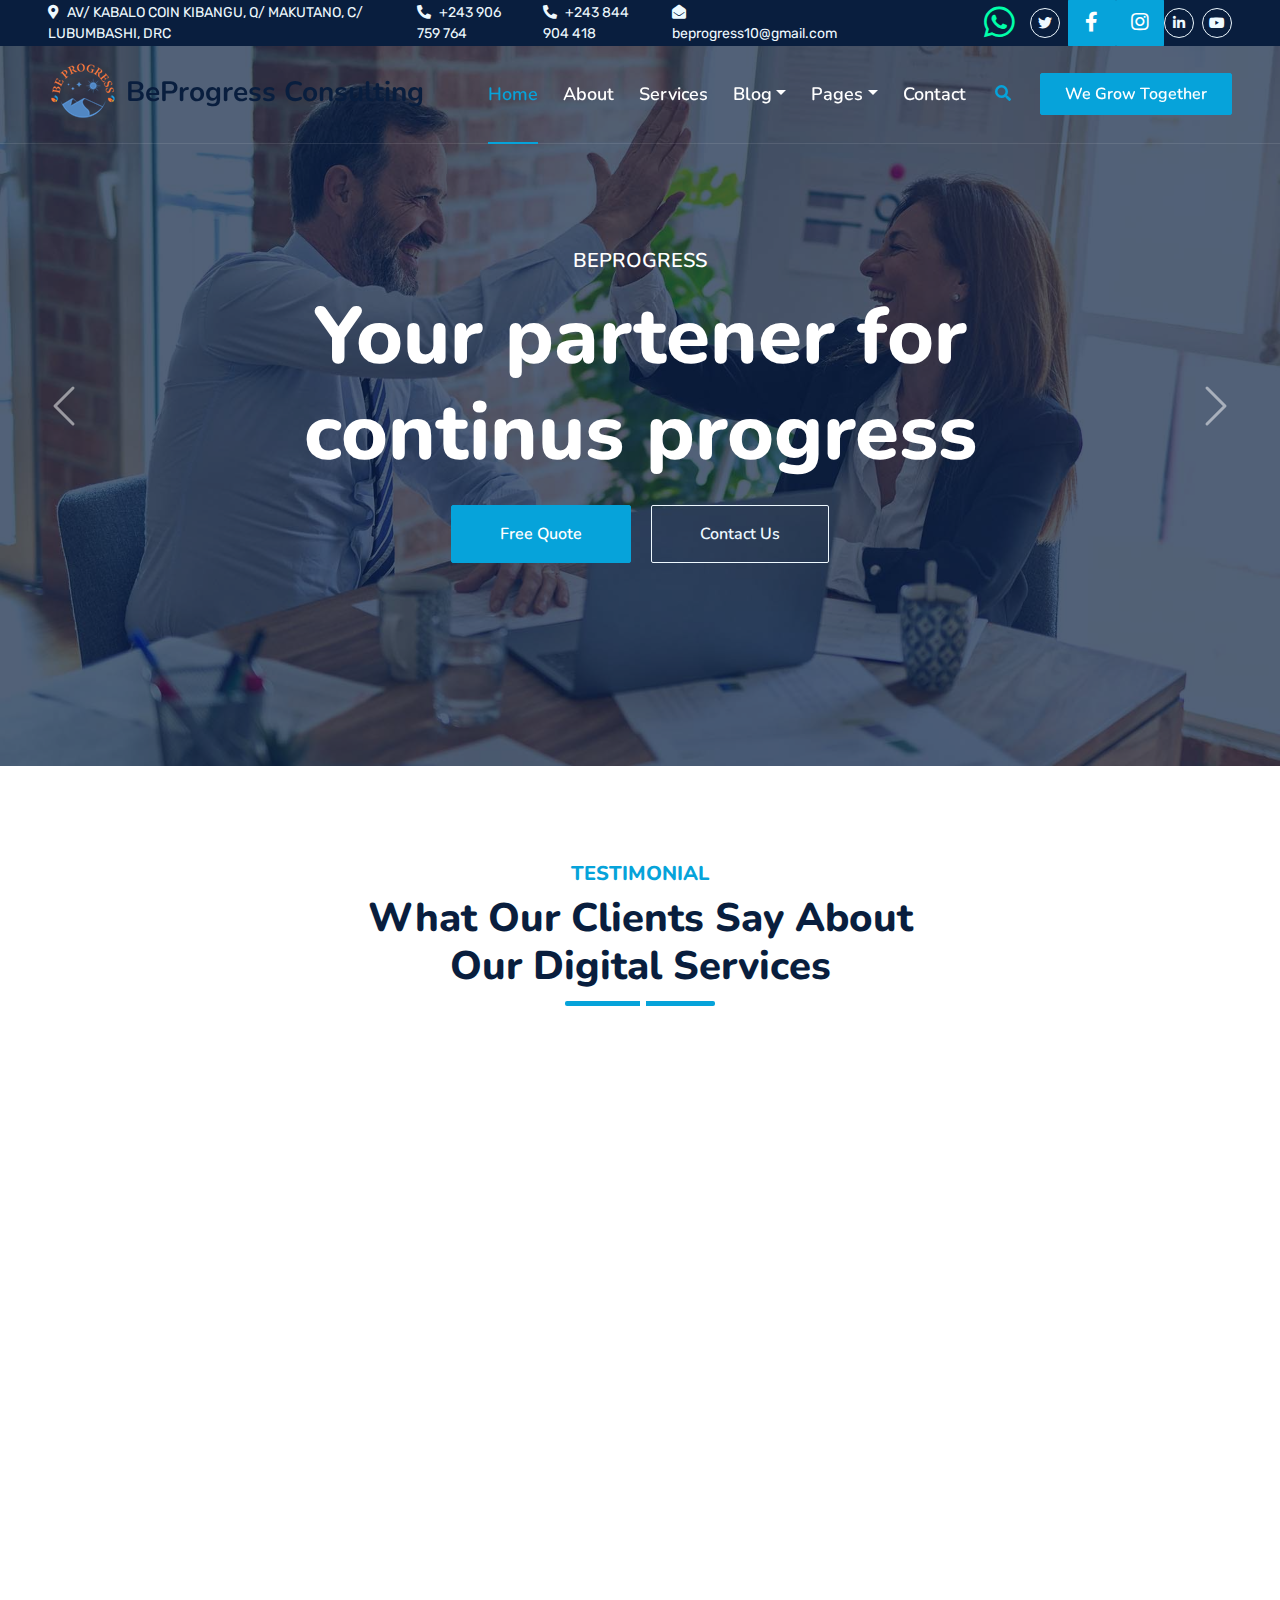
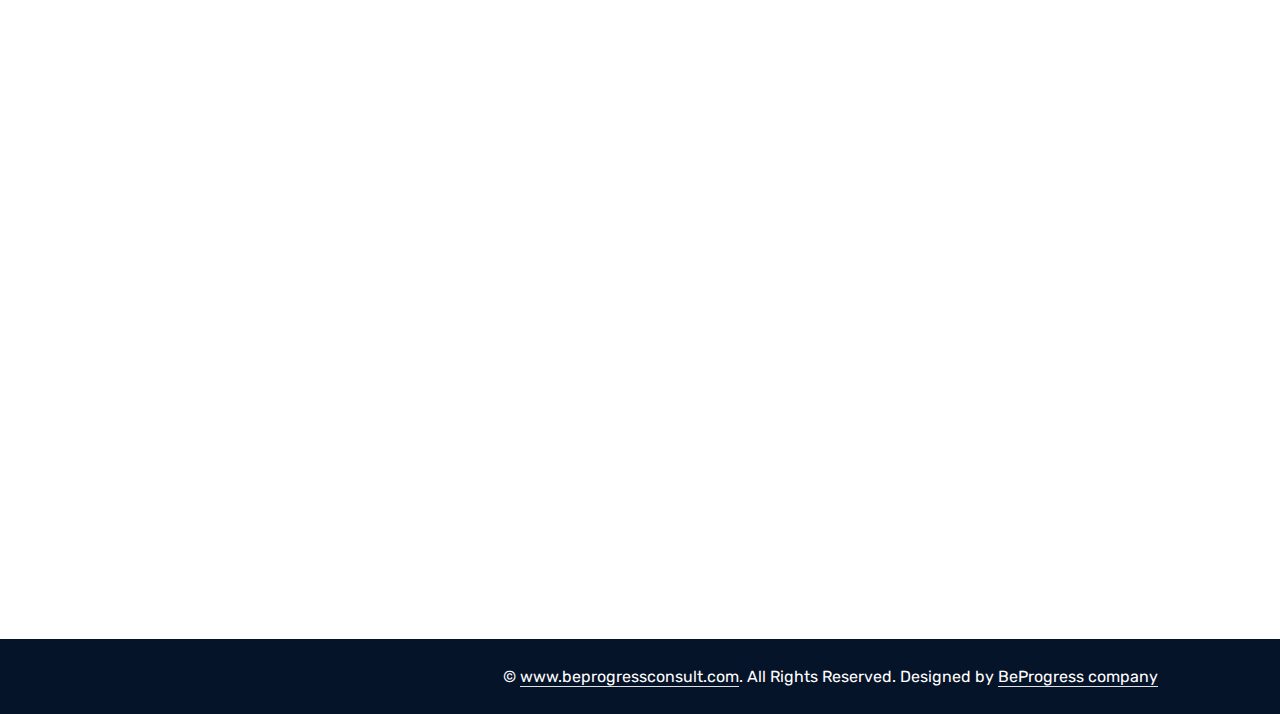
<file: testimonial.html>
<!DOCTYPE html>
<html lang="en">

<head>
    <meta charset="utf-8">
    <title>Be-progressing</title>
    <meta content="width=device-width, initial-scale=1.0" name="viewport">
    <meta content="Free HTML Templates" name="keywords">
    <meta content="Free HTML Templates" name="description">

    <!-- Favicon -->
    <link href="img/favicon.ico" rel="icon">

    <!-- Google Web Fonts -->
    <link rel="preconnect" href="https://fonts.googleapis.com">
    <link rel="preconnect" href="https://fonts.gstatic.com" crossorigin>
    <link href="https://fonts.googleapis.com/css2?family=Nunito:wght@400;600;700;800&family=Rubik:wght@400;500;600;700&display=swap" rel="stylesheet">

    <!-- Icon Font Stylesheet -->
    <link href="https://cdnjs.cloudflare.com/ajax/libs/font-awesome/5.10.0/css/all.min.css" rel="stylesheet">
    <link href="https://cdn.jsdelivr.net/npm/bootstrap-icons@1.4.1/font/bootstrap-icons.css" rel="stylesheet">

    <!-- Libraries Stylesheet -->
    <link href="lib/owlcarousel/assets/owl.carousel.min.css" rel="stylesheet">
    <link href="lib/animate/animate.min.css" rel="stylesheet">

    <!-- Customized Bootstrap Stylesheet -->
    <link href="css/bootstrap.min.css" rel="stylesheet">

    <!-- Template Stylesheet -->
    <link href="css/style.css" rel="stylesheet">

    <style>
        .whatsapp-icon {
            font-size: 35px;
            color: rgb(0, 255, 170);
            margin-right: 15px;
            animation: pulsing 2s infinite;
            border-radius: 10px;
        }
    </style>
</head>

<body>
    <!-- Spinner Start -->
    <div id="spinner" class="show bg-white position-fixed translate-middle w-100 vh-100 top-50 start-50 d-flex align-items-center justify-content-center">
        <div class="spinner"></div>
    </div>
    <!-- Spinner End -->


        <!-- Topbar Start -->
        <div class="container-fluid bg-dark px-5 d-none d-lg-block">
            <div class="row gx-0">
                <div class="col-lg-8 text-center text-lg-start mb-2 mb-lg-0">
                    <div class="d-inline-flex align-items-center" style="height: 45px;">
                        <small class="me-3 text-light"><i class="fa fa-map-marker-alt me-2"></i>AV/ KABALO COIN KIBANGU, Q/ MAKUTANO, C/ LUBUMBASHI, DRC</small>
                        <small class="me-3 text-light"><i class="fa fa-phone-alt me-2"></i>+243 906 759 764</small>
                        <small class="me-3 text-light"><i class="fa fa-phone-alt me-2"></i>+243 844 904 418</small>
                        <small class="text-light"><i class="fa fa-envelope-open me-2"></i>beprogress10@gmail.com</small>
                    </div>
                </div>
                <div class="col-lg-4 text-center text-lg-end">
                    <div class="d-inline-flex align-items-center" style="height: 45px;">
                        <a target="_blank" href="https://wa.me/243 844 904 418?text=Thank%20you%20for%20contacting%20Beprogress%20Consulting%20Company,%20how%20how%20may%20we%20help%20you?">
                            <i class="fab fa-whatsapp fw-normal whatsapp-icon"></i>
                        </a>
                        <a class="btn btn-sm btn-outline-light btn-sm-square rounded-circle me-2" href=""><i class="fab fa-twitter fw-normal"></i></a>
                        <a class="btn btn-lg btn-primary btn-lg-square rounded" href="https://www.facebook.com/profile.php?id=100063953293284"><i class="fab fa-facebook-f fw-normal"></i></a>
                        <a class="btn btn-lg btn-primary btn-lg-square rounded" href="https://www.instagram.com/beprogress_consulting?igsh=YzljYTk1ODg3Zg=="><i class="fab fa-instagram fw-normal"></i></a>
                        <a class="btn btn-sm btn-outline-light btn-sm-square rounded-circle me-2" href=""><i class="fab fa-linkedin-in fw-normal"></i></a>
                        <a class="btn btn-sm btn-outline-light btn-sm-square rounded-circle" href=""><i class="fab fa-youtube fw-normal"></i></a>
                    </div>
                </div>
            </div>
        </div>
        <!-- Topbar End -->
    
    
        <!-- Navbar & Carousel Start -->
        <div class="container-fluid position-relative p-0">
            <nav class="navbar navbar-expand-lg navbar-dark px-5 py-3 py-lg-0">
                <a href="index.html" class="navbar-brand p-0">
                    <h3 class="m-0"><img src="img/logo.png  " alt=" "></i> BeProgress Consulting</h3>
                </a>
                <button class="navbar-toggler" type="button" data-bs-toggle="collapse" data-bs-target="#navbarCollapse">
                    <span class="fa fa-bars"></span>
                </button>
                <div class="collapse navbar-collapse" id="navbarCollapse">
                    <div class="navbar-nav ms-auto py-0">
                        <a href="index.html" class="nav-item nav-link active">Home</a>
                        <a href="about.html" class="nav-item nav-link">About</a>
                        <a href="service.html" class="nav-item nav-link">Services</a>
                        <div class="nav-item dropdown">
                            <a href="#" class="nav-link dropdown-toggle" data-bs-toggle="dropdown">Blog</a>
                            <div class="dropdown-menu m-0">
                                <a href="blog.html" class="dropdown-item">Blog Grid</a>
                                <a href="detail.html" class="dropdown-item">Blog Detail</a>
                            </div>
                        </div>
                        <div class="nav-item dropdown">
                            <a href="#" class="nav-link dropdown-toggle" data-bs-toggle="dropdown">Pages</a>
                            <div class="dropdown-menu m-0">
                                <a href="price.html" class="dropdown-item">Pricing Plan</a>
                                <a href="feature.html" class="dropdown-item">Our features</a>
                                <a href="team.html" class="dropdown-item">Our Members</a>
                                <a href="testimonial.html" class="dropdown-item">Testimonial</a>
                                <a href="quote.html" class="dropdown-item">Free Quote</a>
                            </div>
                        </div>
                        <a href="contact.html" class="nav-item nav-link">Contact</a>
                    </div>
                    <butaton type="button" class="btn text-primary ms-3" data-bs-toggle="modal" data-bs-target="#searchModal"><i class="fa fa-search"></i></butaton>
                    <a href=" " class="btn btn-primary py-2 px-4 ms-3">We Grow Together</a>
                </div>
            </nav>
            <div id="header-carousel" class="carousel slide carousel-fade" data-bs-ride="carousel">
                <div class="carousel-inner">
                    <div class="carousel-item active">
                        <img class="w-100" src="img/carousel-1.jpg" alt="Image">
                        <div class="carousel-caption d-flex flex-column align-items-center justify-content-center">
                            <div class="p-3" style="max-width: 900px;">
                                <h5 class="text-white text-uppercase mb-3 animated slideInDown">Beprogress</h5>
                                <h1 class="display-1 text-white mb-md-4 animated zoomIn">Your partener for continus progress</h1>
                                <a href="quote.html" class="btn btn-primary py-md-3 px-md-5 me-3 animated slideInLeft">Free Quote</a>
                                <a href="" class="btn btn-outline-light py-md-3 px-md-5 animated slideInRight">Contact Us</a>
                            </div>
                        </div>
                    </div>
                    <div class="carousel-item">
                        <img class="w-100" src="img/carousel-2.jpg" alt="Image">
                        <div class="carousel-caption d-flex flex-column align-items-center justify-content-center">
                            <div class="p-3" style="max-width: 900px;">
                                <h5 class="text-white text-uppercase mb-3 animated slideInDown">Beprogress</h5>
                                <h1 class="display-1 text-white mb-md-4 animated zoomIn">Your number one consulting patterner</h1>
                                <a href="quote.html" class="btn btn-primary py-md-3 px-md-5 me-3 animated slideInLeft">Free Quote</a>
                                <a href="" class="btn btn-outline-light py-md-3 px-md-5 animated slideInRight">Contact Us</a>
                            </div>
                        </div>
                    </div>
                </div>
                <button class="carousel-control-prev" type="button" data-bs-target="#header-carousel"
                    data-bs-slide="prev">
                    <span class="carousel-control-prev-icon" aria-hidden="true"></span>
                    <span class="visually-hidden">Previous</span>
                </button>
                <button class="carousel-control-next" type="button" data-bs-target="#header-carousel"
                    data-bs-slide="next">
                    <span class="carousel-control-next-icon" aria-hidden="true"></span>
                    <span class="visually-hidden">Next</span>
                </button>
            </div>
        </div>
        <!-- Navbar & Carousel End -->


    <!-- Full Screen Search Start -->
    <div class="modal fade" id="searchModal" tabindex="-1">
        <div class="modal-dialog modal-fullscreen">
            <div class="modal-content" style="background: rgba(9, 30, 62, .7);">
                <div class="modal-header border-0">
                    <button type="button" class="btn bg-white btn-close" data-bs-dismiss="modal" aria-label="Close"></button>
                </div>
                <div class="modal-body d-flex align-items-center justify-content-center">
                    <div class="input-group" style="max-width: 600px;">
                        <input type="text" class="form-control bg-transparent border-primary p-3" placeholder="Type search keyword">
                        <button class="btn btn-primary px-4"><i class="bi bi-search"></i></button>
                    </div>
                </div>
            </div>
        </div>
    </div>
    <!-- Full Screen Search End -->


    <!-- Testimonial Start -->
    <div class="container-fluid py-5 wow fadeInUp" data-wow-delay="0.1s">
        <div class="container py-5">
            <div class="section-title text-center position-relative pb-3 mb-4 mx-auto" style="max-width: 600px;">
                <h5 class="fw-bold text-primary text-uppercase">Testimonial</h5>
                <h1 class="mb-0">What Our Clients Say About Our Digital Services</h1>
            </div>
            <div class="owl-carousel testimonial-carousel wow fadeInUp" data-wow-delay="0.6s">
                <div class="testimonial-item bg-light my-4">
                    <div class="d-flex align-items-center border-bottom pt-5 pb-4 px-5">
                        <img class="img-fluid rounded" src="img/testimonial-1.jpg" style="width: 60px; height: 60px;" >
                        <div class="ps-4">
                            <h4 class="text-primary mb-1">Billy</h4>
                            <small class="text-uppercase">Doctor</small>
                        </div>
                    </div>
                    <div class="pt-4 pb-5 px-5">
                        "BeProgress Consulting transformed our business operations with expert advice and tailored solutions that significantly improved our efficiency."
                    </div>
                </div>
                <div class="testimonial-item bg-light my-4">
                    <div class="d-flex align-items-center border-bottom pt-5 pb-4 px-5">
                        <img class="img-fluid rounded" src="img/testimonial-2.jpg" style="width: 60px; height: 60px;" >
                        <div class="ps-4">
                            <h4 class="text-primary mb-1">Joan</h4>
                            <small class="text-uppercase">Teacher</small>
                        </div>
                    </div>
                    <div class="pt-4 pb-5 px-5">
                        "Their reliable support and customized approach helped us achieve our goals faster, making them an invaluable partner."
                    </div>
                </div>
                <div class="testimonial-item bg-light my-4">
                    <div class="d-flex align-items-center border-bottom pt-5 pb-4 px-5">
                        <img class="img-fluid rounded" src="img/testimonial-3.jpg" style="width: 60px; height: 60px;" >
                        <div class="ps-4">
                            <h4 class="text-primary mb-1">Gabriel</h4>
                            <small class="text-uppercase">Consultant</small>
                        </div>
                    </div>
                    <div class="pt-4 pb-5 px-5">
                        "We’re impressed by their professionalism and commitment to delivering exceptional results, which have consistently exceeded our expectations."
                    </div>
                </div>
                <div class="testimonial-item bg-light my-4">
                    <div class="d-flex align-items-center border-bottom pt-5 pb-4 px-5">
                        <img class="img-fluid rounded" src="img/testimonial-4.jpg" style="width: 60px; height: 60px;" >
                        <div class="ps-4">
                            <h4 class="text-primary mb-1">Rhita</h4>
                            <small class="text-uppercase">Engineer</small>
                        </div>
                    </div>
                    <div class="pt-4 pb-5 px-5">
                        "Working with BeProgress Consulting has been a game-changer. Their innovative strategies elevated our business to new heights."
                    </div>
                </div>
            </div>
        </div>
    </div>
    <!-- Testimonial End -->


    <!-- Vendor Start -->
    <div class="container-fluid py-5 wow fadeInUp" data-wow-delay="0.1s">
        <div class="container py-5 mb-5">
            <div class="bg-white">
                <div class="owl-carousel vendor-carousel">
                    <img src="img/vendor-1.jpg" alt="">
                    <img src="img/vendor-2.jpg" alt="">
                    <img src="img/vendor-3.jpg" alt="">
                    <img src="img/vendor-4.jpg" alt="">
                    <img src="img/vendor-5.jpg" alt="">
                    <img src="img/vendor-6.jpg" alt="">
                    <img src="img/vendor-7.jpg" alt="">
                    <img src="img/vendor-8.jpg" alt="">
                    <img src="img/vendor-9.jpg" alt="">
                </div>
            </div>
        </div>
    </div>
    <!-- Vendor End -->
    

    <!-- Footer Start -->
    <div class="container-fluid bg-dark text-light mt-5 wow fadeInUp" data-wow-delay="0.1s">
        <div class="container">
            <div class="row gx-5">
                <div class="col-lg-4 col-md-6 footer-about">
                    <div class="d-flex flex-column align-items-center justify-content-center text-center h-100 bg-primary p-4">
                        <a href="index.html" class="navbar-brand">
                            <h3 class="m-0"><img src="img/logo.png" alt=""></i>BeProgress Consulting</h3>
                        </a>
                        <p class="mt-3 mb-4">We prioritize our customers by being available whenever they need us, providing prompt responses and dedicated support. Our team is committed to delivering exceptional service around the clock, ensuring clients feel valued and supported continuously.</p>
                        <form action="">
                            <div class="input-group">
                                <input type="text" class="form-control border-white p-3" placeholder="Your Email">
                                <button class="btn btn-dark">Sign Up</button>
                            </div>
                        </form>
                    </div>
                </div>
                <div class="col-lg-8 col-md-6">
                    <div class="row gx-5">
                        <div class="col-lg-4 col-md-12 pt-5 mb-5">
                            <div class="section-title section-title-sm position-relative pb-3 mb-4">
                                <h3 class="text-light mb-0">Get In Touch</h3>
                            </div>
                            <div class="d-flex mb-2">
                                <i class="bi bi-geo-alt text-primary me-2"></i>
                                <p class="mb-0">AV/ KABALO COIN KIBANGU, Q/ MAKUTANO, C/ LUBUMBASHI, DRC</p>
                            </div>
                            <div class="d-flex mb-2">
                                <i class="bi bi-envelope-open text-primary me-2"></i>
                                <p class="mb-0">beprogress10@gmail.com</p>
                            </div>
                            <div class="d-flex mb-2">
                                <i class="bi bi-telephone text-primary me-2"></i>
                                <p class="mb-0">+243 906 759 764</p>
                            </div>
                            <div class="d-flex mt-4">
                                <a class="btn btn-primary btn-square me-2" href="#"><i class="fab fa-twitter fw-normal"></i></a>
                                <a class="btn btn-primary btn-square me-2" href="#"><i class="fab fa-facebook-f fw-normal"></i></a>
                                <a class="btn btn-primary btn-square me-2" href="#"><i class="fab fa-linkedin-in fw-normal"></i></a>
                                <a class="btn btn-primary btn-square" href="#"><i class="fab fa-instagram fw-normal"></i></a>
                            </div>
                        </div>
                        <div class="col-lg-4 col-md-12 pt-0 pt-lg-5 mb-5">
                            <div class="section-title section-title-sm position-relative pb-3 mb-4">
                                <h3 class="text-light mb-0">Quick Links</h3>
                            </div>
                            <div class="link-animated d-flex flex-column justify-content-start">
                                <a class="text-light mb-2" href="#"><i class="bi bi-arrow-right text-primary me-2"></i>Home</a>
                                <a class="text-light mb-2" href="#"><i class="bi bi-arrow-right text-primary me-2"></i>About Us</a>
                                <a class="text-light mb-2" href="#"><i class="bi bi-arrow-right text-primary me-2"></i>Our Services</a>
                                <a class="text-light mb-2" href="#"><i class="bi bi-arrow-right text-primary me-2"></i>Meet The Team</a>
                                <a class="text-light mb-2" href="#"><i class="bi bi-arrow-right text-primary me-2"></i>Latest Blog</a>
                                <a class="text-light" href="#"><i class="bi bi-arrow-right text-primary me-2"></i>Contact Us</a>
                            </div>
                        </div>
                        <div class="col-lg-4 col-md-12 pt-0 pt-lg-5 mb-5">
                            <div class="section-title section-title-sm position-relative pb-3 mb-4">
                                <h3 class="text-light mb-0">Popular Links</h3>
                            </div>
                            <div class="link-animated d-flex flex-column justify-content-start">
                                <a class="text-light mb-2" href="#"><i class="bi bi-arrow-right text-primary me-2"></i>Home</a>
                                <a class="text-light mb-2" href="#"><i class="bi bi-arrow-right text-primary me-2"></i>About Us</a>
                                <a class="text-light mb-2" href="#"><i class="bi bi-arrow-right text-primary me-2"></i>Our Services</a>
                                <a class="text-light mb-2" href="#"><i class="bi bi-arrow-right text-primary me-2"></i>Meet The Team</a>
                                <a class="text-light mb-2" href="#"><i class="bi bi-arrow-right text-primary me-2"></i>Latest Blog</a>
                                <a class="text-light" href="#"><i class="bi bi-arrow-right text-primary me-2"></i>Contact Us</a>
                            </div>
                        </div>
                    </div>
                </div>
            </div>
        </div>
    </div>
    <div class="container-fluid text-white" style="background: #061429;">
        <div class="container text-center">
            <div class="row justify-content-end">
                <div class="col-lg-8 col-md-6">
                    <div class="d-flex align-items-center justify-content-center" style="height: 75px;">
                        <p class="mb-0">&copy; <a class="text-white border-bottom" href="#">www.beprogressconsult.com</a>. All Rights Reserved. 
						
                            <!--/*** This template is free as long as you keep the footer author’s credit link/attribution link/backlink. If you'd like to use the template without the footer author’s credit link/attribution link/backlink, you can purchase the Credit Removal License from "https://htmlcodex.com/credit-removal". Thank you for your support. ***/-->
                            Designed by <a class="text-white border-bottom" href=" ">BeProgress company</a></p>
                    </div>
                </div>
            </div>
        </div>
    </div>
    <!-- Footer End -->


    <!-- Back to Top -->
    <a href="#" class="btn btn-lg btn-primary btn-lg-square rounded back-to-top"><i class="bi bi-arrow-up"></i></a>


    <!-- JavaScript Libraries -->
    <script src="https://code.jquery.com/jquery-3.4.1.min.js"></script>
    <script src="https://cdn.jsdelivr.net/npm/bootstrap@5.0.0/dist/js/bootstrap.bundle.min.js"></script>
    <script src="lib/wow/wow.min.js"></script>
    <script src="lib/easing/easing.min.js"></script>
    <script src="lib/waypoints/waypoints.min.js"></script>
    <script src="lib/counterup/counterup.min.js"></script>
    <script src="lib/owlcarousel/owl.carousel.min.js"></script>

    <!-- Template Javascript -->
    <script src="js/main.js"></script>
</body>

</html>
</file>
<file: css/style.css>
/********** Template CSS **********/
:root {
    --primary: #06A3DA;
    --secondary: #34AD54;
    --light: #EEF9FF;
    --dark: #091E3E;
}


/*** Spinner ***/
.spinner {
    width: 40px;
    height: 40px;
    background: var(--primary);
    margin: 100px auto;
    -webkit-animation: sk-rotateplane 1.2s infinite ease-in-out;
    animation: sk-rotateplane 1.2s infinite ease-in-out;
}

@-webkit-keyframes sk-rotateplane {
    0% {
        -webkit-transform: perspective(120px)
    }
    50% {
        -webkit-transform: perspective(120px) rotateY(180deg)
    }
    100% {
        -webkit-transform: perspective(120px) rotateY(180deg) rotateX(180deg)
    }
}

@keyframes sk-rotateplane {
    0% {
        transform: perspective(120px) rotateX(0deg) rotateY(0deg);
        -webkit-transform: perspective(120px) rotateX(0deg) rotateY(0deg)
    }
    50% {
        transform: perspective(120px) rotateX(-180.1deg) rotateY(0deg);
        -webkit-transform: perspective(120px) rotateX(-180.1deg) rotateY(0deg)
    }
    100% {
        transform: perspective(120px) rotateX(-180deg) rotateY(-179.9deg);
        -webkit-transform: perspective(120px) rotateX(-180deg) rotateY(-179.9deg);
    }
}

#spinner {
    opacity: 0;
    visibility: hidden;
    transition: opacity .5s ease-out, visibility 0s linear .5s;
    z-index: 99999;
}

#spinner.show {
    transition: opacity .5s ease-out, visibility 0s linear 0s;
    visibility: visible;
    opacity: 1;
}


/*** Heading ***/
h1,
h2,
.fw-bold {
    font-weight: 800 !important;
}

h3,
h4,
.fw-semi-bold {
    font-weight: 700 !important;
}

h5,
h6,
.fw-medium {
    font-weight: 600 !important;
}


/*** Button ***/
.btn {
    font-family: 'Nunito', sans-serif;
    font-weight: 600;
    transition: .5s;
}
.mt-3 {
    text-align: justify;
}

.btn-primary,
.btn-secondary {
    color: #FFFFFF;
    box-shadow: inset 0 0 0 50px transparent;
}

.btn-primary:hover {
    box-shadow: inset 0 0 0 0 var(--primary);
}

.btn-secondary:hover {
    box-shadow: inset 0 0 0 0 var(--secondary);
}

.btn-square {
    width: 36px;
    height: 36px;
}

.btn-sm-square {
    width: 30px;
    height: 30px;
}

.btn-lg-square {
    width: 48px;
    height: 48px;
}

.btn-square,
.btn-sm-square,
.btn-lg-square {
    padding-left: 0;
    padding-right: 0;
    text-align: center;
}


/*** Navbar ***/
.navbar-dark .navbar-nav .nav-link {
    font-family: 'Nunito', sans-serif;
    position: relative;
    margin-left: 25px;
    padding: 35px 0;
    color: #FFFFFF;
    font-size: 18px;
    font-weight: 600;
    outline: none;
    transition: .5s;
}

.sticky-top.navbar-dark .navbar-nav .nav-link {
    padding: 20px 0;
    color: var(--dark);
}

.navbar-dark .navbar-nav .nav-link:hover,
.navbar-dark .navbar-nav .nav-link.active {
    color: var(--primary);
}

.navbar-dark .navbar-brand h1 {
    color: #FFFFFF;
}

.navbar-dark .navbar-toggler {
    color: var(--primary) !important;
    border-color: var(--primary) !important;
}

@media (max-width: 991.98px) {
    .sticky-top.navbar-dark {
        position: relative;
        background: #FFFFFF;
    }

    .navbar-dark .navbar-nav .nav-link,
    .navbar-dark .navbar-nav .nav-link.show,
    .sticky-top.navbar-dark .navbar-nav .nav-link {
        padding: 10px 0;
        color: var(--dark);
    }

    .navbar-dark .navbar-brand h1 {
        color: var(--primary);
    }
}

@media (min-width: 992px) {
    .navbar-dark {
        position: absolute;
        width: 100%;
        top: 0;
        left: 0;
        border-bottom: 1px solid rgba(256, 256, 256, .1);
        z-index: 999;
    }
    
    .sticky-top.navbar-dark {
        position: fixed;
        background: #FFFFFF;
    }

    .navbar-dark .navbar-nav .nav-link::before {
        position: absolute;
        content: "";
        width: 0;
        height: 2px;
        bottom: -1px;
        left: 50%;
        background: var(--primary);
        transition: .5s;
    }

    .navbar-dark .navbar-nav .nav-link:hover::before,
    .navbar-dark .navbar-nav .nav-link.active::before {
        width: 100%;
        left: 0;
    }

    .navbar-dark .navbar-nav .nav-link.nav-contact::before {
        display: none;
    }

    .sticky-top.navbar-dark .navbar-brand h1 {
        color: var(--primary);
    }
}


/*** Carousel ***/
.carousel-caption {
    top: 0;
    left: 0;
    right: 0;
    bottom: 0;
    background: rgba(9, 30, 62, .7);
    z-index: 1;
}

@media (max-width: 576px) {
    .carousel-caption h5 {
        font-size: 14px;
        font-weight: 500 !important;
    }

    .carousel-caption h1 {
        font-size: 30px;
        font-weight: 600 !important;
    }
}

.carousel-control-prev,
.carousel-control-next {
    width: 10%;
}

.carousel-control-prev-icon,
.carousel-control-next-icon {
    width: 3rem;
    height: 3rem;
}


/*** Section Title ***/
.section-title::before {
    position: absolute;
    content: "";
    width: 150px;
    height: 5px;
    left: 0;
    bottom: 0;
    background: var(--primary);
    border-radius: 2px;
}

.section-title.text-center::before {
    left: 50%;
    margin-left: -75px;
}

.section-title.section-title-sm::before {
    width: 90px;
    height: 3px;
}

.section-title::after {
    position: absolute;
    content: "";
    width: 6px;
    height: 5px;
    bottom: 0px;
    background: #FFFFFF;
    -webkit-animation: section-title-run 5s infinite linear;
    animation: section-title-run 5s infinite linear;
}

.section-title.section-title-sm::after {
    width: 4px;
    height: 3px;
}

.section-title.text-center::after {
    -webkit-animation: section-title-run-center 5s infinite linear;
    animation: section-title-run-center 5s infinite linear;
}

.section-title.section-title-sm::after {
    -webkit-animation: section-title-run-sm 5s infinite linear;
    animation: section-title-run-sm 5s infinite linear;
}

@-webkit-keyframes section-title-run {
    0% {left: 0; } 50% { left : 145px; } 100% { left: 0; }
}

@-webkit-keyframes section-title-run-center {
    0% { left: 50%; margin-left: -75px; } 50% { left : 50%; margin-left: 45px; } 100% { left: 50%; margin-left: -75px; }
}

@-webkit-keyframes section-title-run-sm {
    0% {left: 0; } 50% { left : 85px; } 100% { left: 0; }
}


/*** Service ***/
.service-item {
    position: relative;
    height: 300px;
    padding: 0 30px;
    transition: .5s;
}

.service-item .service-icon {
    margin-bottom: 30px;
    width: 60px;
    height: 60px;
    display: flex;
    align-items: center;
    justify-content: center;
    background: var(--primary);
    border-radius: 2px;
    transform: rotate(-45deg);
}

.service-item .service-icon i {
    transform: rotate(45deg);
}

.service-item a.btn {
    position: absolute;
    width: 60px;
    bottom: -48px;
    left: 50%;
    margin-left: -30px;
    opacity: 0;
}

.service-item:hover a.btn {
    bottom: -24px;
    opacity: 1;
}


/*** Testimonial ***/
.testimonial-carousel .owl-dots {
    margin-top: 15px;
    display: flex;
    align-items: flex-end;
    justify-content: center;
}

.testimonial-carousel .owl-dot {
    position: relative;
    display: inline-block;
    margin: 0 5px;
    width: 15px;
    height: 15px;
    background: #DDDDDD;
    border-radius: 2px;
    transition: .4s;
}

.testimonial-carousel .owl-dot.active {
    width: 30px;
    background: var(--primary);
}

.testimonial-carousel .owl-item.center {
    position: relative;
    z-index: 1;
}

.testimonial-carousel .owl-item .testimonial-item {
    transition: .4s;
}

.testimonial-carousel .owl-item.center .testimonial-item {
    background: #FFFFFF !important;
    box-shadow: 0 0 30px #DDDDDD;
}


/*** Team ***/
.team-item {
    transition: .4s;
}

.team-social {
    position: absolute;
    width: 100%;
    height: 100%;
    top: 0;
    left: 0;
    display: flex;
    align-items: center;
    justify-content: center;
    transition: .4s;
}

.team-social a.btn {
    position: relative;
    margin: 0 3px;
    margin-top: 100px;
    opacity: 0;
}

.team-item:hover {
    box-shadow: 0 0 30px #DDDDDD;
}

.team-item:hover .team-social {
    background: rgba(9, 30, 62, .7);
}

.team-item:hover .team-social a.btn:first-child {
    opacity: 1;
    margin-top: 0;
    transition: .3s 0s;
}

.team-item:hover .team-social a.btn:nth-child(2) {
    opacity: 1;
    margin-top: 0;
    transition: .3s .05s;
}

.team-item:hover .team-social a.btn:nth-child(3) {
    opacity: 1;
    margin-top: 0;
    transition: .3s .1s;
}

.team-item:hover .team-social a.btn:nth-child(4) {
    opacity: 1;
    margin-top: 0;
    transition: .3s .15s;
}

.team-item .team-img img,
.blog-item .blog-img img  {
    transition: .4s;
}

.team-item:hover .team-img img,
.blog-item:hover .blog-img img {
    transform: scale(1.15);
}


/*** Miscellaneous ***/
@media (min-width: 991.98px) {
    .facts {
        position: relative;
        margin-top: -75px;
        z-index: 1;
    }
}

.back-to-top {
    position: fixed;
    display: none;
    right: 45px;
    bottom: 45px;
    z-index: 99;
}

.bg-header {
    background: linear-gradient(rgba(9, 30, 62, .7), rgba(9, 30, 62, .7)), url(../img/carousel-1.jpg) center center no-repeat;
    background-size: cover;
}

.link-animated a {
    transition: .4s;
}

.link-animated a:hover {
    padding-left: 10px;
}

@media (min-width: 767.98px) {
    .footer-about {
        margin-bottom: -75px;
    }
}
</file>
